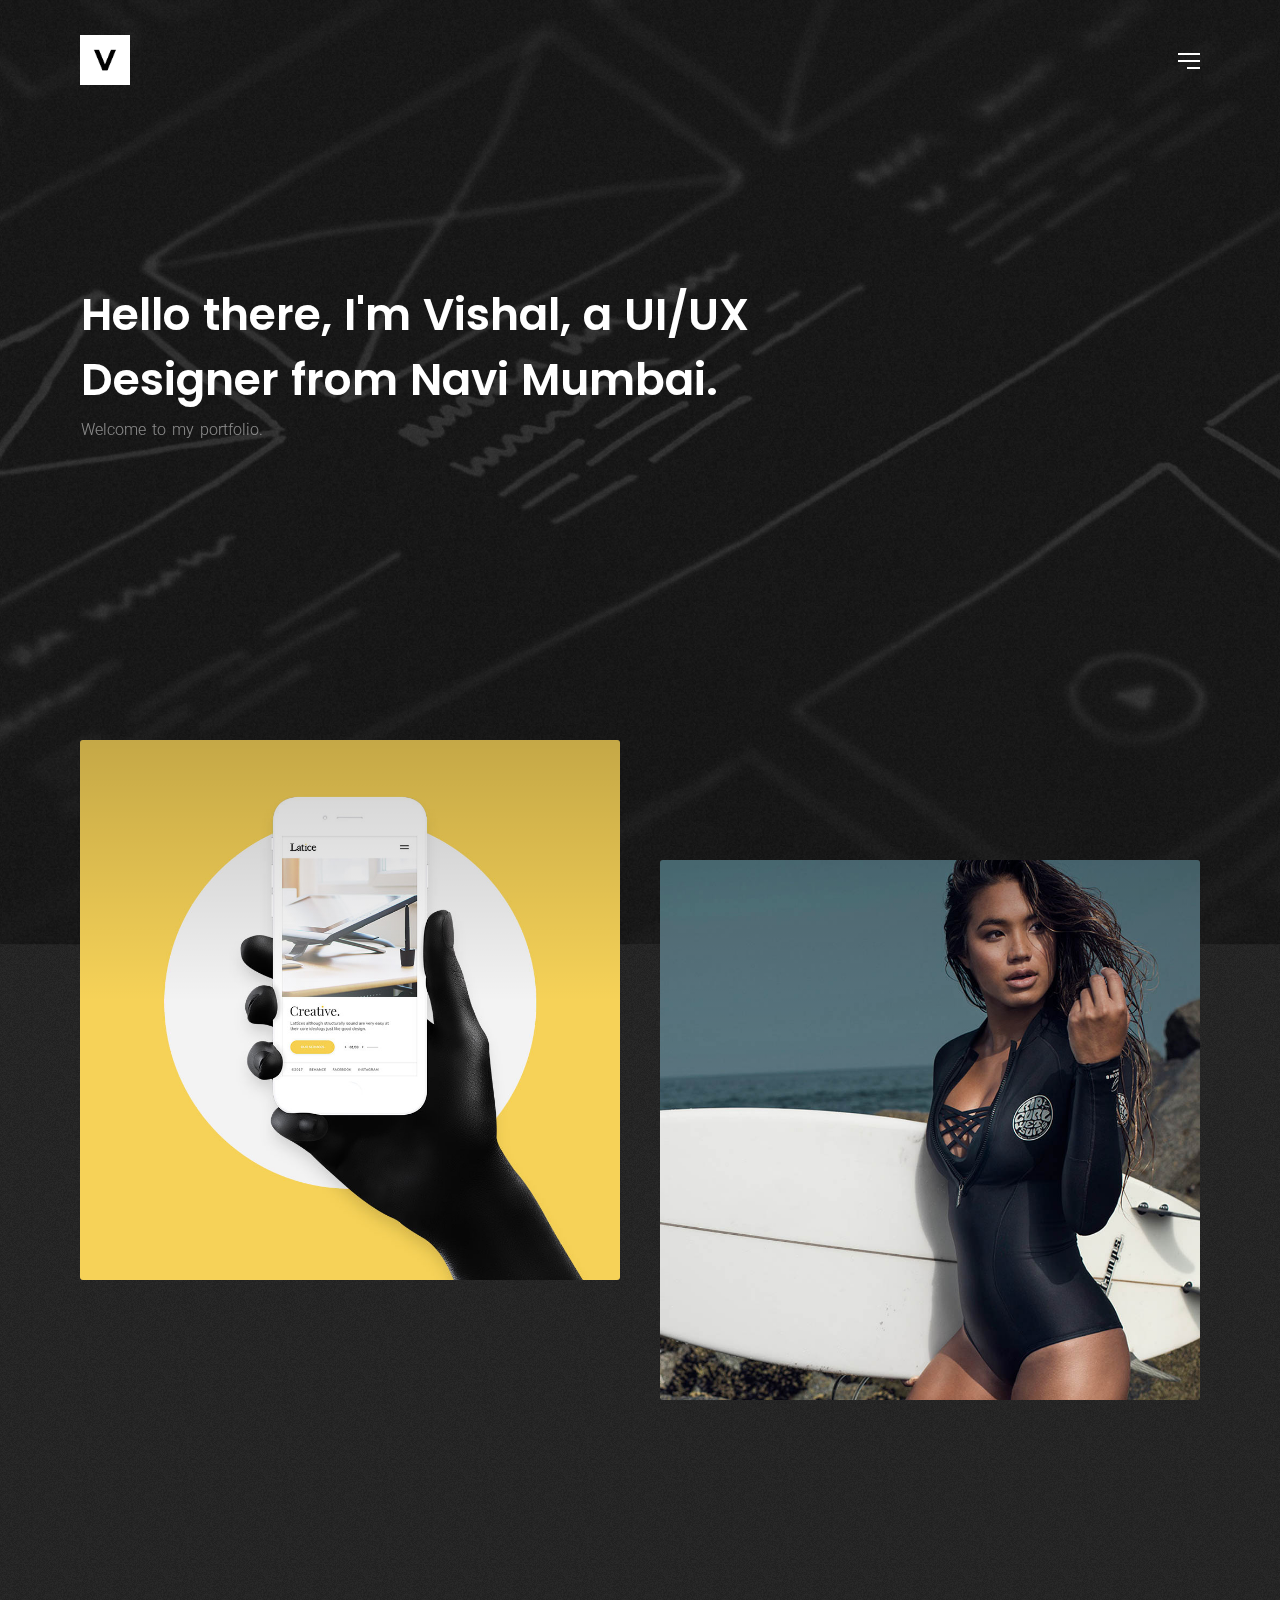
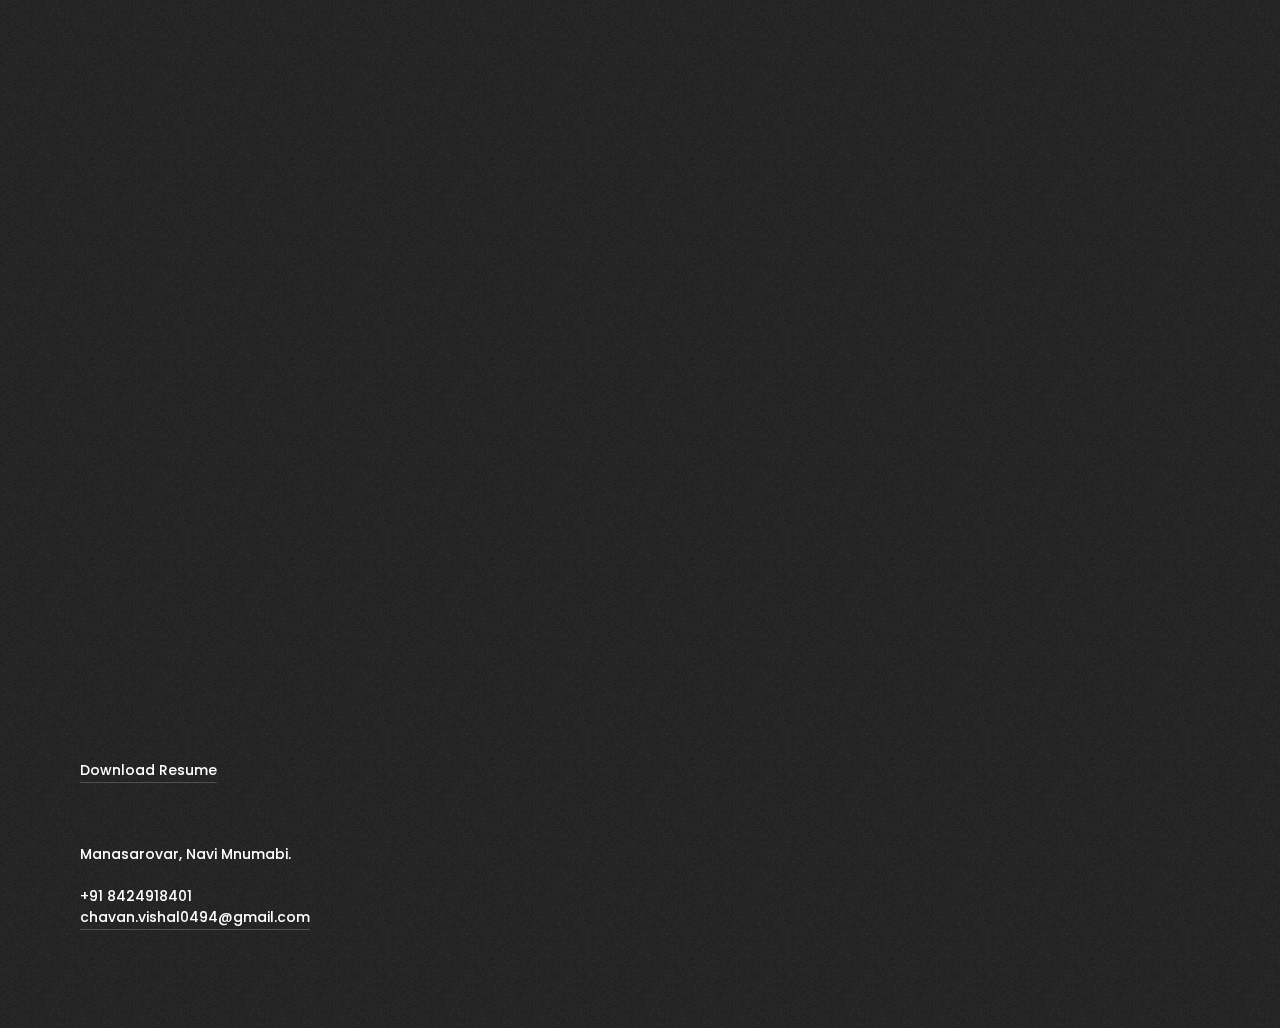
<file: index.html>
<!DOCTYPE html>
<html lang="en">

<head>

    <title>Vishal Chavan - UI/UX Designer</title>
    <meta name="viewport" content="width=device-width, initial-scale=1.0" />
    <meta charset="UTF-8" />
        
    <link rel="icon" type="image/ico" href="favicon.ico" />
    <link href="style.css" rel="stylesheet" />
    <link rel="stylesheet" href="css/font-awesome.min.css">
    <link href='https://fonts.googleapis.com/css?family=Roboto:400,300' rel='stylesheet' type='text/css'>
    <link href="https://fonts.googleapis.com/css?family=Poppins:500,600" rel="stylesheet">    
   <style type="text/css">
   	.loading-dot {
    border-radius:100%;
    height:10px;
    width:10px;
    background-color: #292929;
    position:absolute;
    left:0;
    right:0;
    margin:auto;
    top:0;
    bottom:0;
    box-shadow: 0px 40px 0px 0px #292929,0px -40px 0px 0px #292929,40px 0px 0px 0px #292929,-40px 0px 0px 0px #292929,
    40px 40px 0px 0px #292929,-40px -40px 0px 0px #292929,40px -40px 0px 0px #292929,-40px 40px 0px 0px #292929;
    -webkit-animation: load 2s infinite linear;
    -moz-animation: load 2s infinite linear;
    -o-animation: load 3s infinite linear;
    animation:load 2.6s infinite linear;
}


@-webkit-keyframes load {
  0%   {
    -webkit-transform: translate(0px,0px),rotate(0deg); 
    box-shadow: 0px 40px 0px 0px #292929,0px -40px 0px 0px #292929,40px 0px 0px 0px #292929,-40px 0px 0px 0px #292929,
    40px 40px 0px 0px #292929,-40px -40px 0px 0px #292929,40px -40px 0px 0px #292929,-40px 40px 0px 0px #292929;
  }

  25%{
    box-shadow: 0px 40px 0px 0px #292929,0px -40px 0px 0px #292929,40px 0px 0px 0px #292929,-40px 0px 0px 0px #292929,
    -40px -40px 0px 0px #292929,40px 40px 0px 0px #292929,-40px 40px 0px 0px #292929,40px -40px 0px 0px #292929;
  }

  50%{
    box-shadow: 0px -40px 0px 0px #292929,0px 40px 0px 0px #292929,-40px 0px 0px 0px #292929,40px 0px 0px 0px #292929,
    -40px -40px 0px 0px #292929,40px 40px 0px 0px #292929,-40px 40px 0px 0px #292929,40px -40px 0px 0px #292929;
  }

  70%{
    box-shadow: 0px 0px 0px 0px #292929,0px 0px 0px 0px #292929,0px 0px 0px 0px #292929,0px 0px 0px 0px #292929,
    0px 0px 0px 0px #292929,0px 0px 0px 0px #292929,0px 0px 0px 0px #292929,0px 0px 0px 0px #292929;
  }

  75%{
    box-shadow: 0px 0px 0px 0px #292929,0px 0px 0px 0px #292929,0px 0px 0px 0px #292929,0px 0px 0px 0px #292929,
    0px 0px 0px 0px #292929,0px 0px 0px 0px #292929,0px 0px 0px 0px #292929,0px 0px 0px 0px #292929;
    height:10px;
    width:10px;
  }

  80%{
    -webkit-transform: translate(0px,0px) rotate(360deg); 
    box-shadow: 0px 0px 0px 0px #292929,0px 0px 0px 0px #292929,0px 0px 0px 0px #292929,0px 0px 0px 0px #292929,
    0px 0px 0px 0px #292929,0px 0px 0px 0px #292929,0px 0px 0px 0px #292929,0px 0px 0px 0px #292929;
    background-color: #292929;
    height:40px;
    width:40px;
  }

  85%{
    -webkit-transform: translate(0px,0px) rotate(360deg);
    box-shadow: 0px 0px 0px 0px #292929,0px 0px 0px 0px #292929,0px 0px 0px 0px #292929,0px 0px 0px 0px #292929,
    0px 0px 0px 0px #292929,0px 0px 0px 0px #292929,0px 0px 0px 0px #292929,0px 0px 0px 0px #292929;
    background-color: #292929; 
    height:40px;
    width:40px;
  }

  90%{
    -webkit-transform: translate(0px,0px) rotate(360deg); 
    box-shadow: 0px 0px 0px 0px #292929,0px 0px 0px 0px #292929,0px 0px 0px 0px #292929,0px 0px 0px 0px #292929,
    0px 0px 0px 0px #292929,0px 0px 0px 0px #292929,0px 0px 0px 0px #292929,0px 0px 0px 0px #292929;
    background-color: #292929; 
    height:10px;
    width:10px;
  }

  95{
    box-shadow: 0px 40px 0px 0px #292929,0px -40px 0px 0px #292929,40px 0px 0px 0px #292929,-40px 0px 0px 0px #292929,
    40px 40px 0px 0px #292929,-40px -40px 0px 0px #292929,40px -40px 0px 0px #292929,-40px 40px 0px 0px #292929;
  }

  100%{
    -webkit-transform: rotate(360deg);
    box-shadow: 0px 40px 0px 0px #292929,0px -40px 0px 0px #292929,40px 0px 0px 0px #292929,-40px 0px 0px 0px #292929,
    40px 40px 0px 0px #292929,-40px -40px 0px 0px #292929,40px -40px 0px 0px #292929,-40px 40px 0px 0px #292929;
  }

}

@-moz-keyframes load {
  0%   {
    -moz-transform: translate(0px,0px),rotate(0deg); 
    box-shadow: 0px 40px 0px 0px #292929,0px -40px 0px 0px #292929,40px 0px 0px 0px #292929,-40px 0px 0px 0px #292929,
    40px 40px 0px 0px #292929,-40px -40px 0px 0px #292929,40px -40px 0px 0px #292929,-40px 40px 0px 0px #292929;
  }

  25%{
    box-shadow: 0px 40px 0px 0px #292929,0px -40px 0px 0px #292929,40px 0px 0px 0px #292929,-40px 0px 0px 0px #292929,
    -40px -40px 0px 0px #292929,40px 40px 0px 0px #292929,-40px 40px 0px 0px #292929,40px -40px 0px 0px #292929;
  }

  50%{
    box-shadow: 0px -40px 0px 0px #292929,0px 40px 0px 0px #292929,-40px 0px 0px 0px #292929,40px 0px 0px 0px #292929,
    -40px -40px 0px 0px #292929,40px 40px 0px 0px #292929,-40px 40px 0px 0px #292929,40px -40px 0px 0px #292929;
  }

  70%{
    box-shadow: 0px 0px 0px 0px #292929,0px 0px 0px 0px #292929,0px 0px 0px 0px #292929,0px 0px 0px 0px #292929,
    0px 0px 0px 0px #292929,0px 0px 0px 0px #292929,0px 0px 0px 0px #292929,0px 0px 0px 0px #292929;
  }

  75%{
    box-shadow: 0px 0px 0px 0px #292929,0px 0px 0px 0px #292929,0px 0px 0px 0px #292929,0px 0px 0px 0px #292929,
    0px 0px 0px 0px #292929,0px 0px 0px 0px #292929,0px 0px 0px 0px #292929,0px 0px 0px 0px #292929;
    height:10px;
    width:10px;
  }

  80%{
    -moz-transform: translate(0px,0px) rotate(360deg); 
    box-shadow: 0px 0px 0px 0px #292929,0px 0px 0px 0px #292929,0px 0px 0px 0px #292929,0px 0px 0px 0px #292929,
    0px 0px 0px 0px #292929,0px 0px 0px 0px #292929,0px 0px 0px 0px #292929,0px 0px 0px 0px #292929;
    background-color: #292929;
    height:40px;
    width:40px;
  }

  85%{
    -moz-transform: translate(0px,0px) rotate(360deg);
    box-shadow: 0px 0px 0px 0px #292929,0px 0px 0px 0px #292929,0px 0px 0px 0px #292929,0px 0px 0px 0px #292929,
    0px 0px 0px 0px #292929,0px 0px 0px 0px #292929,0px 0px 0px 0px #292929,0px 0px 0px 0px #292929;
    background-color: #292929; 
    height:40px;
    width:40px;
  }

  90%{
    -moz-transform: translate(0px,0px) rotate(360deg); 
    box-shadow: 0px 0px 0px 0px #292929,0px 0px 0px 0px #292929,0px 0px 0px 0px #292929,0px 0px 0px 0px #292929,
    0px 0px 0px 0px #292929,0px 0px 0px 0px #292929,0px 0px 0px 0px #292929,0px 0px 0px 0px #292929;
    background-color: #292929; 
    height:10px;
    width:10px;
  }

  95{
    box-shadow: 0px 40px 0px 0px #292929,0px -40px 0px 0px #292929,40px 0px 0px 0px #292929,-40px 0px 0px 0px #292929,
    40px 40px 0px 0px #292929,-40px -40px 0px 0px #292929,40px -40px 0px 0px #292929,-40px 40px 0px 0px #292929;
  }

  100%{
    -moz-transform: rotate(360deg);
    box-shadow: 0px 40px 0px 0px #292929,0px -40px 0px 0px #292929,40px 0px 0px 0px #292929,-40px 0px 0px 0px #292929,
    40px 40px 0px 0px #292929,-40px -40px 0px 0px #292929,40px -40px 0px 0px #292929,-40px 40px 0px 0px #292929;
  }

}

@keyframes load {
  0%   {
    transform: translate(0px,0px),rotate(0deg); 
    box-shadow: 0px 40px 0px 0px #292929,0px -40px 0px 0px #292929,40px 0px 0px 0px #292929,-40px 0px 0px 0px #292929,
    40px 40px 0px 0px #292929,-40px -40px 0px 0px #292929,40px -40px 0px 0px #292929,-40px 40px 0px 0px #292929;
  }

  25%{
    box-shadow: 0px 40px 0px 0px #292929,0px -40px 0px 0px #292929,40px 0px 0px 0px #292929,-40px 0px 0px 0px #292929,
    -40px -40px 0px 0px #292929,40px 40px 0px 0px #292929,-40px 40px 0px 0px #292929,40px -40px 0px 0px #292929;
  }

  50%{
    box-shadow: 0px -40px 0px 0px #292929,0px 40px 0px 0px #292929,-40px 0px 0px 0px #292929,40px 0px 0px 0px #292929,
    -40px -40px 0px 0px #292929,40px 40px 0px 0px #292929,-40px 40px 0px 0px #292929,40px -40px 0px 0px #292929;
  }

  70%{
    box-shadow: 0px 0px 0px 0px #292929,0px 0px 0px 0px #292929,0px 0px 0px 0px #292929,0px 0px 0px 0px #292929,
    0px 0px 0px 0px #292929,0px 0px 0px 0px #292929,0px 0px 0px 0px #292929,0px 0px 0px 0px #292929;
  }

  75%{
    box-shadow: 0px 0px 0px 0px #292929,0px 0px 0px 0px #292929,0px 0px 0px 0px #292929,0px 0px 0px 0px #292929,
    0px 0px 0px 0px #292929,0px 0px 0px 0px #292929,0px 0px 0px 0px #292929,0px 0px 0px 0px #292929;
    height:10px;
    width:10px;
  }

  80%{
    transform: translate(0px,0px) rotate(360deg); 
    box-shadow: 0px 0px 0px 0px #292929,0px 0px 0px 0px #292929,0px 0px 0px 0px #292929,0px 0px 0px 0px #292929,
    0px 0px 0px 0px #292929,0px 0px 0px 0px #292929,0px 0px 0px 0px #292929,0px 0px 0px 0px #292929;
    background-color: #292929;
    height:40px;
    width:40px;
  }

  85%{
    transform: translate(0px,0px) rotate(360deg);
    box-shadow: 0px 0px 0px 0px #292929,0px 0px 0px 0px #292929,0px 0px 0px 0px #292929,0px 0px 0px 0px #292929,
    0px 0px 0px 0px #292929,0px 0px 0px 0px #292929,0px 0px 0px 0px #292929,0px 0px 0px 0px #292929;
    background-color: #292929; 
    height:40px;
    width:40px;
  }

  90%{
    transform: translate(0px,0px) rotate(360deg); 
    box-shadow: 0px 0px 0px 0px #292929,0px 0px 0px 0px #292929,0px 0px 0px 0px #292929,0px 0px 0px 0px #292929,
    0px 0px 0px 0px #292929,0px 0px 0px 0px #292929,0px 0px 0px 0px #292929,0px 0px 0px 0px #292929;
    background-color: #292929; 
    height:10px;
    width:10px;
  }

  95{
    box-shadow: 0px 40px 0px 0px #292929,0px -40px 0px 0px #292929,40px 0px 0px 0px #292929,-40px 0px 0px 0px #292929,
    40px 40px 0px 0px #292929,-40px -40px 0px 0px #292929,40px -40px 0px 0px #292929,-40px 40px 0px 0px #292929;
  }

  100%{
    transform: rotate(360deg);
    box-shadow: 0px 40px 0px 0px #292929,0px -40px 0px 0px #292929,40px 0px 0px 0px #292929,-40px 0px 0px 0px #292929,
    40px 40px 0px 0px #292929,-40px -40px 0px 0px #292929,40px -40px 0px 0px #292929,-40px 40px 0px 0px #292929;
  }

}
@-o-keyframes load {
  0%   {
    -o-transforms: translate(0px,0px),rotate(0deg); 
    box-shadow: 0px 40px 0px 0px #292929,0px -40px 0px 0px #292929,40px 0px 0px 0px #292929,-40px 0px 0px 0px #292929,
    40px 40px 0px 0px #292929,-40px -40px 0px 0px #292929,40px -40px 0px 0px #292929,-40px 40px 0px 0px #292929;
  }

  25%{
    box-shadow: 0px 40px 0px 0px #292929,0px -40px 0px 0px #292929,40px 0px 0px 0px #292929,-40px 0px 0px 0px #292929,
    -40px -40px 0px 0px #292929,40px 40px 0px 0px #292929,-40px 40px 0px 0px #292929,40px -40px 0px 0px #292929;
  }

  50%{
    box-shadow: 0px -40px 0px 0px #292929,0px 40px 0px 0px #292929,-40px 0px 0px 0px #292929,40px 0px 0px 0px #292929,
    -40px -40px 0px 0px #292929,40px 40px 0px 0px #292929,-40px 40px 0px 0px #292929,40px -40px 0px 0px #292929;
  }

  70%{
    box-shadow: 0px 0px 0px 0px #292929,0px 0px 0px 0px #292929,0px 0px 0px 0px #292929,0px 0px 0px 0px #292929,
    0px 0px 0px 0px #292929,0px 0px 0px 0px #292929,0px 0px 0px 0px #292929,0px 0px 0px 0px #292929;
  }

  75%{
    box-shadow: 0px 0px 0px 0px #292929,0px 0px 0px 0px #292929,0px 0px 0px 0px #292929,0px 0px 0px 0px #292929,
    0px 0px 0px 0px #292929,0px 0px 0px 0px #292929,0px 0px 0px 0px #292929,0px 0px 0px 0px #292929;
    height:10px;
    width:10px;
  }

  80%{
    -o-transforms: translate(0px,0px) rotate(360deg); 
    box-shadow: 0px 0px 0px 0px #292929,0px 0px 0px 0px #292929,0px 0px 0px 0px #292929,0px 0px 0px 0px #292929,
    0px 0px 0px 0px #292929,0px 0px 0px 0px #292929,0px 0px 0px 0px #292929,0px 0px 0px 0px #292929;
    background-color: #292929;
    height:40px;
    width:40px;
  }

  85%{
    -o-transforms: translate(0px,0px) rotate(360deg);
    box-shadow: 0px 0px 0px 0px #292929,0px 0px 0px 0px #292929,0px 0px 0px 0px #292929,0px 0px 0px 0px #292929,
    0px 0px 0px 0px #292929,0px 0px 0px 0px #292929,0px 0px 0px 0px #292929,0px 0px 0px 0px #292929;
    background-color: #292929; 
    height:40px;
    width:40px;
  }

  90%{
    -o-transforms: translate(0px,0px) rotate(360deg); 
    box-shadow: 0px 0px 0px 0px #292929,0px 0px 0px 0px #292929,0px 0px 0px 0px #292929,0px 0px 0px 0px #292929,
    0px 0px 0px 0px #292929,0px 0px 0px 0px #292929,0px 0px 0px 0px #292929,0px 0px 0px 0px #292929;
    background-color: #292929; 
    height:10px;
    width:10px;
  }

  95{
    box-shadow: 0px 40px 0px 0px #292929,0px -40px 0px 0px #292929,40px 0px 0px 0px #292929,-40px 0px 0px 0px #292929,
    40px 40px 0px 0px #292929,-40px -40px 0px 0px #292929,40px -40px 0px 0px #292929,-40px 40px 0px 0px #292929;
  }

  100%{
    -o-transforms: rotate(360deg);
    box-shadow: 0px 40px 0px 0px #292929,0px -40px 0px 0px #292929,40px 0px 0px 0px #292929,-40px 0px 0px 0px #292929,
    40px 40px 0px 0px #292929,-40px -40px 0px 0px #292929,40px -40px 0px 0px #292929,-40px 40px 0px 0px #292929;
  }

}

   </style>
</head>
    






<body class="hidden">
	
    
    <div class="page-overlay from-bottom">
   
        <div class="animate-box-bottom loader">
        	
        	<div class="loading-dot"></div>
        </div>
        
    </div>
    
	<main>
    
    
	<div class="cd-index cd-main-content">
	
	<!-- Page Content -->
	<div id="page-content" class="light-content color-content grain-page" data-bgcolor="#222" data-textcolor="#fff">
    	
        
    
        <!-- Header -->
        <header class="scroll-hide">
            <div id="header-container">
        
            <!-- Logo -->
            <div id="logo">
                <a class="ajax-link" data-type="page-transition" href="index.html">
                    <img class="black-logo" src="images/logo-black.png" alt="Logo Black">
                    <img class="white-logo" src="images/logo-white.png" alt="Logo White">
                    <img class="color-logo" src="images/logo-white.png" alt="Logo White">
                </a>
            </div>
            <!--/Logo -->
            
            <!-- Menu Burger -->
            <div id="menu-burger">
                <span></span>
                <span></span>
                <span></span>
                <span></span>
            </div>
            <!--/Menu Burger -->
        
            </div>
        </header>
        <!--/Header -->
        
        
        <!-- Menu Overlay -->
        <div id="menu-overlay">
            
            <div class="outer">
                <div class="inner">
                
                    <div id="close-menu"></div>                
                    
                    <nav>                    
                        <ul class="main-menu">
                            <li><a class="ajax-link menu-link" data-type="page-transition" href="#"><span></span>Home</a></li>
                            <li><a class="ajax-link menu-link" data-type="page-transition" href="about.html"><span></span>About Me</a></li>
                        </ul>                
                    </nav>
                    
<!--                     <p class="copyright">2.</p>               
 -->                    
                </div>
            </div>
        
        </div>
        <!-- Menu Overlay -->
        
        
        <!-- Portfolio Filters -->
        <div class="page-action-overlay">
            <div class="outer">
                <div class="inner">
                    <div class="close-page-action"></div>
                    <ul id="filters">
                        <li><a id="all" href="#" data-filter="*" class="active"><span></span>All</a></li>
                       <!--  <li><a href="#" data-filter=".branding"><span></span>Grpahic Design</a></li> -->
                        <li><a href="#" data-filter=".uiux"><span></span>UI/UX</a></li>
                        <li><a href="#" data-filter=".print"><span></span>Print</a></li>
                    </ul>
                </div>
            </div>
        </div>
        <!--/Portfolio Filters -->
        
        
        <!-- Main -->
        <div id="main">
        
        	
            <!-- Hero Section -->
            <div id="hero">
                <div id="hero-styles" class="scale-onscroll opacity-onscroll">
                	<div id="hero-bg-image" class="light-content" style="background-image:url(images/01hero.jpg)"><div id="grain-hero"></div></div>
                
                    <div id="hero-caption">
                        <div class="inner">
                            
                            <div class="hero-title">Hello there, I'm <ins>Vishal</ins>, a UI/UX Designer from Navi Mumbai.</div>    
                            <div class="hero-subtitle">Welcome to my portfolio.</div>                    
                        </div>
                    </div>
                
                </div>
            </div>            
            <div id="hero-height" class="hidden"></div>
            <!--/Hero Section -->
            
            
            <!-- Main Content -->
            <div id="main-content" class="boxed-portfolio">
                           
                
                <!-- Portfolio Wrap -->
                <div id="portfolio-wrap" class="bricks">
                	
                    <!-- Portfolio Columns -->
                    <div id="portfolio" data-col="2">
                  
                  	<div class="item wide uiux">
                    	<div class="item-transform">
                            <div class="item-rotate">
                                <a href="project01.html" class="ajax-link" data-type="page-transition">
                                    <div class="item-content light-content">
                                        <div class="item-image" data-src="images/1.jpg"></div>
                                        <div class="item-caption">
                                            <div class="item-overlay">
                                            	<div class="item-sub-mask">
                                                    <div class="item-cat">UI/UX</div>
                                                    <div class="item-case">View Project</div>
                                                </div>
                                                <div class="item-title">Latice</div>
                                                <div class="svg-circle">                                                    
                                                    <svg version="1.1" xmlns="http://www.w3.org/2000/svg" x="0px" y="0px" width="50px" height="50px" viewBox="0 0 80 80" xml:space="preserve">
                                                        <circle class="circle is-inner" cx="40" cy="40" r="36" />
                                                        <circle class="circle is-outer" cx="40" cy="40" r="36" />
                                                    </svg>
                                                    <i class="fa fa-arrow-right" aria-hidden="true"></i>
                                                </div>                                                
                                            </div>
                                        </div>
                                    </div>
                                </a>
                            </div>
                        </div>
                    </div>

                    <div class="item wide uiux">
                    	<div class="item-transform">
                            <div class="item-rotate">
                                <a href="project05.html" class="ajax-link item-down" data-type="page-transition">
                                    <div class="item-content light-content">
                                        <div class="item-image" data-src="images/5.jpg"></div>
                                        <div class="item-caption">
                                            <div class="item-overlay">
                                            	<div class="item-sub-mask">
                                                    <div class="item-cat">UI/UX</div>
                                                    <div class="item-case">View Project</div>
                                                </div>
                                                <div class="item-title">Latice Store</div>
                                                <div class="svg-circle">                                                    
                                                    <svg version="1.1" xmlns="http://www.w3.org/2000/svg" x="0px" y="0px" width="50px" height="50px" viewBox="0 0 80 80" xml:space="preserve">
                                                        <circle class="circle is-inner" cx="40" cy="40" r="36" />
                                                        <circle class="circle is-outer" cx="40" cy="40" r="36" />
                                                    </svg>
                                                    <i class="fa fa-arrow-right" aria-hidden="true"></i>
                                                </div>                                                
                                            </div>
                                        </div>
                                    </div>
                                </a>
                        	</div>
                        </div>
                    </div>
                    
                    <div class="item wide uiux">
                    	<div class="item-transform">
                            <div class="item-rotate">
                                <a href="project02.html" class="ajax-link" data-type="page-transition">
                                    <div class="item-content light-content">
                                        <div class="item-image" data-src="images/2.jpg"></div>
                                        <div class="item-caption">
                                            <div class="item-overlay">
                                            	<div class="item-sub-mask">
                                                    <div class="item-cat">UI/UX</div>
                                                    <div class="item-case">View Project</div>
                                                </div>
                                                <div class="item-title">Interprint Dashboard</div>
                                                <div class="svg-circle">                                                    
                                                    <svg version="1.1" xmlns="http://www.w3.org/2000/svg" x="0px" y="0px" width="50px" height="50px" viewBox="0 0 80 80" xml:space="preserve">
                                                        <circle class="circle is-inner" cx="40" cy="40" r="36" />
                                                        <circle class="circle is-outer" cx="40" cy="40" r="36" />
                                                    </svg>
                                                    <i class="fa fa-arrow-right" aria-hidden="true"></i>
                                                </div>                                                
                                            </div>
                                        </div>
                                    </div>
                                </a>
                        	</div>
                        </div>
                    </div>

                    <div class="item wide uiux">
                    	<div class="item-transform">
                            <div class="item-rotate">
                                <a href="project03.html" class="ajax-link item-down" data-type="page-transition">
                                    <div class="item-content light-content">
                                        <div class="item-image" data-src="images/3.jpg"></div>
                                        <div class="item-caption">
                                            <div class="item-overlay">
                                            	<div class="item-sub-mask">
                                                    <div class="item-cat">UI/UX</div>
                                                    <div class="item-case">View Project</div>
                                                </div>
                                                <div class="item-title">New Era Machines</div>
                                                <div class="svg-circle">                                                    
                                                    <svg version="1.1" xmlns="http://www.w3.org/2000/svg" x="0px" y="0px" width="50px" height="50px" viewBox="0 0 80 80" xml:space="preserve">
                                                        <circle class="circle is-inner" cx="40" cy="40" r="36" />
                                                        <circle class="circle is-outer" cx="40" cy="40" r="36" />
                                                    </svg>
                                                    <i class="fa fa-arrow-right" aria-hidden="true"></i>
                                                </div>                                                
                                            </div>
                                        </div>
                                    </div>
                                </a>
                        	</div>
                        </div>
                    </div>
               

                      <div class="item print">
                    	<div class="item-transform">
                            <div class="item-rotate">
                                <a href="project04.html" class="ajax-link" data-type="page-transition">
                                    <div class="item-content light-content">
                                        <div class="item-image" data-src="images/4.jpg"></div>
                                        <div class="item-caption">
                                            <div class="item-overlay">
                                            	<div class="item-sub-mask">
                                                    <div class="item-cat">Print</div>
                                                    <div class="item-case">View Project</div>
                                                </div>
                                                <div class="item-title">NEM Brochure</div>
                                                <div class="svg-circle">                                                    
                                                    <svg version="1.1" xmlns="http://www.w3.org/2000/svg" x="0px" y="0px" width="50px" height="50px" viewBox="0 0 80 80" xml:space="preserve">
                                                        <circle class="circle is-inner" cx="40" cy="40" r="36" />
                                                        <circle class="circle is-outer" cx="40" cy="40" r="36" />
                                                    </svg>
                                                    <i class="fa fa-arrow-right" aria-hidden="true"></i>
                                                </div>                                                
                                            </div>
                                        </div>
                                    </div>
                                </a>
                        	</div>
                        </div>
                    </div>
                    
                    
                   
                   <!--  <div class="item web">
                    	<div class="item-transform">
                            <div class="item-rotate">
                                <a href="project04.html" class="ajax-link" data-type="page-transition">
                                    <div class="item-content light-content">
                                        <div class="item-image" data-src="images/4.jpg"></div>
                                        <div class="item-caption">
                                            <div class="item-overlay">                                                
                                                <div class="item-sub-mask">
                                                    <div class="item-cat">Web Design</div>
                                                    <div class="item-case">View Project</div>
                                                </div>
                                                <div class="item-title">Cool Blonde</div>
                                                <div class="svg-circle">                                                    
                                                    <svg version="1.1" xmlns="http://www.w3.org/2000/svg" x="0px" y="0px" width="50px" height="50px" viewBox="0 0 80 80" xml:space="preserve">
                                                        <circle class="circle is-inner" cx="40" cy="40" r="36" />
                                                        <circle class="circle is-outer" cx="40" cy="40" r="36" />
                                                    </svg>
                                                    <i class="fa fa-arrow-right" aria-hidden="true"></i>
                                                </div>
                                            </div>
                                        </div>
                                    </div>
                                </a>
							</div>
						</div>
                    </div>
                    
                    <div class="item wide design">
                    	<div class="item-transform">
                            <div class="item-rotate">
                                <a href="project05.html" class="ajax-link item-down" data-type="page-transition">
                                    <div class="item-content light-content">
                                        <div class="item-image" data-src="images/5.jpg"></div>
                                        <div class="item-caption">
                                            <div class="item-overlay">                                                
                                                <div class="item-sub-mask">
                                                    <div class="item-cat">Art Direction</div>
                                                    <div class="item-case">View Project</div>
                                                </div>
                                                <div class="item-title">Miami Vice</div>
                                                <div class="svg-circle">                                                    
                                                    <svg version="1.1" xmlns="http://www.w3.org/2000/svg" x="0px" y="0px" width="50px" height="50px" viewBox="0 0 80 80" xml:space="preserve">
                                                        <circle class="circle is-inner" cx="40" cy="40" r="36" />
                                                        <circle class="circle is-outer" cx="40" cy="40" r="36" />
                                                    </svg>
                                                    <i class="fa fa-arrow-right" aria-hidden="true"></i>
                                                </div>
                                            </div>
                                        </div>
                                    </div>
                                </a>
                            </div>
                        </div>
                    </div>
                    
                    <div class="item wide web">
                    	<div class="item-transform">
                            <div class="item-rotate">
                                <a href="project06.html" class="ajax-link" data-type="page-transition">
                                    <div class="item-content light-content">
                                        <div class="item-image" data-src="images/6.jpg"></div>
                                        <div class="item-caption">
                                            <div class="item-overlay">                                                
                                                <div class="item-sub-mask">
                                                    <div class="item-cat">Web Design</div>
                                                    <div class="item-case">View Project</div>
                                                </div>
                                                <div class="item-title">Golden Lion</div>
                                                <div class="svg-circle">                                                    
                                                    <svg version="1.1" xmlns="http://www.w3.org/2000/svg" x="0px" y="0px" width="50px" height="50px" viewBox="0 0 80 80" xml:space="preserve">
                                                        <circle class="circle is-inner" cx="40" cy="40" r="36" />
                                                        <circle class="circle is-outer" cx="40" cy="40" r="36" />
                                                    </svg>
                                                    <i class="fa fa-arrow-right" aria-hidden="true"></i>
                                                </div>
                                            </div>
                                        </div>
                                    </div>
                    			</a>
                            </div>
						</div>
                    </div>
                    
                    <div class="item branding">
                    	<div class="item-transform">
                            <div class="item-rotate">
                                <a href="project07.html" class="ajax-link item-down" data-type="page-transition">
                                    <div class="item-content light-content">
                                        <div class="item-image" data-src="images/7.jpg"></div>
                                        <div class="item-caption">
                                            <div class="item-overlay">                                                
                                                <div class="item-sub-mask">
                                                    <div class="item-cat">Branding</div>
                                                    <div class="item-case">View Project</div>
                                                </div>
                                                <div class="item-title">Badoo</div>
                                                <div class="svg-circle">                                                    
                                                    <svg version="1.1" xmlns="http://www.w3.org/2000/svg" x="0px" y="0px" width="50px" height="50px" viewBox="0 0 80 80" xml:space="preserve">
                                                        <circle class="circle is-inner" cx="40" cy="40" r="36" />
                                                        <circle class="circle is-outer" cx="40" cy="40" r="36" />
                                                    </svg>
                                                    <i class="fa fa-arrow-right" aria-hidden="true"></i>
                                                </div>
                                            </div>
                                        </div>
                                    </div>
                                </a>
                        	</div>
                        </div>
                    </div>
                    
                    <div class="item design">
                    	<div class="item-transform">
                            <div class="item-rotate">
                                <a href="project08.html" class="ajax-link item-down" data-type="page-transition">
                                    <div class="item-content light-content">
                                        <div class="item-image" data-src="images/8.jpg"></div>
                                        <div class="item-caption">
                                            <div class="item-overlay">                                                
                                                <div class="item-sub-mask">
                                                    <div class="item-cat">Art Direction</div>
                                                    <div class="item-case">View Project</div>
                                                </div>
                                                <div class="item-title">Tosca Blue</div>
                                                <div class="svg-circle">                                                    
                                                    <svg version="1.1" xmlns="http://www.w3.org/2000/svg" x="0px" y="0px" width="50px" height="50px" viewBox="0 0 80 80" xml:space="preserve">
                                                        <circle class="circle is-inner" cx="40" cy="40" r="36" />
                                                        <circle class="circle is-outer" cx="40" cy="40" r="36" />
                                                    </svg>
                                                    <i class="fa fa-arrow-right" aria-hidden="true"></i>
                                                </div>
                                            </div>
                                        </div>
                                    </div>
                                </a>
                        	</div>
                        </div>
                    </div> -->
                                        
                    
                  </div>
                  <!--/Portfolio -->
                  
                </div>
                <!--/Portfolio Wrap -->
            
                        
            </div>
            <!--/Main Content -->
            
            
            
            <!-- Footer -->
            <footer id="grain-footear" class="hidden">                
                
                <div id="page-action-holder" data-tooltip="View Filters" data-placement="top">
                    <div id="open-filters">                                                    
						<svg version="1.1" xmlns="http://www.w3.org/2000/svg" x="0px" y="0px" width="50px" height="50px" viewBox="0 0 80 80" xml:space="preserve">
                            <circle class="circle-action is-inner" cx="40" cy="40" r="36" />
                            <circle class="circle-action is-outer" cx="40" cy="40" r="36" />
                        </svg>
                        <i class="fa fa-eye" aria-hidden="true"></i>
                    </div>                        	
                </div>
                
                <div id="socials-holder">
                    <ul class="socials-text">                  
                        <li><a href="https://www.linkedin.com/in/vch0494/" target="_blank">LinkedIn</a></li>
                        <li><a href="https://dribbble.com/Vishal_Chavan" target="_blank">Dribbble</a></li>
                        <li><a href="https://www.behance.net/VishalChavan" target="_blank">Behance</a></li>
                    </ul>
                </div>
                
                
                <div class="footer-info">
                	<a class="link" href="https://github.com/VishalCh1/portfolio/raw/master/files/VishalChavanResume.pdf" target="_blank">Download Resume</a>
                	<br><br>
                	<br><br>
                    Manasarovar, Navi Mnumabi.
                    <br><br>
                    +91 8424918401<br>
                    <a class="link" href="mailto:chavan.vishal0494@gmail.com">chavan.vishal0494@gmail.com</a>  
                </div>            
            
            </footer>
            <!--/Footer -->
            
        </div>
        <!--/Main -->  
 
 
	</div>    
	<!--/Page Content -->
    
    </div>
</main>
    
    
    <div class="cd-cover-layer"></div>
    
		
    <script src="js/jquery.min.js"></script>
    <script src="js/plugins.js"></script>
    <script src="js/scripts.js"></script>



</body>

</html>
</file>
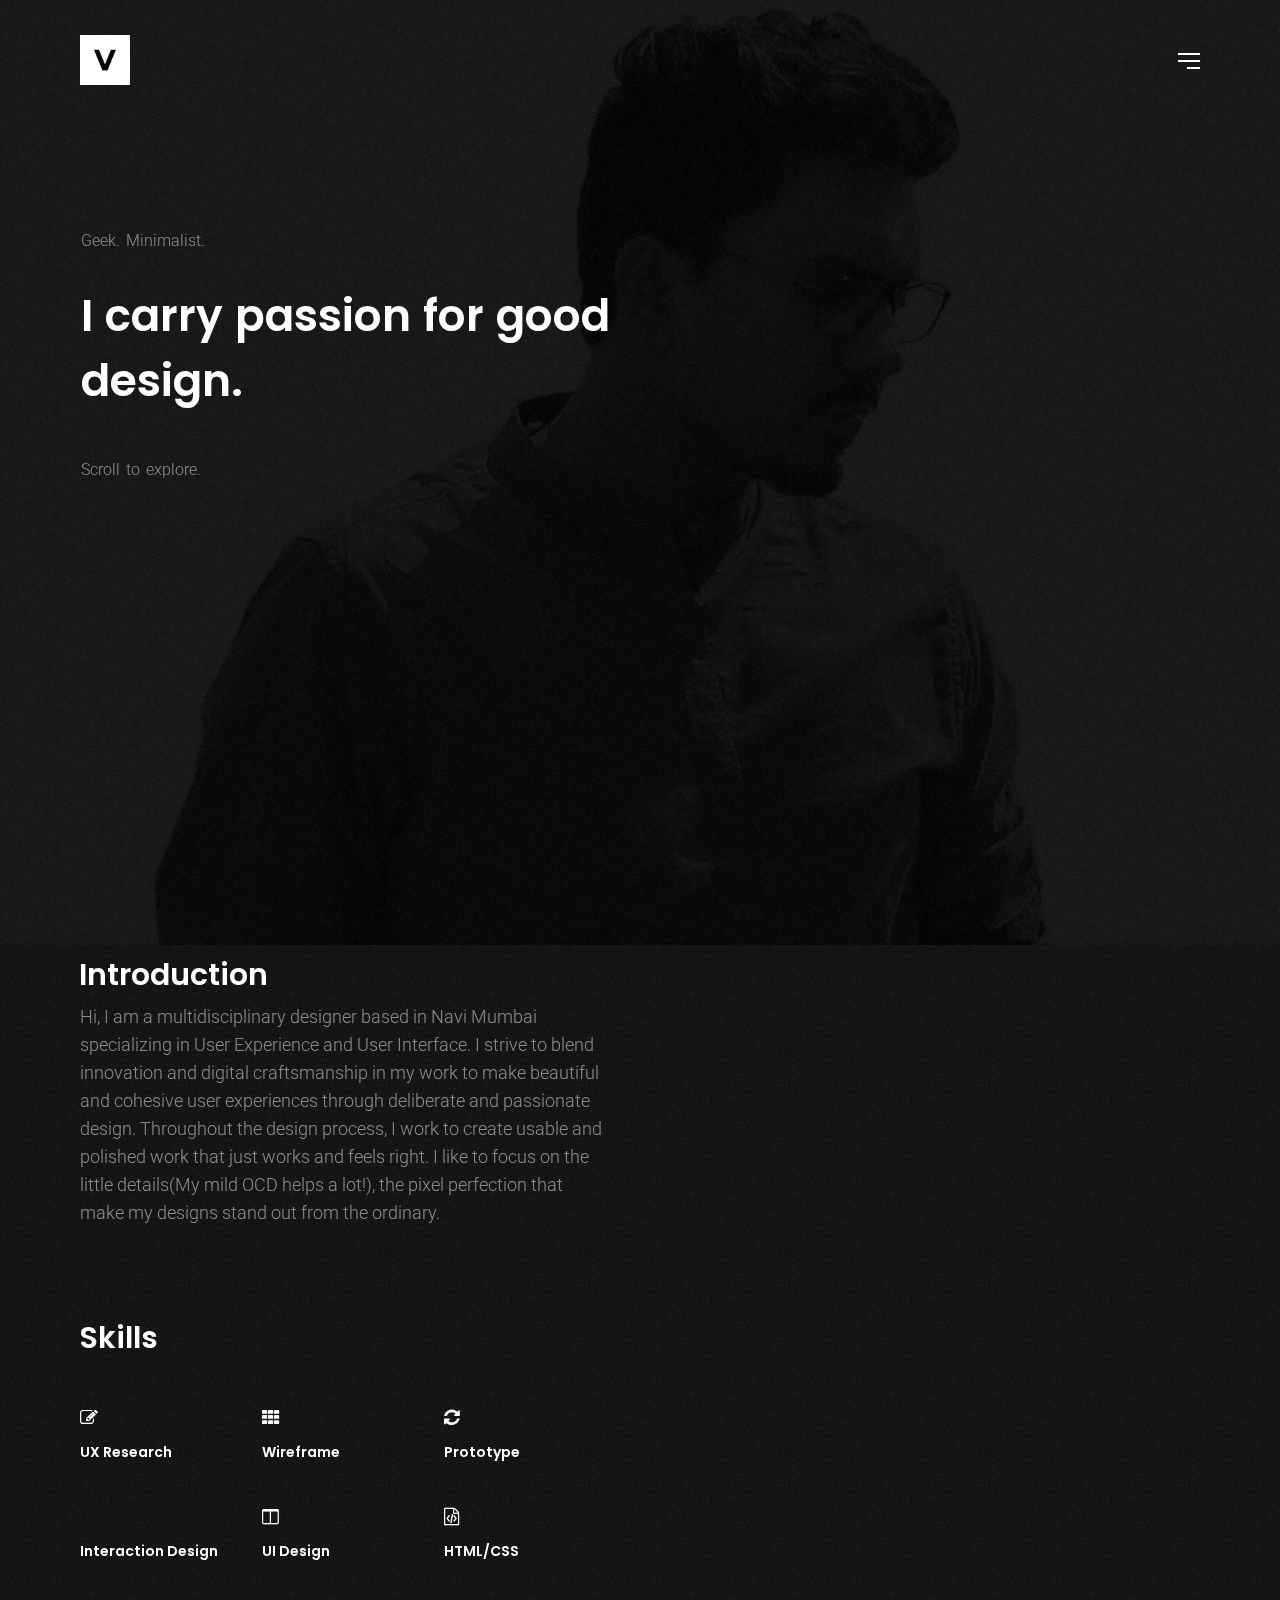
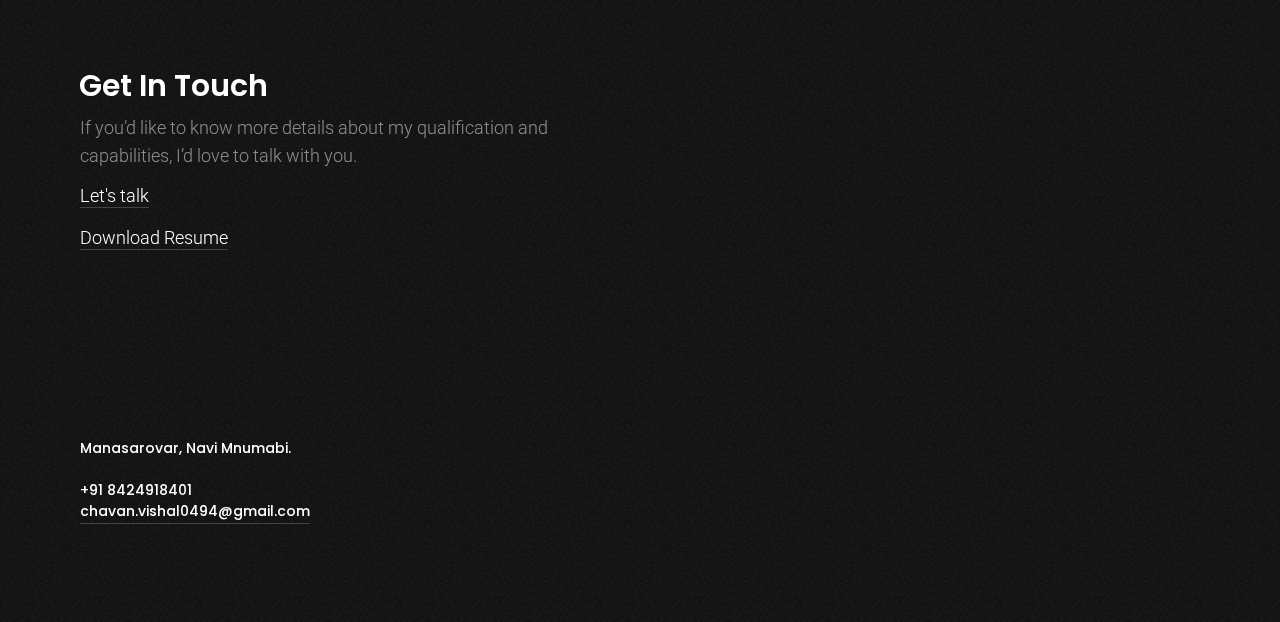
<file: about.html>
<!DOCTYPE html>
<html lang="en">
<head>

    <title>Vishal Chavan - About Me</title>
    <meta name="viewport" content="width=device-width, initial-scale=1.0" />
    <meta charset="UTF-8" />
        
    <link rel="icon" type="image/ico" href="favicon.ico" />
    <link href="style.css" rel="stylesheet" />
    <link rel="stylesheet" href="css/font-awesome.min.css">
    <link href='https://fonts.googleapis.com/css?family=Roboto:400,300' rel='stylesheet' type='text/css'>
    <link href="https://fonts.googleapis.com/css?family=Poppins:500,600" rel="stylesheet"> 
    <style type="text/css">
        .loading-dot {
    border-radius:100%;
    height:10px;
    width:10px;
    background-color: #292929;
    position:absolute;
    left:0;
    right:0;
    margin:auto;
    top:0;
    bottom:0;
    box-shadow: 0px 40px 0px 0px #292929,0px -40px 0px 0px #292929,40px 0px 0px 0px #292929,-40px 0px 0px 0px #292929,
    40px 40px 0px 0px #292929,-40px -40px 0px 0px #292929,40px -40px 0px 0px #292929,-40px 40px 0px 0px #292929;
    -webkit-animation: load 2s infinite linear;
    -moz-animation: load 2s infinite linear;
    -o-animation: load 3s infinite linear;
    animation:load 2.6s infinite linear;
}


@-webkit-keyframes load {
  0%   {
    -webkit-transform: translate(0px,0px),rotate(0deg); 
    box-shadow: 0px 40px 0px 0px #292929,0px -40px 0px 0px #292929,40px 0px 0px 0px #292929,-40px 0px 0px 0px #292929,
    40px 40px 0px 0px #292929,-40px -40px 0px 0px #292929,40px -40px 0px 0px #292929,-40px 40px 0px 0px #292929;
  }

  25%{
    box-shadow: 0px 40px 0px 0px #292929,0px -40px 0px 0px #292929,40px 0px 0px 0px #292929,-40px 0px 0px 0px #292929,
    -40px -40px 0px 0px #292929,40px 40px 0px 0px #292929,-40px 40px 0px 0px #292929,40px -40px 0px 0px #292929;
  }

  50%{
    box-shadow: 0px -40px 0px 0px #292929,0px 40px 0px 0px #292929,-40px 0px 0px 0px #292929,40px 0px 0px 0px #292929,
    -40px -40px 0px 0px #292929,40px 40px 0px 0px #292929,-40px 40px 0px 0px #292929,40px -40px 0px 0px #292929;
  }

  70%{
    box-shadow: 0px 0px 0px 0px #292929,0px 0px 0px 0px #292929,0px 0px 0px 0px #292929,0px 0px 0px 0px #292929,
    0px 0px 0px 0px #292929,0px 0px 0px 0px #292929,0px 0px 0px 0px #292929,0px 0px 0px 0px #292929;
  }

  75%{
    box-shadow: 0px 0px 0px 0px #292929,0px 0px 0px 0px #292929,0px 0px 0px 0px #292929,0px 0px 0px 0px #292929,
    0px 0px 0px 0px #292929,0px 0px 0px 0px #292929,0px 0px 0px 0px #292929,0px 0px 0px 0px #292929;
    height:10px;
    width:10px;
  }

  80%{
    -webkit-transform: translate(0px,0px) rotate(360deg); 
    box-shadow: 0px 0px 0px 0px #292929,0px 0px 0px 0px #292929,0px 0px 0px 0px #292929,0px 0px 0px 0px #292929,
    0px 0px 0px 0px #292929,0px 0px 0px 0px #292929,0px 0px 0px 0px #292929,0px 0px 0px 0px #292929;
    background-color: #292929;
    height:40px;
    width:40px;
  }

  85%{
    -webkit-transform: translate(0px,0px) rotate(360deg);
    box-shadow: 0px 0px 0px 0px #292929,0px 0px 0px 0px #292929,0px 0px 0px 0px #292929,0px 0px 0px 0px #292929,
    0px 0px 0px 0px #292929,0px 0px 0px 0px #292929,0px 0px 0px 0px #292929,0px 0px 0px 0px #292929;
    background-color: #292929; 
    height:40px;
    width:40px;
  }

  90%{
    -webkit-transform: translate(0px,0px) rotate(360deg); 
    box-shadow: 0px 0px 0px 0px #292929,0px 0px 0px 0px #292929,0px 0px 0px 0px #292929,0px 0px 0px 0px #292929,
    0px 0px 0px 0px #292929,0px 0px 0px 0px #292929,0px 0px 0px 0px #292929,0px 0px 0px 0px #292929;
    background-color: #292929; 
    height:10px;
    width:10px;
  }

  95{
    box-shadow: 0px 40px 0px 0px #292929,0px -40px 0px 0px #292929,40px 0px 0px 0px #292929,-40px 0px 0px 0px #292929,
    40px 40px 0px 0px #292929,-40px -40px 0px 0px #292929,40px -40px 0px 0px #292929,-40px 40px 0px 0px #292929;
  }

  100%{
    -webkit-transform: rotate(360deg);
    box-shadow: 0px 40px 0px 0px #292929,0px -40px 0px 0px #292929,40px 0px 0px 0px #292929,-40px 0px 0px 0px #292929,
    40px 40px 0px 0px #292929,-40px -40px 0px 0px #292929,40px -40px 0px 0px #292929,-40px 40px 0px 0px #292929;
  }

}

@-moz-keyframes load {
  0%   {
    -moz-transform: translate(0px,0px),rotate(0deg); 
    box-shadow: 0px 40px 0px 0px #292929,0px -40px 0px 0px #292929,40px 0px 0px 0px #292929,-40px 0px 0px 0px #292929,
    40px 40px 0px 0px #292929,-40px -40px 0px 0px #292929,40px -40px 0px 0px #292929,-40px 40px 0px 0px #292929;
  }

  25%{
    box-shadow: 0px 40px 0px 0px #292929,0px -40px 0px 0px #292929,40px 0px 0px 0px #292929,-40px 0px 0px 0px #292929,
    -40px -40px 0px 0px #292929,40px 40px 0px 0px #292929,-40px 40px 0px 0px #292929,40px -40px 0px 0px #292929;
  }

  50%{
    box-shadow: 0px -40px 0px 0px #292929,0px 40px 0px 0px #292929,-40px 0px 0px 0px #292929,40px 0px 0px 0px #292929,
    -40px -40px 0px 0px #292929,40px 40px 0px 0px #292929,-40px 40px 0px 0px #292929,40px -40px 0px 0px #292929;
  }

  70%{
    box-shadow: 0px 0px 0px 0px #292929,0px 0px 0px 0px #292929,0px 0px 0px 0px #292929,0px 0px 0px 0px #292929,
    0px 0px 0px 0px #292929,0px 0px 0px 0px #292929,0px 0px 0px 0px #292929,0px 0px 0px 0px #292929;
  }

  75%{
    box-shadow: 0px 0px 0px 0px #292929,0px 0px 0px 0px #292929,0px 0px 0px 0px #292929,0px 0px 0px 0px #292929,
    0px 0px 0px 0px #292929,0px 0px 0px 0px #292929,0px 0px 0px 0px #292929,0px 0px 0px 0px #292929;
    height:10px;
    width:10px;
  }

  80%{
    -moz-transform: translate(0px,0px) rotate(360deg); 
    box-shadow: 0px 0px 0px 0px #292929,0px 0px 0px 0px #292929,0px 0px 0px 0px #292929,0px 0px 0px 0px #292929,
    0px 0px 0px 0px #292929,0px 0px 0px 0px #292929,0px 0px 0px 0px #292929,0px 0px 0px 0px #292929;
    background-color: #292929;
    height:40px;
    width:40px;
  }

  85%{
    -moz-transform: translate(0px,0px) rotate(360deg);
    box-shadow: 0px 0px 0px 0px #292929,0px 0px 0px 0px #292929,0px 0px 0px 0px #292929,0px 0px 0px 0px #292929,
    0px 0px 0px 0px #292929,0px 0px 0px 0px #292929,0px 0px 0px 0px #292929,0px 0px 0px 0px #292929;
    background-color: #292929; 
    height:40px;
    width:40px;
  }

  90%{
    -moz-transform: translate(0px,0px) rotate(360deg); 
    box-shadow: 0px 0px 0px 0px #292929,0px 0px 0px 0px #292929,0px 0px 0px 0px #292929,0px 0px 0px 0px #292929,
    0px 0px 0px 0px #292929,0px 0px 0px 0px #292929,0px 0px 0px 0px #292929,0px 0px 0px 0px #292929;
    background-color: #292929; 
    height:10px;
    width:10px;
  }

  95{
    box-shadow: 0px 40px 0px 0px #292929,0px -40px 0px 0px #292929,40px 0px 0px 0px #292929,-40px 0px 0px 0px #292929,
    40px 40px 0px 0px #292929,-40px -40px 0px 0px #292929,40px -40px 0px 0px #292929,-40px 40px 0px 0px #292929;
  }

  100%{
    -moz-transform: rotate(360deg);
    box-shadow: 0px 40px 0px 0px #292929,0px -40px 0px 0px #292929,40px 0px 0px 0px #292929,-40px 0px 0px 0px #292929,
    40px 40px 0px 0px #292929,-40px -40px 0px 0px #292929,40px -40px 0px 0px #292929,-40px 40px 0px 0px #292929;
  }

}

@keyframes load {
  0%   {
    transform: translate(0px,0px),rotate(0deg); 
    box-shadow: 0px 40px 0px 0px #292929,0px -40px 0px 0px #292929,40px 0px 0px 0px #292929,-40px 0px 0px 0px #292929,
    40px 40px 0px 0px #292929,-40px -40px 0px 0px #292929,40px -40px 0px 0px #292929,-40px 40px 0px 0px #292929;
  }

  25%{
    box-shadow: 0px 40px 0px 0px #292929,0px -40px 0px 0px #292929,40px 0px 0px 0px #292929,-40px 0px 0px 0px #292929,
    -40px -40px 0px 0px #292929,40px 40px 0px 0px #292929,-40px 40px 0px 0px #292929,40px -40px 0px 0px #292929;
  }

  50%{
    box-shadow: 0px -40px 0px 0px #292929,0px 40px 0px 0px #292929,-40px 0px 0px 0px #292929,40px 0px 0px 0px #292929,
    -40px -40px 0px 0px #292929,40px 40px 0px 0px #292929,-40px 40px 0px 0px #292929,40px -40px 0px 0px #292929;
  }

  70%{
    box-shadow: 0px 0px 0px 0px #292929,0px 0px 0px 0px #292929,0px 0px 0px 0px #292929,0px 0px 0px 0px #292929,
    0px 0px 0px 0px #292929,0px 0px 0px 0px #292929,0px 0px 0px 0px #292929,0px 0px 0px 0px #292929;
  }

  75%{
    box-shadow: 0px 0px 0px 0px #292929,0px 0px 0px 0px #292929,0px 0px 0px 0px #292929,0px 0px 0px 0px #292929,
    0px 0px 0px 0px #292929,0px 0px 0px 0px #292929,0px 0px 0px 0px #292929,0px 0px 0px 0px #292929;
    height:10px;
    width:10px;
  }

  80%{
    transform: translate(0px,0px) rotate(360deg); 
    box-shadow: 0px 0px 0px 0px #292929,0px 0px 0px 0px #292929,0px 0px 0px 0px #292929,0px 0px 0px 0px #292929,
    0px 0px 0px 0px #292929,0px 0px 0px 0px #292929,0px 0px 0px 0px #292929,0px 0px 0px 0px #292929;
    background-color: #292929;
    height:40px;
    width:40px;
  }

  85%{
    transform: translate(0px,0px) rotate(360deg);
    box-shadow: 0px 0px 0px 0px #292929,0px 0px 0px 0px #292929,0px 0px 0px 0px #292929,0px 0px 0px 0px #292929,
    0px 0px 0px 0px #292929,0px 0px 0px 0px #292929,0px 0px 0px 0px #292929,0px 0px 0px 0px #292929;
    background-color: #292929; 
    height:40px;
    width:40px;
  }

  90%{
    transform: translate(0px,0px) rotate(360deg); 
    box-shadow: 0px 0px 0px 0px #292929,0px 0px 0px 0px #292929,0px 0px 0px 0px #292929,0px 0px 0px 0px #292929,
    0px 0px 0px 0px #292929,0px 0px 0px 0px #292929,0px 0px 0px 0px #292929,0px 0px 0px 0px #292929;
    background-color: #292929; 
    height:10px;
    width:10px;
  }

  95{
    box-shadow: 0px 40px 0px 0px #292929,0px -40px 0px 0px #292929,40px 0px 0px 0px #292929,-40px 0px 0px 0px #292929,
    40px 40px 0px 0px #292929,-40px -40px 0px 0px #292929,40px -40px 0px 0px #292929,-40px 40px 0px 0px #292929;
  }

  100%{
    transform: rotate(360deg);
    box-shadow: 0px 40px 0px 0px #292929,0px -40px 0px 0px #292929,40px 0px 0px 0px #292929,-40px 0px 0px 0px #292929,
    40px 40px 0px 0px #292929,-40px -40px 0px 0px #292929,40px -40px 0px 0px #292929,-40px 40px 0px 0px #292929;
  }

}
@-o-keyframes load {
  0%   {
    -o-transforms: translate(0px,0px),rotate(0deg); 
    box-shadow: 0px 40px 0px 0px #292929,0px -40px 0px 0px #292929,40px 0px 0px 0px #292929,-40px 0px 0px 0px #292929,
    40px 40px 0px 0px #292929,-40px -40px 0px 0px #292929,40px -40px 0px 0px #292929,-40px 40px 0px 0px #292929;
  }

  25%{
    box-shadow: 0px 40px 0px 0px #292929,0px -40px 0px 0px #292929,40px 0px 0px 0px #292929,-40px 0px 0px 0px #292929,
    -40px -40px 0px 0px #292929,40px 40px 0px 0px #292929,-40px 40px 0px 0px #292929,40px -40px 0px 0px #292929;
  }

  50%{
    box-shadow: 0px -40px 0px 0px #292929,0px 40px 0px 0px #292929,-40px 0px 0px 0px #292929,40px 0px 0px 0px #292929,
    -40px -40px 0px 0px #292929,40px 40px 0px 0px #292929,-40px 40px 0px 0px #292929,40px -40px 0px 0px #292929;
  }

  70%{
    box-shadow: 0px 0px 0px 0px #292929,0px 0px 0px 0px #292929,0px 0px 0px 0px #292929,0px 0px 0px 0px #292929,
    0px 0px 0px 0px #292929,0px 0px 0px 0px #292929,0px 0px 0px 0px #292929,0px 0px 0px 0px #292929;
  }

  75%{
    box-shadow: 0px 0px 0px 0px #292929,0px 0px 0px 0px #292929,0px 0px 0px 0px #292929,0px 0px 0px 0px #292929,
    0px 0px 0px 0px #292929,0px 0px 0px 0px #292929,0px 0px 0px 0px #292929,0px 0px 0px 0px #292929;
    height:10px;
    width:10px;
  }

  80%{
    -o-transforms: translate(0px,0px) rotate(360deg); 
    box-shadow: 0px 0px 0px 0px #292929,0px 0px 0px 0px #292929,0px 0px 0px 0px #292929,0px 0px 0px 0px #292929,
    0px 0px 0px 0px #292929,0px 0px 0px 0px #292929,0px 0px 0px 0px #292929,0px 0px 0px 0px #292929;
    background-color: #292929;
    height:40px;
    width:40px;
  }

  85%{
    -o-transforms: translate(0px,0px) rotate(360deg);
    box-shadow: 0px 0px 0px 0px #292929,0px 0px 0px 0px #292929,0px 0px 0px 0px #292929,0px 0px 0px 0px #292929,
    0px 0px 0px 0px #292929,0px 0px 0px 0px #292929,0px 0px 0px 0px #292929,0px 0px 0px 0px #292929;
    background-color: #292929; 
    height:40px;
    width:40px;
  }

  90%{
    -o-transforms: translate(0px,0px) rotate(360deg); 
    box-shadow: 0px 0px 0px 0px #292929,0px 0px 0px 0px #292929,0px 0px 0px 0px #292929,0px 0px 0px 0px #292929,
    0px 0px 0px 0px #292929,0px 0px 0px 0px #292929,0px 0px 0px 0px #292929,0px 0px 0px 0px #292929;
    background-color: #292929; 
    height:10px;
    width:10px;
  }

  95{
    box-shadow: 0px 40px 0px 0px #292929,0px -40px 0px 0px #292929,40px 0px 0px 0px #292929,-40px 0px 0px 0px #292929,
    40px 40px 0px 0px #292929,-40px -40px 0px 0px #292929,40px -40px 0px 0px #292929,-40px 40px 0px 0px #292929;
  }

  100%{
    -o-transforms: rotate(360deg);
    box-shadow: 0px 40px 0px 0px #292929,0px -40px 0px 0px #292929,40px 0px 0px 0px #292929,-40px 0px 0px 0px #292929,
    40px 40px 0px 0px #292929,-40px -40px 0px 0px #292929,40px -40px 0px 0px #292929,-40px 40px 0px 0px #292929;
  }

}

    </style>
   
</head>
    






<body class="hidden">
	
     <div class="page-overlay from-bottom">
   
        <div class="animate-box-bottom">
            <div class="loading-dot"></div>
        </div>     
    </div>
    
	<main>
    
    
	<div class="cd-index cd-main-content">
	
	<!-- Page Content -->
	<div id="page-content" class="light-content grain-page" data-bgcolor="#111" data-textcolor="#fff">
    	
        
    
        <!-- Header -->
        <header class="scroll-hide">
            <div id="header-container">
        
            <!-- Logo -->
            <div id="logo">
                <a class="ajax-link" data-type="page-transition" href="index.html">
                    <img class="black-logo" src="images/logo-black.png" alt="Logo Black">
                    <img class="white-logo" src="images/logo-white.png" alt="Logo White">
                    <img class="color-logo" src="images/logo-white.png" alt="Logo White">
                </a>
            </div>
            <!--/Logo -->
            
            <!-- Menu Burger -->
            <div id="menu-burger">
                <span></span>
                <span></span>
                <span></span>
                <span></span>
            </div>
            <!--/Menu Burger -->
        
            </div>
        </header>
        <!--/Header -->
        
        
        <!-- Menu Overlay -->
        <div id="menu-overlay">
            
            <div class="outer">
                <div class="inner">
                
                    <div id="close-menu"></div>                
                    
                     <nav>                    
                        <ul class="main-menu">
                            <li><a class="ajax-link menu-link" data-type="page-transition" href="index.html"><span></span>Home</a></li>
                            <li><a class="ajax-link menu-link" data-type="page-transition" href="#"><span></span>About Me</a></li>
                        </ul>                
                    </nav>
                     
                    
                </div>
            </div>
        
        </div>
        <!-- Menu Overlay -->
        
        
        <!-- Share Project -->
        <div class="page-action-overlay">
            <div class="outer">
                <div class="inner">
                    <div class="close-page-action"></div>
                    
                </div>
            </div>
        </div>
        <!--/Share Project -->
        
        
        <!-- Main -->
        <div id="main">
        
        	
            <!-- Hero Section -->
            <div id="hero">
                <div id="hero-styles" class="opacity-onscroll scale-onscroll">
                	<div id="hero-bg-image" class="light-content" style="background-image:url(images/about.jpg)"><div id="grain-hero"></div></div>
                
                    <div id="hero-caption">
                        <div class="inner">
                            <div class="hero-subtitle">Geek. Minimalist.</div>
                            <div class="hero-title">I carry passion for good design.</div>
                            <hr>
                             <div class="hero-subtitle">Scroll to explore.</div>                        
                        </div>
                    </div>
                
                </div>
            </div>            
            <div id="hero-height" class="hidden"></div>
            <!--/Hero Section -->
            
            
            <!-- Main Content -->
            <div id="main-content" style="">
                           
                
                <!-- Row -->
                <div class="vc_row full row_padding_top row_padding_bottom">
                    
                    <div class="container">
                    
                        <hr><hr><hr>
                        
                        <div class="one_half">
                        
                        <h3>Introduction</h3>
                        
                        <p>Hi, I am a multidisciplinary designer based in Navi Mumbai specializing in User Experience and User Interface. I strive to blend innovation and digital craftsmanship in my work to make beautiful and cohesive user experiences through deliberate and passionate design. Throughout the design process, I work to create usable and polished work that just works and feels right. I like to focus on the little details(My mild OCD helps a lot!), the pixel perfection that make my designs stand out from the ordinary.</p>
                        
                        <hr><hr>
                        
                        <h3>Skills</h3>
                        <p> </p>
                        
                        <br>
                        
                        <div class="one_third">
                            <div class="clapat-icon">
                                <i class="fa fa-pencil-square-o" aria-hidden="true"></i>
                            </div>
                        
                            <h6>UX Research</h6>                        
                        </div>
                        
                        <div class="one_third">
                            <div class="clapat-icon">
                                <i class="fa fa-th" aria-hidden="true"></i>
                            </div>
                        
                            <h6>Wireframe</h6>                        
                        </div>
                        
                        <div class=" one_third last">
                            <div class="clapat-icon">
                                <i class="fa fa-refresh" aria-hidden="true"></i>
                            </div>
                        
                            <h6>Prototype</h6>
                        </div>
                        
                        <div class="one_third">
                            <div class="clapat-icon">
                                <i class="fa fa-hand-pointer-o" aria-hidden="true"></i>
                            </div>
                        
                            <h6>Interaction Design</h6>                        
                        </div>
                        
                        <div class="one_third">
                            <div class="clapat-icon">
                                <i class="fa fa-columns" aria-hidden="true"></i>
                            </div>
                        
                            <h6>UI Design</h6>                        
                        </div>
                        
                        <div class=" one_third last">
                            <div class="clapat-icon">
                                <i class="fa fa-file-code-o" aria-hidden="true"></i>
                            </div>
                        
                            <h6>HTML/CSS</h6>
                        </div>
                        
                        <hr><hr>
                        
                        <h3>Get In Touch</h3>
                        
                        <p>If you’d like to know more details about my qualification and capabilities, I’d love to talk with you.</p>
                        <a href="mailto:chavan.vishal0494@gmail.com" class="ajax-link link" data-type="page-transition" ><span>Let's talk</span></a>
                        <br><br>
                        <a class="link" href="https://github.com/VishalCh1/portfolio/raw/master/files/VishalChavanResume.pdf">Download Resume</a>
                    
                        </div>
                        
                    </div>
                    
                </div>
            	<!--/Row -->
            
                        
            </div>
            <!--/Main Content -->
            
            
            
            <!-- Footer -->
            <footer id="grain-footear" class="hidden">                
                
               <!--  <div id="page-action-holder" data-tooltip="View Filters" data-placement="top">
                    <div id="open-filters">                                                    
						<svg version="1.1" xmlns="http://www.w3.org/2000/svg" x="0px" y="0px" width="50px" height="50px" viewBox="0 0 80 80" xml:space="preserve">
                            <circle class="circle-action is-inner" cx="40" cy="40" r="36" />
                            <circle class="circle-action is-outer" cx="40" cy="40" r="36" />
                        </svg>
                        <i class="fa fa-eye" aria-hidden="true"></i>
                    </div>                        	
                </div> -->
                
                <div id="socials-holder">
                    <ul class="socials-text">                  
                        <li><a href="https://www.linkedin.com/in/vch0494/" target="_blank">LinkedIn</a></li>
                        <li><a href="https://dribbble.com/Vishal_Chavan" target="_blank">Dribbble</a></li>
                        <li><a href="https://www.behance.net/VishalChavan" target="_blank">Behance</a></li>
                    </ul>
                </div>
                
                
                <div class="footer-info">
                    Manasarovar, Navi Mnumabi.
                    <br><br>
                    +91 8424918401<br>
                    <a class="link" href="mailto:chavan.vishal0494@gmail.com">chavan.vishal0494@gmail.com</a>  
                </div>            
            
            </footer>
            <!--/Footer -->
            
        </div>
        <!--/Main -->  
 
 
	</div>    
	<!--/Page Content -->
    
    </div>
</main>
    
    
    <div class="cd-cover-layer"></div>
    
		
    <script src="js/jquery.min.js"></script>
    <script src="js/plugins.js"></script>
    <script src="js/scripts.js"></script>



</body>


<!-- Mirrored from clapat.ro/themes/cubez/about.html by HTTrack Website Copier/3.x [XR&CO'2014], Fri, 22 Dec 2017 18:12:42 GMT -->
</html>
</file>
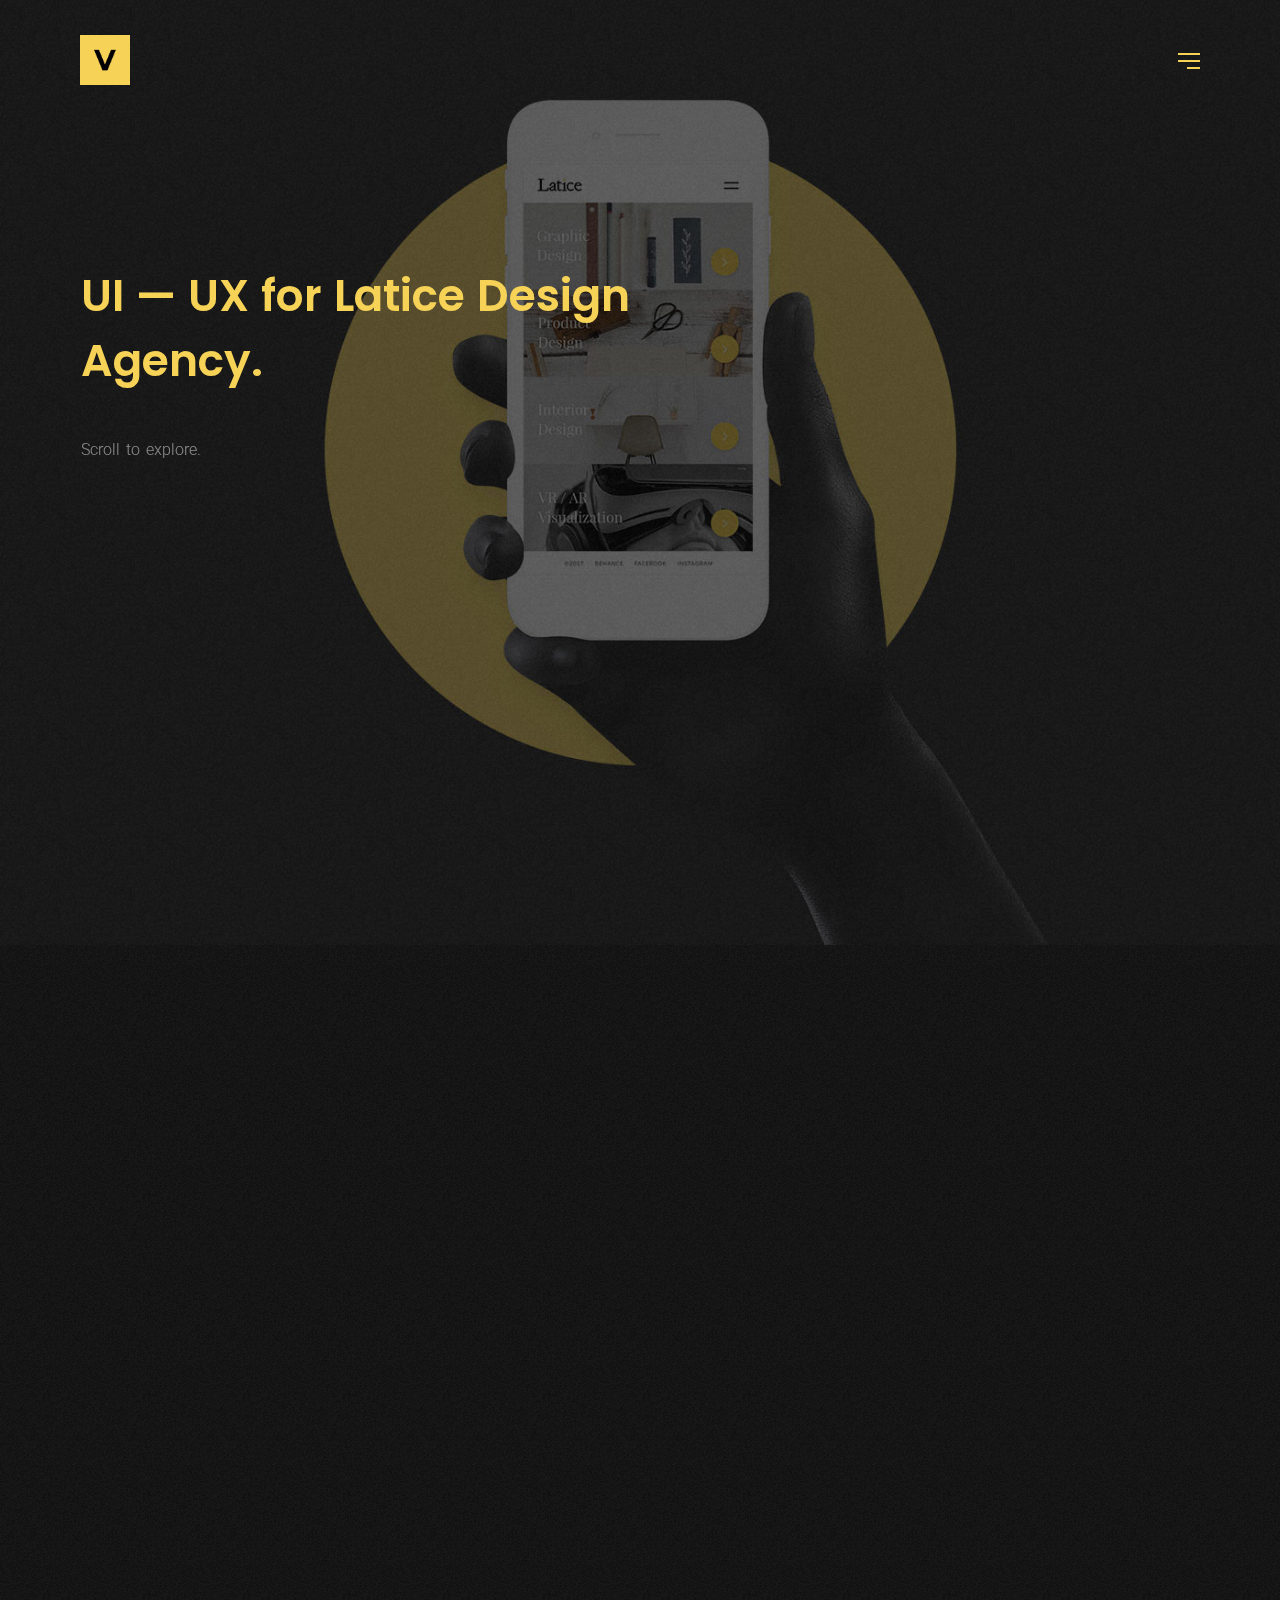
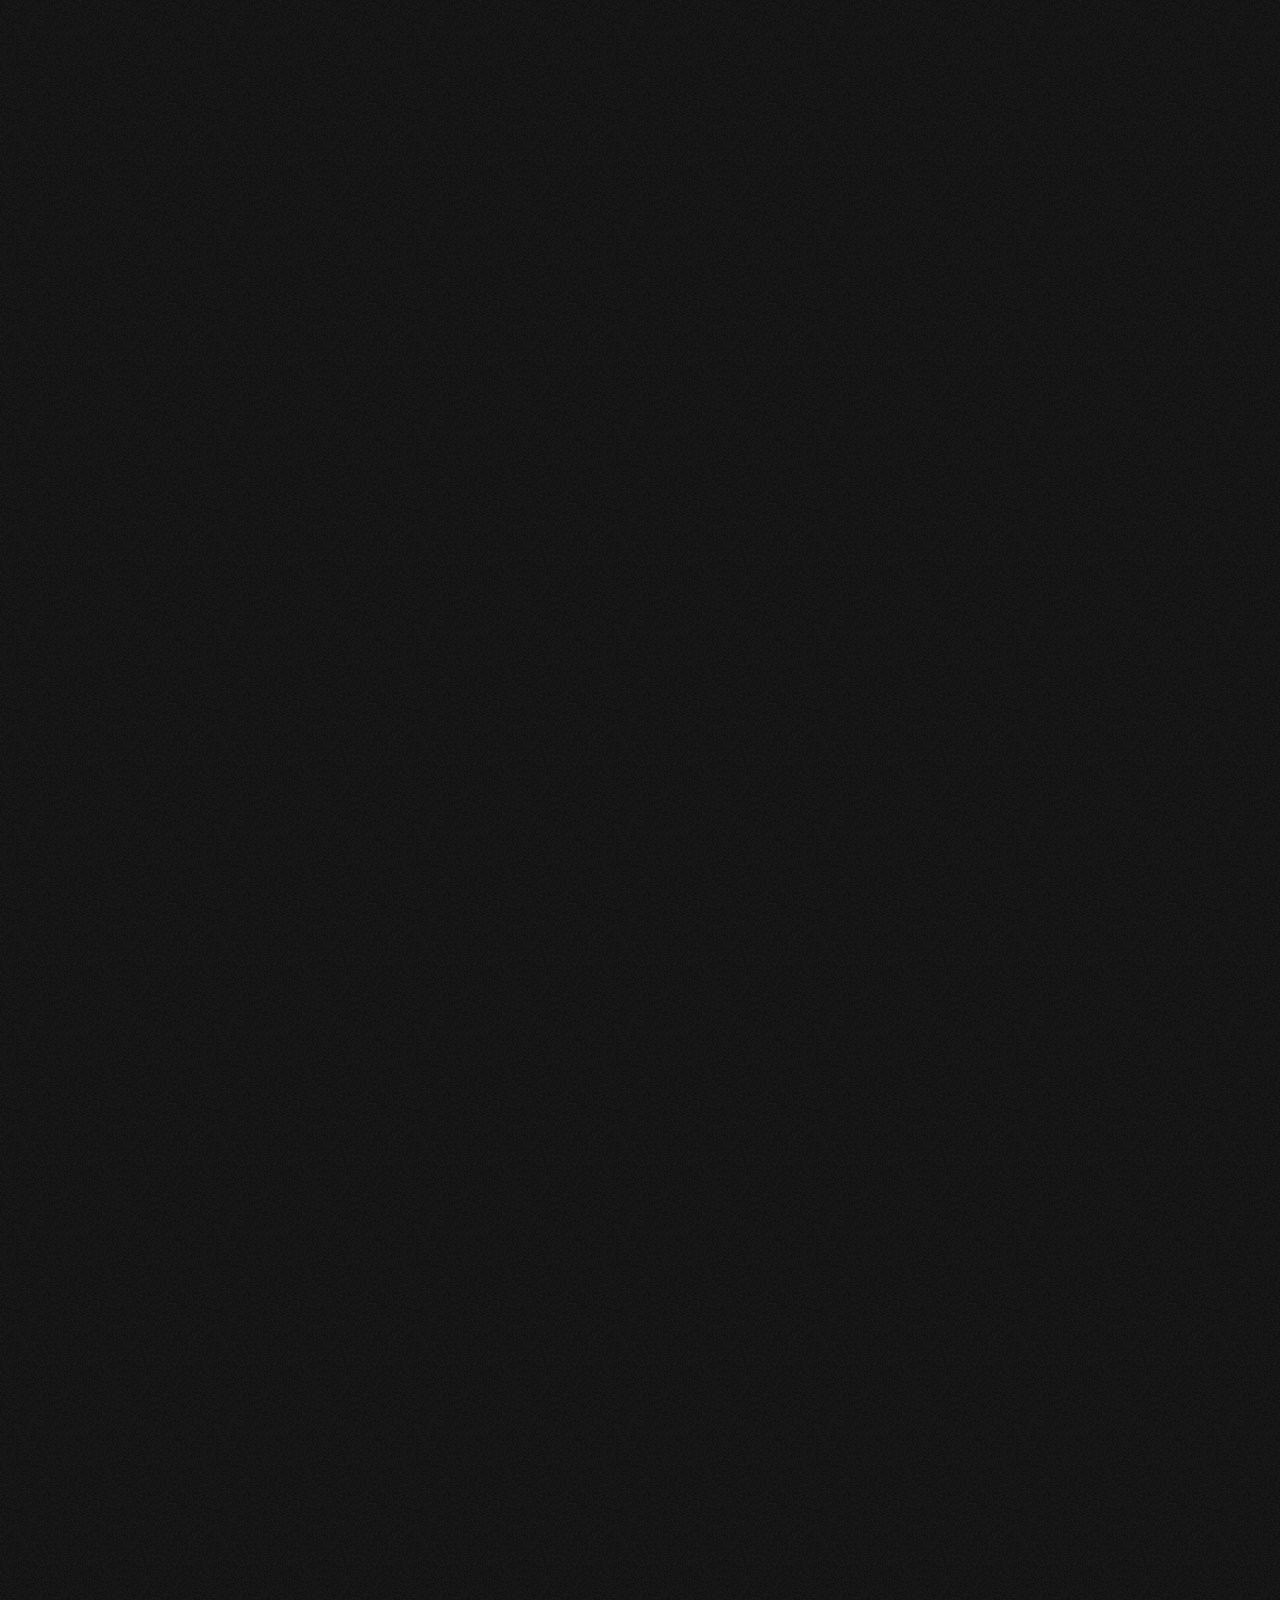
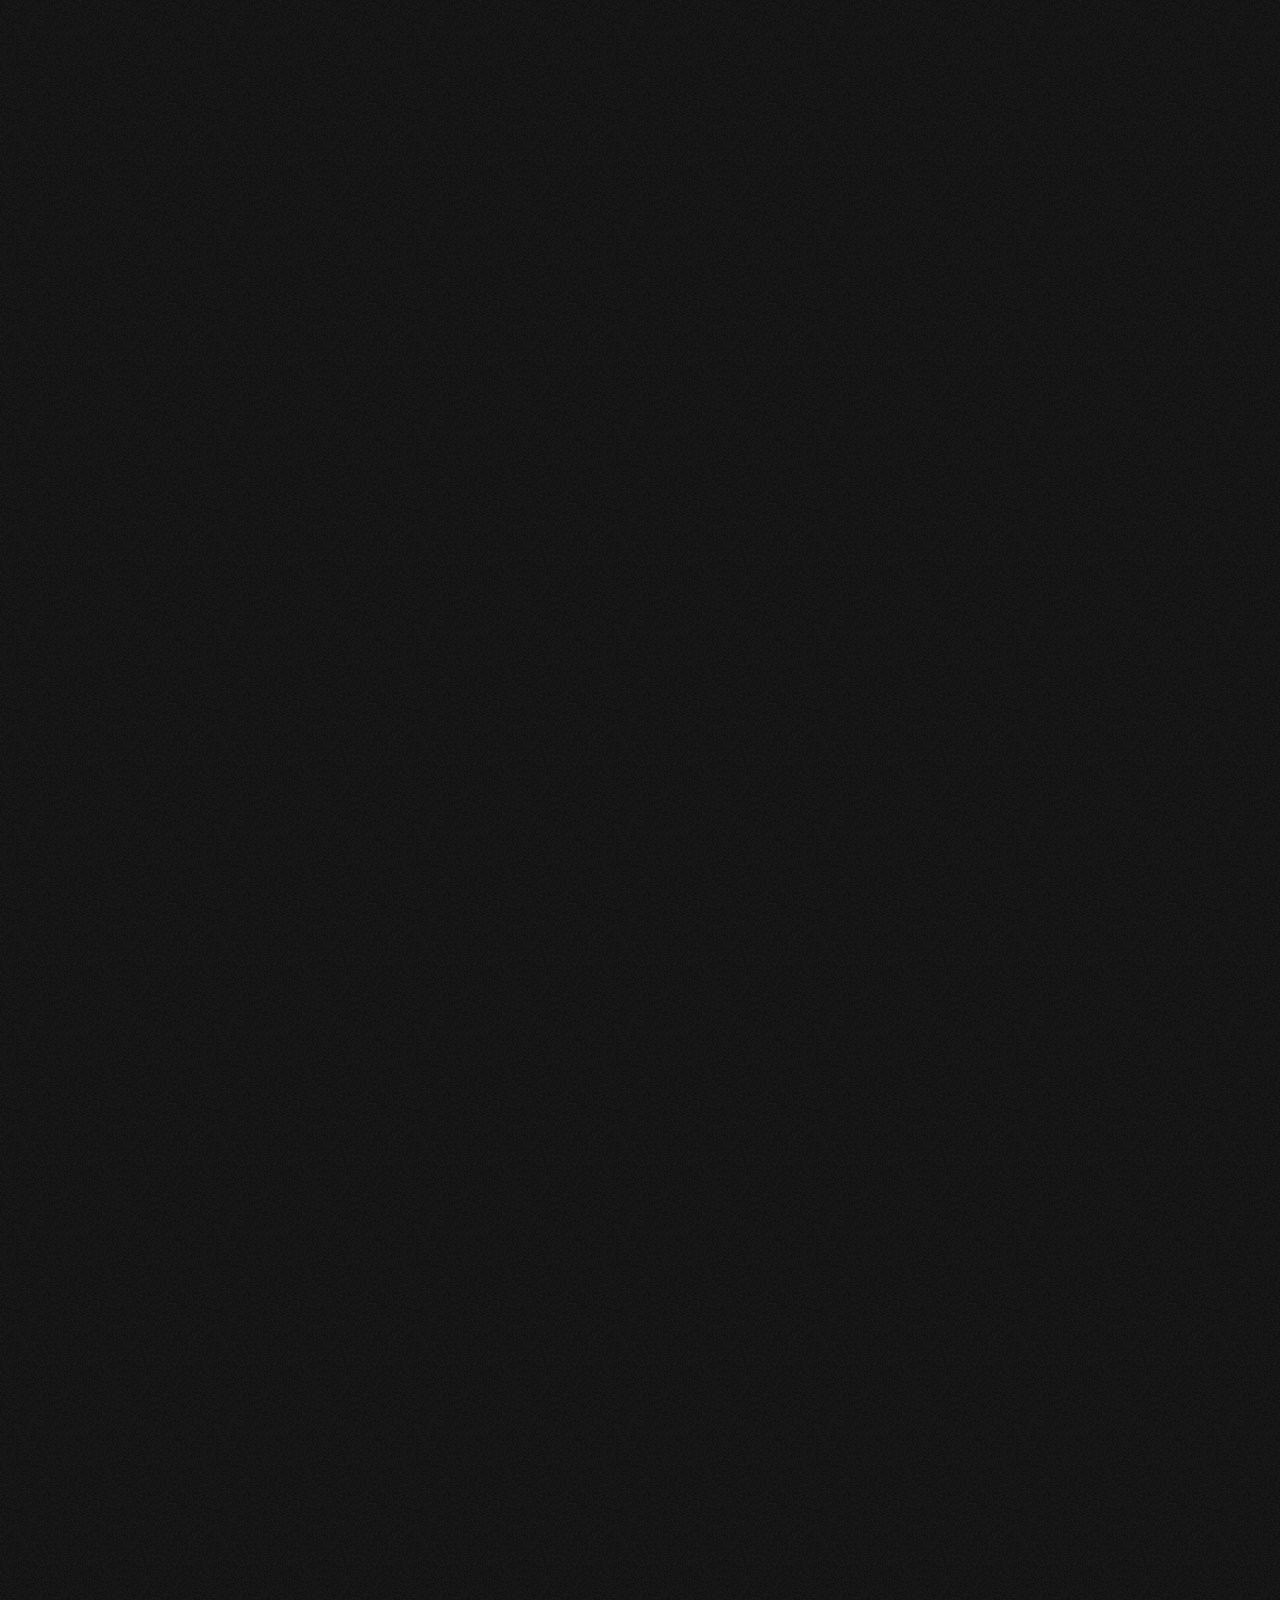
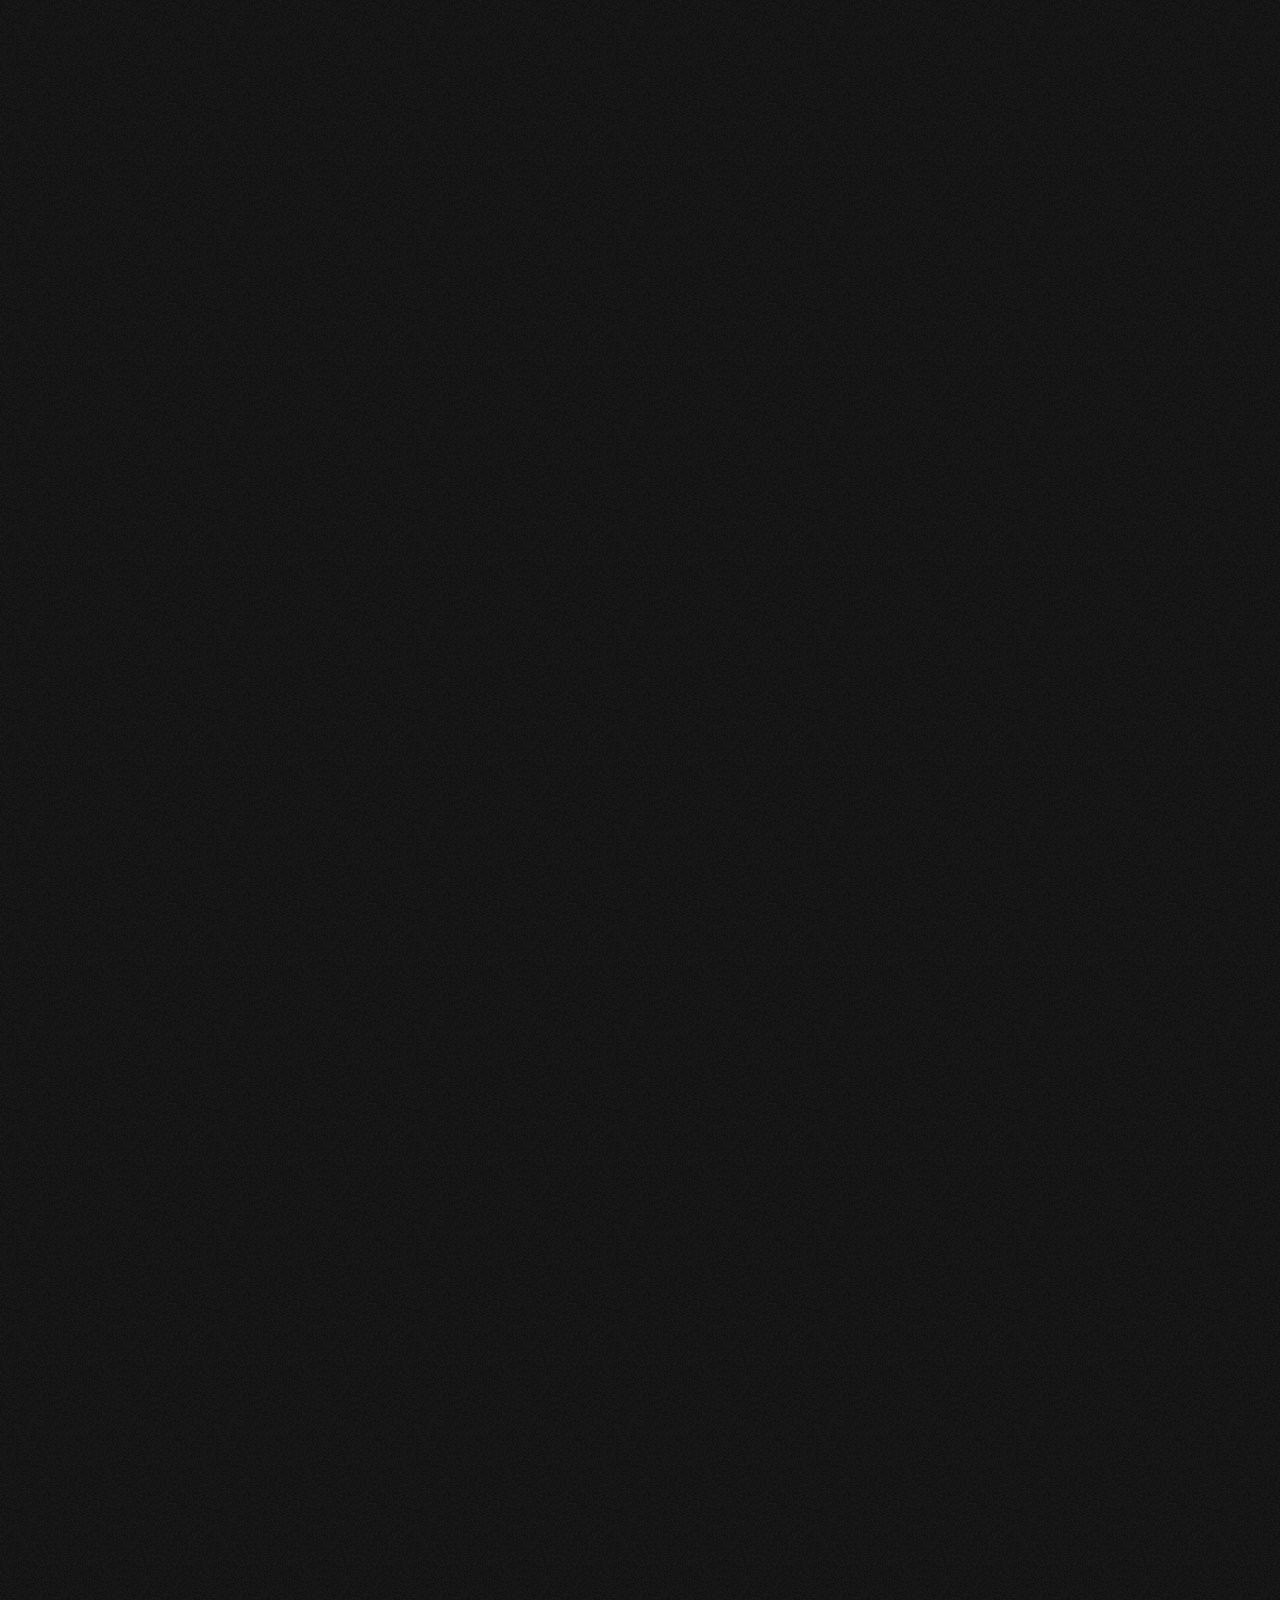
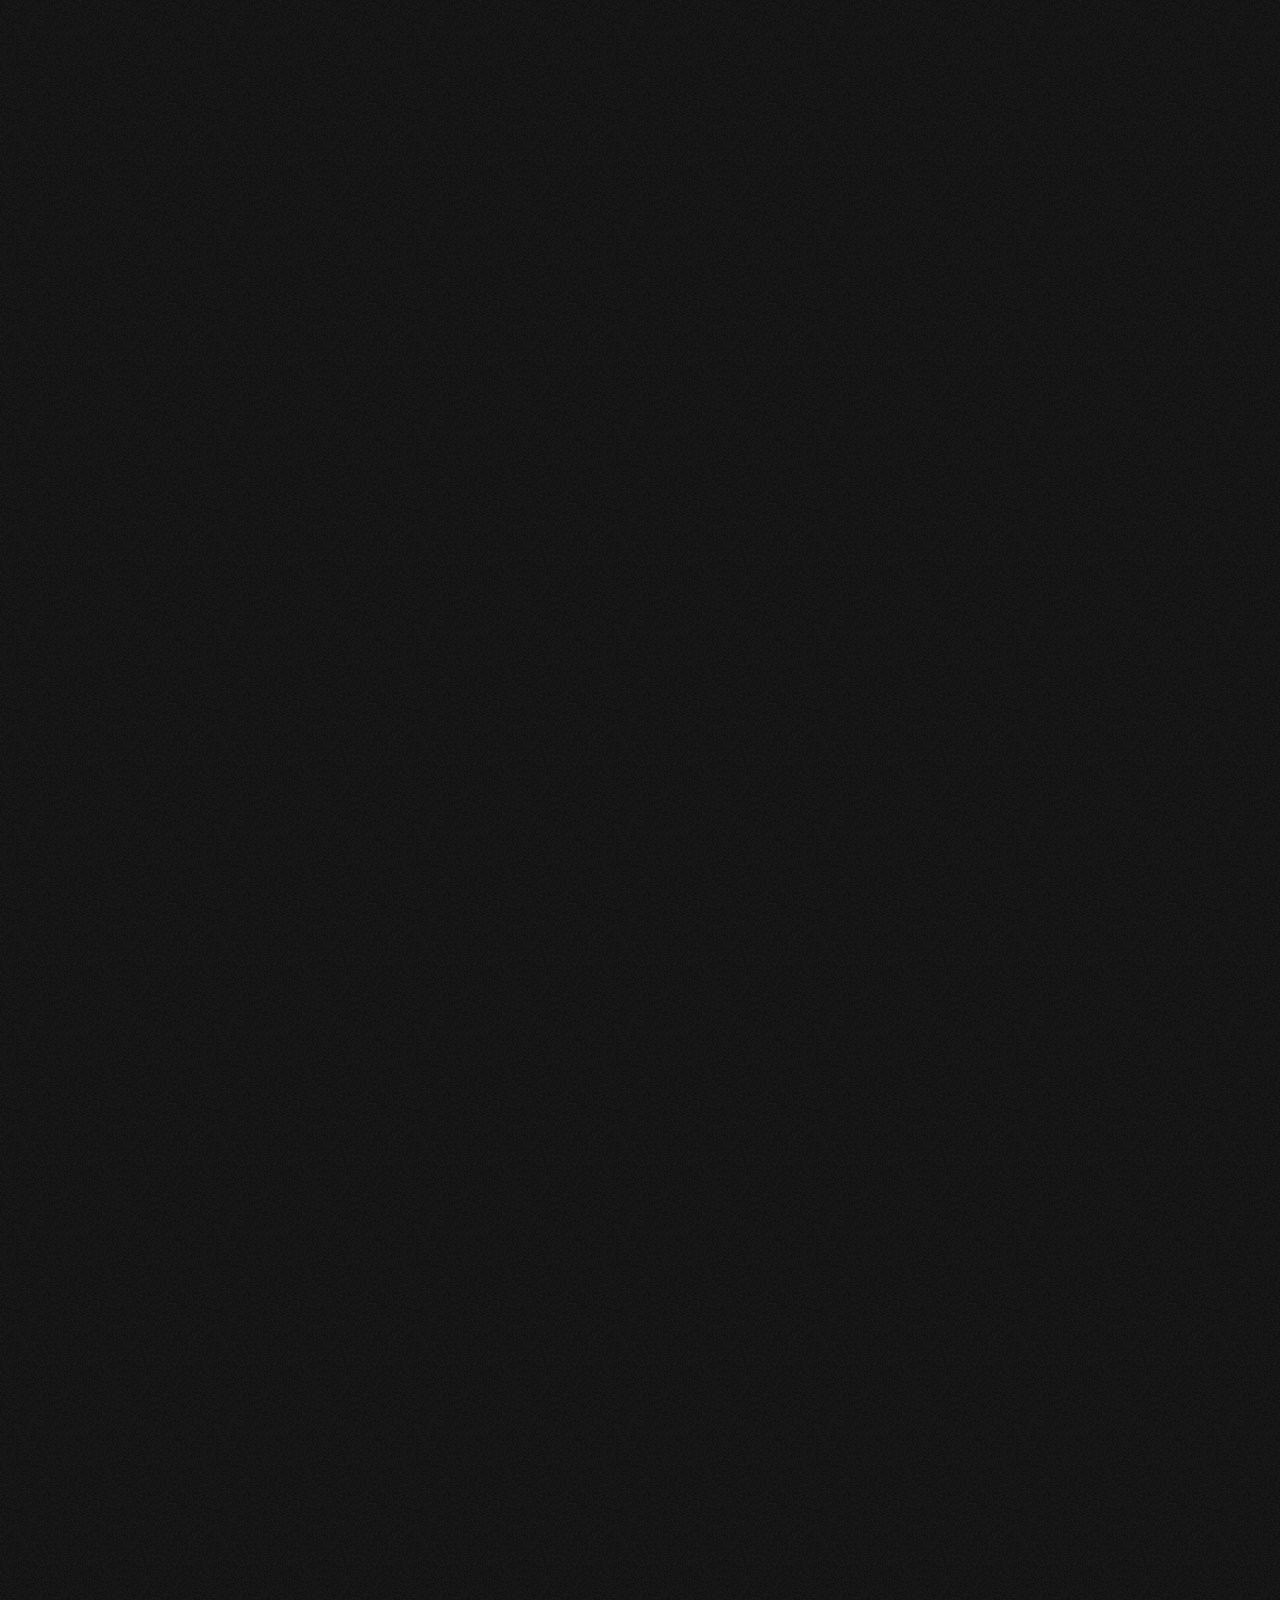
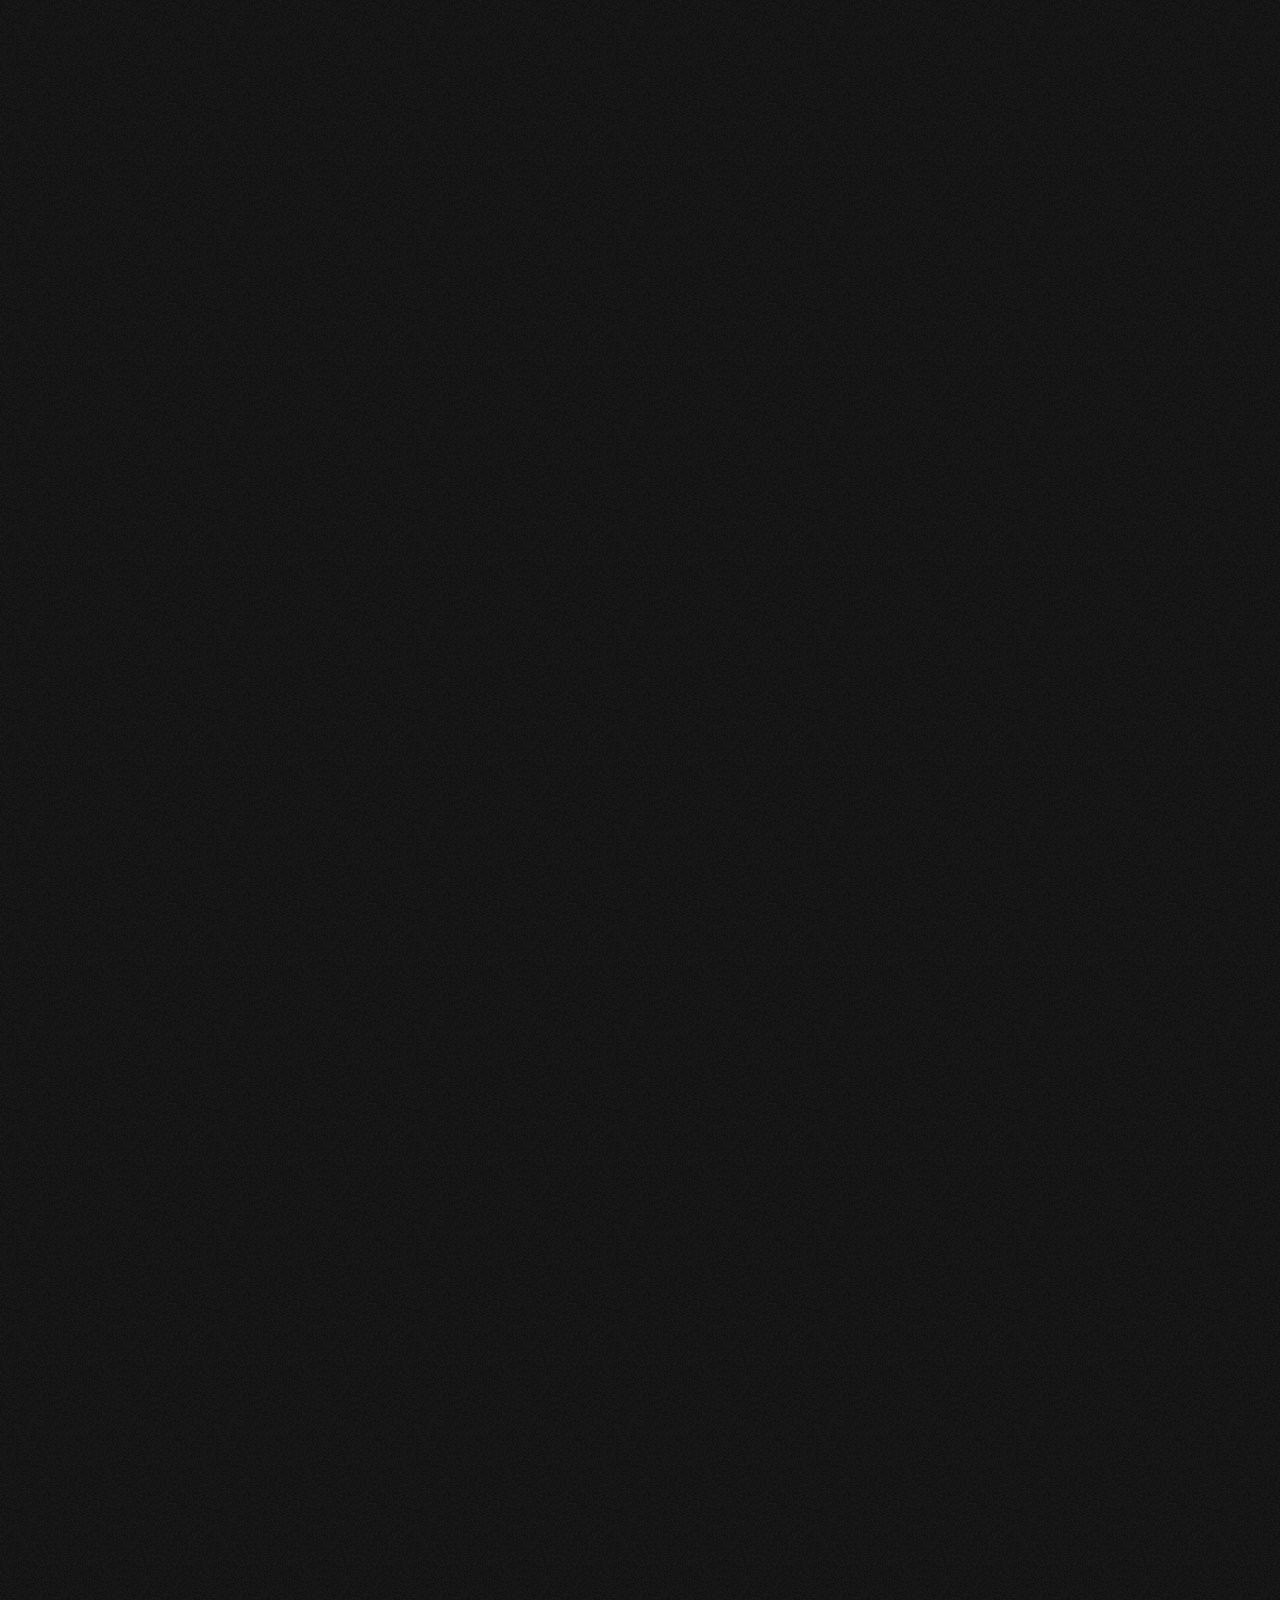
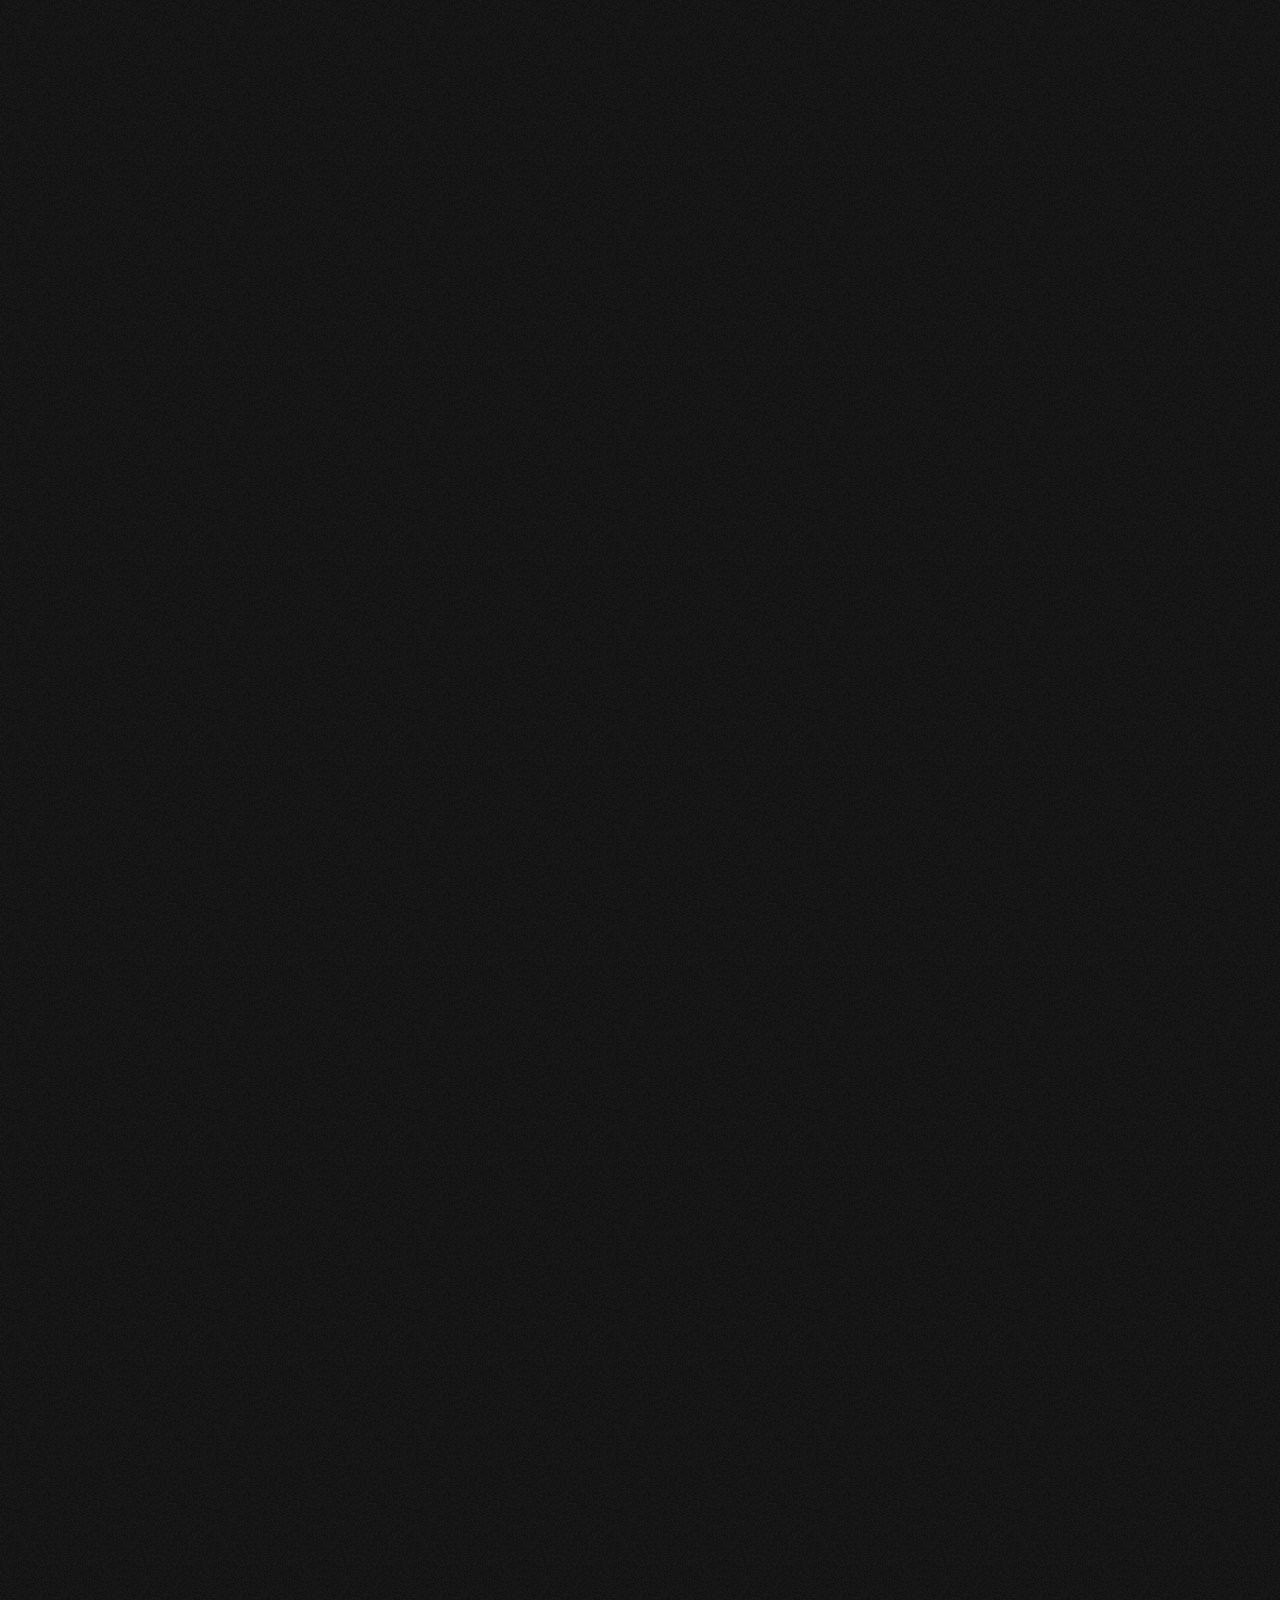
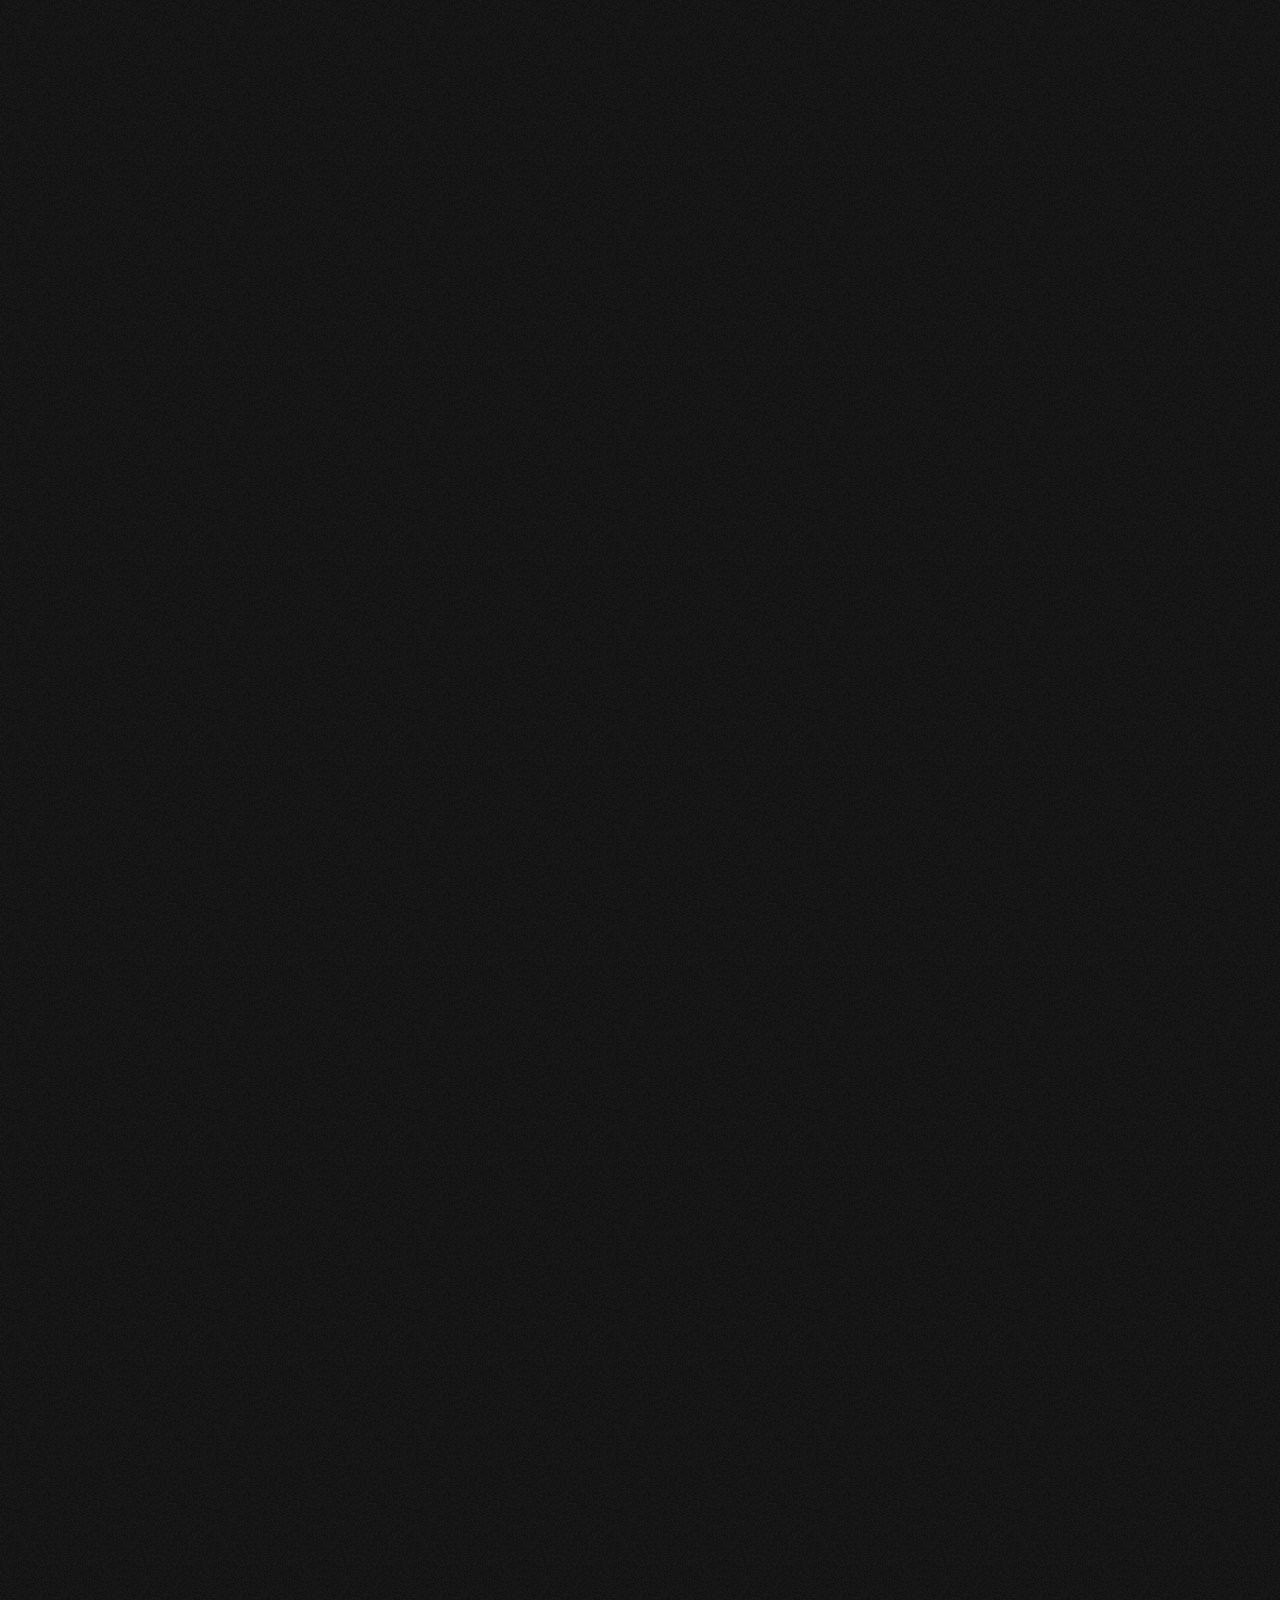
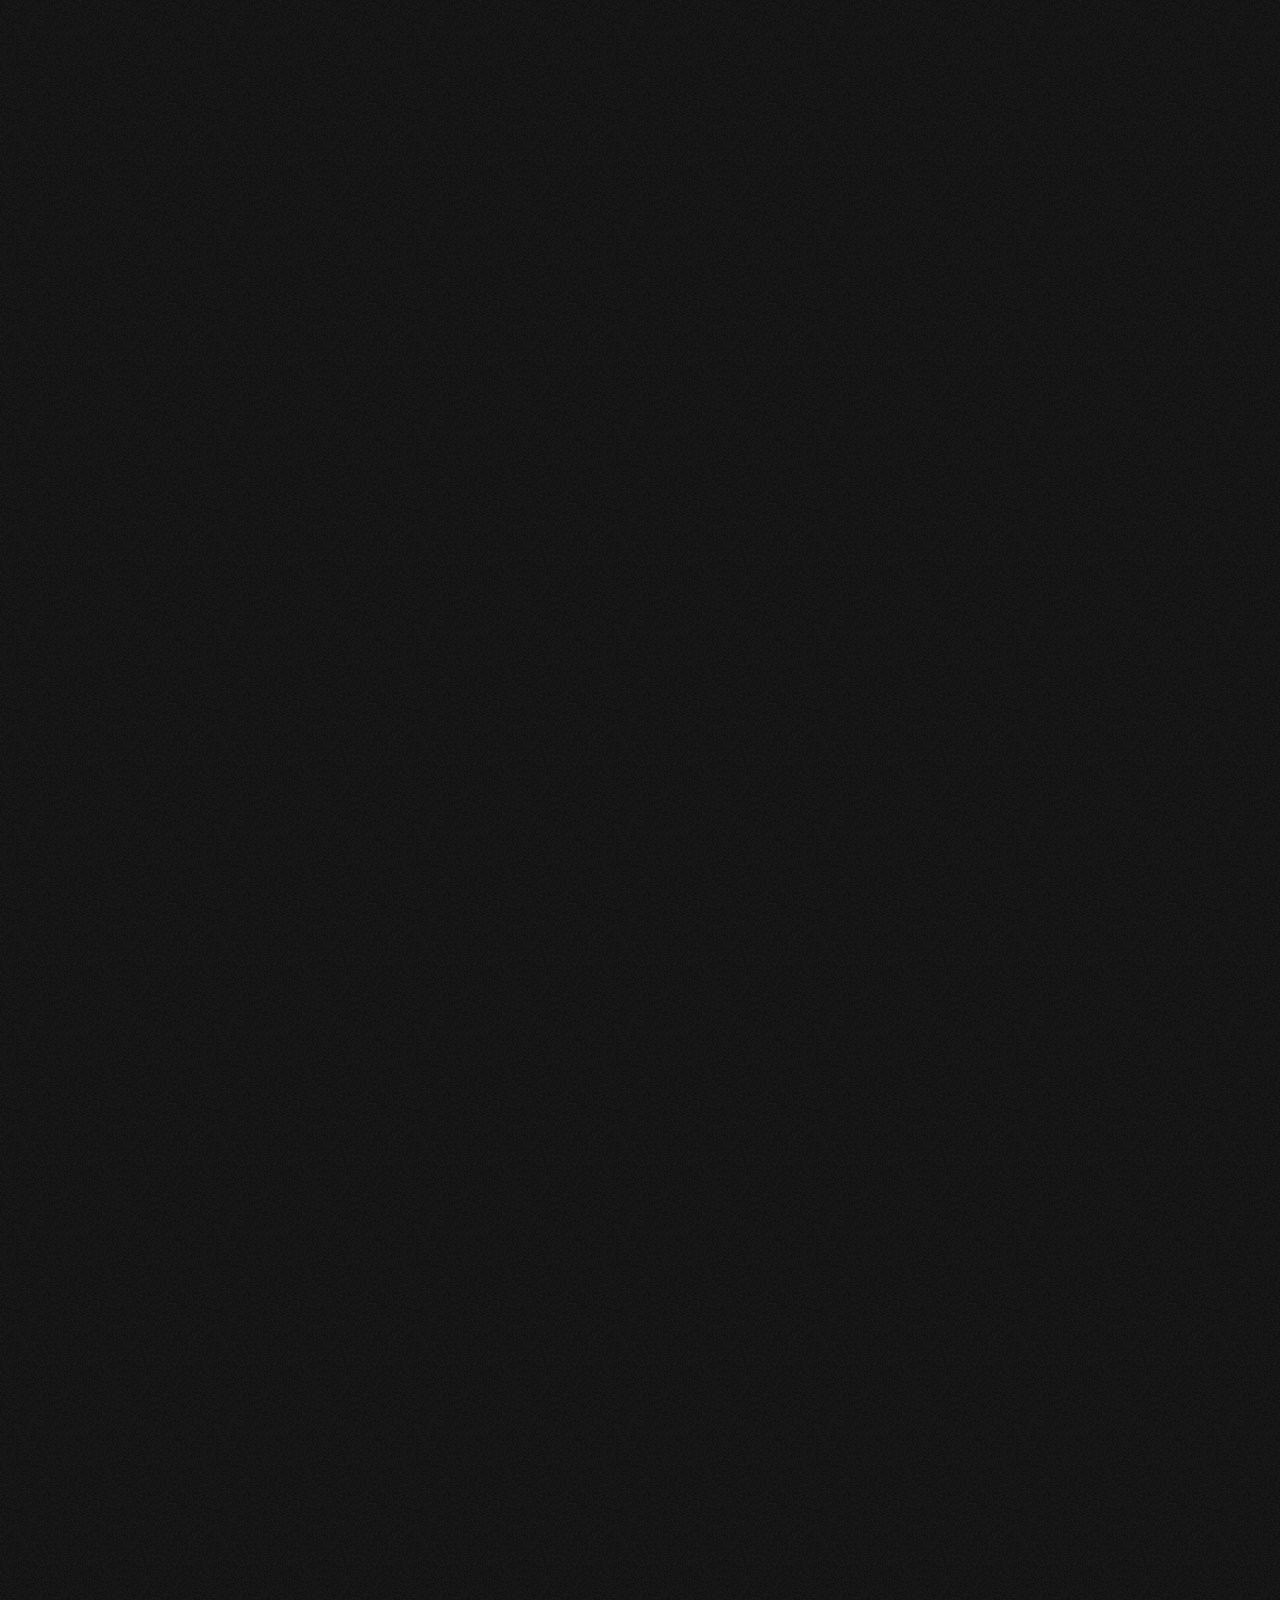
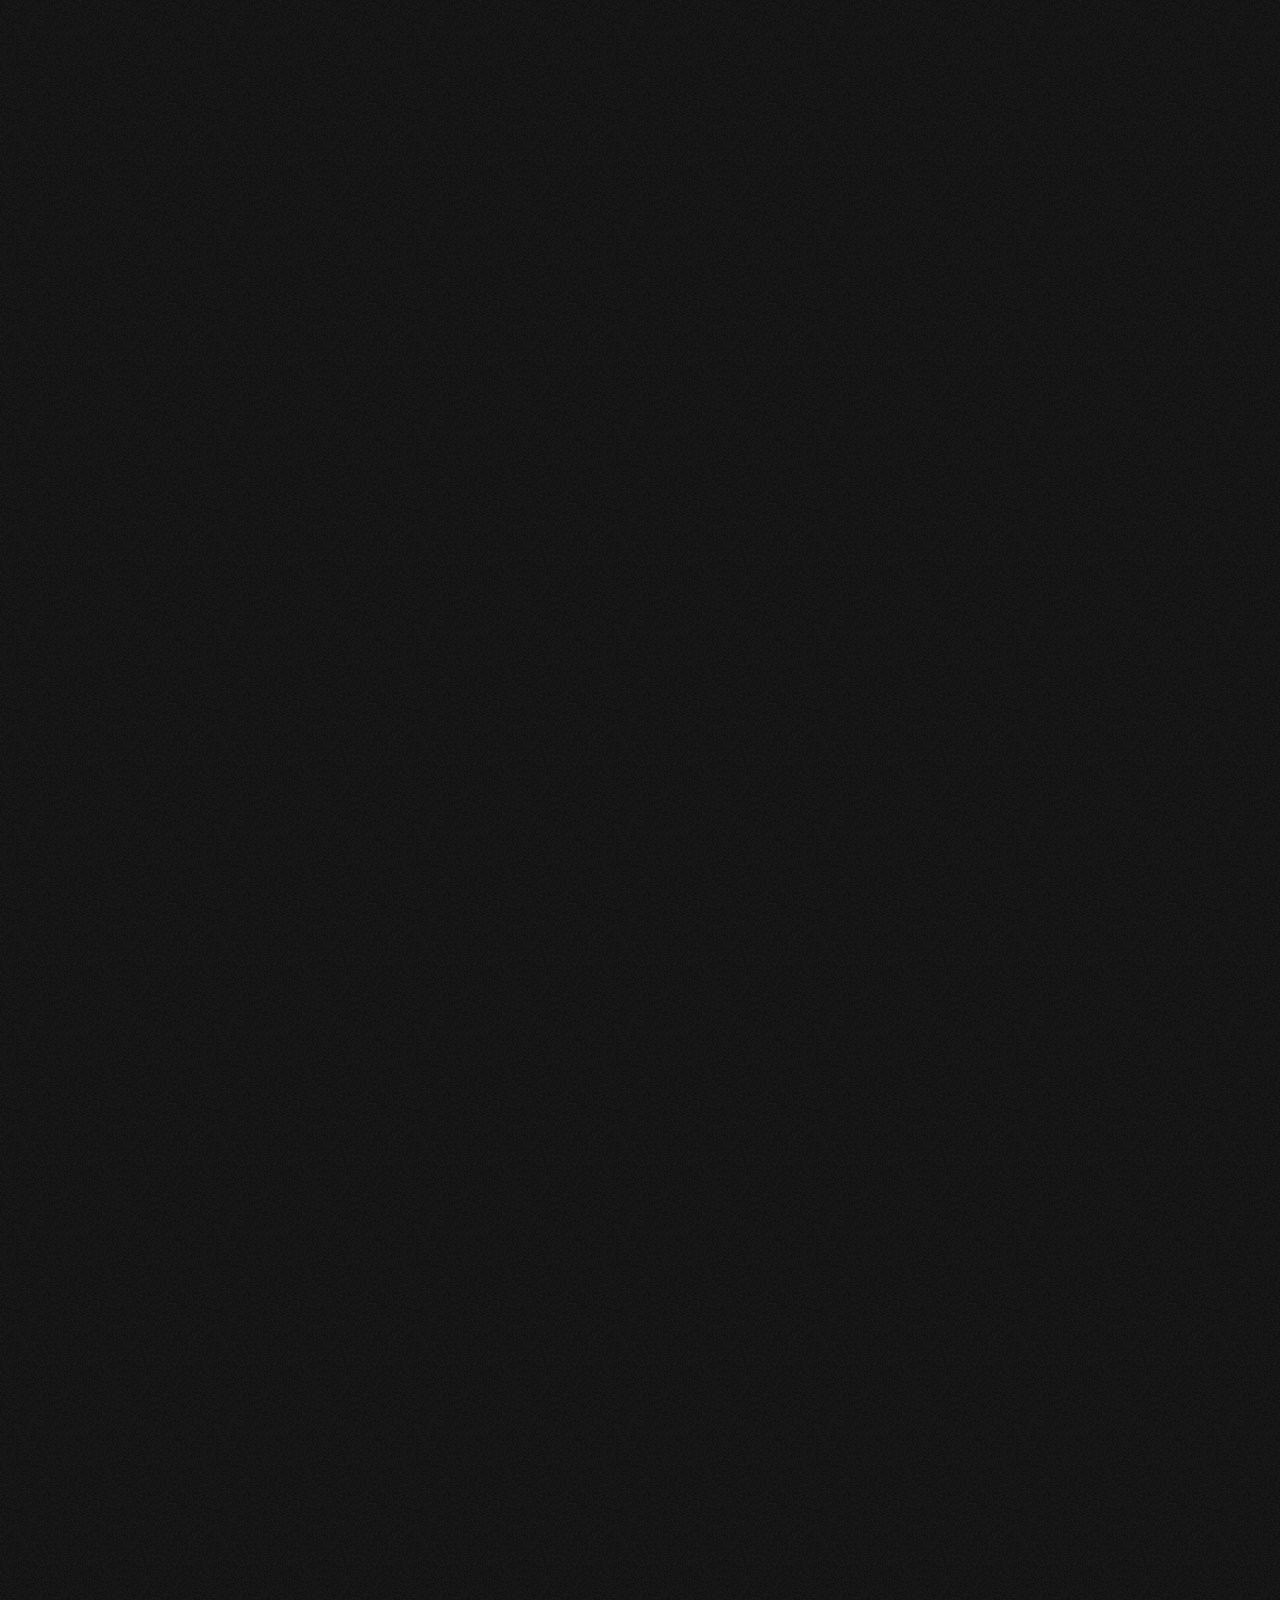
<file: project01.html>
<!DOCTYPE html>
<html lang="en">

<head>

    <title>Project - Latice Design Studio</title>
    <meta name="viewport" content="width=device-width, initial-scale=1.0" />
    <meta charset="UTF-8" />
        
    <link rel="icon" type="image/ico" href="favicon.ico" />
    <link href="style.css" rel="stylesheet" />
    <link rel="stylesheet" href="css/font-awesome.min.css">
    <link href='https://fonts.googleapis.com/css?family=Roboto:400,300' rel='stylesheet' type='text/css'>
    <link href="https://fonts.googleapis.com/css?family=Poppins:500,600" rel="stylesheet">    
    <style type="text/css">
    	/* -- Loading thingy --*/
.loading-dot {
    border-radius:100%;
    height:10px;
    width:10px;
    background-color: #292929;
    position:absolute;
    left:0;
    right:0;
    margin:auto;
    top:0;
    bottom:0;
    box-shadow: 0px 40px 0px 0px #292929,0px -40px 0px 0px #292929,40px 0px 0px 0px #292929,-40px 0px 0px 0px #292929,
    40px 40px 0px 0px #292929,-40px -40px 0px 0px #292929,40px -40px 0px 0px #292929,-40px 40px 0px 0px #292929;
    -webkit-animation: load 2s infinite linear;
    -moz-animation: load 2s infinite linear;
    -o-animation: load 3s infinite linear;
    animation:load 2.6s infinite linear;
}


@-webkit-keyframes load {
  0%   {
    -webkit-transform: translate(0px,0px),rotate(0deg); 
    box-shadow: 0px 40px 0px 0px #292929,0px -40px 0px 0px #292929,40px 0px 0px 0px #292929,-40px 0px 0px 0px #292929,
    40px 40px 0px 0px #292929,-40px -40px 0px 0px #292929,40px -40px 0px 0px #292929,-40px 40px 0px 0px #292929;
  }

  25%{
    box-shadow: 0px 40px 0px 0px #292929,0px -40px 0px 0px #292929,40px 0px 0px 0px #292929,-40px 0px 0px 0px #292929,
    -40px -40px 0px 0px #292929,40px 40px 0px 0px #292929,-40px 40px 0px 0px #292929,40px -40px 0px 0px #292929;
  }

  50%{
    box-shadow: 0px -40px 0px 0px #292929,0px 40px 0px 0px #292929,-40px 0px 0px 0px #292929,40px 0px 0px 0px #292929,
    -40px -40px 0px 0px #292929,40px 40px 0px 0px #292929,-40px 40px 0px 0px #292929,40px -40px 0px 0px #292929;
  }

  70%{
    box-shadow: 0px 0px 0px 0px #292929,0px 0px 0px 0px #292929,0px 0px 0px 0px #292929,0px 0px 0px 0px #292929,
    0px 0px 0px 0px #292929,0px 0px 0px 0px #292929,0px 0px 0px 0px #292929,0px 0px 0px 0px #292929;
  }

  75%{
    box-shadow: 0px 0px 0px 0px #292929,0px 0px 0px 0px #292929,0px 0px 0px 0px #292929,0px 0px 0px 0px #292929,
    0px 0px 0px 0px #292929,0px 0px 0px 0px #292929,0px 0px 0px 0px #292929,0px 0px 0px 0px #292929;
    height:10px;
    width:10px;
  }

  80%{
    -webkit-transform: translate(0px,0px) rotate(360deg); 
    box-shadow: 0px 0px 0px 0px #292929,0px 0px 0px 0px #292929,0px 0px 0px 0px #292929,0px 0px 0px 0px #292929,
    0px 0px 0px 0px #292929,0px 0px 0px 0px #292929,0px 0px 0px 0px #292929,0px 0px 0px 0px #292929;
    background-color: #292929;
    height:40px;
    width:40px;
  }

  85%{
    -webkit-transform: translate(0px,0px) rotate(360deg);
    box-shadow: 0px 0px 0px 0px #292929,0px 0px 0px 0px #292929,0px 0px 0px 0px #292929,0px 0px 0px 0px #292929,
    0px 0px 0px 0px #292929,0px 0px 0px 0px #292929,0px 0px 0px 0px #292929,0px 0px 0px 0px #292929;
    background-color: #292929; 
    height:40px;
    width:40px;
  }

  90%{
    -webkit-transform: translate(0px,0px) rotate(360deg); 
    box-shadow: 0px 0px 0px 0px #292929,0px 0px 0px 0px #292929,0px 0px 0px 0px #292929,0px 0px 0px 0px #292929,
    0px 0px 0px 0px #292929,0px 0px 0px 0px #292929,0px 0px 0px 0px #292929,0px 0px 0px 0px #292929;
    background-color: #292929; 
    height:10px;
    width:10px;
  }

  95{
    box-shadow: 0px 40px 0px 0px #292929,0px -40px 0px 0px #292929,40px 0px 0px 0px #292929,-40px 0px 0px 0px #292929,
    40px 40px 0px 0px #292929,-40px -40px 0px 0px #292929,40px -40px 0px 0px #292929,-40px 40px 0px 0px #292929;
  }

  100%{
    -webkit-transform: rotate(360deg);
    box-shadow: 0px 40px 0px 0px #292929,0px -40px 0px 0px #292929,40px 0px 0px 0px #292929,-40px 0px 0px 0px #292929,
    40px 40px 0px 0px #292929,-40px -40px 0px 0px #292929,40px -40px 0px 0px #292929,-40px 40px 0px 0px #292929;
  }

}

@-moz-keyframes load {
  0%   {
    -moz-transform: translate(0px,0px),rotate(0deg); 
    box-shadow: 0px 40px 0px 0px #292929,0px -40px 0px 0px #292929,40px 0px 0px 0px #292929,-40px 0px 0px 0px #292929,
    40px 40px 0px 0px #292929,-40px -40px 0px 0px #292929,40px -40px 0px 0px #292929,-40px 40px 0px 0px #292929;
  }

  25%{
    box-shadow: 0px 40px 0px 0px #292929,0px -40px 0px 0px #292929,40px 0px 0px 0px #292929,-40px 0px 0px 0px #292929,
    -40px -40px 0px 0px #292929,40px 40px 0px 0px #292929,-40px 40px 0px 0px #292929,40px -40px 0px 0px #292929;
  }

  50%{
    box-shadow: 0px -40px 0px 0px #292929,0px 40px 0px 0px #292929,-40px 0px 0px 0px #292929,40px 0px 0px 0px #292929,
    -40px -40px 0px 0px #292929,40px 40px 0px 0px #292929,-40px 40px 0px 0px #292929,40px -40px 0px 0px #292929;
  }

  70%{
    box-shadow: 0px 0px 0px 0px #292929,0px 0px 0px 0px #292929,0px 0px 0px 0px #292929,0px 0px 0px 0px #292929,
    0px 0px 0px 0px #292929,0px 0px 0px 0px #292929,0px 0px 0px 0px #292929,0px 0px 0px 0px #292929;
  }

  75%{
    box-shadow: 0px 0px 0px 0px #292929,0px 0px 0px 0px #292929,0px 0px 0px 0px #292929,0px 0px 0px 0px #292929,
    0px 0px 0px 0px #292929,0px 0px 0px 0px #292929,0px 0px 0px 0px #292929,0px 0px 0px 0px #292929;
    height:10px;
    width:10px;
  }

  80%{
    -moz-transform: translate(0px,0px) rotate(360deg); 
    box-shadow: 0px 0px 0px 0px #292929,0px 0px 0px 0px #292929,0px 0px 0px 0px #292929,0px 0px 0px 0px #292929,
    0px 0px 0px 0px #292929,0px 0px 0px 0px #292929,0px 0px 0px 0px #292929,0px 0px 0px 0px #292929;
    background-color: #292929;
    height:40px;
    width:40px;
  }

  85%{
    -moz-transform: translate(0px,0px) rotate(360deg);
    box-shadow: 0px 0px 0px 0px #292929,0px 0px 0px 0px #292929,0px 0px 0px 0px #292929,0px 0px 0px 0px #292929,
    0px 0px 0px 0px #292929,0px 0px 0px 0px #292929,0px 0px 0px 0px #292929,0px 0px 0px 0px #292929;
    background-color: #292929; 
    height:40px;
    width:40px;
  }

  90%{
    -moz-transform: translate(0px,0px) rotate(360deg); 
    box-shadow: 0px 0px 0px 0px #292929,0px 0px 0px 0px #292929,0px 0px 0px 0px #292929,0px 0px 0px 0px #292929,
    0px 0px 0px 0px #292929,0px 0px 0px 0px #292929,0px 0px 0px 0px #292929,0px 0px 0px 0px #292929;
    background-color: #292929; 
    height:10px;
    width:10px;
  }

  95{
    box-shadow: 0px 40px 0px 0px #292929,0px -40px 0px 0px #292929,40px 0px 0px 0px #292929,-40px 0px 0px 0px #292929,
    40px 40px 0px 0px #292929,-40px -40px 0px 0px #292929,40px -40px 0px 0px #292929,-40px 40px 0px 0px #292929;
  }

  100%{
    -moz-transform: rotate(360deg);
    box-shadow: 0px 40px 0px 0px #292929,0px -40px 0px 0px #292929,40px 0px 0px 0px #292929,-40px 0px 0px 0px #292929,
    40px 40px 0px 0px #292929,-40px -40px 0px 0px #292929,40px -40px 0px 0px #292929,-40px 40px 0px 0px #292929;
  }

}

@keyframes load {
  0%   {
    transform: translate(0px,0px),rotate(0deg); 
    box-shadow: 0px 40px 0px 0px #292929,0px -40px 0px 0px #292929,40px 0px 0px 0px #292929,-40px 0px 0px 0px #292929,
    40px 40px 0px 0px #292929,-40px -40px 0px 0px #292929,40px -40px 0px 0px #292929,-40px 40px 0px 0px #292929;
  }

  25%{
    box-shadow: 0px 40px 0px 0px #292929,0px -40px 0px 0px #292929,40px 0px 0px 0px #292929,-40px 0px 0px 0px #292929,
    -40px -40px 0px 0px #292929,40px 40px 0px 0px #292929,-40px 40px 0px 0px #292929,40px -40px 0px 0px #292929;
  }

  50%{
    box-shadow: 0px -40px 0px 0px #292929,0px 40px 0px 0px #292929,-40px 0px 0px 0px #292929,40px 0px 0px 0px #292929,
    -40px -40px 0px 0px #292929,40px 40px 0px 0px #292929,-40px 40px 0px 0px #292929,40px -40px 0px 0px #292929;
  }

  70%{
    box-shadow: 0px 0px 0px 0px #292929,0px 0px 0px 0px #292929,0px 0px 0px 0px #292929,0px 0px 0px 0px #292929,
    0px 0px 0px 0px #292929,0px 0px 0px 0px #292929,0px 0px 0px 0px #292929,0px 0px 0px 0px #292929;
  }

  75%{
    box-shadow: 0px 0px 0px 0px #292929,0px 0px 0px 0px #292929,0px 0px 0px 0px #292929,0px 0px 0px 0px #292929,
    0px 0px 0px 0px #292929,0px 0px 0px 0px #292929,0px 0px 0px 0px #292929,0px 0px 0px 0px #292929;
    height:10px;
    width:10px;
  }

  80%{
    transform: translate(0px,0px) rotate(360deg); 
    box-shadow: 0px 0px 0px 0px #292929,0px 0px 0px 0px #292929,0px 0px 0px 0px #292929,0px 0px 0px 0px #292929,
    0px 0px 0px 0px #292929,0px 0px 0px 0px #292929,0px 0px 0px 0px #292929,0px 0px 0px 0px #292929;
    background-color: #292929;
    height:40px;
    width:40px;
  }

  85%{
    transform: translate(0px,0px) rotate(360deg);
    box-shadow: 0px 0px 0px 0px #292929,0px 0px 0px 0px #292929,0px 0px 0px 0px #292929,0px 0px 0px 0px #292929,
    0px 0px 0px 0px #292929,0px 0px 0px 0px #292929,0px 0px 0px 0px #292929,0px 0px 0px 0px #292929;
    background-color: #292929; 
    height:40px;
    width:40px;
  }

  90%{
    transform: translate(0px,0px) rotate(360deg); 
    box-shadow: 0px 0px 0px 0px #292929,0px 0px 0px 0px #292929,0px 0px 0px 0px #292929,0px 0px 0px 0px #292929,
    0px 0px 0px 0px #292929,0px 0px 0px 0px #292929,0px 0px 0px 0px #292929,0px 0px 0px 0px #292929;
    background-color: #292929; 
    height:10px;
    width:10px;
  }

  95{
    box-shadow: 0px 40px 0px 0px #292929,0px -40px 0px 0px #292929,40px 0px 0px 0px #292929,-40px 0px 0px 0px #292929,
    40px 40px 0px 0px #292929,-40px -40px 0px 0px #292929,40px -40px 0px 0px #292929,-40px 40px 0px 0px #292929;
  }

  100%{
    transform: rotate(360deg);
    box-shadow: 0px 40px 0px 0px #292929,0px -40px 0px 0px #292929,40px 0px 0px 0px #292929,-40px 0px 0px 0px #292929,
    40px 40px 0px 0px #292929,-40px -40px 0px 0px #292929,40px -40px 0px 0px #292929,-40px 40px 0px 0px #292929;
  }

}
@-o-keyframes load {
  0%   {
    -o-transforms: translate(0px,0px),rotate(0deg); 
    box-shadow: 0px 40px 0px 0px #292929,0px -40px 0px 0px #292929,40px 0px 0px 0px #292929,-40px 0px 0px 0px #292929,
    40px 40px 0px 0px #292929,-40px -40px 0px 0px #292929,40px -40px 0px 0px #292929,-40px 40px 0px 0px #292929;
  }

  25%{
    box-shadow: 0px 40px 0px 0px #292929,0px -40px 0px 0px #292929,40px 0px 0px 0px #292929,-40px 0px 0px 0px #292929,
    -40px -40px 0px 0px #292929,40px 40px 0px 0px #292929,-40px 40px 0px 0px #292929,40px -40px 0px 0px #292929;
  }

  50%{
    box-shadow: 0px -40px 0px 0px #292929,0px 40px 0px 0px #292929,-40px 0px 0px 0px #292929,40px 0px 0px 0px #292929,
    -40px -40px 0px 0px #292929,40px 40px 0px 0px #292929,-40px 40px 0px 0px #292929,40px -40px 0px 0px #292929;
  }

  70%{
    box-shadow: 0px 0px 0px 0px #292929,0px 0px 0px 0px #292929,0px 0px 0px 0px #292929,0px 0px 0px 0px #292929,
    0px 0px 0px 0px #292929,0px 0px 0px 0px #292929,0px 0px 0px 0px #292929,0px 0px 0px 0px #292929;
  }

  75%{
    box-shadow: 0px 0px 0px 0px #292929,0px 0px 0px 0px #292929,0px 0px 0px 0px #292929,0px 0px 0px 0px #292929,
    0px 0px 0px 0px #292929,0px 0px 0px 0px #292929,0px 0px 0px 0px #292929,0px 0px 0px 0px #292929;
    height:10px;
    width:10px;
  }

  80%{
    -o-transforms: translate(0px,0px) rotate(360deg); 
    box-shadow: 0px 0px 0px 0px #292929,0px 0px 0px 0px #292929,0px 0px 0px 0px #292929,0px 0px 0px 0px #292929,
    0px 0px 0px 0px #292929,0px 0px 0px 0px #292929,0px 0px 0px 0px #292929,0px 0px 0px 0px #292929;
    background-color: #292929;
    height:40px;
    width:40px;
  }

  85%{
    -o-transforms: translate(0px,0px) rotate(360deg);
    box-shadow: 0px 0px 0px 0px #292929,0px 0px 0px 0px #292929,0px 0px 0px 0px #292929,0px 0px 0px 0px #292929,
    0px 0px 0px 0px #292929,0px 0px 0px 0px #292929,0px 0px 0px 0px #292929,0px 0px 0px 0px #292929;
    background-color: #292929; 
    height:40px;
    width:40px;
  }

  90%{
    -o-transforms: translate(0px,0px) rotate(360deg); 
    box-shadow: 0px 0px 0px 0px #292929,0px 0px 0px 0px #292929,0px 0px 0px 0px #292929,0px 0px 0px 0px #292929,
    0px 0px 0px 0px #292929,0px 0px 0px 0px #292929,0px 0px 0px 0px #292929,0px 0px 0px 0px #292929;
    background-color: #292929; 
    height:10px;
    width:10px;
  }

  95{
    box-shadow: 0px 40px 0px 0px #292929,0px -40px 0px 0px #292929,40px 0px 0px 0px #292929,-40px 0px 0px 0px #292929,
    40px 40px 0px 0px #292929,-40px -40px 0px 0px #292929,40px -40px 0px 0px #292929,-40px 40px 0px 0px #292929;
  }

  100%{
    -o-transforms: rotate(360deg);
    box-shadow: 0px 40px 0px 0px #292929,0px -40px 0px 0px #292929,40px 0px 0px 0px #292929,-40px 0px 0px 0px #292929,
    40px 40px 0px 0px #292929,-40px -40px 0px 0px #292929,40px -40px 0px 0px #292929,-40px 40px 0px 0px #292929;
  }

}


    </style>
</head>
    






<body class="hidden">
	
    <div class="page-overlay from-bottom">
   
        <div class="animate-box-bottom loader">
        	<div class="loading-dot"></div>
        </div>
        
    </div>
    
	<main>
    
    
	<div class="cd-index cd-main-content">
	
	<!-- Page Content -->
	<div id="page-content" class="light-content color-content grain-page" data-bgcolor="#111" data-textcolor="#f6d257">
    	
        
    
        <!-- Header -->
        <header class="scroll-hide">
            <div id="header-container">
        
            <!-- Logo -->
            <div id="logo">
                <a class="ajax-link" data-type="page-transition" href="index.html">
                    <img class="black-logo" src="images/logo-yellow.png" alt="Logo Black">
                    <img class="white-logo" src="images/logo-yellow.png" alt="Logo White">
                    <img class="color-logo" src="images/logo-yellow.png" alt="Logo White">
                </a>
            </div>
            <!--/Logo -->
            
            <!-- Menu Burger -->
            <div id="menu-burger">
                <span></span>
                <span></span>
                <span></span>
                <span></span>
            </div>
            <!--/Menu Burger -->
        
            </div>
        </header>
        <!--/Header -->
        
        
        <!-- Menu Overlay -->
        <div id="menu-overlay">
            
            <div class="outer">
                <div class="inner">
                
                    <div id="close-menu"></div>                
                    
                   <nav>                    
                        <ul class="main-menu">
                            <li><a class="ajax-link menu-link" data-type="page-transition" href="index.html"><span></span>Home</a></li>
                            <li><a class="ajax-link menu-link" data-type="page-transition" href="about.html"><span></span>About Me</a></li>
                        </ul>                
                    </nav>
                    
                                
                    
                </div>
            </div>
        
        </div>
        <!-- Menu Overlay -->
        
        
        <!-- Share Project -->
        <div class="page-action-overlay">
            <div class="outer">
                <div class="inner">
                    <div class="close-page-action"></div>
                    
                </div>
            </div>
        </div>
        <!--/Share Project -->
        
        
        <!-- Main -->
        <div id="main">
        
        	
            <!-- Hero Section -->
            <div id="hero">
                <div id="hero-styles" class="opacity-onscroll scale-onscroll">
                	<div id="hero-bg-image" class="light-content" style="background-image:url(images/projects/latice/01slider.jpg)"><div id="grain-hero"></div></div>
                
                    <div id="hero-caption">
                        <div class="inner">
                          
                            <div class="hero-title">UI — UX for Latice Design Agency.</div>
                            <hr>
                            <div class="hero-subtitle">Scroll to explore.</div>                        
                        </div>
                    </div>
                
                </div>
            </div>            
            <div id="hero-height" class="hidden"></div>
            <!--/Hero Section -->
            
            
            <!-- Main Content -->
            <div id="main-content" style="">
                           
                
                <!-- Row --> 
                <div class="vc_row full text-align-center has-animation row_padding_top row_padding_bottom" data-delay="10">
                    
                    <div class="container">
                                  
                        <div class="has-animation" data-delay="100">
                         <!--  <a href="images/projects/Artboard 1.png" > -->
                          	<img src="images/projects/latice/latice_01.jpg" />
                          	<img src="images/projects/latice/latice_02.png" />
                          	<img src="images/projects/latice/latice_03.jpg" />
                          	<img src="images/projects/latice/latice_04.jpg"/>
                          	<img src="images/projects/latice/latice_05.jpg"/>
                          	<img src="images/projects/latice/latice_06.jpg" />
                          	<img src="images/projects/latice/latice_07.jpg" />
                          	<img src="images/projects/latice/latice_08.jpg" />
                          	<img src="images/projects/latice/latice_09.png" />
                          	<img src="images/projects/latice/latice_10.jpg" />
                          	<img src="images/projects/latice/latice_11.jpg" />
                          	<img src="images/projects/latice/latice_12.jpg" />
                          	<img src="images/projects/latice/latice_13.png" />
                          	<img src="images/projects/latice/latice_14.jpg" />
                          	<img src="images/projects/latice/latice_15.jpg" />
                          	<img src="images/projects/latice/latice_16.jpg" />
                          </a>
                        </div>
                       
                        
                    </div>
                    
                </div>
                <!--/Row -->
                
                        
                
                
              
                            
                
                <div id="project-nav" class="has-animation" data-delay="100">
                    
                    <a  class="ajax-link project-next" data-type="page-transition" href="project05.html">
                    <div class="nav-project-title">Latice Store</div>
                    <div class="nav-title">next</div>
                    
                    </a>
                </div>
            
                        
            </div>
            <!--/Main Content -->
            
            
            
            <!-- Footer -->
            <footer id="grain-footear" class="hidden">                
                
                <a id="page-action-holder" class="ajax-link" href="index.html" data-type="page-transition" data-tooltip="Back to Home" data-placement="top">
                    <div id="backtoworks">                                                    
						<svg version="1.1" xmlns="http://www.w3.org/2000/svg" x="0px" y="0px" width="50px" height="50px" viewBox="0 0 80 80" xml:space="preserve">
                            <circle class="circle-action is-inner" cx="40" cy="40" r="36" />
                            <circle class="circle-action is-outer" cx="40" cy="40" r="36" />
                        </svg>
                        <i class="fa fa-times" aria-hidden="true"></i>
                    </div>                        	
                </a>
                
                <div id="socials-holder">
                    <ul class="socials-text">                  
                        <li><a href="https://www.linkedin.com/in/vch0494/" target="_blank">LinkedIn</a></li>
                         <li><a href="https://dribbble.com/Vishal_Chavan" target="_blank">Dribbble</a></li>
                        <li><a href="https://www.behance.net/VishalChavan" target="_blank">Behance</a></li>
                    </ul>
                </div>
                
                
                  <div class="footer-info">
                  	<a class="link" href="https://github.com/VishalCh1/portfolio/raw/master/files/VishalChavanResume.pdf">Download Resume</a>
                  	<br><br>
                  	<br><br>
                    Manasarovar, Navi Mnumabi.
                    <br><br>
                    +91 8424918401<br>
                    <a class="link" href="mailto:chavan.vishal0494@gmail.com">chavan.vishal0494@gmail.com</a>  
                </div>           
            
            </footer>
            <!--/Footer -->
            
        </div>
        <!--/Main -->  
 
 
	</div>    
	<!--/Page Content -->
    
    </div>
</main>
    
    
    <div class="cd-cover-layer"></div>
    
		
    <script src="js/jquery.min.js"></script>
    <script src="js/plugins.js"></script>
    <script src="js/scripts.js"></script>



</body>


<!-- Mirrored from clapat.ro/themes/cubez/project01.html by HTTrack Website Copier/3.x [XR&CO'2014], Fri, 22 Dec 2017 18:12:57 GMT -->
</html>
</file>
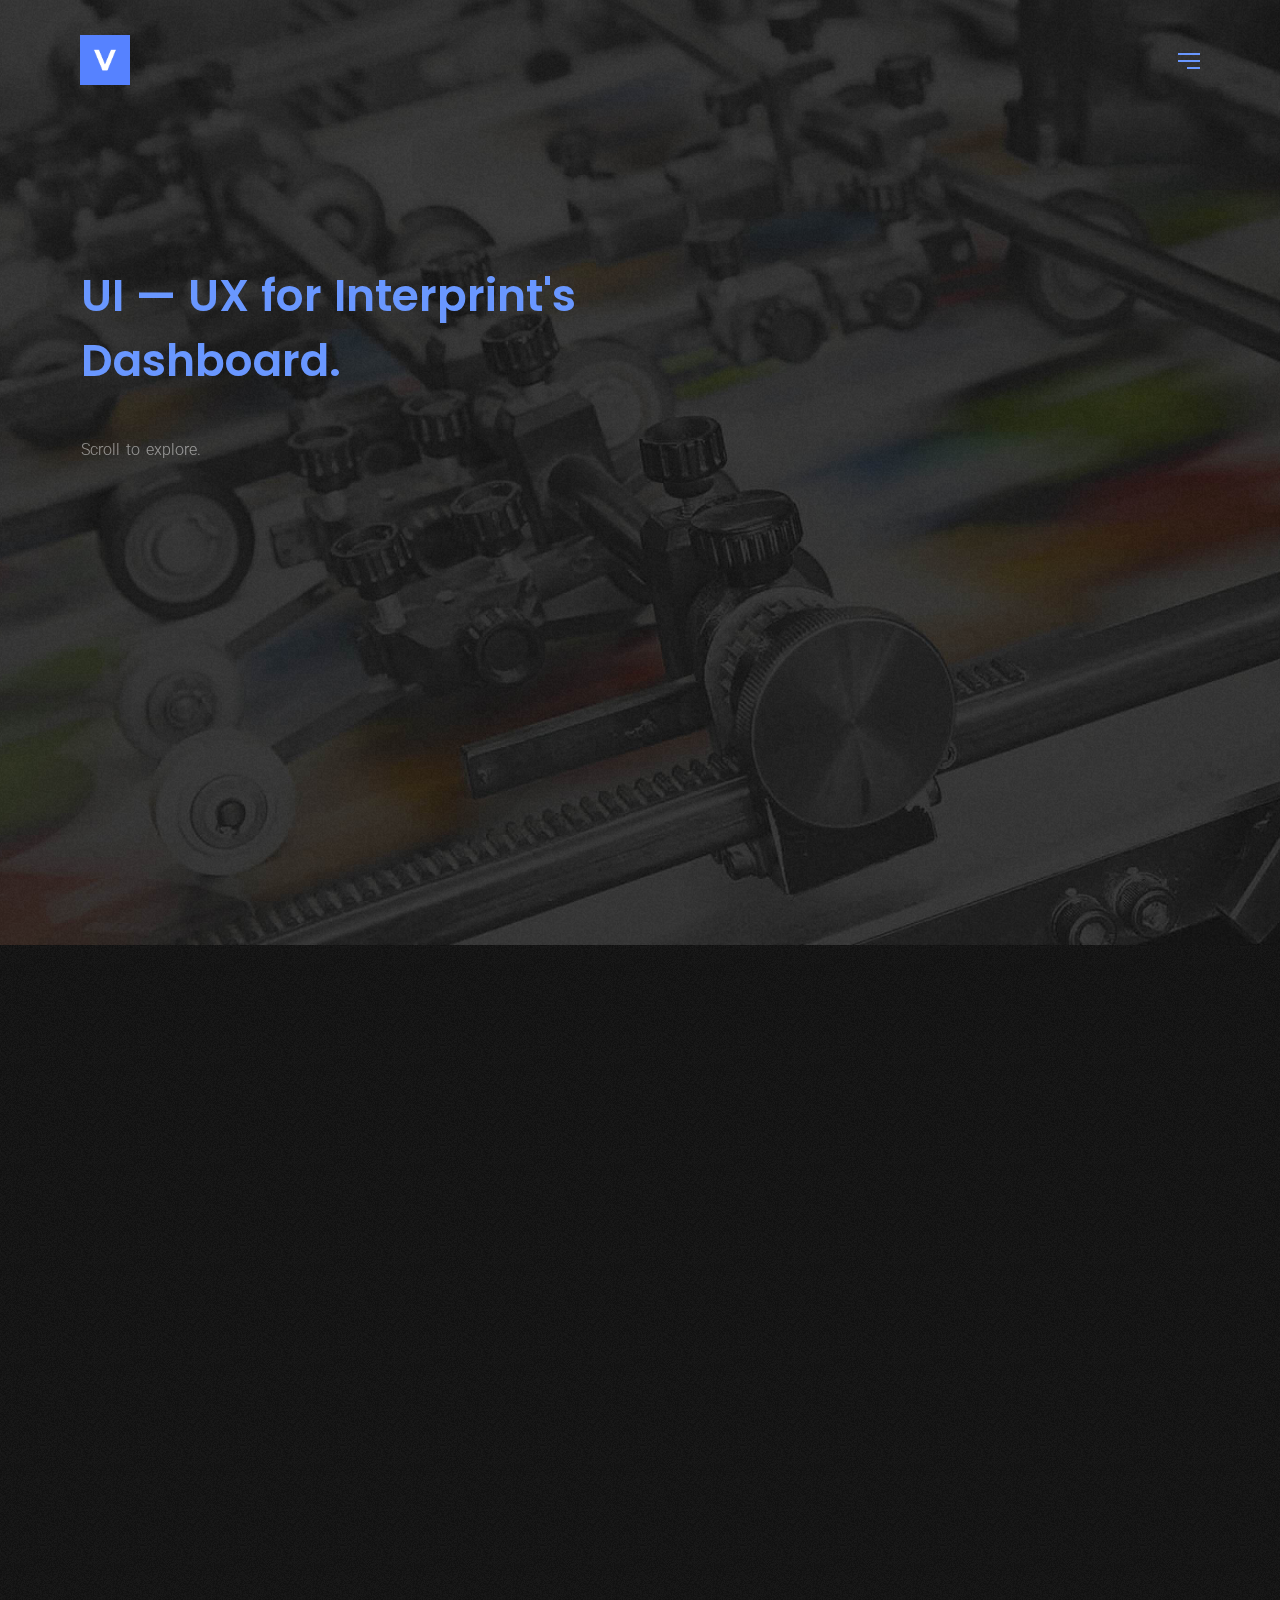
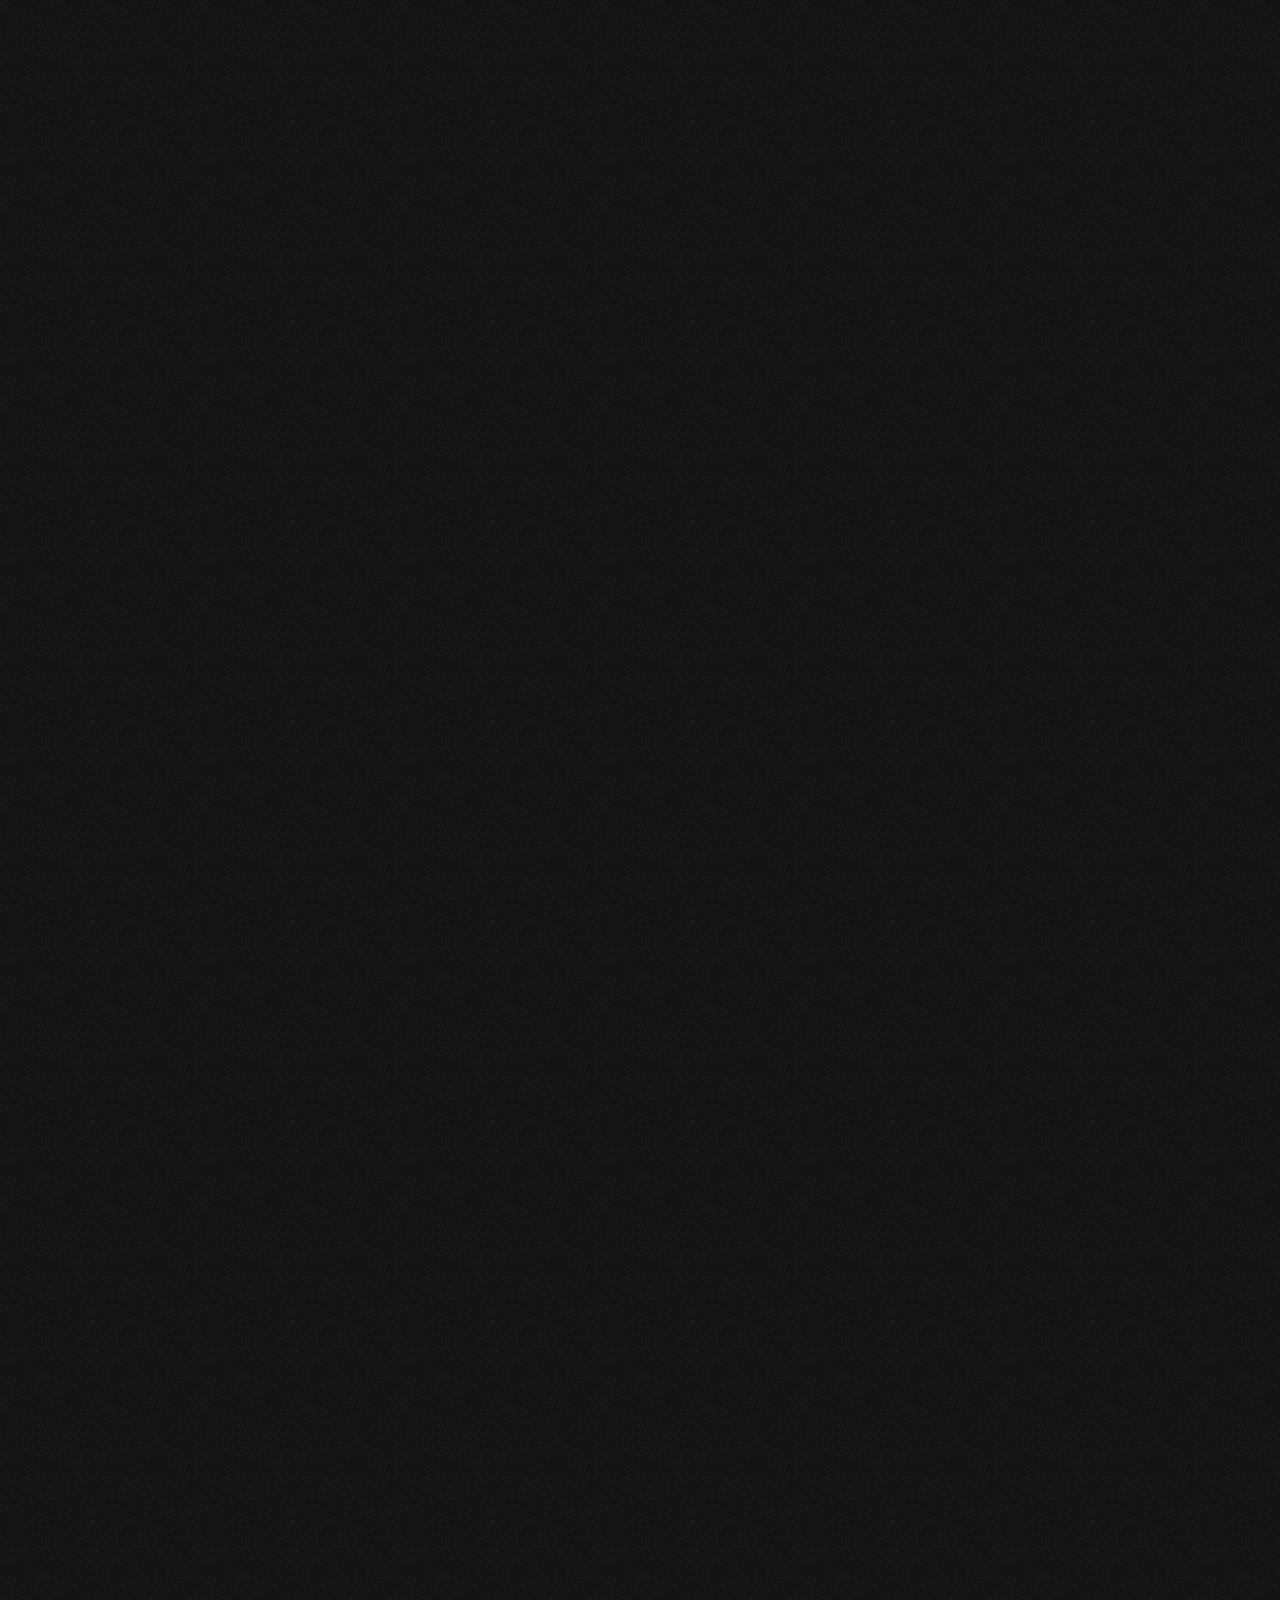
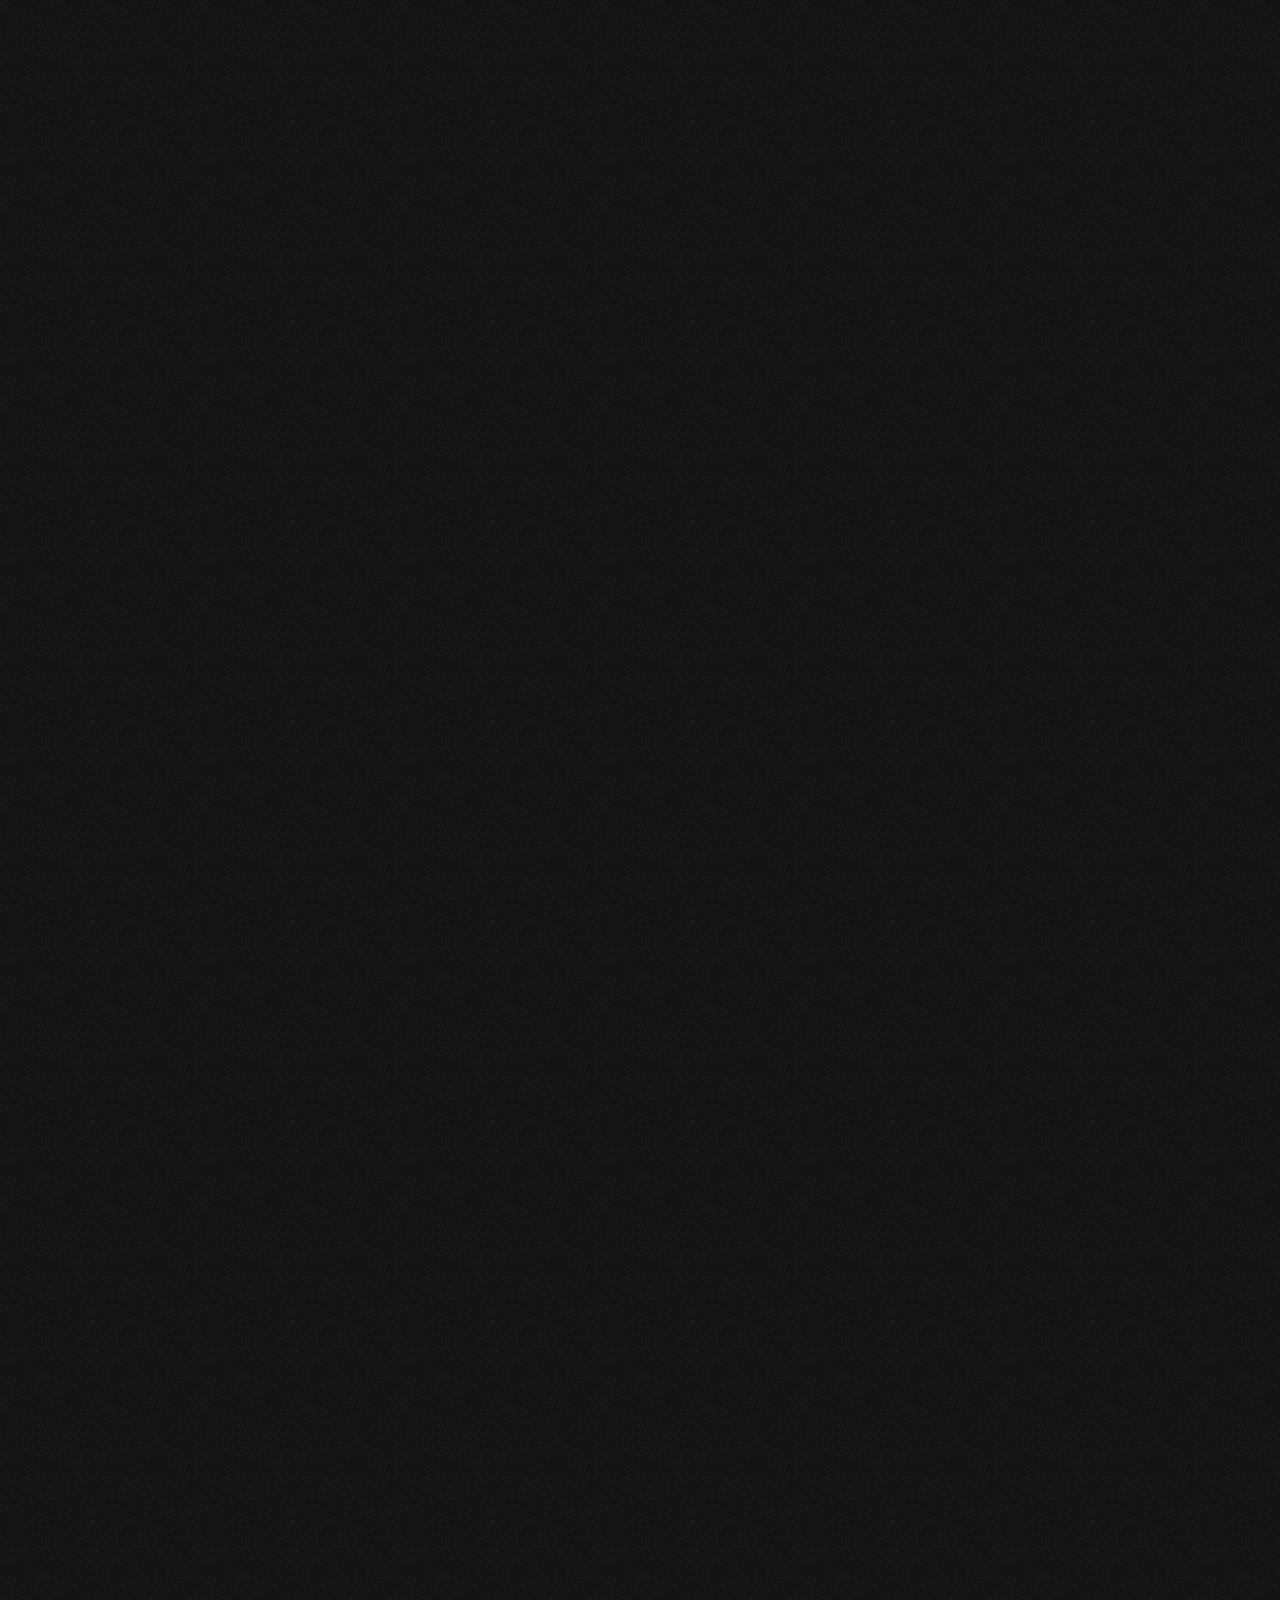
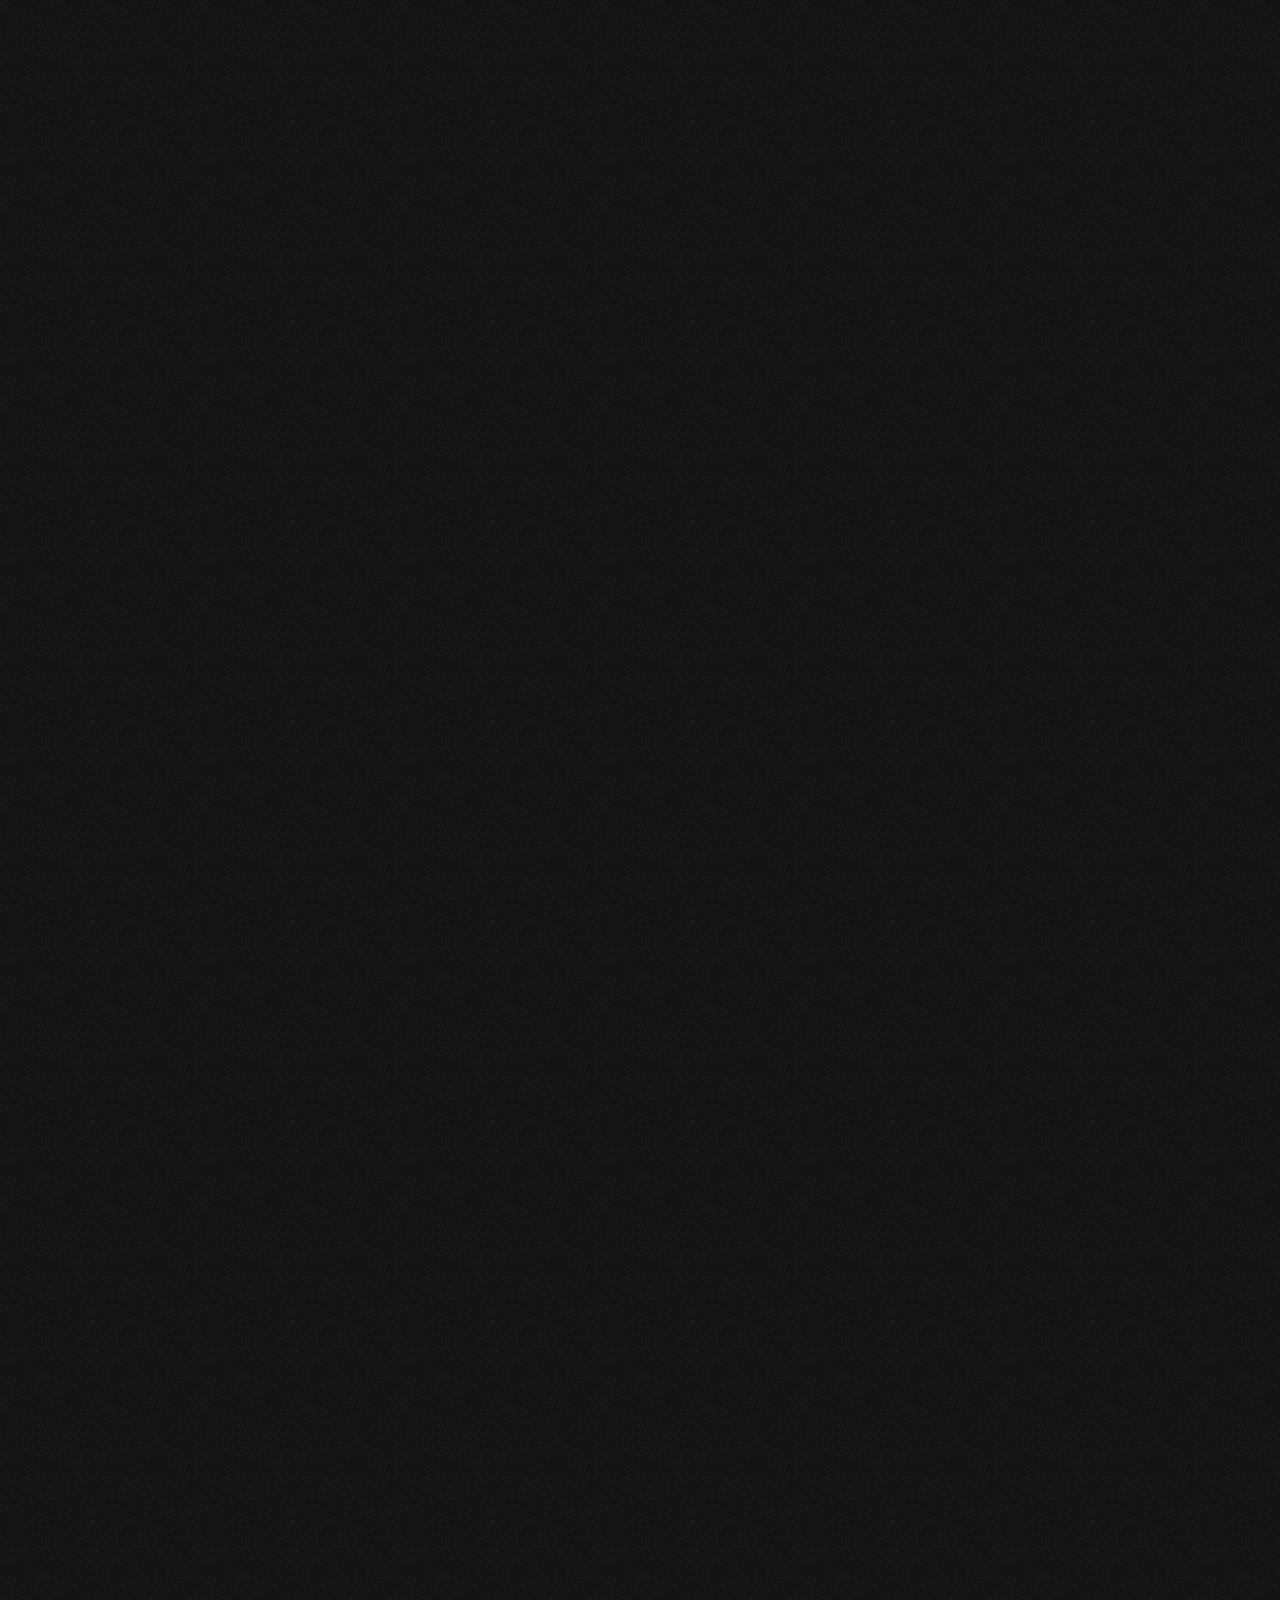
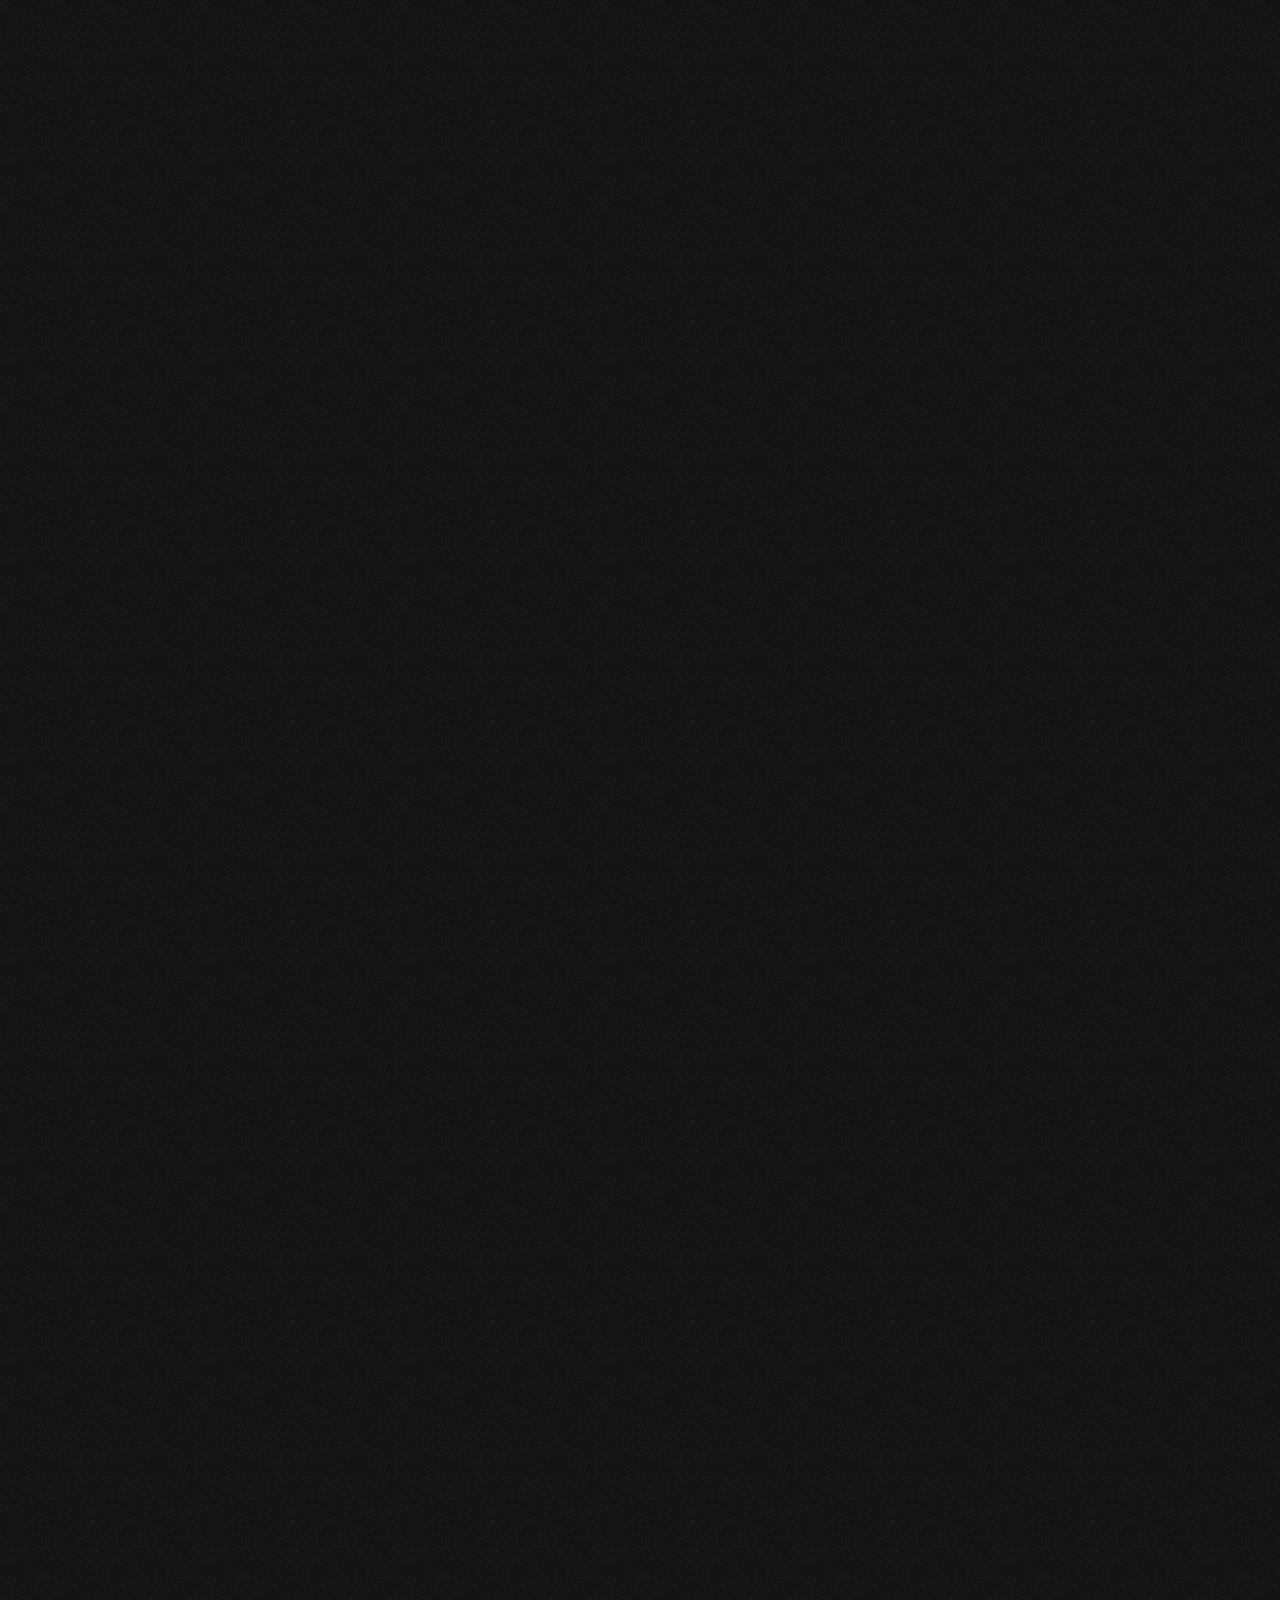
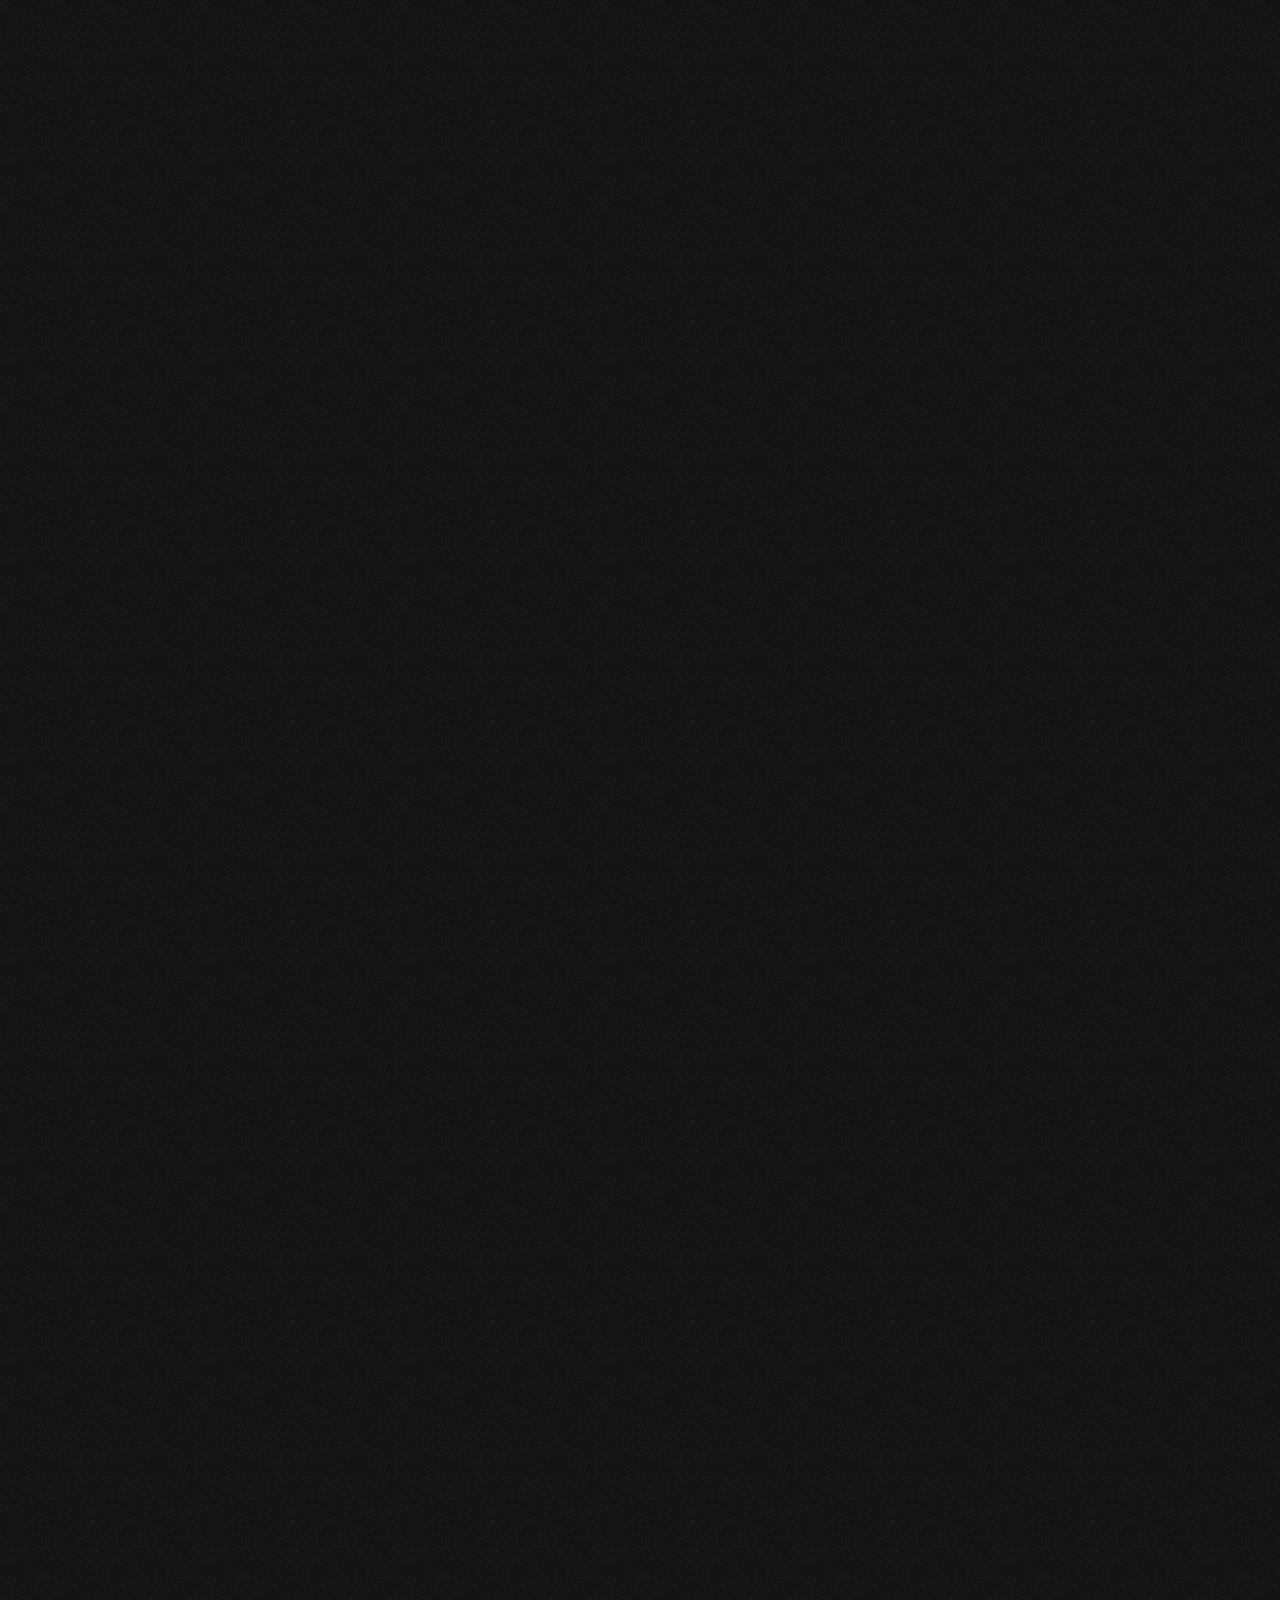
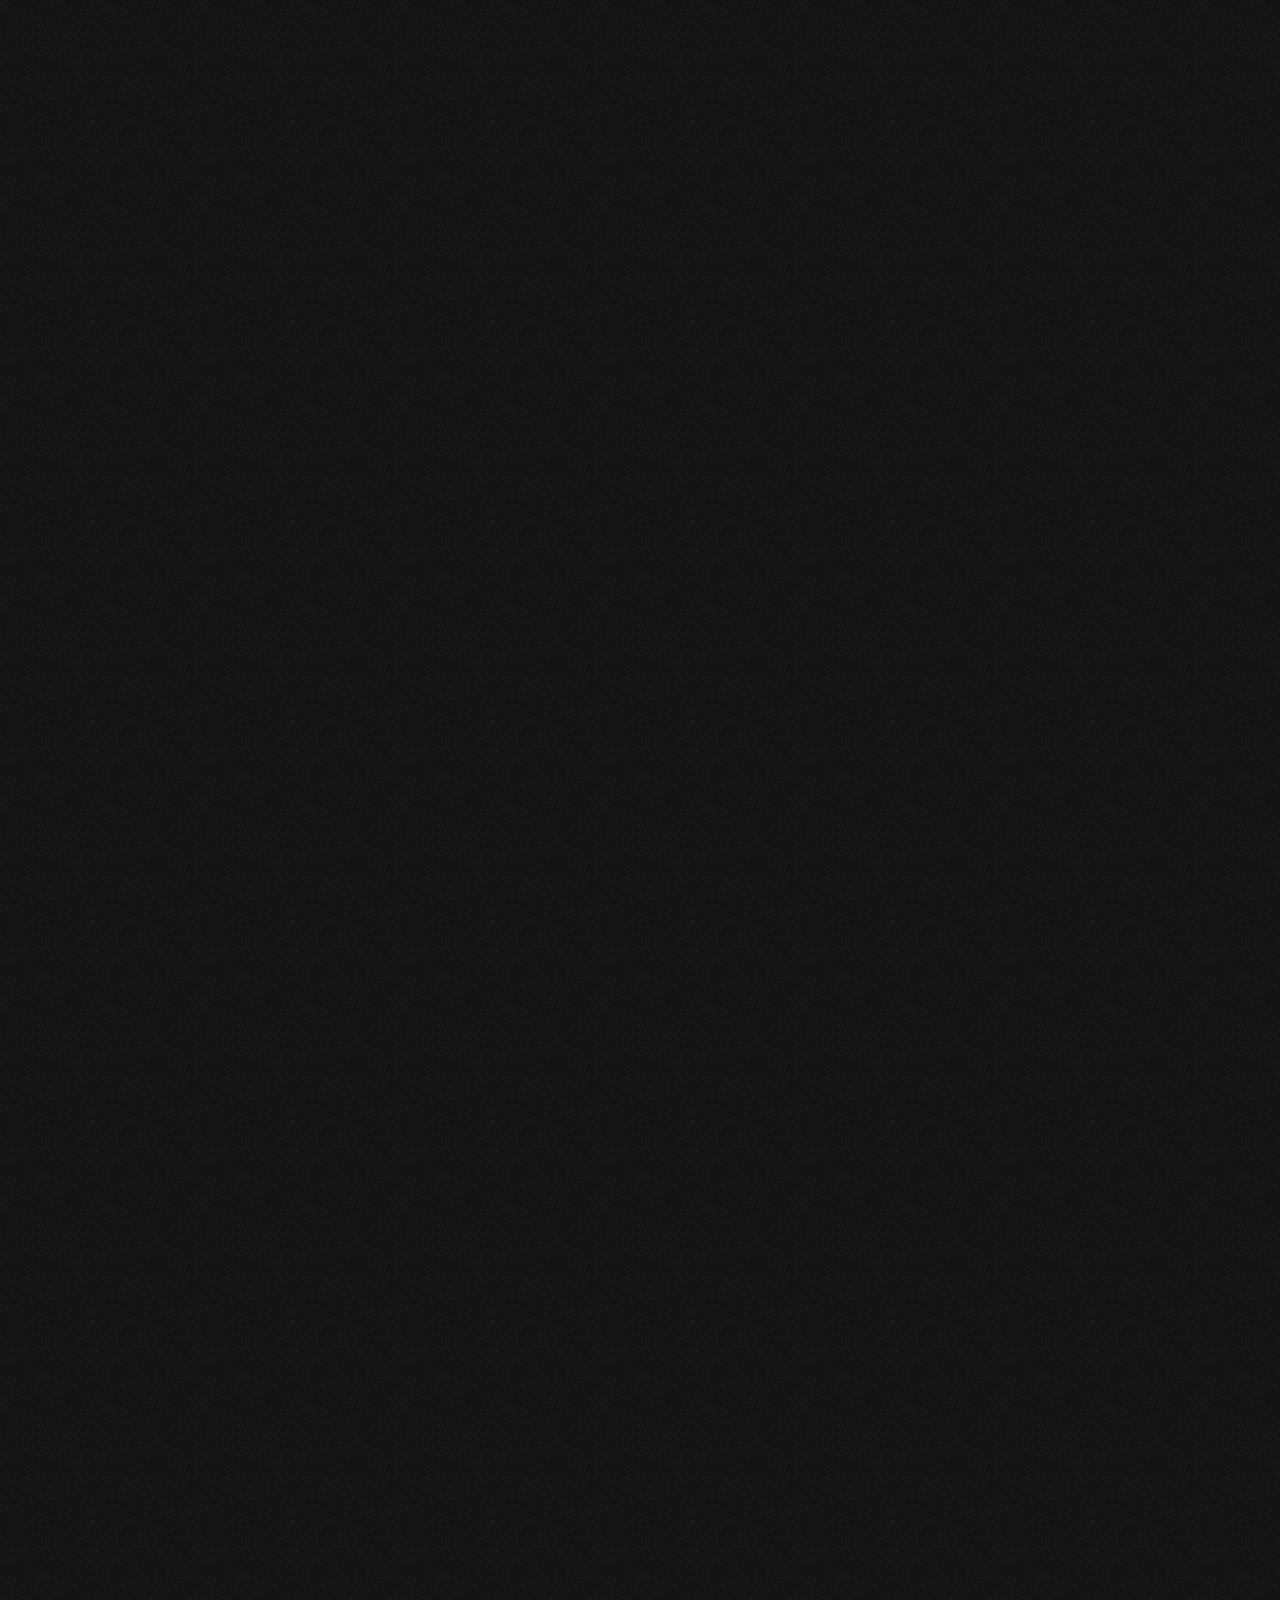
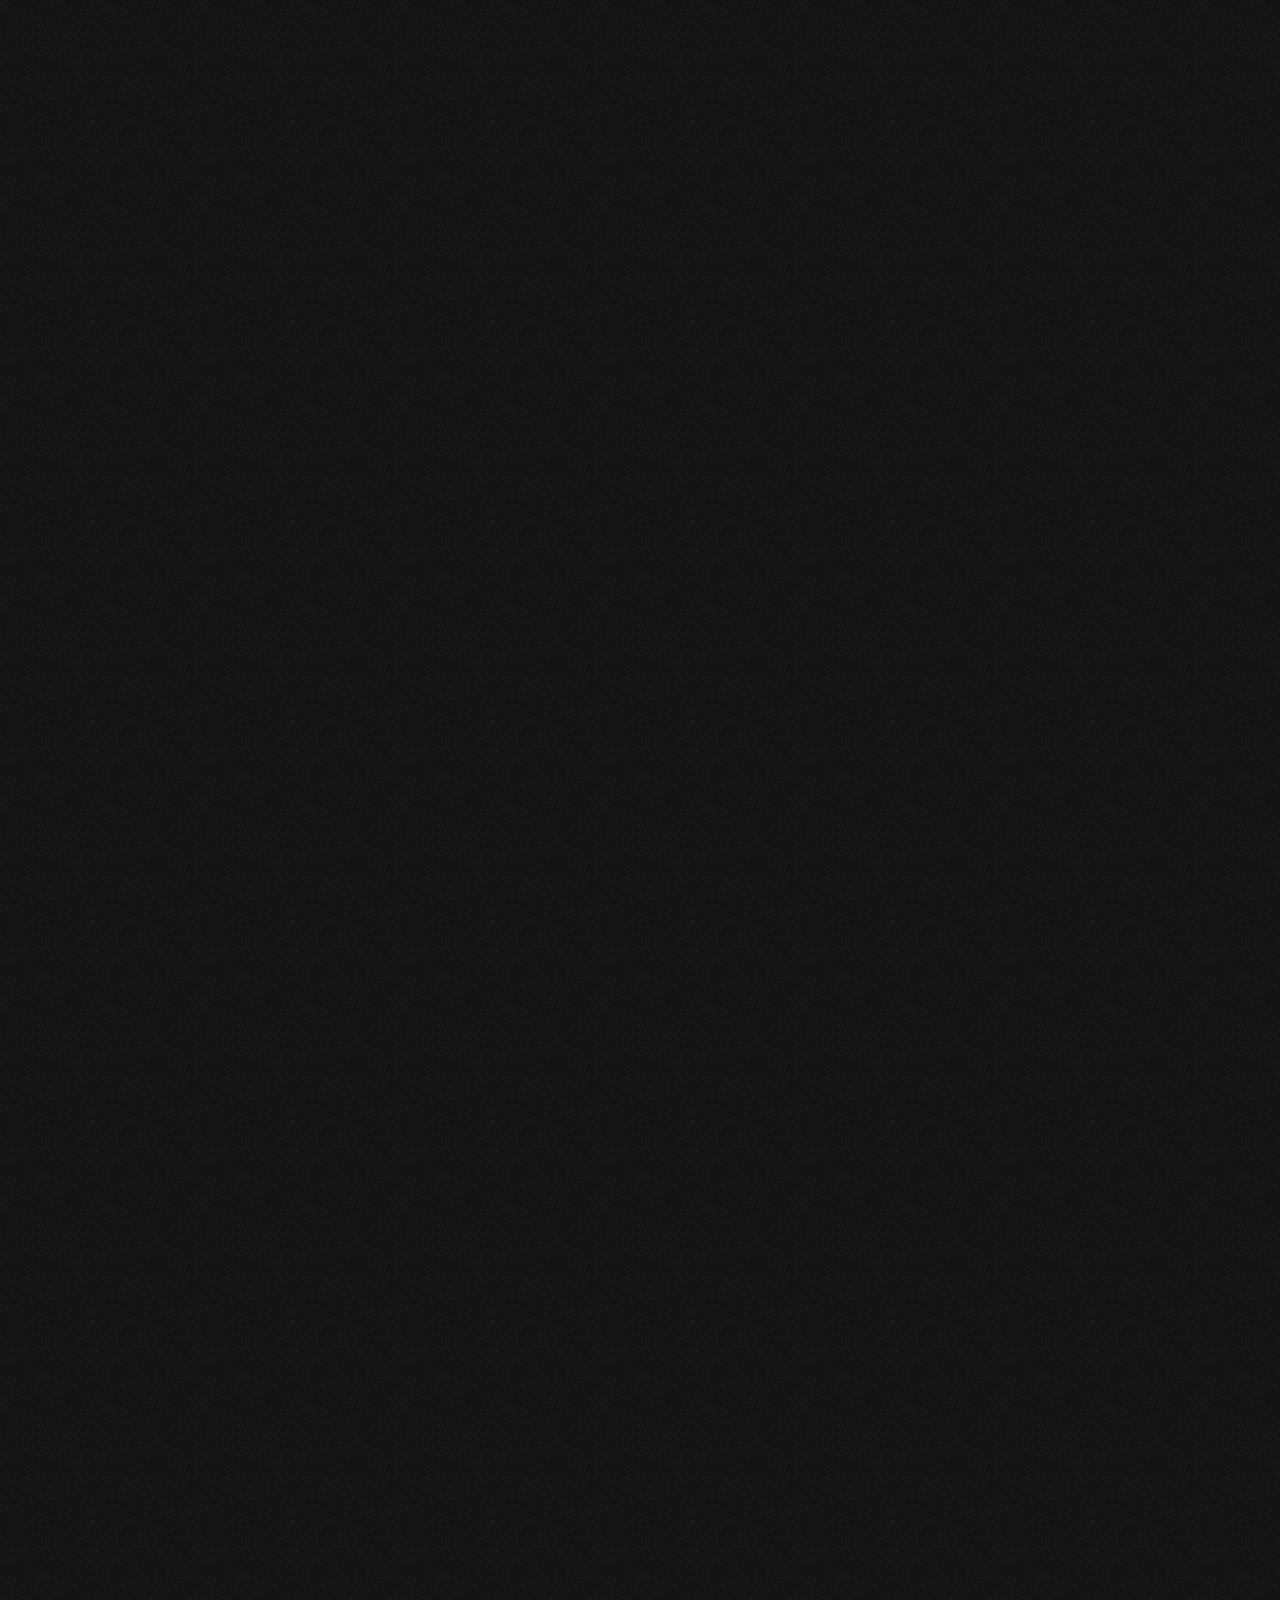
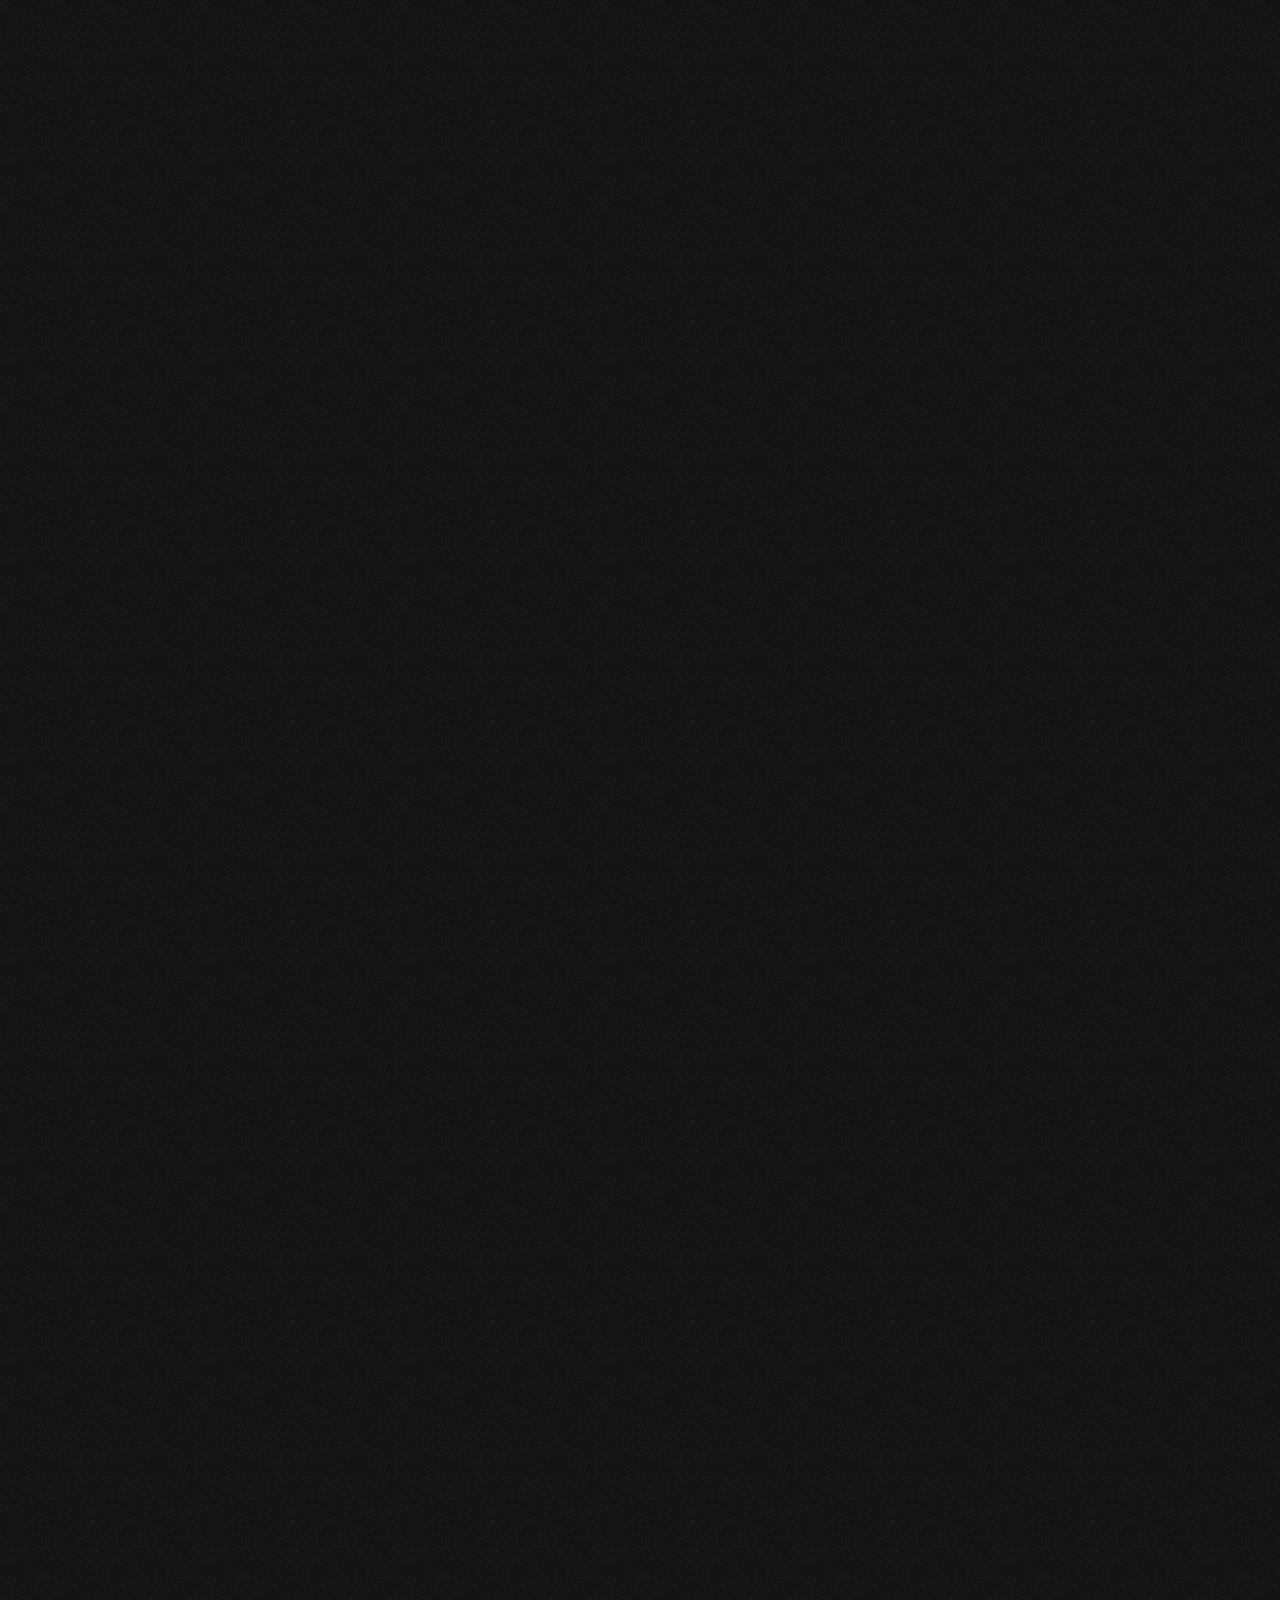
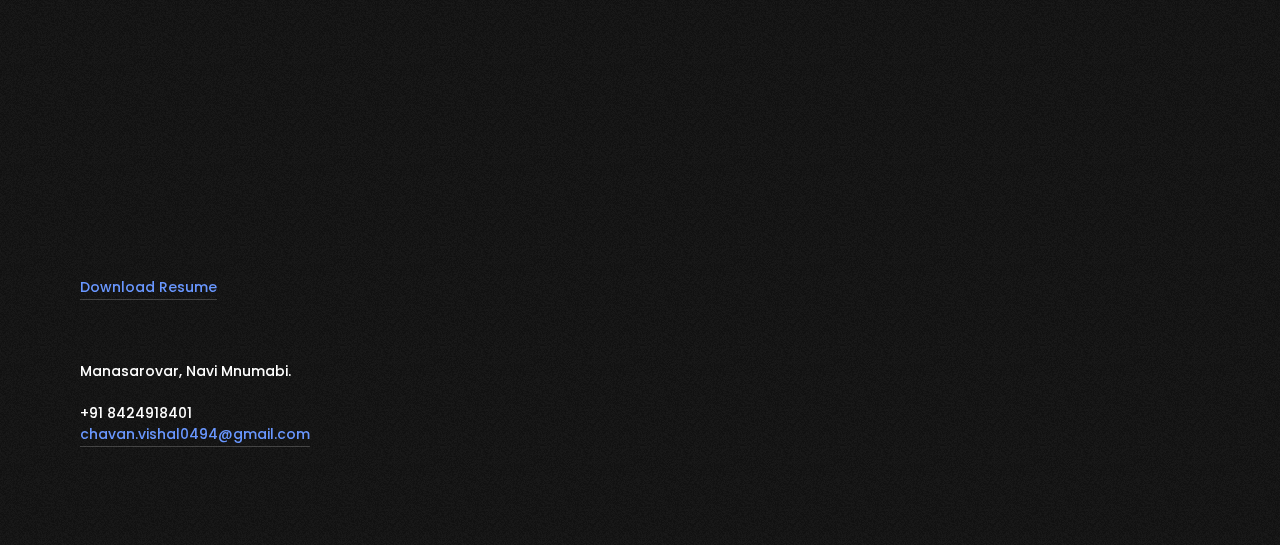
<file: project02.html>
<!DOCTYPE html>
<html lang="en">

<head>

    <title>Project - Interprint Dashboar</title>
    <meta name="viewport" content="width=device-width, initial-scale=1.0" />
    <meta charset="UTF-8" />
        
    <link rel="icon" type="image/ico" href="favicon.ico" />
    <link href="style.css" rel="stylesheet" />
    <link rel="stylesheet" href="css/font-awesome.min.css">
    <link href='https://fonts.googleapis.com/css?family=Roboto:400,300' rel='stylesheet' type='text/css'>
    <link href="https://fonts.googleapis.com/css?family=Poppins:500,600" rel="stylesheet">    
    <style type="text/css">
        .loading-dot {
    border-radius:100%;
    height:10px;
    width:10px;
    background-color: #292929;
    position:absolute;
    left:0;
    right:0;
    margin:auto;
    top:0;
    bottom:0;
    box-shadow: 0px 40px 0px 0px #292929,0px -40px 0px 0px #292929,40px 0px 0px 0px #292929,-40px 0px 0px 0px #292929,
    40px 40px 0px 0px #292929,-40px -40px 0px 0px #292929,40px -40px 0px 0px #292929,-40px 40px 0px 0px #292929;
    -webkit-animation: load 2s infinite linear;
    -moz-animation: load 2s infinite linear;
    -o-animation: load 3s infinite linear;
    animation:load 2.6s infinite linear;
}


@-webkit-keyframes load {
  0%   {
    -webkit-transform: translate(0px,0px),rotate(0deg); 
    box-shadow: 0px 40px 0px 0px #292929,0px -40px 0px 0px #292929,40px 0px 0px 0px #292929,-40px 0px 0px 0px #292929,
    40px 40px 0px 0px #292929,-40px -40px 0px 0px #292929,40px -40px 0px 0px #292929,-40px 40px 0px 0px #292929;
  }

  25%{
    box-shadow: 0px 40px 0px 0px #292929,0px -40px 0px 0px #292929,40px 0px 0px 0px #292929,-40px 0px 0px 0px #292929,
    -40px -40px 0px 0px #292929,40px 40px 0px 0px #292929,-40px 40px 0px 0px #292929,40px -40px 0px 0px #292929;
  }

  50%{
    box-shadow: 0px -40px 0px 0px #292929,0px 40px 0px 0px #292929,-40px 0px 0px 0px #292929,40px 0px 0px 0px #292929,
    -40px -40px 0px 0px #292929,40px 40px 0px 0px #292929,-40px 40px 0px 0px #292929,40px -40px 0px 0px #292929;
  }

  70%{
    box-shadow: 0px 0px 0px 0px #292929,0px 0px 0px 0px #292929,0px 0px 0px 0px #292929,0px 0px 0px 0px #292929,
    0px 0px 0px 0px #292929,0px 0px 0px 0px #292929,0px 0px 0px 0px #292929,0px 0px 0px 0px #292929;
  }

  75%{
    box-shadow: 0px 0px 0px 0px #292929,0px 0px 0px 0px #292929,0px 0px 0px 0px #292929,0px 0px 0px 0px #292929,
    0px 0px 0px 0px #292929,0px 0px 0px 0px #292929,0px 0px 0px 0px #292929,0px 0px 0px 0px #292929;
    height:10px;
    width:10px;
  }

  80%{
    -webkit-transform: translate(0px,0px) rotate(360deg); 
    box-shadow: 0px 0px 0px 0px #292929,0px 0px 0px 0px #292929,0px 0px 0px 0px #292929,0px 0px 0px 0px #292929,
    0px 0px 0px 0px #292929,0px 0px 0px 0px #292929,0px 0px 0px 0px #292929,0px 0px 0px 0px #292929;
    background-color: #292929;
    height:40px;
    width:40px;
  }

  85%{
    -webkit-transform: translate(0px,0px) rotate(360deg);
    box-shadow: 0px 0px 0px 0px #292929,0px 0px 0px 0px #292929,0px 0px 0px 0px #292929,0px 0px 0px 0px #292929,
    0px 0px 0px 0px #292929,0px 0px 0px 0px #292929,0px 0px 0px 0px #292929,0px 0px 0px 0px #292929;
    background-color: #292929; 
    height:40px;
    width:40px;
  }

  90%{
    -webkit-transform: translate(0px,0px) rotate(360deg); 
    box-shadow: 0px 0px 0px 0px #292929,0px 0px 0px 0px #292929,0px 0px 0px 0px #292929,0px 0px 0px 0px #292929,
    0px 0px 0px 0px #292929,0px 0px 0px 0px #292929,0px 0px 0px 0px #292929,0px 0px 0px 0px #292929;
    background-color: #292929; 
    height:10px;
    width:10px;
  }

  95{
    box-shadow: 0px 40px 0px 0px #292929,0px -40px 0px 0px #292929,40px 0px 0px 0px #292929,-40px 0px 0px 0px #292929,
    40px 40px 0px 0px #292929,-40px -40px 0px 0px #292929,40px -40px 0px 0px #292929,-40px 40px 0px 0px #292929;
  }

  100%{
    -webkit-transform: rotate(360deg);
    box-shadow: 0px 40px 0px 0px #292929,0px -40px 0px 0px #292929,40px 0px 0px 0px #292929,-40px 0px 0px 0px #292929,
    40px 40px 0px 0px #292929,-40px -40px 0px 0px #292929,40px -40px 0px 0px #292929,-40px 40px 0px 0px #292929;
  }

}

@-moz-keyframes load {
  0%   {
    -moz-transform: translate(0px,0px),rotate(0deg); 
    box-shadow: 0px 40px 0px 0px #292929,0px -40px 0px 0px #292929,40px 0px 0px 0px #292929,-40px 0px 0px 0px #292929,
    40px 40px 0px 0px #292929,-40px -40px 0px 0px #292929,40px -40px 0px 0px #292929,-40px 40px 0px 0px #292929;
  }

  25%{
    box-shadow: 0px 40px 0px 0px #292929,0px -40px 0px 0px #292929,40px 0px 0px 0px #292929,-40px 0px 0px 0px #292929,
    -40px -40px 0px 0px #292929,40px 40px 0px 0px #292929,-40px 40px 0px 0px #292929,40px -40px 0px 0px #292929;
  }

  50%{
    box-shadow: 0px -40px 0px 0px #292929,0px 40px 0px 0px #292929,-40px 0px 0px 0px #292929,40px 0px 0px 0px #292929,
    -40px -40px 0px 0px #292929,40px 40px 0px 0px #292929,-40px 40px 0px 0px #292929,40px -40px 0px 0px #292929;
  }

  70%{
    box-shadow: 0px 0px 0px 0px #292929,0px 0px 0px 0px #292929,0px 0px 0px 0px #292929,0px 0px 0px 0px #292929,
    0px 0px 0px 0px #292929,0px 0px 0px 0px #292929,0px 0px 0px 0px #292929,0px 0px 0px 0px #292929;
  }

  75%{
    box-shadow: 0px 0px 0px 0px #292929,0px 0px 0px 0px #292929,0px 0px 0px 0px #292929,0px 0px 0px 0px #292929,
    0px 0px 0px 0px #292929,0px 0px 0px 0px #292929,0px 0px 0px 0px #292929,0px 0px 0px 0px #292929;
    height:10px;
    width:10px;
  }

  80%{
    -moz-transform: translate(0px,0px) rotate(360deg); 
    box-shadow: 0px 0px 0px 0px #292929,0px 0px 0px 0px #292929,0px 0px 0px 0px #292929,0px 0px 0px 0px #292929,
    0px 0px 0px 0px #292929,0px 0px 0px 0px #292929,0px 0px 0px 0px #292929,0px 0px 0px 0px #292929;
    background-color: #292929;
    height:40px;
    width:40px;
  }

  85%{
    -moz-transform: translate(0px,0px) rotate(360deg);
    box-shadow: 0px 0px 0px 0px #292929,0px 0px 0px 0px #292929,0px 0px 0px 0px #292929,0px 0px 0px 0px #292929,
    0px 0px 0px 0px #292929,0px 0px 0px 0px #292929,0px 0px 0px 0px #292929,0px 0px 0px 0px #292929;
    background-color: #292929; 
    height:40px;
    width:40px;
  }

  90%{
    -moz-transform: translate(0px,0px) rotate(360deg); 
    box-shadow: 0px 0px 0px 0px #292929,0px 0px 0px 0px #292929,0px 0px 0px 0px #292929,0px 0px 0px 0px #292929,
    0px 0px 0px 0px #292929,0px 0px 0px 0px #292929,0px 0px 0px 0px #292929,0px 0px 0px 0px #292929;
    background-color: #292929; 
    height:10px;
    width:10px;
  }

  95{
    box-shadow: 0px 40px 0px 0px #292929,0px -40px 0px 0px #292929,40px 0px 0px 0px #292929,-40px 0px 0px 0px #292929,
    40px 40px 0px 0px #292929,-40px -40px 0px 0px #292929,40px -40px 0px 0px #292929,-40px 40px 0px 0px #292929;
  }

  100%{
    -moz-transform: rotate(360deg);
    box-shadow: 0px 40px 0px 0px #292929,0px -40px 0px 0px #292929,40px 0px 0px 0px #292929,-40px 0px 0px 0px #292929,
    40px 40px 0px 0px #292929,-40px -40px 0px 0px #292929,40px -40px 0px 0px #292929,-40px 40px 0px 0px #292929;
  }

}

@keyframes load {
  0%   {
    transform: translate(0px,0px),rotate(0deg); 
    box-shadow: 0px 40px 0px 0px #292929,0px -40px 0px 0px #292929,40px 0px 0px 0px #292929,-40px 0px 0px 0px #292929,
    40px 40px 0px 0px #292929,-40px -40px 0px 0px #292929,40px -40px 0px 0px #292929,-40px 40px 0px 0px #292929;
  }

  25%{
    box-shadow: 0px 40px 0px 0px #292929,0px -40px 0px 0px #292929,40px 0px 0px 0px #292929,-40px 0px 0px 0px #292929,
    -40px -40px 0px 0px #292929,40px 40px 0px 0px #292929,-40px 40px 0px 0px #292929,40px -40px 0px 0px #292929;
  }

  50%{
    box-shadow: 0px -40px 0px 0px #292929,0px 40px 0px 0px #292929,-40px 0px 0px 0px #292929,40px 0px 0px 0px #292929,
    -40px -40px 0px 0px #292929,40px 40px 0px 0px #292929,-40px 40px 0px 0px #292929,40px -40px 0px 0px #292929;
  }

  70%{
    box-shadow: 0px 0px 0px 0px #292929,0px 0px 0px 0px #292929,0px 0px 0px 0px #292929,0px 0px 0px 0px #292929,
    0px 0px 0px 0px #292929,0px 0px 0px 0px #292929,0px 0px 0px 0px #292929,0px 0px 0px 0px #292929;
  }

  75%{
    box-shadow: 0px 0px 0px 0px #292929,0px 0px 0px 0px #292929,0px 0px 0px 0px #292929,0px 0px 0px 0px #292929,
    0px 0px 0px 0px #292929,0px 0px 0px 0px #292929,0px 0px 0px 0px #292929,0px 0px 0px 0px #292929;
    height:10px;
    width:10px;
  }

  80%{
    transform: translate(0px,0px) rotate(360deg); 
    box-shadow: 0px 0px 0px 0px #292929,0px 0px 0px 0px #292929,0px 0px 0px 0px #292929,0px 0px 0px 0px #292929,
    0px 0px 0px 0px #292929,0px 0px 0px 0px #292929,0px 0px 0px 0px #292929,0px 0px 0px 0px #292929;
    background-color: #292929;
    height:40px;
    width:40px;
  }

  85%{
    transform: translate(0px,0px) rotate(360deg);
    box-shadow: 0px 0px 0px 0px #292929,0px 0px 0px 0px #292929,0px 0px 0px 0px #292929,0px 0px 0px 0px #292929,
    0px 0px 0px 0px #292929,0px 0px 0px 0px #292929,0px 0px 0px 0px #292929,0px 0px 0px 0px #292929;
    background-color: #292929; 
    height:40px;
    width:40px;
  }

  90%{
    transform: translate(0px,0px) rotate(360deg); 
    box-shadow: 0px 0px 0px 0px #292929,0px 0px 0px 0px #292929,0px 0px 0px 0px #292929,0px 0px 0px 0px #292929,
    0px 0px 0px 0px #292929,0px 0px 0px 0px #292929,0px 0px 0px 0px #292929,0px 0px 0px 0px #292929;
    background-color: #292929; 
    height:10px;
    width:10px;
  }

  95{
    box-shadow: 0px 40px 0px 0px #292929,0px -40px 0px 0px #292929,40px 0px 0px 0px #292929,-40px 0px 0px 0px #292929,
    40px 40px 0px 0px #292929,-40px -40px 0px 0px #292929,40px -40px 0px 0px #292929,-40px 40px 0px 0px #292929;
  }

  100%{
    transform: rotate(360deg);
    box-shadow: 0px 40px 0px 0px #292929,0px -40px 0px 0px #292929,40px 0px 0px 0px #292929,-40px 0px 0px 0px #292929,
    40px 40px 0px 0px #292929,-40px -40px 0px 0px #292929,40px -40px 0px 0px #292929,-40px 40px 0px 0px #292929;
  }

}
@-o-keyframes load {
  0%   {
    -o-transforms: translate(0px,0px),rotate(0deg); 
    box-shadow: 0px 40px 0px 0px #292929,0px -40px 0px 0px #292929,40px 0px 0px 0px #292929,-40px 0px 0px 0px #292929,
    40px 40px 0px 0px #292929,-40px -40px 0px 0px #292929,40px -40px 0px 0px #292929,-40px 40px 0px 0px #292929;
  }

  25%{
    box-shadow: 0px 40px 0px 0px #292929,0px -40px 0px 0px #292929,40px 0px 0px 0px #292929,-40px 0px 0px 0px #292929,
    -40px -40px 0px 0px #292929,40px 40px 0px 0px #292929,-40px 40px 0px 0px #292929,40px -40px 0px 0px #292929;
  }

  50%{
    box-shadow: 0px -40px 0px 0px #292929,0px 40px 0px 0px #292929,-40px 0px 0px 0px #292929,40px 0px 0px 0px #292929,
    -40px -40px 0px 0px #292929,40px 40px 0px 0px #292929,-40px 40px 0px 0px #292929,40px -40px 0px 0px #292929;
  }

  70%{
    box-shadow: 0px 0px 0px 0px #292929,0px 0px 0px 0px #292929,0px 0px 0px 0px #292929,0px 0px 0px 0px #292929,
    0px 0px 0px 0px #292929,0px 0px 0px 0px #292929,0px 0px 0px 0px #292929,0px 0px 0px 0px #292929;
  }

  75%{
    box-shadow: 0px 0px 0px 0px #292929,0px 0px 0px 0px #292929,0px 0px 0px 0px #292929,0px 0px 0px 0px #292929,
    0px 0px 0px 0px #292929,0px 0px 0px 0px #292929,0px 0px 0px 0px #292929,0px 0px 0px 0px #292929;
    height:10px;
    width:10px;
  }

  80%{
    -o-transforms: translate(0px,0px) rotate(360deg); 
    box-shadow: 0px 0px 0px 0px #292929,0px 0px 0px 0px #292929,0px 0px 0px 0px #292929,0px 0px 0px 0px #292929,
    0px 0px 0px 0px #292929,0px 0px 0px 0px #292929,0px 0px 0px 0px #292929,0px 0px 0px 0px #292929;
    background-color: #292929;
    height:40px;
    width:40px;
  }

  85%{
    -o-transforms: translate(0px,0px) rotate(360deg);
    box-shadow: 0px 0px 0px 0px #292929,0px 0px 0px 0px #292929,0px 0px 0px 0px #292929,0px 0px 0px 0px #292929,
    0px 0px 0px 0px #292929,0px 0px 0px 0px #292929,0px 0px 0px 0px #292929,0px 0px 0px 0px #292929;
    background-color: #292929; 
    height:40px;
    width:40px;
  }

  90%{
    -o-transforms: translate(0px,0px) rotate(360deg); 
    box-shadow: 0px 0px 0px 0px #292929,0px 0px 0px 0px #292929,0px 0px 0px 0px #292929,0px 0px 0px 0px #292929,
    0px 0px 0px 0px #292929,0px 0px 0px 0px #292929,0px 0px 0px 0px #292929,0px 0px 0px 0px #292929;
    background-color: #292929; 
    height:10px;
    width:10px;
  }

  95{
    box-shadow: 0px 40px 0px 0px #292929,0px -40px 0px 0px #292929,40px 0px 0px 0px #292929,-40px 0px 0px 0px #292929,
    40px 40px 0px 0px #292929,-40px -40px 0px 0px #292929,40px -40px 0px 0px #292929,-40px 40px 0px 0px #292929;
  }

  100%{
    -o-transforms: rotate(360deg);
    box-shadow: 0px 40px 0px 0px #292929,0px -40px 0px 0px #292929,40px 0px 0px 0px #292929,-40px 0px 0px 0px #292929,
    40px 40px 0px 0px #292929,-40px -40px 0px 0px #292929,40px -40px 0px 0px #292929,-40px 40px 0px 0px #292929;
  }

}

    </style>
</head>
    






<body class="hidden">
    
     <div class="page-overlay from-bottom">
   
        <div class="animate-box-bottom loader">
            <div class="loading-dot"></div>
        </div>     
    </div>
    
    <main>
    
    
    <div class="cd-index cd-main-content">
    
    <!-- Page Content -->
    <div id="page-content" class="light-content color-content grain-page" data-bgcolor="#111" data-textcolor="#6997ff">
        
        
    
        <!-- Header -->
        <header class="scroll-hide">
            <div id="header-container">
        
            <!-- Logo -->
            <div id="logo">
                <a class="ajax-link" data-type="page-transition" href="index.html">
                    <img class="black-logo" src="images/logo-black.png" alt="Logo Black">
                    <img class="white-logo" src="images/logo-white.png" alt="Logo White">
                    <img class="color-logo" src="images/logo-blue.png" alt="Logo White">
                </a>
            </div>
            <!--/Logo -->
            
            <!-- Menu Burger -->
            <div id="menu-burger">
                <span></span>
                <span></span>
                <span></span>
                <span></span>
            </div>
            <!--/Menu Burger -->
        
            </div>
        </header>
        <!--/Header -->
        
        
        <!-- Menu Overlay -->
        <div id="menu-overlay">
            
            <div class="outer">
                <div class="inner">
                
                    <div id="close-menu"></div>                
                    
                   <nav>                    
                        <ul class="main-menu">
                            <li><a class="ajax-link menu-link" data-type="page-transition" href="index.html"><span></span>Home</a></li>
                            <li><a class="ajax-link menu-link" data-type="page-transition" href="about.html"><span></span>About Me</a></li>
                        </ul>                
                    </nav>
                    
                                
                    
                </div>
            </div>
        
        </div>
        <!-- Menu Overlay -->
        
        
        <!-- Share Project -->
        <div class="page-action-overlay">
            <div class="outer">
                <div class="inner">
                    <div class="close-page-action"></div>
                    
                </div>
            </div>
        </div>
        <!--/Share Project -->
        
        
        <!-- Main -->
        <div id="main">
        
        	
            <!-- Hero Section -->
            <div id="hero">
                <div id="hero-styles" class="opacity-onscroll scale-onscroll">
                	<div id="hero-bg-image" class="light-content" style="background-image:url(images/projects/02hero.jpg)"><div id="grain-hero"></div></div>
                
                    <div id="hero-caption">
                        <div class="inner">
                           
                            <div class="hero-title">UI — UX for Interprint's Dashboard.</div>
                             <hr>
                             <div class="hero-subtitle">Scroll to explore.</div>                         
                        </div>
                    </div>
                
                </div>
            </div>            
            <div id="hero-height" class="hidden"></div>
            <!--/Hero Section -->
            
            
            <!-- Main Content -->
            <div id="main-content" style="">
                           
                <!-- Row --> 
                <div class="vc_row full text-align-center has-animation row_padding_top row_padding_bottom" data-delay="10">
                    
                    <div class="container">
                                  
                        <div class="has-animation" data-delay="100">
                         <!--  <a href="images/projects/Artboard 1.png" > -->
                            <img src="images/projects/dashboard/Interprint-Dashboard_03-min.png" />
                           <img src="images/projects/dashboard/Interprint-Dashboard_04-min.png" />
                           <img src="images/projects/dashboard/Interprint-Dashboard_05-min.png" />
                           <img src="images/projects/dashboard/Interprint-Dashboard_06-min.png" />
                           <img src="images/projects/dashboard/Interprint-Dashboard_07-min.png" />
                           <img src="images/projects/dashboard/Interprint-Dashboard_08-min.png" />
                           <img src="images/projects/dashboard/Interprint-Dashboard_09-min.png" />
                           <img src="images/projects/dashboard/Interprint-Dashboard_10-min.png" />
                           <img src="images/projects/dashboard/Interprint-Dashboard_11-min.png" />
                           <img src="images/projects/dashboard/Interprint-Dashboard_12-min.png" />
                           <img src="images/projects/dashboard/Interprint-Dashboard_13-min.png" />
                           <img src="images/projects/dashboard/Interprint-Dashboard_14-min.png" />
                           <img src="images/projects/dashboard/Interprint-Dashboard_15-min.png" />
                           <img src="images/projects/dashboard/Interprint-Dashboard_16-min.png" />
                           
                          </a>
                        </div>
                       
                        
                    </div>
                    
                </div>

                 <div id="project-nav" class="has-animation" data-delay="100">
                    
                    <a  class="ajax-link project-next" data-type="page-transition" href="project03.html">
                    <div class="nav-project-title">New Era Machines</div>
                    <div class="nav-title">next</div>
                    
                    </a>
                </div>
                <!--/Row -->
                        
            </div>
            <!--/Main Content -->
            
            
            
            <!-- Footer -->
            <footer id="grain-footear" class="hidden">                
                
                <a id="page-action-holder" class="ajax-link" href="index.html" data-type="page-transition" data-tooltip="Back to Works" data-placement="top">
                    <div id="backtoworks">                                                    
						<svg version="1.1" xmlns="http://www.w3.org/2000/svg" x="0px" y="0px" width="50px" height="50px" viewBox="0 0 80 80" xml:space="preserve">
                            <circle class="circle-action is-inner" cx="40" cy="40" r="36" />
                            <circle class="circle-action is-outer" cx="40" cy="40" r="36" />
                        </svg>
                        <i class="fa fa-times" aria-hidden="true"></i>
                    </div>                        	
                </a>
                
                <div id="socials-holder">
                    <ul class="socials-text">                  
                        <li><a href="https://www.linkedin.com/in/vch0494/" target="_blank">LinkedIn</a></li>
                         <li><a href="https://dribbble.com/Vishal_Chavan" target="_blank">Dribbble</a></li>
                        <li><a href="https://www.behance.net/VishalChavan" target="_blank">Behance</a></li>
                    </ul>
                </div>
                
                
                  <div class="footer-info">
                      <a class="link" href="https://github.com/VishalCh1/portfolio/raw/master/files/VishalChavanResume.pdf" target="_blank">Download Resume</a>
                    <br><br>
                    <br><br>
                    Manasarovar, Navi Mnumabi.
                    <br><br>
                    +91 8424918401<br>
                    <a class="link" href="mailto:chavan.vishal0494@gmail.com">chavan.vishal0494@gmail.com</a>  
                </div>           
            
            </footer>
            <!--/Footer -->
            
        </div>
        <!--/Main -->  
 
 
	</div>    
	<!--/Page Content -->
    
    </div>
</main>
    
    
    <div class="cd-cover-layer"></div>
    
		
    <script src="js/jquery.min.js"></script>
    <script src="js/plugins.js"></script>
    <script src="js/scripts.js"></script>



</body>


<!-- Mirrored from clapat.ro/themes/cubez/project02.html by HTTrack Website Copier/3.x [XR&CO'2014], Fri, 22 Dec 2017 18:13:30 GMT -->
</html>
</file>
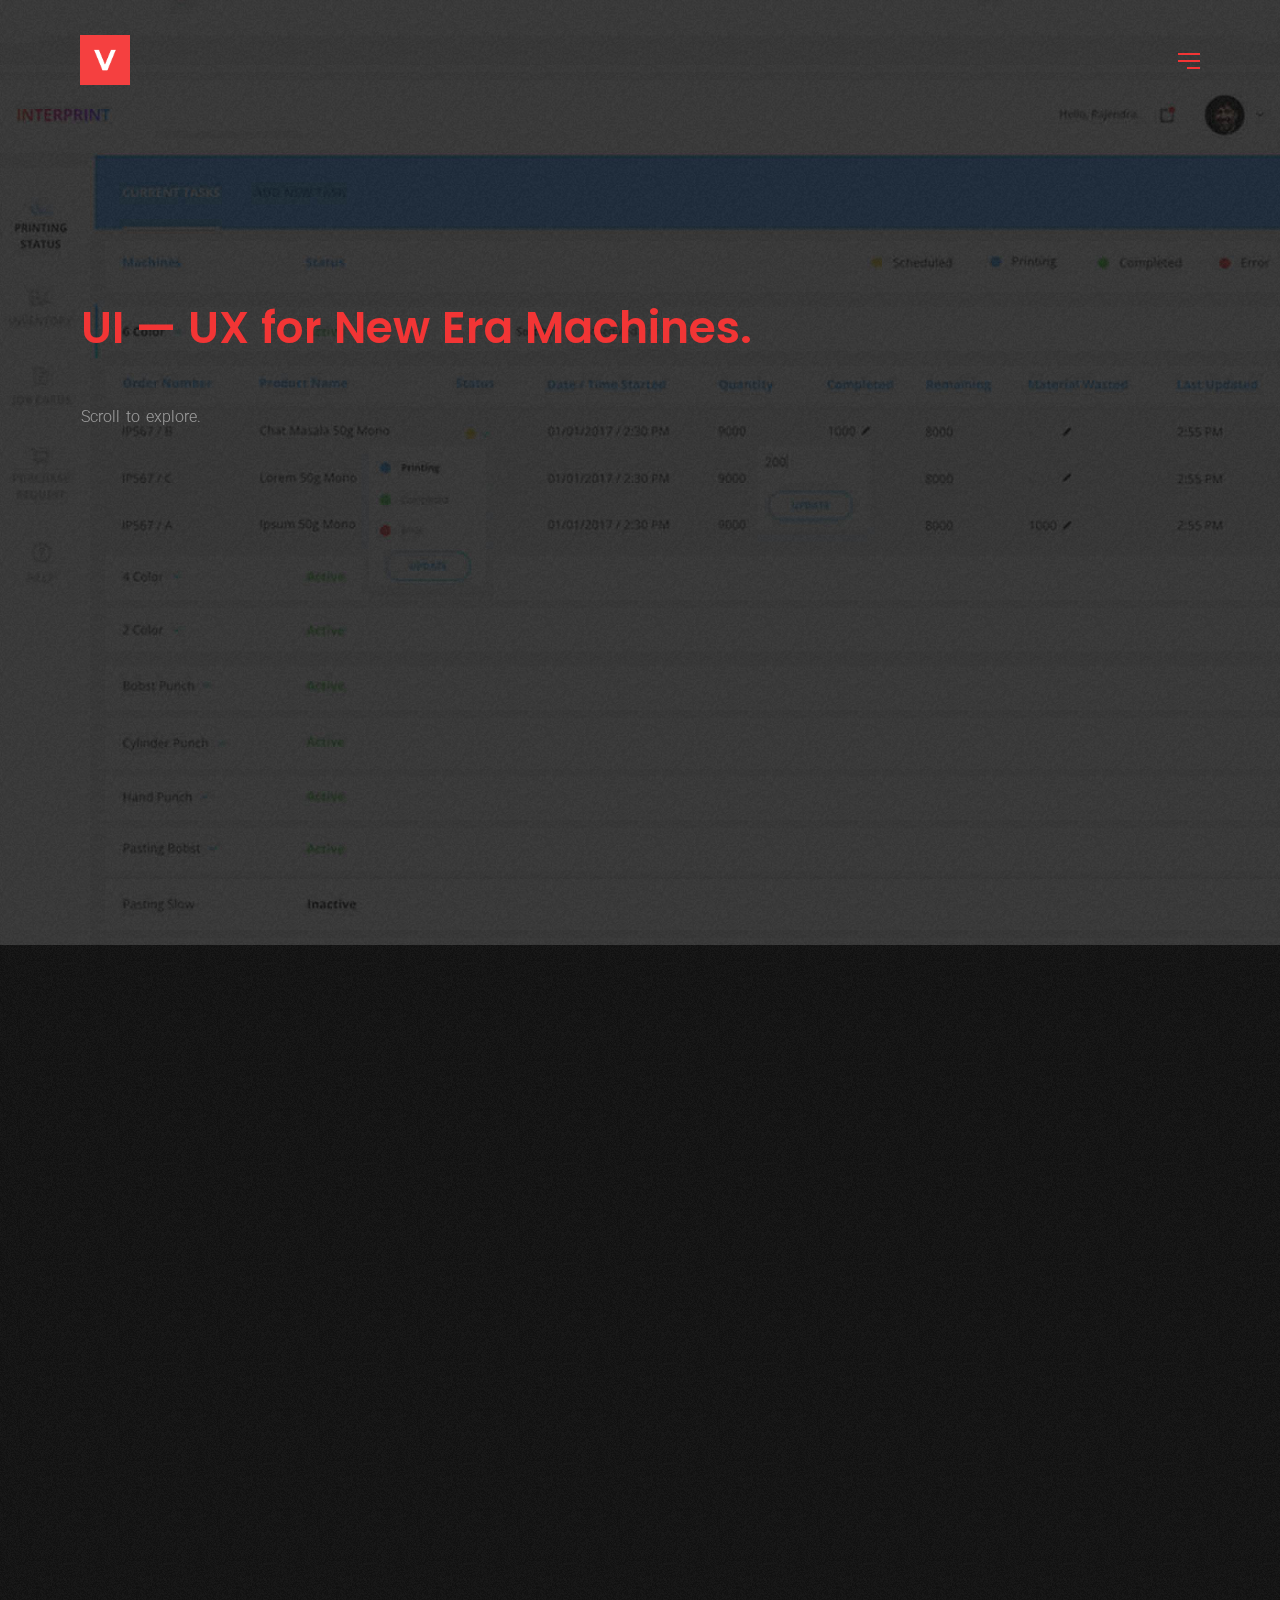
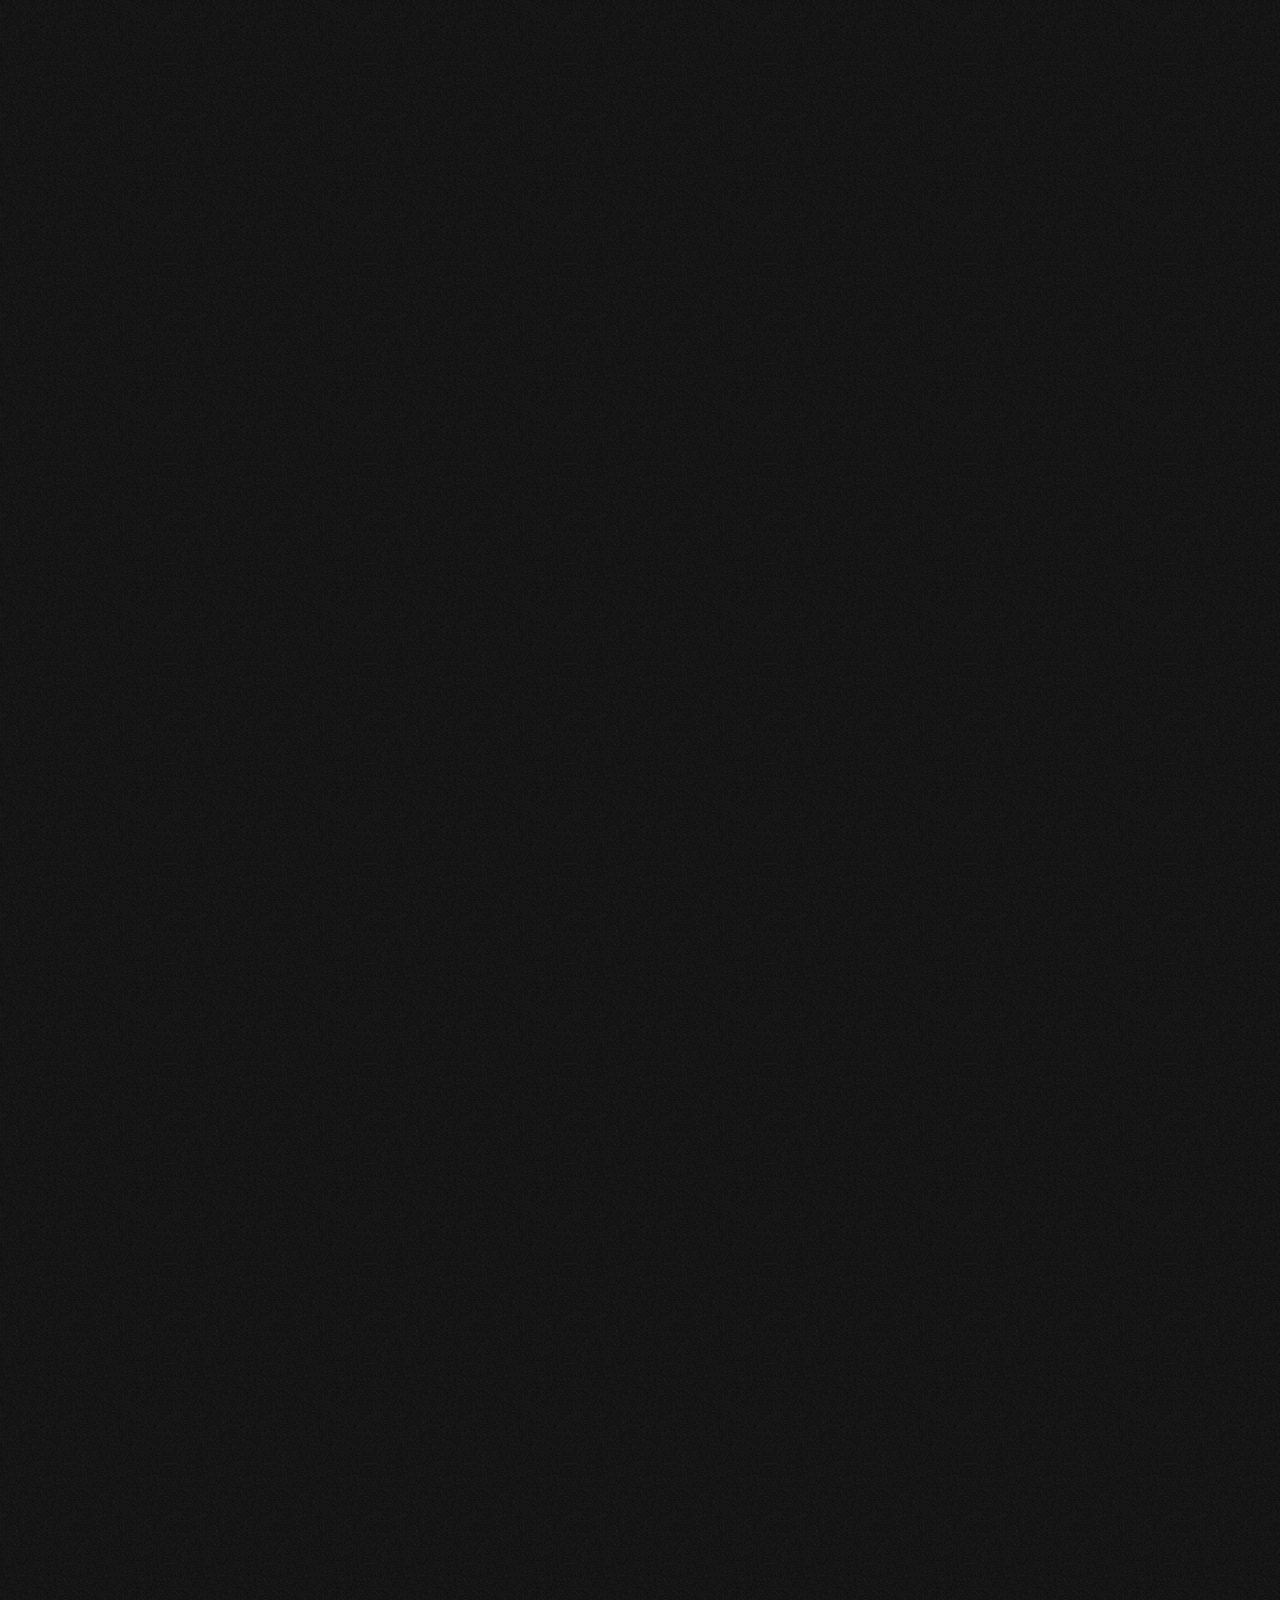
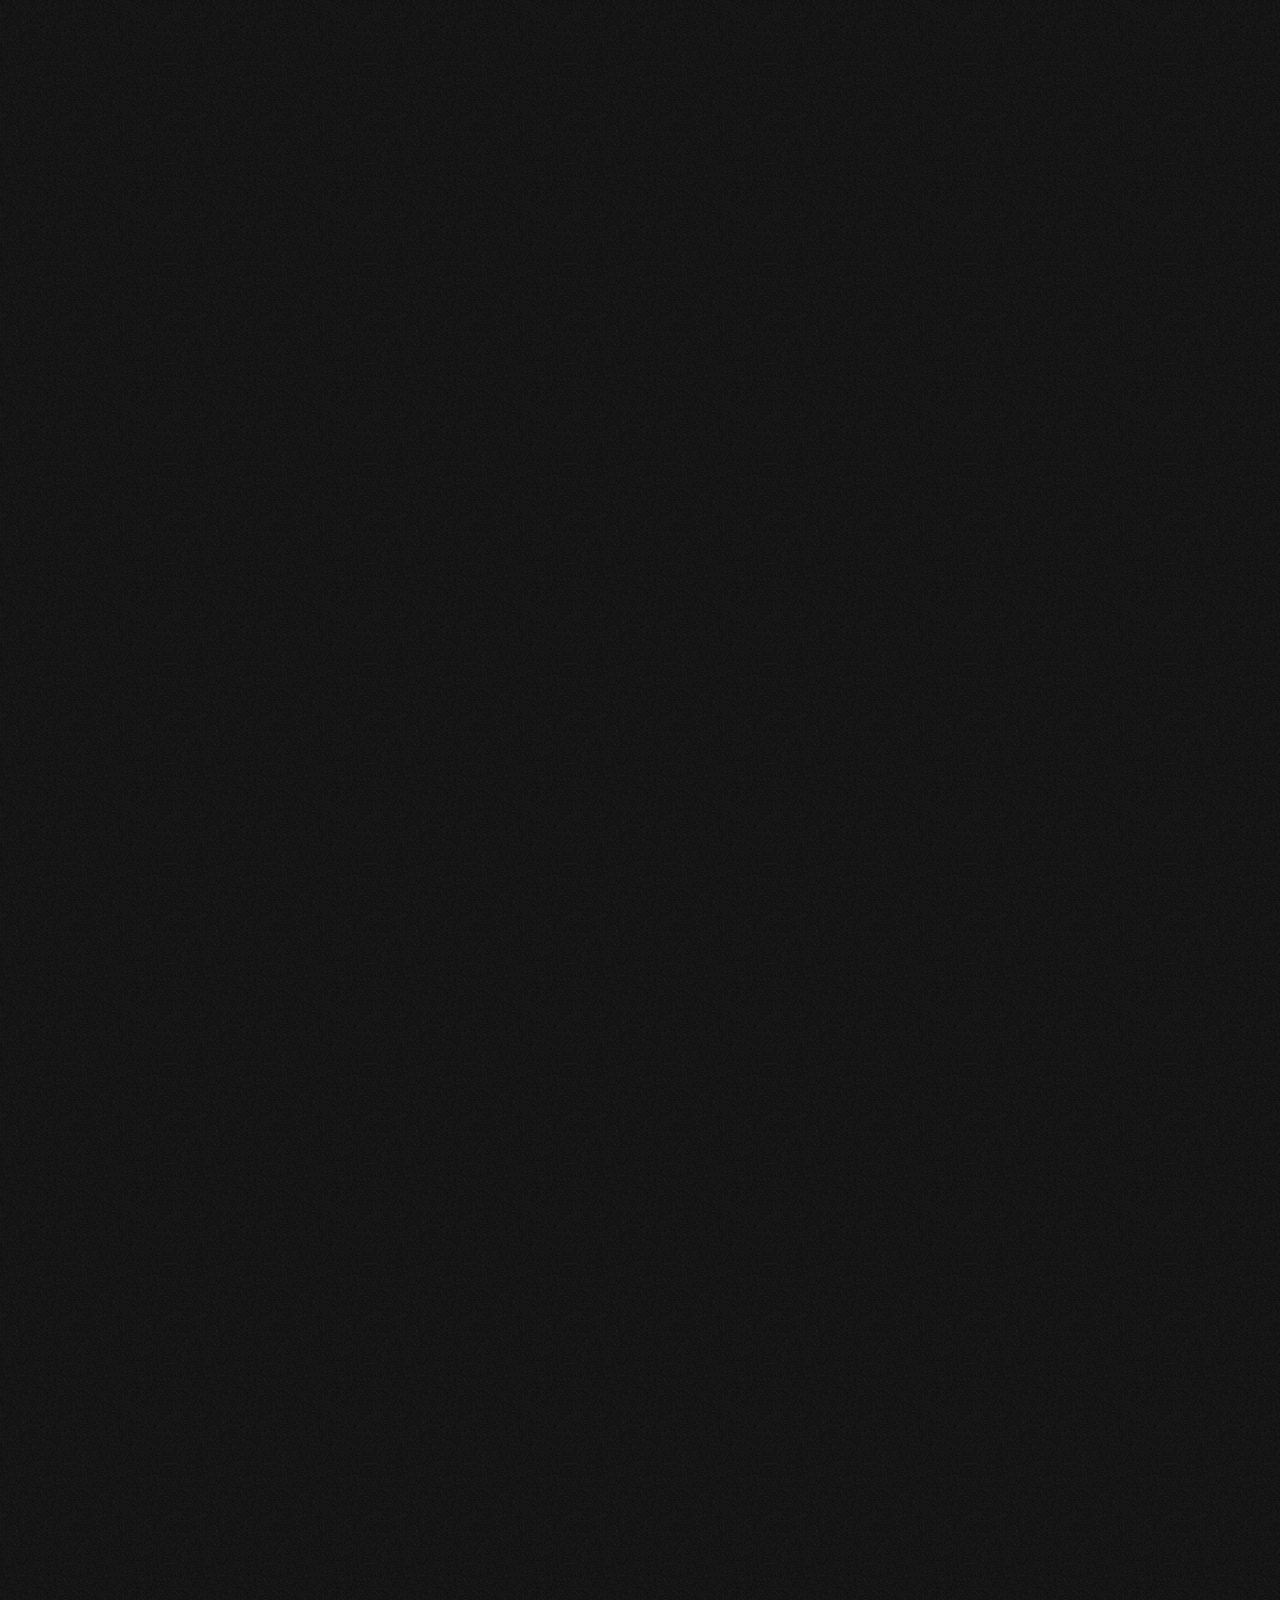
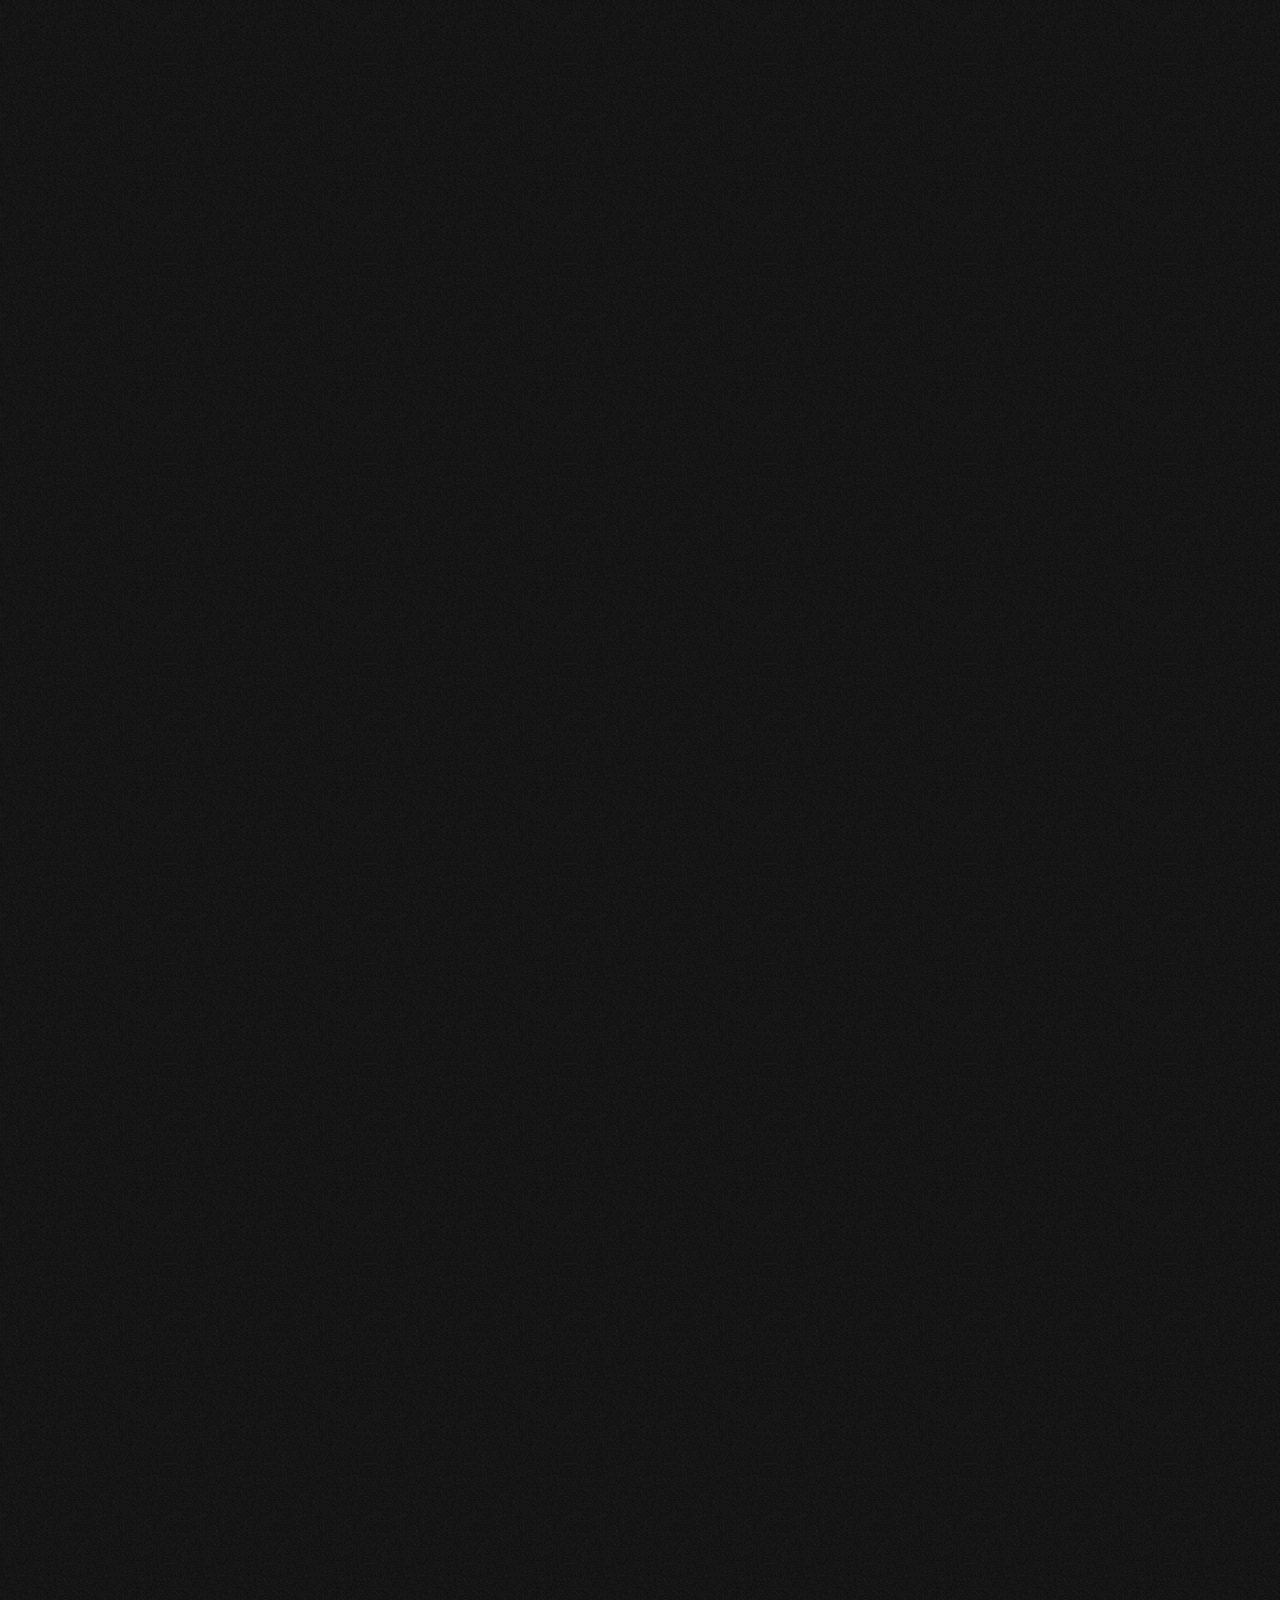
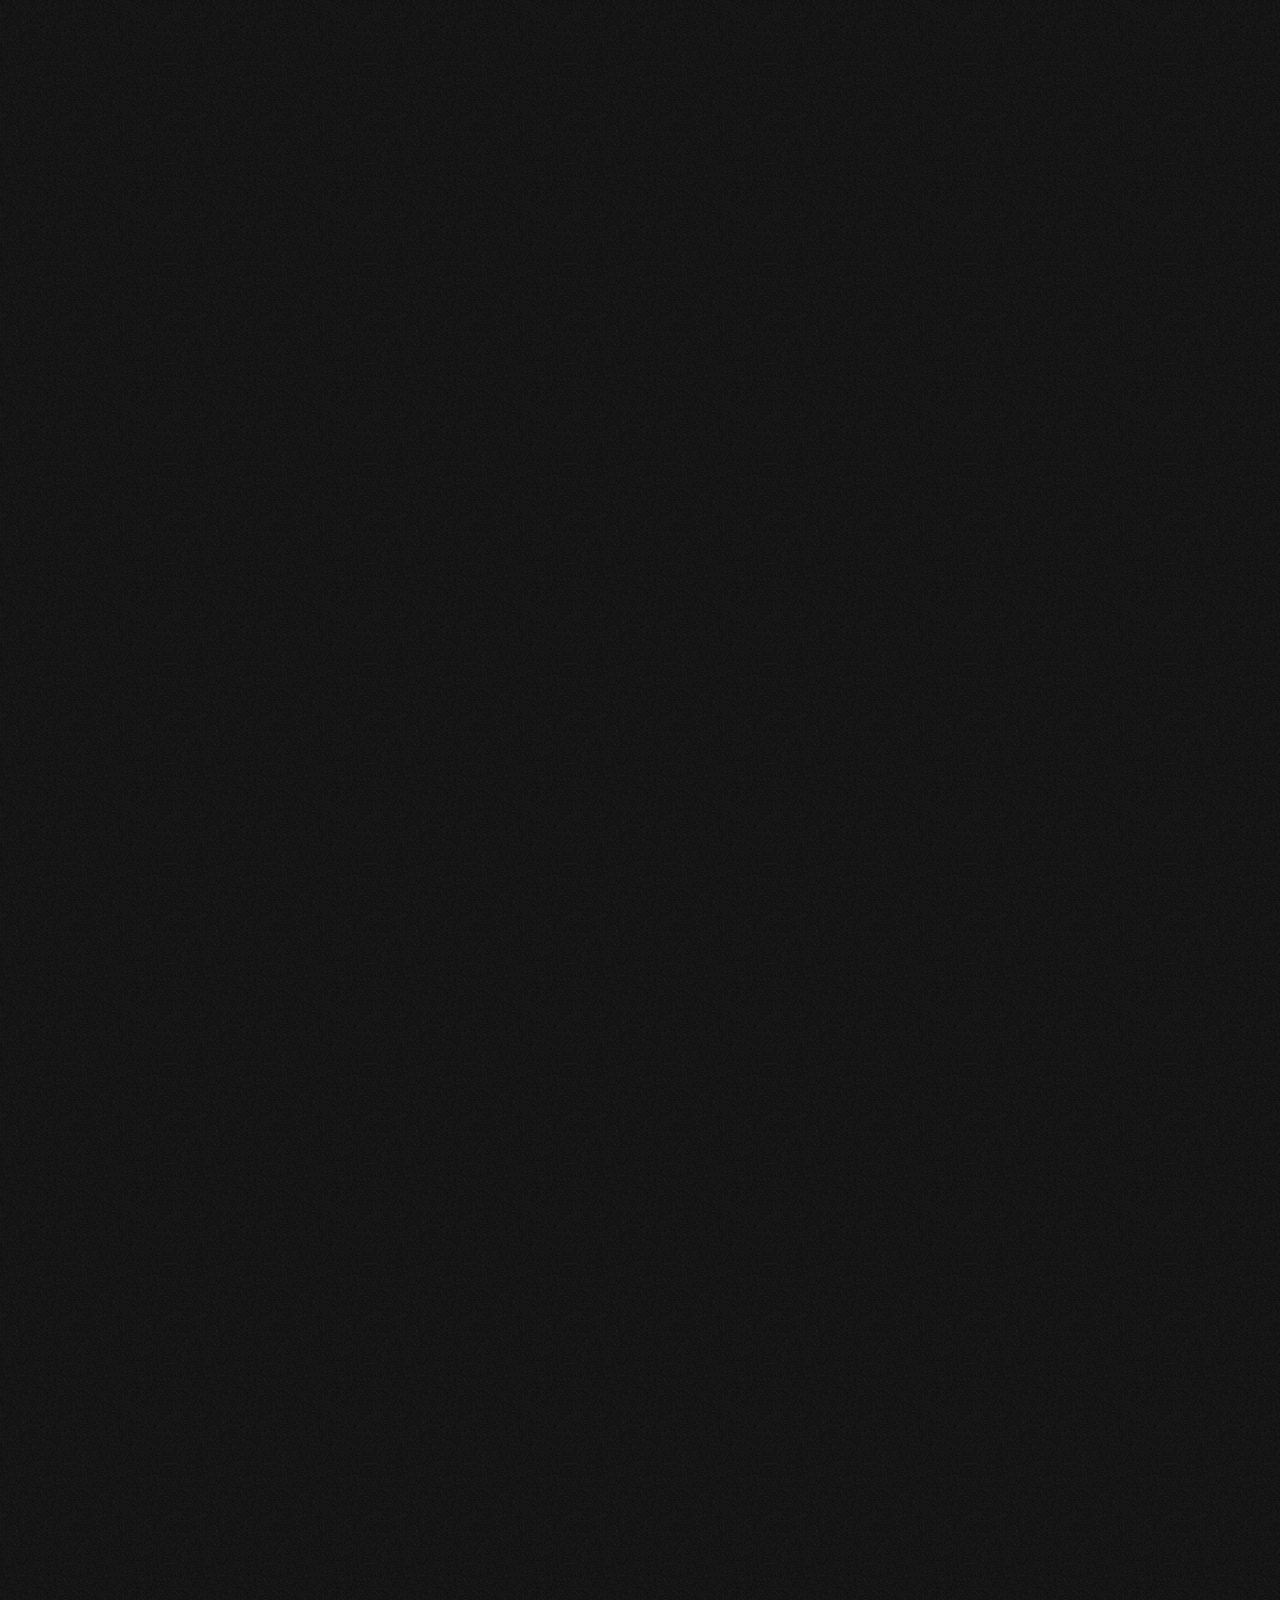
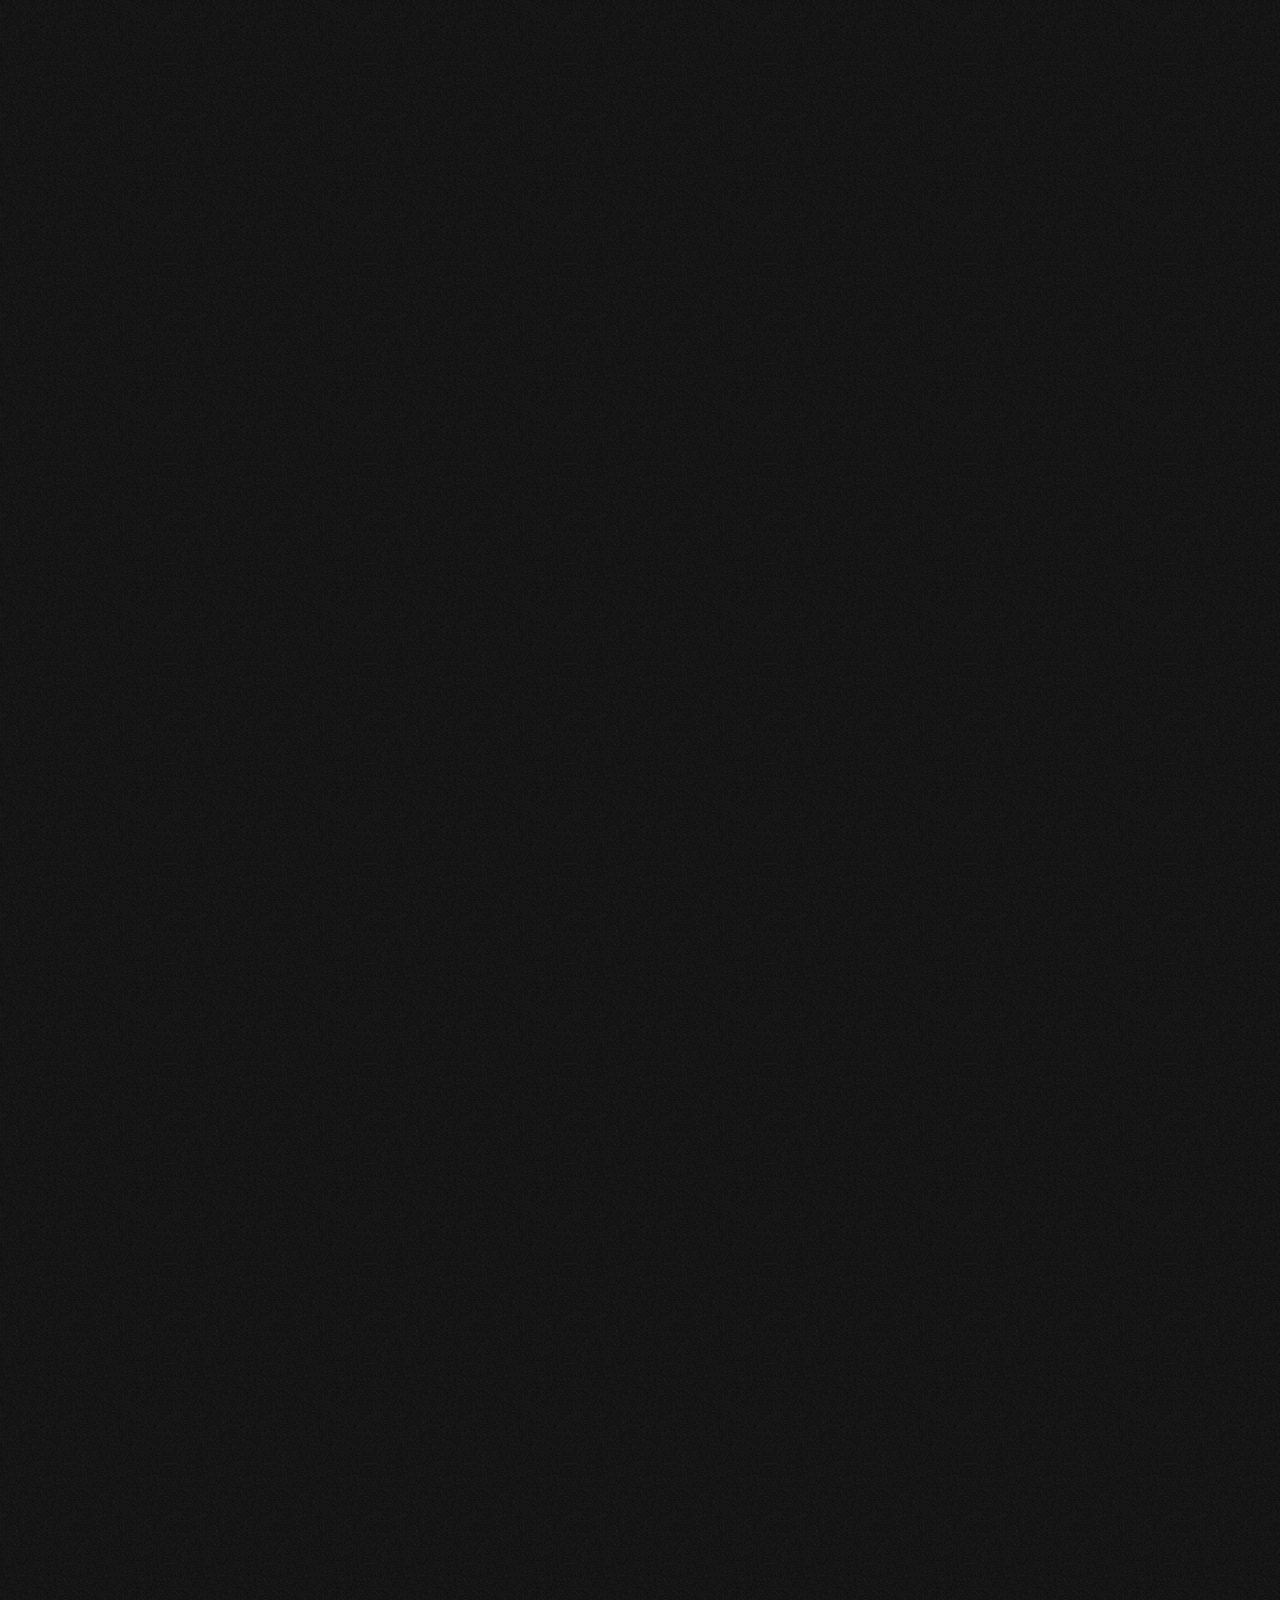
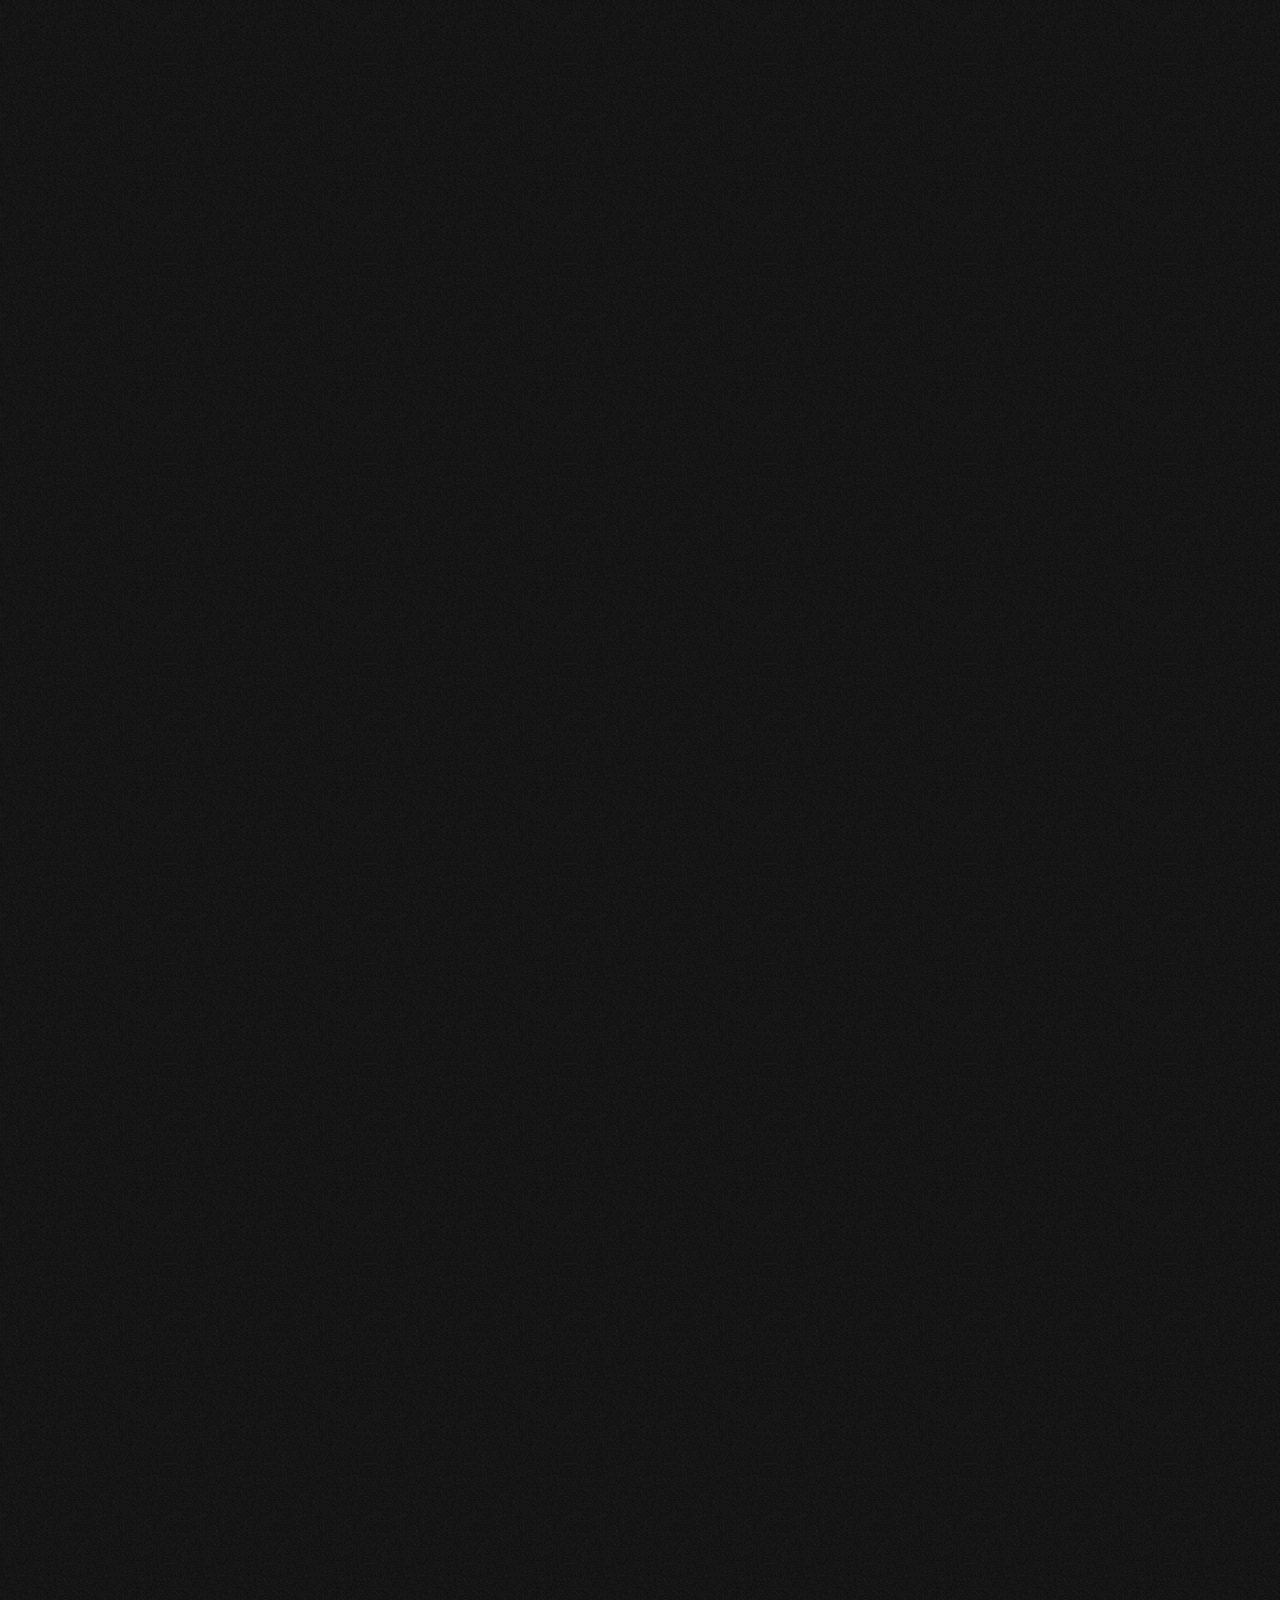
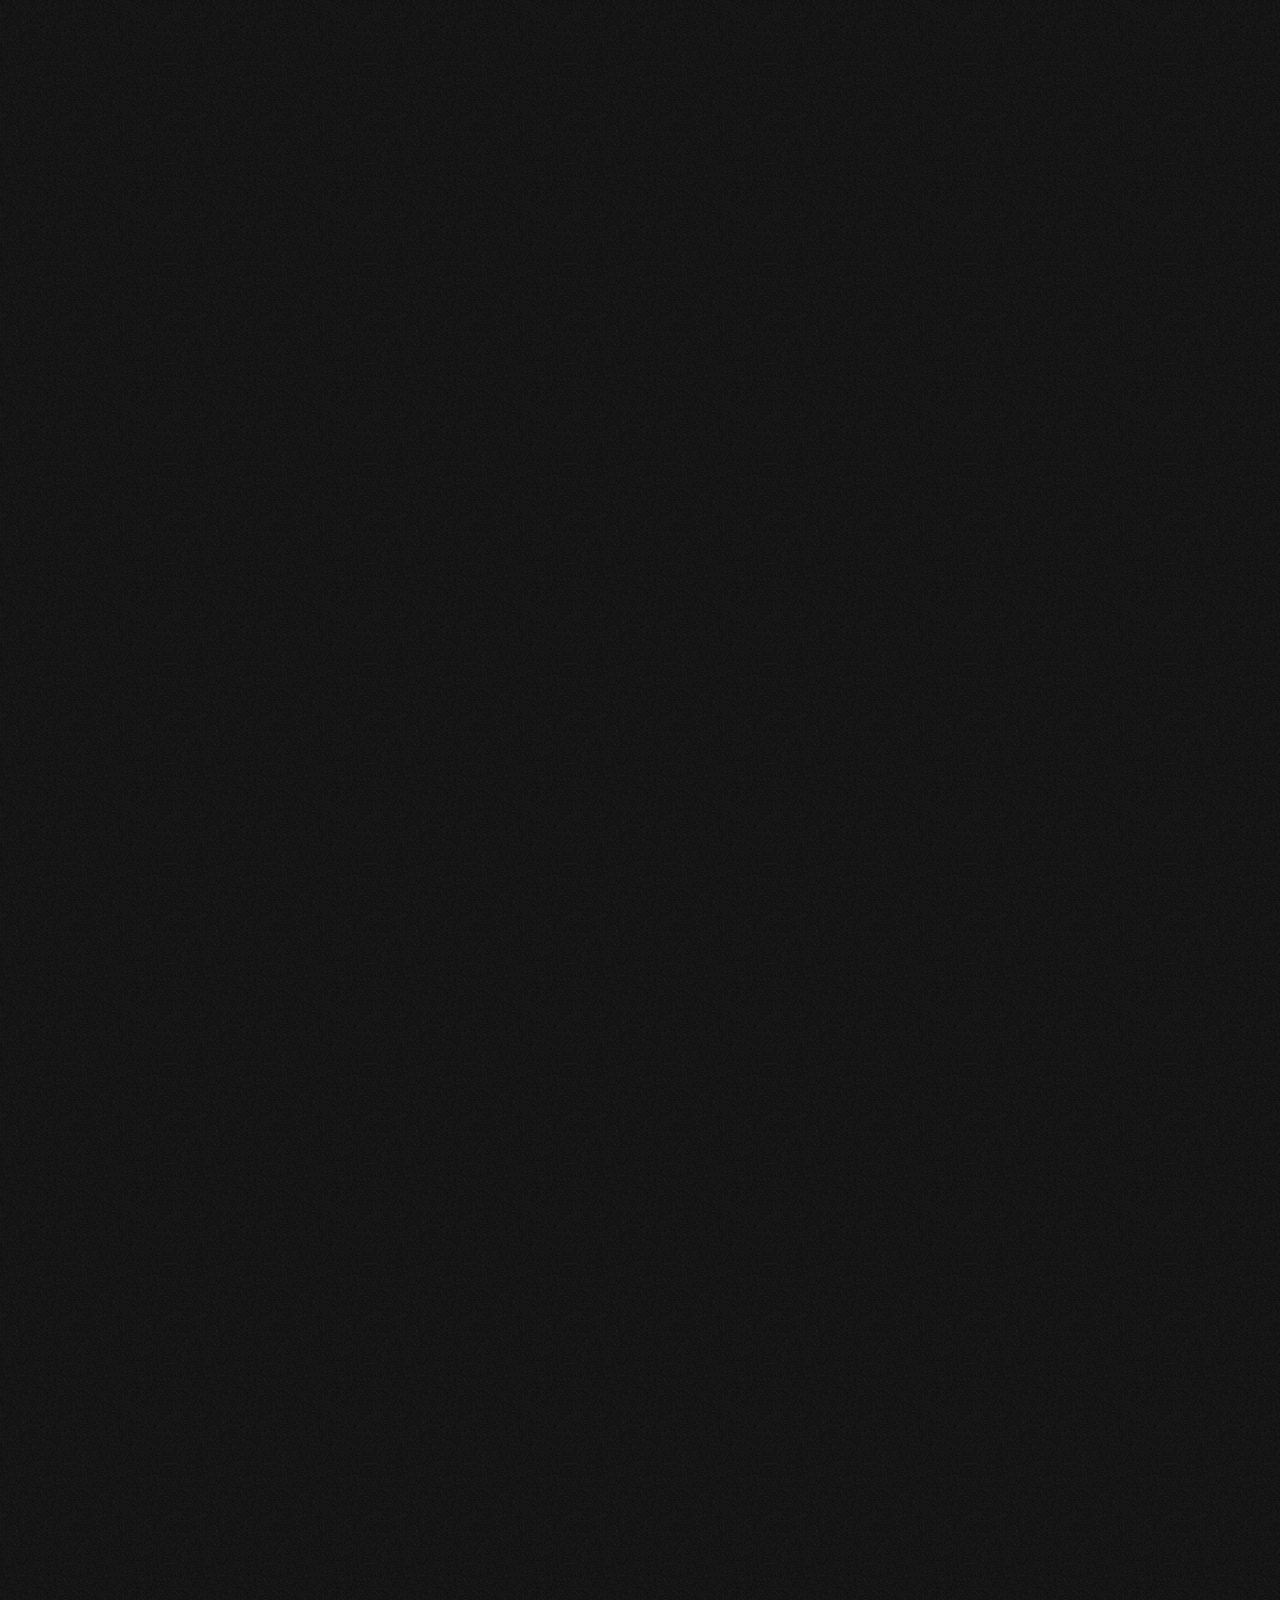
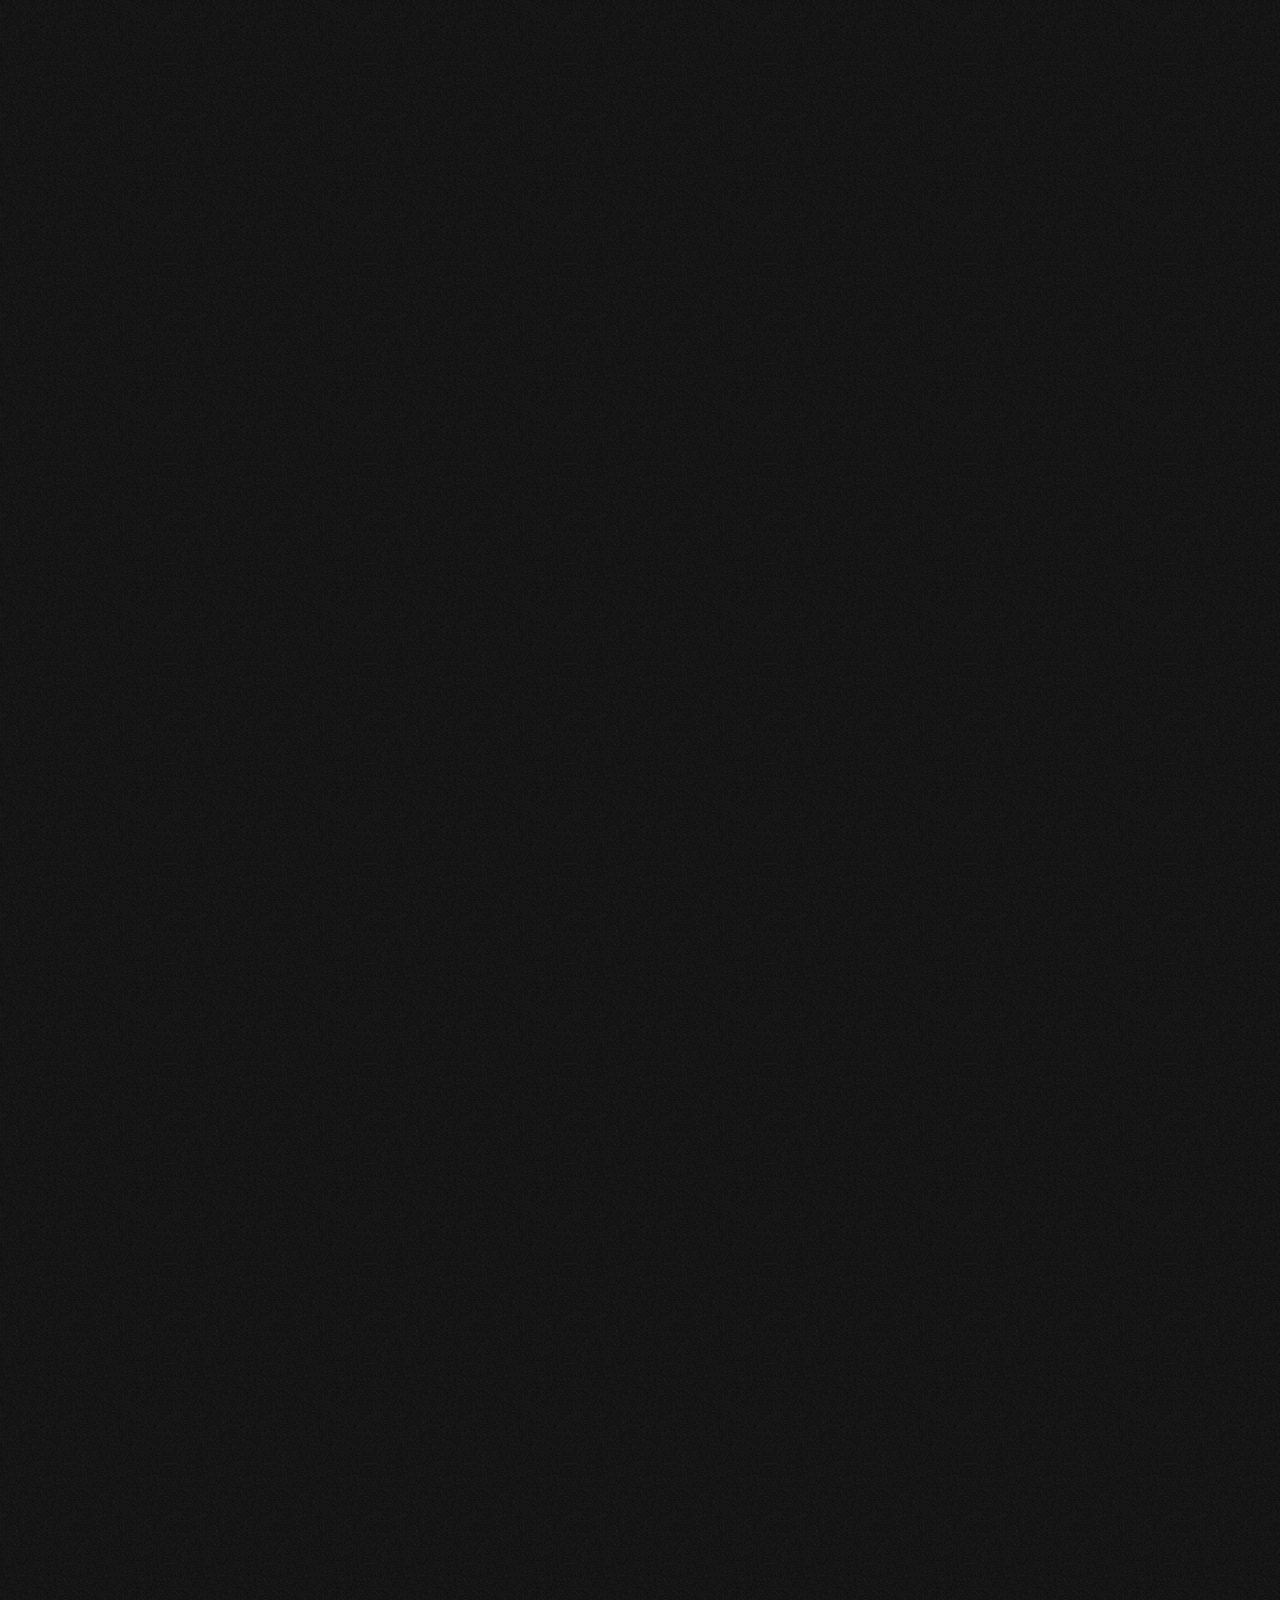
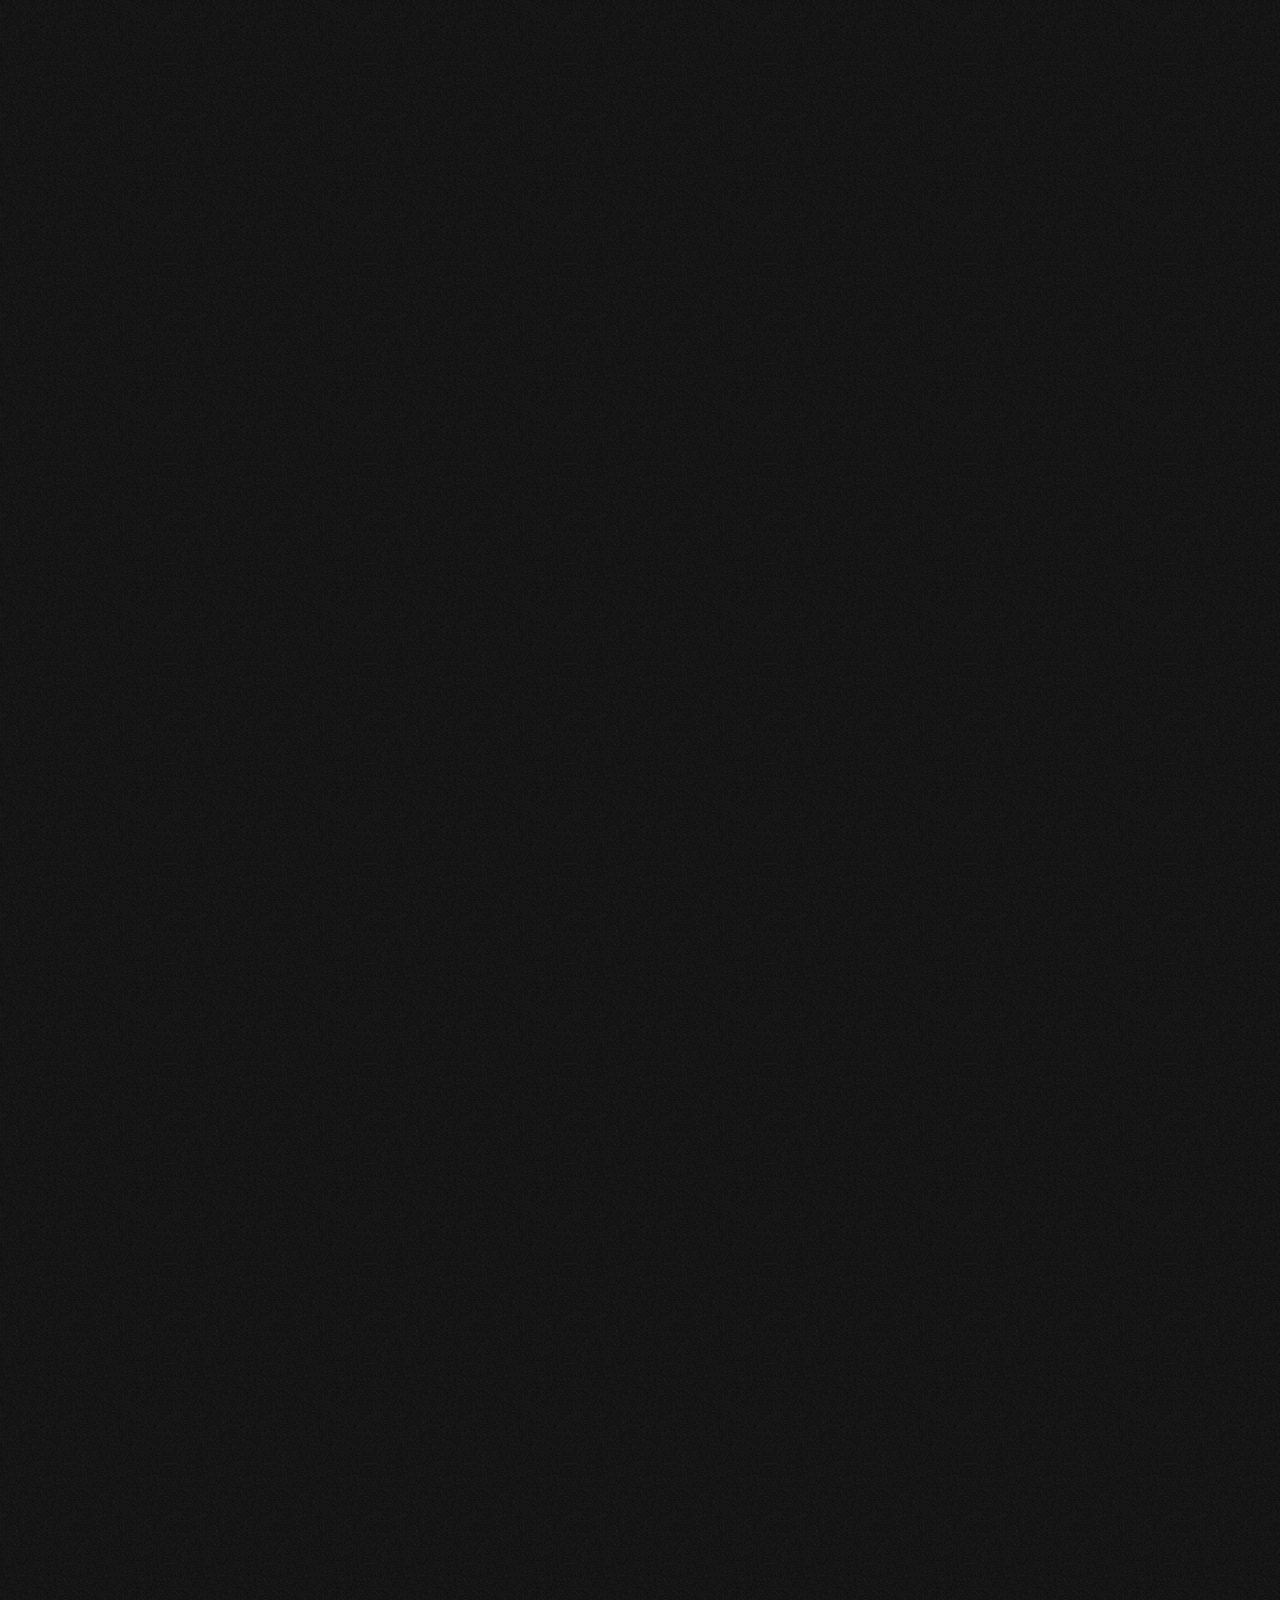
<file: project03.html>
<!DOCTYPE html>
<html lang="en">

<head>

    <title>Project - New Era Machines</title>
    <meta name="viewport" content="width=device-width, initial-scale=1.0" />
    <meta charset="UTF-8" />
        
    <link rel="icon" type="image/ico" href="favicon.ico" />
    <link href="style.css" rel="stylesheet" />
    <link rel="stylesheet" href="css/font-awesome.min.css">
    <link href='https://fonts.googleapis.com/css?family=Roboto:400,300' rel='stylesheet' type='text/css'>
    <link href="https://fonts.googleapis.com/css?family=Poppins:500,600" rel="stylesheet">    
    <style type="text/css">
        .loading-dot {
    border-radius:100%;
    height:10px;
    width:10px;
    background-color: #292929;
    position:absolute;
    left:0;
    right:0;
    margin:auto;
    top:0;
    bottom:0;
    box-shadow: 0px 40px 0px 0px #292929,0px -40px 0px 0px #292929,40px 0px 0px 0px #292929,-40px 0px 0px 0px #292929,
    40px 40px 0px 0px #292929,-40px -40px 0px 0px #292929,40px -40px 0px 0px #292929,-40px 40px 0px 0px #292929;
    -webkit-animation: load 2s infinite linear;
    -moz-animation: load 2s infinite linear;
    -o-animation: load 3s infinite linear;
    animation:load 2.6s infinite linear;
}


@-webkit-keyframes load {
  0%   {
    -webkit-transform: translate(0px,0px),rotate(0deg); 
    box-shadow: 0px 40px 0px 0px #292929,0px -40px 0px 0px #292929,40px 0px 0px 0px #292929,-40px 0px 0px 0px #292929,
    40px 40px 0px 0px #292929,-40px -40px 0px 0px #292929,40px -40px 0px 0px #292929,-40px 40px 0px 0px #292929;
  }

  25%{
    box-shadow: 0px 40px 0px 0px #292929,0px -40px 0px 0px #292929,40px 0px 0px 0px #292929,-40px 0px 0px 0px #292929,
    -40px -40px 0px 0px #292929,40px 40px 0px 0px #292929,-40px 40px 0px 0px #292929,40px -40px 0px 0px #292929;
  }

  50%{
    box-shadow: 0px -40px 0px 0px #292929,0px 40px 0px 0px #292929,-40px 0px 0px 0px #292929,40px 0px 0px 0px #292929,
    -40px -40px 0px 0px #292929,40px 40px 0px 0px #292929,-40px 40px 0px 0px #292929,40px -40px 0px 0px #292929;
  }

  70%{
    box-shadow: 0px 0px 0px 0px #292929,0px 0px 0px 0px #292929,0px 0px 0px 0px #292929,0px 0px 0px 0px #292929,
    0px 0px 0px 0px #292929,0px 0px 0px 0px #292929,0px 0px 0px 0px #292929,0px 0px 0px 0px #292929;
  }

  75%{
    box-shadow: 0px 0px 0px 0px #292929,0px 0px 0px 0px #292929,0px 0px 0px 0px #292929,0px 0px 0px 0px #292929,
    0px 0px 0px 0px #292929,0px 0px 0px 0px #292929,0px 0px 0px 0px #292929,0px 0px 0px 0px #292929;
    height:10px;
    width:10px;
  }

  80%{
    -webkit-transform: translate(0px,0px) rotate(360deg); 
    box-shadow: 0px 0px 0px 0px #292929,0px 0px 0px 0px #292929,0px 0px 0px 0px #292929,0px 0px 0px 0px #292929,
    0px 0px 0px 0px #292929,0px 0px 0px 0px #292929,0px 0px 0px 0px #292929,0px 0px 0px 0px #292929;
    background-color: #292929;
    height:40px;
    width:40px;
  }

  85%{
    -webkit-transform: translate(0px,0px) rotate(360deg);
    box-shadow: 0px 0px 0px 0px #292929,0px 0px 0px 0px #292929,0px 0px 0px 0px #292929,0px 0px 0px 0px #292929,
    0px 0px 0px 0px #292929,0px 0px 0px 0px #292929,0px 0px 0px 0px #292929,0px 0px 0px 0px #292929;
    background-color: #292929; 
    height:40px;
    width:40px;
  }

  90%{
    -webkit-transform: translate(0px,0px) rotate(360deg); 
    box-shadow: 0px 0px 0px 0px #292929,0px 0px 0px 0px #292929,0px 0px 0px 0px #292929,0px 0px 0px 0px #292929,
    0px 0px 0px 0px #292929,0px 0px 0px 0px #292929,0px 0px 0px 0px #292929,0px 0px 0px 0px #292929;
    background-color: #292929; 
    height:10px;
    width:10px;
  }

  95{
    box-shadow: 0px 40px 0px 0px #292929,0px -40px 0px 0px #292929,40px 0px 0px 0px #292929,-40px 0px 0px 0px #292929,
    40px 40px 0px 0px #292929,-40px -40px 0px 0px #292929,40px -40px 0px 0px #292929,-40px 40px 0px 0px #292929;
  }

  100%{
    -webkit-transform: rotate(360deg);
    box-shadow: 0px 40px 0px 0px #292929,0px -40px 0px 0px #292929,40px 0px 0px 0px #292929,-40px 0px 0px 0px #292929,
    40px 40px 0px 0px #292929,-40px -40px 0px 0px #292929,40px -40px 0px 0px #292929,-40px 40px 0px 0px #292929;
  }

}

@-moz-keyframes load {
  0%   {
    -moz-transform: translate(0px,0px),rotate(0deg); 
    box-shadow: 0px 40px 0px 0px #292929,0px -40px 0px 0px #292929,40px 0px 0px 0px #292929,-40px 0px 0px 0px #292929,
    40px 40px 0px 0px #292929,-40px -40px 0px 0px #292929,40px -40px 0px 0px #292929,-40px 40px 0px 0px #292929;
  }

  25%{
    box-shadow: 0px 40px 0px 0px #292929,0px -40px 0px 0px #292929,40px 0px 0px 0px #292929,-40px 0px 0px 0px #292929,
    -40px -40px 0px 0px #292929,40px 40px 0px 0px #292929,-40px 40px 0px 0px #292929,40px -40px 0px 0px #292929;
  }

  50%{
    box-shadow: 0px -40px 0px 0px #292929,0px 40px 0px 0px #292929,-40px 0px 0px 0px #292929,40px 0px 0px 0px #292929,
    -40px -40px 0px 0px #292929,40px 40px 0px 0px #292929,-40px 40px 0px 0px #292929,40px -40px 0px 0px #292929;
  }

  70%{
    box-shadow: 0px 0px 0px 0px #292929,0px 0px 0px 0px #292929,0px 0px 0px 0px #292929,0px 0px 0px 0px #292929,
    0px 0px 0px 0px #292929,0px 0px 0px 0px #292929,0px 0px 0px 0px #292929,0px 0px 0px 0px #292929;
  }

  75%{
    box-shadow: 0px 0px 0px 0px #292929,0px 0px 0px 0px #292929,0px 0px 0px 0px #292929,0px 0px 0px 0px #292929,
    0px 0px 0px 0px #292929,0px 0px 0px 0px #292929,0px 0px 0px 0px #292929,0px 0px 0px 0px #292929;
    height:10px;
    width:10px;
  }

  80%{
    -moz-transform: translate(0px,0px) rotate(360deg); 
    box-shadow: 0px 0px 0px 0px #292929,0px 0px 0px 0px #292929,0px 0px 0px 0px #292929,0px 0px 0px 0px #292929,
    0px 0px 0px 0px #292929,0px 0px 0px 0px #292929,0px 0px 0px 0px #292929,0px 0px 0px 0px #292929;
    background-color: #292929;
    height:40px;
    width:40px;
  }

  85%{
    -moz-transform: translate(0px,0px) rotate(360deg);
    box-shadow: 0px 0px 0px 0px #292929,0px 0px 0px 0px #292929,0px 0px 0px 0px #292929,0px 0px 0px 0px #292929,
    0px 0px 0px 0px #292929,0px 0px 0px 0px #292929,0px 0px 0px 0px #292929,0px 0px 0px 0px #292929;
    background-color: #292929; 
    height:40px;
    width:40px;
  }

  90%{
    -moz-transform: translate(0px,0px) rotate(360deg); 
    box-shadow: 0px 0px 0px 0px #292929,0px 0px 0px 0px #292929,0px 0px 0px 0px #292929,0px 0px 0px 0px #292929,
    0px 0px 0px 0px #292929,0px 0px 0px 0px #292929,0px 0px 0px 0px #292929,0px 0px 0px 0px #292929;
    background-color: #292929; 
    height:10px;
    width:10px;
  }

  95{
    box-shadow: 0px 40px 0px 0px #292929,0px -40px 0px 0px #292929,40px 0px 0px 0px #292929,-40px 0px 0px 0px #292929,
    40px 40px 0px 0px #292929,-40px -40px 0px 0px #292929,40px -40px 0px 0px #292929,-40px 40px 0px 0px #292929;
  }

  100%{
    -moz-transform: rotate(360deg);
    box-shadow: 0px 40px 0px 0px #292929,0px -40px 0px 0px #292929,40px 0px 0px 0px #292929,-40px 0px 0px 0px #292929,
    40px 40px 0px 0px #292929,-40px -40px 0px 0px #292929,40px -40px 0px 0px #292929,-40px 40px 0px 0px #292929;
  }

}

@keyframes load {
  0%   {
    transform: translate(0px,0px),rotate(0deg); 
    box-shadow: 0px 40px 0px 0px #292929,0px -40px 0px 0px #292929,40px 0px 0px 0px #292929,-40px 0px 0px 0px #292929,
    40px 40px 0px 0px #292929,-40px -40px 0px 0px #292929,40px -40px 0px 0px #292929,-40px 40px 0px 0px #292929;
  }

  25%{
    box-shadow: 0px 40px 0px 0px #292929,0px -40px 0px 0px #292929,40px 0px 0px 0px #292929,-40px 0px 0px 0px #292929,
    -40px -40px 0px 0px #292929,40px 40px 0px 0px #292929,-40px 40px 0px 0px #292929,40px -40px 0px 0px #292929;
  }

  50%{
    box-shadow: 0px -40px 0px 0px #292929,0px 40px 0px 0px #292929,-40px 0px 0px 0px #292929,40px 0px 0px 0px #292929,
    -40px -40px 0px 0px #292929,40px 40px 0px 0px #292929,-40px 40px 0px 0px #292929,40px -40px 0px 0px #292929;
  }

  70%{
    box-shadow: 0px 0px 0px 0px #292929,0px 0px 0px 0px #292929,0px 0px 0px 0px #292929,0px 0px 0px 0px #292929,
    0px 0px 0px 0px #292929,0px 0px 0px 0px #292929,0px 0px 0px 0px #292929,0px 0px 0px 0px #292929;
  }

  75%{
    box-shadow: 0px 0px 0px 0px #292929,0px 0px 0px 0px #292929,0px 0px 0px 0px #292929,0px 0px 0px 0px #292929,
    0px 0px 0px 0px #292929,0px 0px 0px 0px #292929,0px 0px 0px 0px #292929,0px 0px 0px 0px #292929;
    height:10px;
    width:10px;
  }

  80%{
    transform: translate(0px,0px) rotate(360deg); 
    box-shadow: 0px 0px 0px 0px #292929,0px 0px 0px 0px #292929,0px 0px 0px 0px #292929,0px 0px 0px 0px #292929,
    0px 0px 0px 0px #292929,0px 0px 0px 0px #292929,0px 0px 0px 0px #292929,0px 0px 0px 0px #292929;
    background-color: #292929;
    height:40px;
    width:40px;
  }

  85%{
    transform: translate(0px,0px) rotate(360deg);
    box-shadow: 0px 0px 0px 0px #292929,0px 0px 0px 0px #292929,0px 0px 0px 0px #292929,0px 0px 0px 0px #292929,
    0px 0px 0px 0px #292929,0px 0px 0px 0px #292929,0px 0px 0px 0px #292929,0px 0px 0px 0px #292929;
    background-color: #292929; 
    height:40px;
    width:40px;
  }

  90%{
    transform: translate(0px,0px) rotate(360deg); 
    box-shadow: 0px 0px 0px 0px #292929,0px 0px 0px 0px #292929,0px 0px 0px 0px #292929,0px 0px 0px 0px #292929,
    0px 0px 0px 0px #292929,0px 0px 0px 0px #292929,0px 0px 0px 0px #292929,0px 0px 0px 0px #292929;
    background-color: #292929; 
    height:10px;
    width:10px;
  }

  95{
    box-shadow: 0px 40px 0px 0px #292929,0px -40px 0px 0px #292929,40px 0px 0px 0px #292929,-40px 0px 0px 0px #292929,
    40px 40px 0px 0px #292929,-40px -40px 0px 0px #292929,40px -40px 0px 0px #292929,-40px 40px 0px 0px #292929;
  }

  100%{
    transform: rotate(360deg);
    box-shadow: 0px 40px 0px 0px #292929,0px -40px 0px 0px #292929,40px 0px 0px 0px #292929,-40px 0px 0px 0px #292929,
    40px 40px 0px 0px #292929,-40px -40px 0px 0px #292929,40px -40px 0px 0px #292929,-40px 40px 0px 0px #292929;
  }

}
@-o-keyframes load {
  0%   {
    -o-transforms: translate(0px,0px),rotate(0deg); 
    box-shadow: 0px 40px 0px 0px #292929,0px -40px 0px 0px #292929,40px 0px 0px 0px #292929,-40px 0px 0px 0px #292929,
    40px 40px 0px 0px #292929,-40px -40px 0px 0px #292929,40px -40px 0px 0px #292929,-40px 40px 0px 0px #292929;
  }

  25%{
    box-shadow: 0px 40px 0px 0px #292929,0px -40px 0px 0px #292929,40px 0px 0px 0px #292929,-40px 0px 0px 0px #292929,
    -40px -40px 0px 0px #292929,40px 40px 0px 0px #292929,-40px 40px 0px 0px #292929,40px -40px 0px 0px #292929;
  }

  50%{
    box-shadow: 0px -40px 0px 0px #292929,0px 40px 0px 0px #292929,-40px 0px 0px 0px #292929,40px 0px 0px 0px #292929,
    -40px -40px 0px 0px #292929,40px 40px 0px 0px #292929,-40px 40px 0px 0px #292929,40px -40px 0px 0px #292929;
  }

  70%{
    box-shadow: 0px 0px 0px 0px #292929,0px 0px 0px 0px #292929,0px 0px 0px 0px #292929,0px 0px 0px 0px #292929,
    0px 0px 0px 0px #292929,0px 0px 0px 0px #292929,0px 0px 0px 0px #292929,0px 0px 0px 0px #292929;
  }

  75%{
    box-shadow: 0px 0px 0px 0px #292929,0px 0px 0px 0px #292929,0px 0px 0px 0px #292929,0px 0px 0px 0px #292929,
    0px 0px 0px 0px #292929,0px 0px 0px 0px #292929,0px 0px 0px 0px #292929,0px 0px 0px 0px #292929;
    height:10px;
    width:10px;
  }

  80%{
    -o-transforms: translate(0px,0px) rotate(360deg); 
    box-shadow: 0px 0px 0px 0px #292929,0px 0px 0px 0px #292929,0px 0px 0px 0px #292929,0px 0px 0px 0px #292929,
    0px 0px 0px 0px #292929,0px 0px 0px 0px #292929,0px 0px 0px 0px #292929,0px 0px 0px 0px #292929;
    background-color: #292929;
    height:40px;
    width:40px;
  }

  85%{
    -o-transforms: translate(0px,0px) rotate(360deg);
    box-shadow: 0px 0px 0px 0px #292929,0px 0px 0px 0px #292929,0px 0px 0px 0px #292929,0px 0px 0px 0px #292929,
    0px 0px 0px 0px #292929,0px 0px 0px 0px #292929,0px 0px 0px 0px #292929,0px 0px 0px 0px #292929;
    background-color: #292929; 
    height:40px;
    width:40px;
  }

  90%{
    -o-transforms: translate(0px,0px) rotate(360deg); 
    box-shadow: 0px 0px 0px 0px #292929,0px 0px 0px 0px #292929,0px 0px 0px 0px #292929,0px 0px 0px 0px #292929,
    0px 0px 0px 0px #292929,0px 0px 0px 0px #292929,0px 0px 0px 0px #292929,0px 0px 0px 0px #292929;
    background-color: #292929; 
    height:10px;
    width:10px;
  }

  95{
    box-shadow: 0px 40px 0px 0px #292929,0px -40px 0px 0px #292929,40px 0px 0px 0px #292929,-40px 0px 0px 0px #292929,
    40px 40px 0px 0px #292929,-40px -40px 0px 0px #292929,40px -40px 0px 0px #292929,-40px 40px 0px 0px #292929;
  }

  100%{
    -o-transforms: rotate(360deg);
    box-shadow: 0px 40px 0px 0px #292929,0px -40px 0px 0px #292929,40px 0px 0px 0px #292929,-40px 0px 0px 0px #292929,
    40px 40px 0px 0px #292929,-40px -40px 0px 0px #292929,40px -40px 0px 0px #292929,-40px 40px 0px 0px #292929;
  }

}

    </style>
</head>
    






<body class="hidden">
	
   <div class="page-overlay from-bottom">
   
        <div class="animate-box-bottom">
            <div class="loading-dot"></div>
        </div>
        
    </div>
	<main>
    
    
	<div class="cd-index cd-main-content">
	
	<!-- Page Content -->
	<div id="page-content" class="light-content color-content grain-page" data-bgcolor="#111" data-textcolor="#f23535">
    	
        
    
        <!-- Header -->
        <header class="scroll-hide">
            <div id="header-container">
        
            <!-- Logo -->
            <div id="logo">
                <a class="ajax-link" data-type="page-transition" href="index.html">
                    <img class="black-logo" src="images/logo-black.png" alt="Logo Black">
                    <img class="white-logo" src="images/logo-white.png" alt="Logo White">
                    <img class="color-logo" src="images/logo-red.png" alt="Logo White">
                </a>
            </div>
            <!--/Logo -->
            
            <!-- Menu Burger -->
            <div id="menu-burger">
                <span></span>
                <span></span>
                <span></span>
                <span></span>
            </div>
            <!--/Menu Burger -->
        
            </div>
        </header>
        <!--/Header -->
        
        
        
        <!-- Menu Overlay -->
        <div id="menu-overlay">
            
            <div class="outer">
                <div class="inner">
                
                    <div id="close-menu"></div>                
                    
                   <nav>                    
                        <ul class="main-menu">
                            <li><a class="ajax-link menu-link" data-type="page-transition" href="index.html"><span></span>Home</a></li>
                            <li><a class="ajax-link menu-link" data-type="page-transition" href="about.html"><span></span>About Me</a></li>
                        </ul>                
                    </nav>
                    
                                
                    
                </div>
            </div>
        
        </div>
        <!-- Menu Overlay -->
        
        
        
        <!-- Share Project -->
        <div class="page-action-overlay">
            <div class="outer">
                <div class="inner">
                    <div class="close-page-action"></div>
                    
                </div>
            </div>
        </div>
        <!--/Share Project -->
        
        
        <!-- Main -->
        <div id="main">
        
        	
            <!-- Hero Section -->
            <div id="hero">
                <div id="hero-styles" class="opacity-onscroll scale-onscroll">
                	<div id="hero-bg-image" class="light-content" style="background-image:url(images/02slider.jpg)"><div id="grain-hero"></div></div>
                
                    <div id="hero-caption">
                        <div class="inner">     
                            <div class="hero-title">UI — UX for New Era Machines.</div> 
                            <hr>
                            <div class="hero-subtitle">Scroll to explore.</div>                        
                        </div>
                    </div>
                
                </div>
            </div>            
            <div id="hero-height" class="hidden"></div>
            <!--/Hero Section -->
            
            
            <!-- Main Content -->
            <div id="main-content" style="">
                           
                
              <!-- Row --> 
                <div class="vc_row full text-align-center has-animation row_padding_top row_padding_bottom" data-delay="10">
                    
                    <div class="container">
                                  
                        <div class="has-animation" data-delay="100">
                         <!--  <a href="images/projects/Artboard 1.png" > -->
                          <img src="images/projects/nemweb/NEM_01.jpg" />
                          <img src="images/projects/nemweb/NEM_02.jpg" />
                          <img src="images/projects/nemweb/NEM_03.jpg" />
                          <img src="images/projects/nemweb/NEM_04.jpg" />
                          <img src="images/projects/nemweb/NEM_05.jpg" />
                          <img src="images/projects/nemweb/NEM_06.jpg" />
                          <img src="images/projects/nemweb/NEM_07.jpg" />
                          <img src="images/projects/nemweb/NEM_08.jpg" />
                          <img src="images/projects/nemweb/NEM_09.jpg" />
                          <img src="images/projects/nemweb/NEM_10.jpg" />
                          <img src="images/projects/nemweb/NEM_11.jpg" />
                          <img src="images/projects/nemweb/NEM_12.jpg" />
                          <img src="images/projects/nemweb/NEM_13.jpg" />
                          <img src="images/projects/nemweb/NEM_14.jpg" />
                           
                          </a>
                        </div>
                       
                        
                    </div>
                    
                </div>
                <!--/Row -->
                            
                
                <div id="project-nav" class="has-animation" data-delay="100">
                    
                    <a  class="ajax-link project-next" data-type="page-transition" href="project04.html">
                    <div class="nav-project-title">NEM Brochure</div>
                    <div class="nav-title">next</div>
                    
                    </a>
                </div>
            
                        
            </div>
            <!--/Main Content -->
            
            
            
            <!-- Footer -->
            <footer id="grain-footear" class="hidden">                
                
                <a id="page-action-holder" class="ajax-link" href="index.html" data-type="page-transition" data-tooltip="Back to Home" data-placement="top">
                    <div id="backtoworks">                                                    
						<svg version="1.1" xmlns="http://www.w3.org/2000/svg" x="0px" y="0px" width="50px" height="50px" viewBox="0 0 80 80" xml:space="preserve">
                            <circle class="circle-action is-inner" cx="40" cy="40" r="36" />
                            <circle class="circle-action is-outer" cx="40" cy="40" r="36" />
                        </svg>
                        <i class="fa fa-times" aria-hidden="true"></i>
                    </div>                        	
                </a>
                
                <div id="socials-holder">
                    <ul class="socials-text">                  
                        <li><a href="https://www.linkedin.com/in/vch0494/" target="_blank">LinkedIn</a></li>
                         <li><a href="https://dribbble.com/Vishal_Chavan" target="_blank">Dribbble</a></li>
                        <li><a href="https://www.behance.net/VishalChavan" target="_blank">Behance</a></li>
                    </ul>
                </div>
                
                
                  <div class="footer-info">
                      <a class="link" href="https://github.com/VishalCh1/portfolio/raw/master/files/VishalChavanResume.pdf" target="_blank">Download Resume</a>
                    <br><br>
                    <br><br>
                    Manasarovar, Navi Mnumabi.
                    <br><br>
                    +91 8424918401<br>
                    <a class="link" href="mailto:chavan.vishal0494@gmail.com">chavan.vishal0494@gmail.com</a>  
                </div>           
            
            </footer>
            <!--/Footer -->
            
        </div>
        <!--/Main -->  
 
 
	</div>    
	<!--/Page Content -->
    
    </div>
</main>
    
    
    <div class="cd-cover-layer"></div>
    
		
    <script src="js/jquery.min.js"></script>
    <script src="js/plugins.js"></script>
    <script src="js/scripts.js"></script>



</body>


</html>
</file>
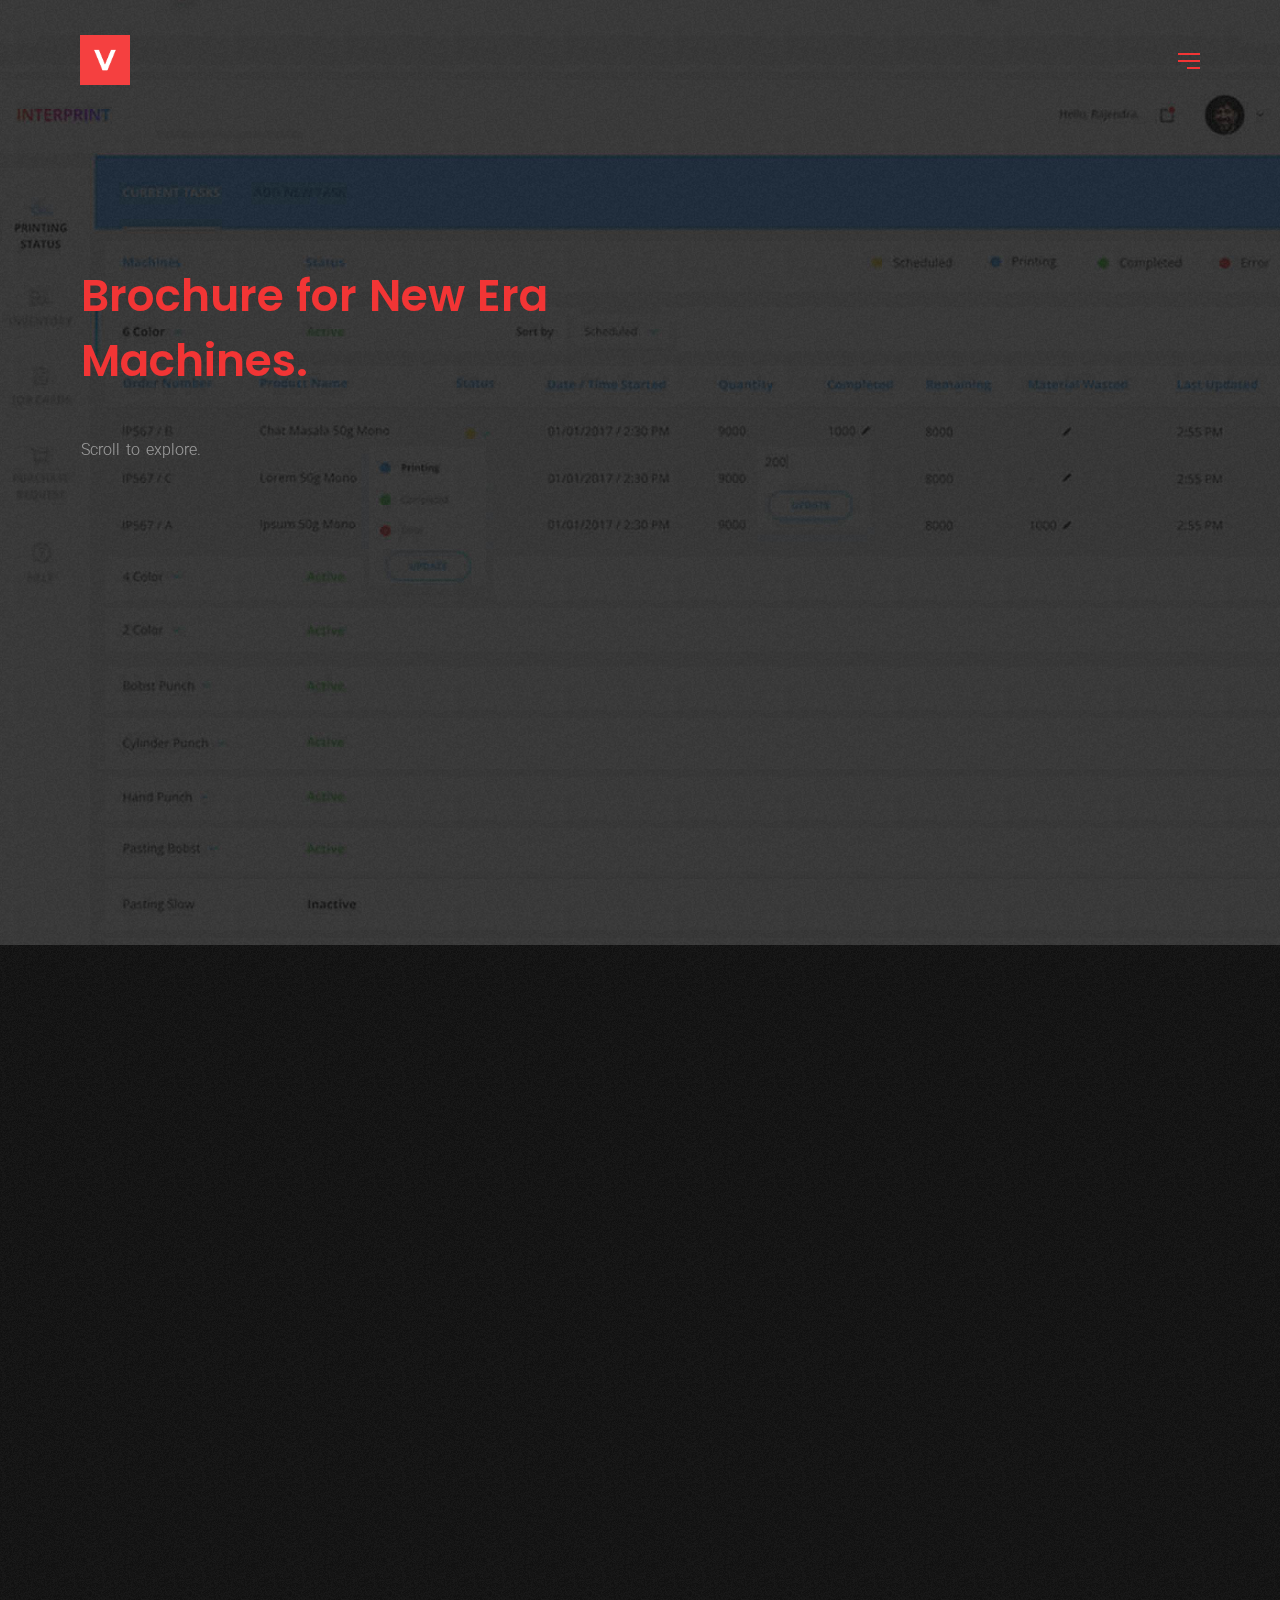
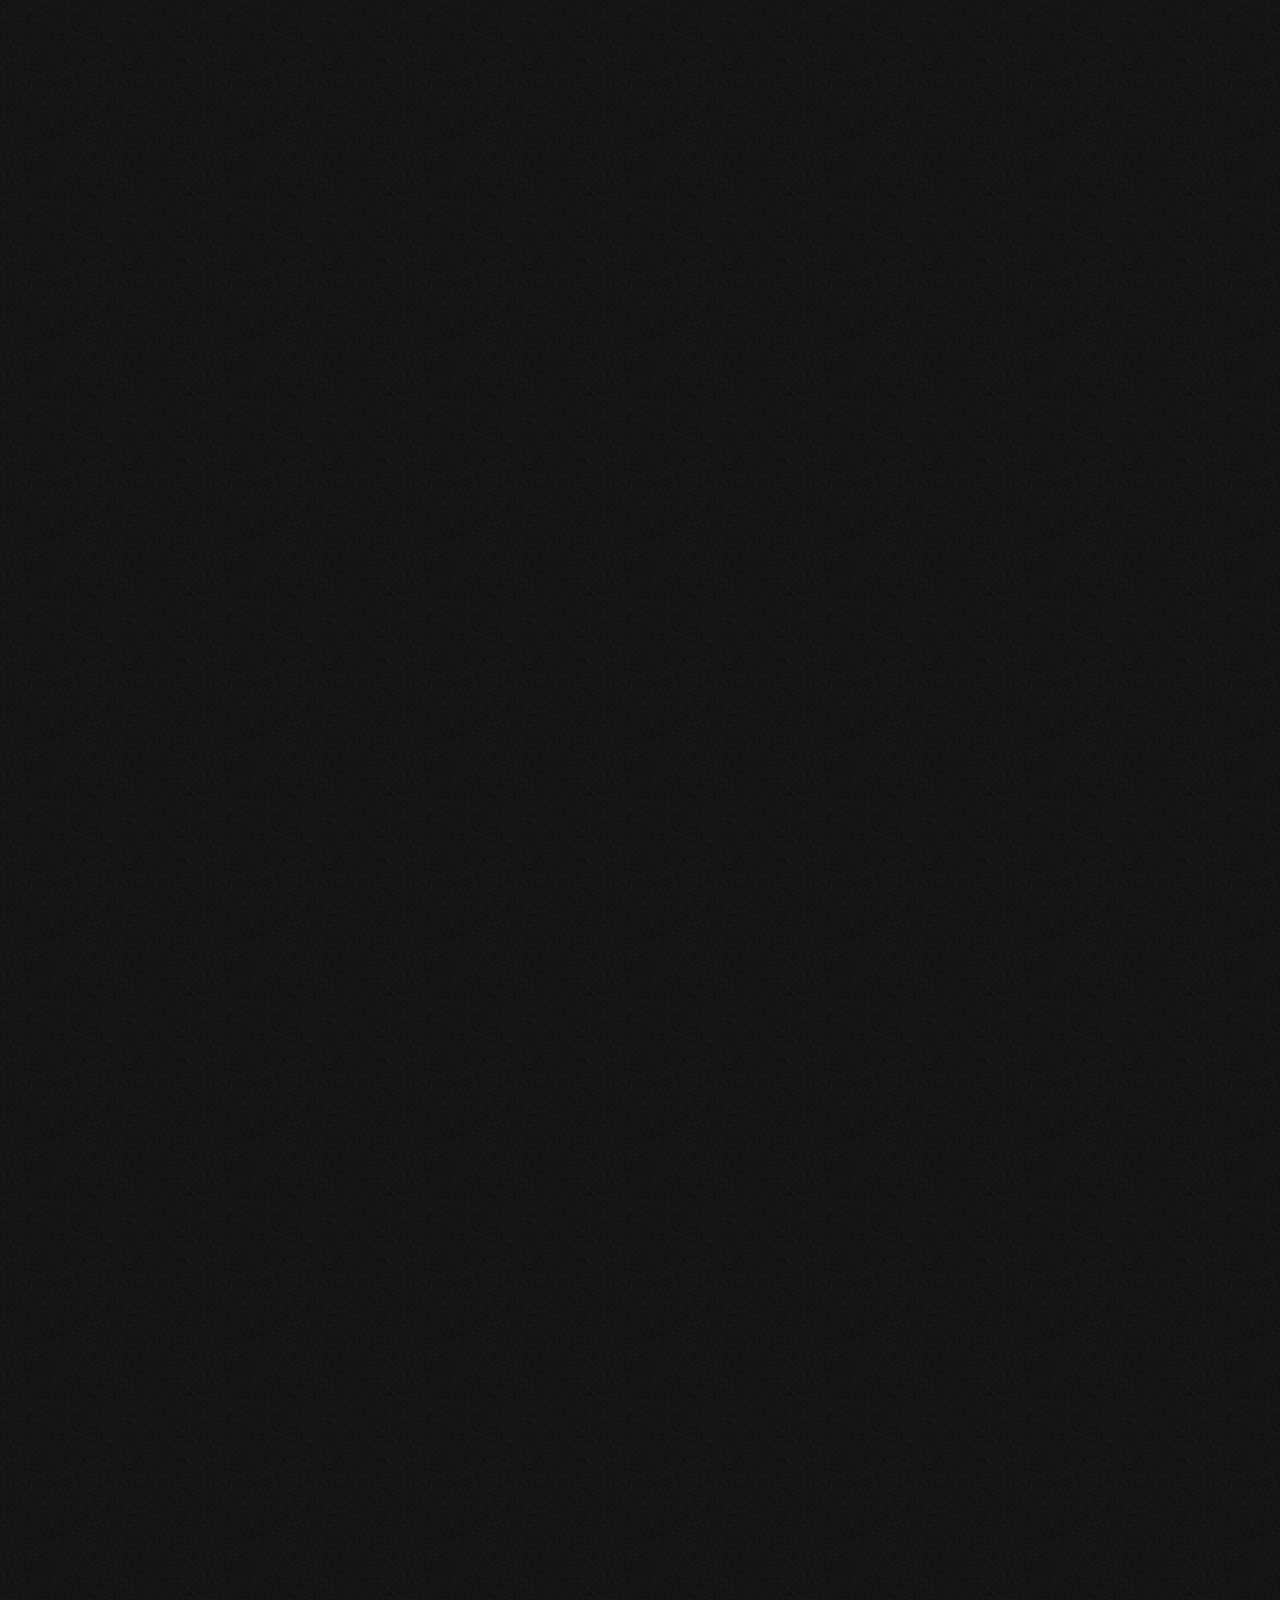
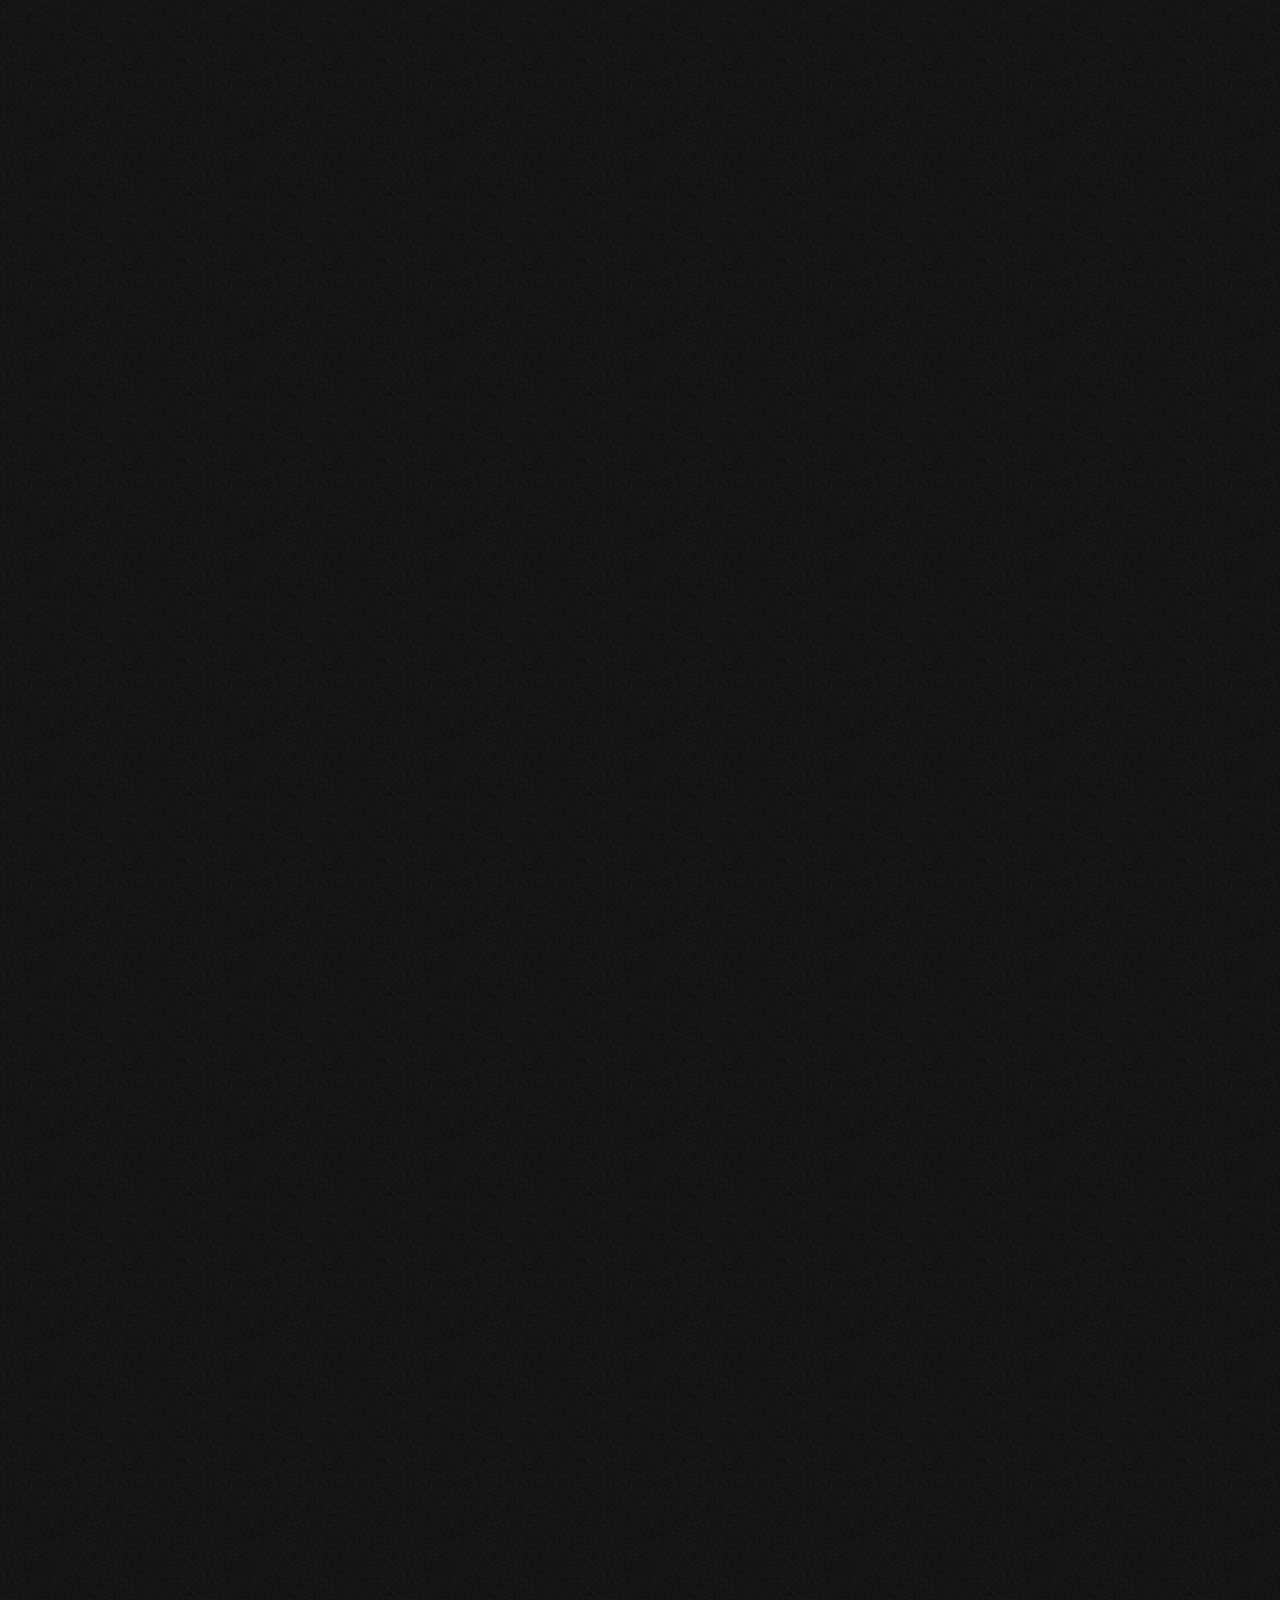
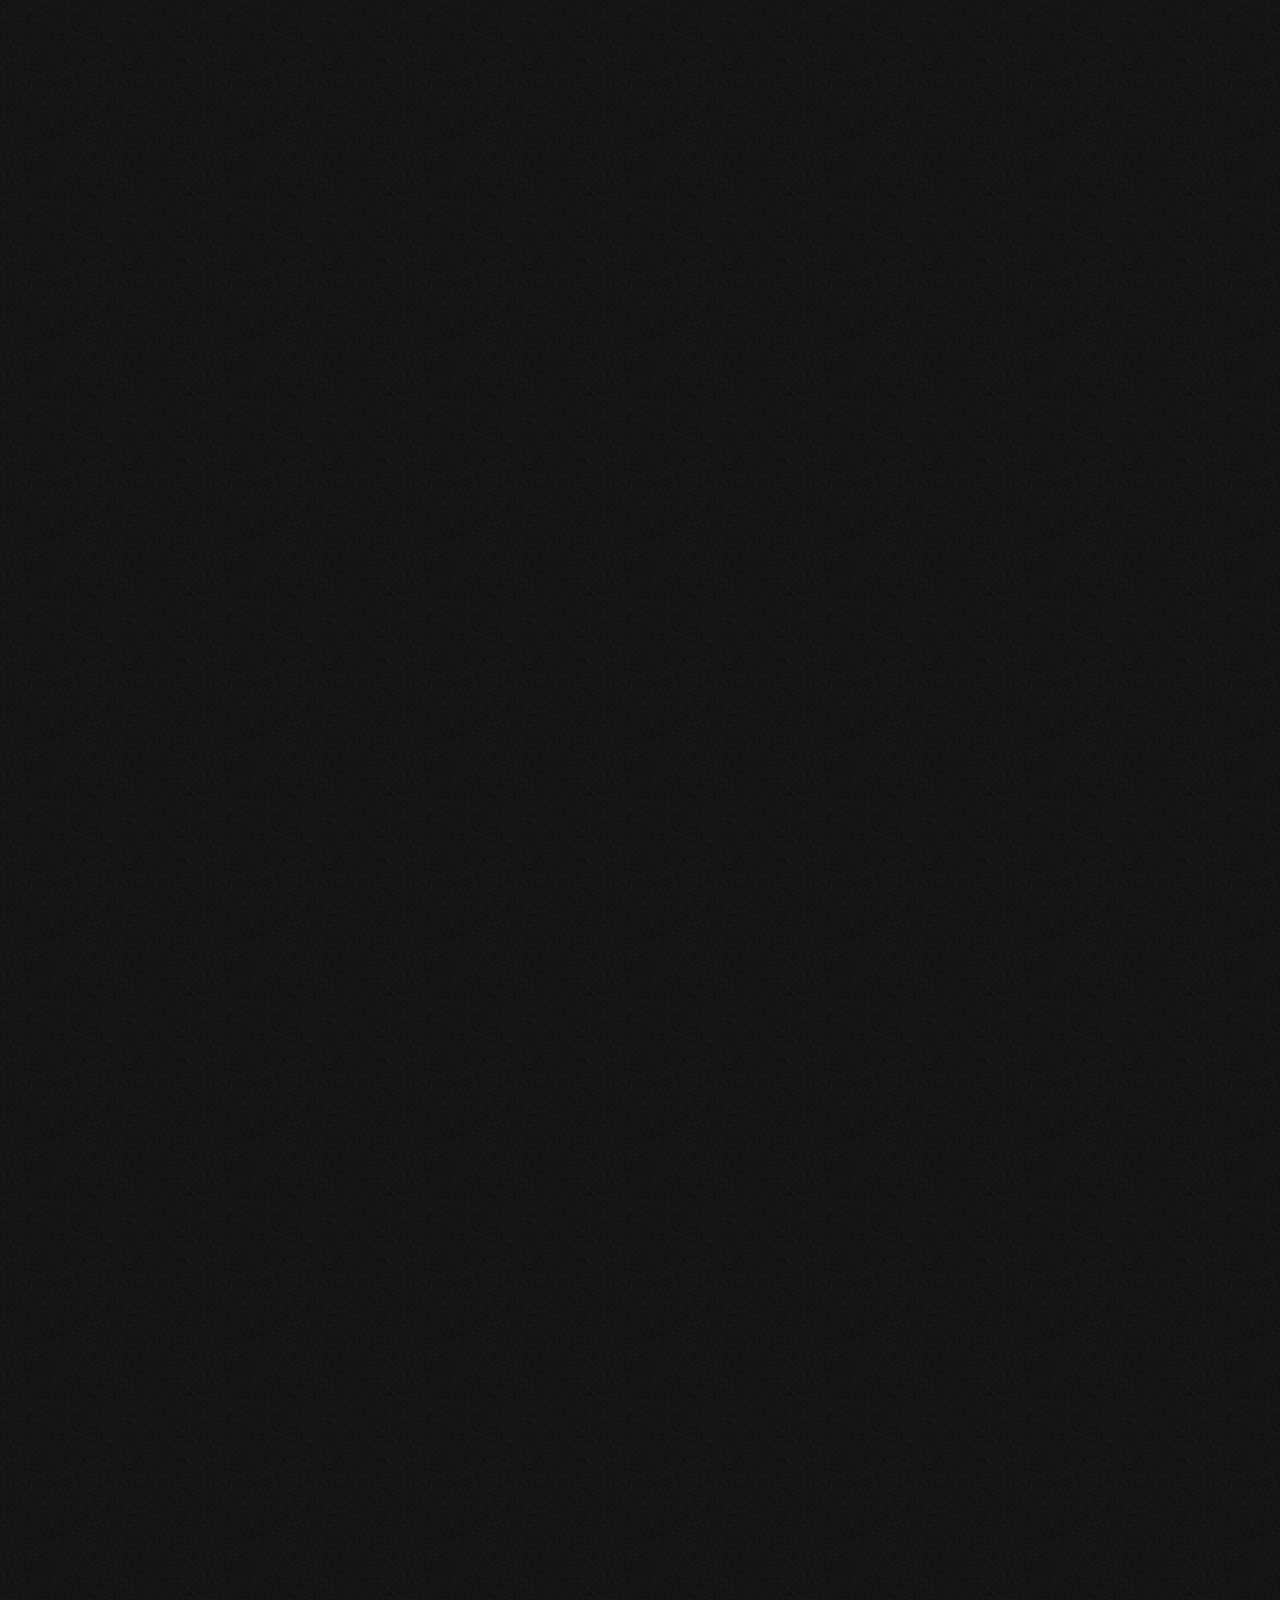
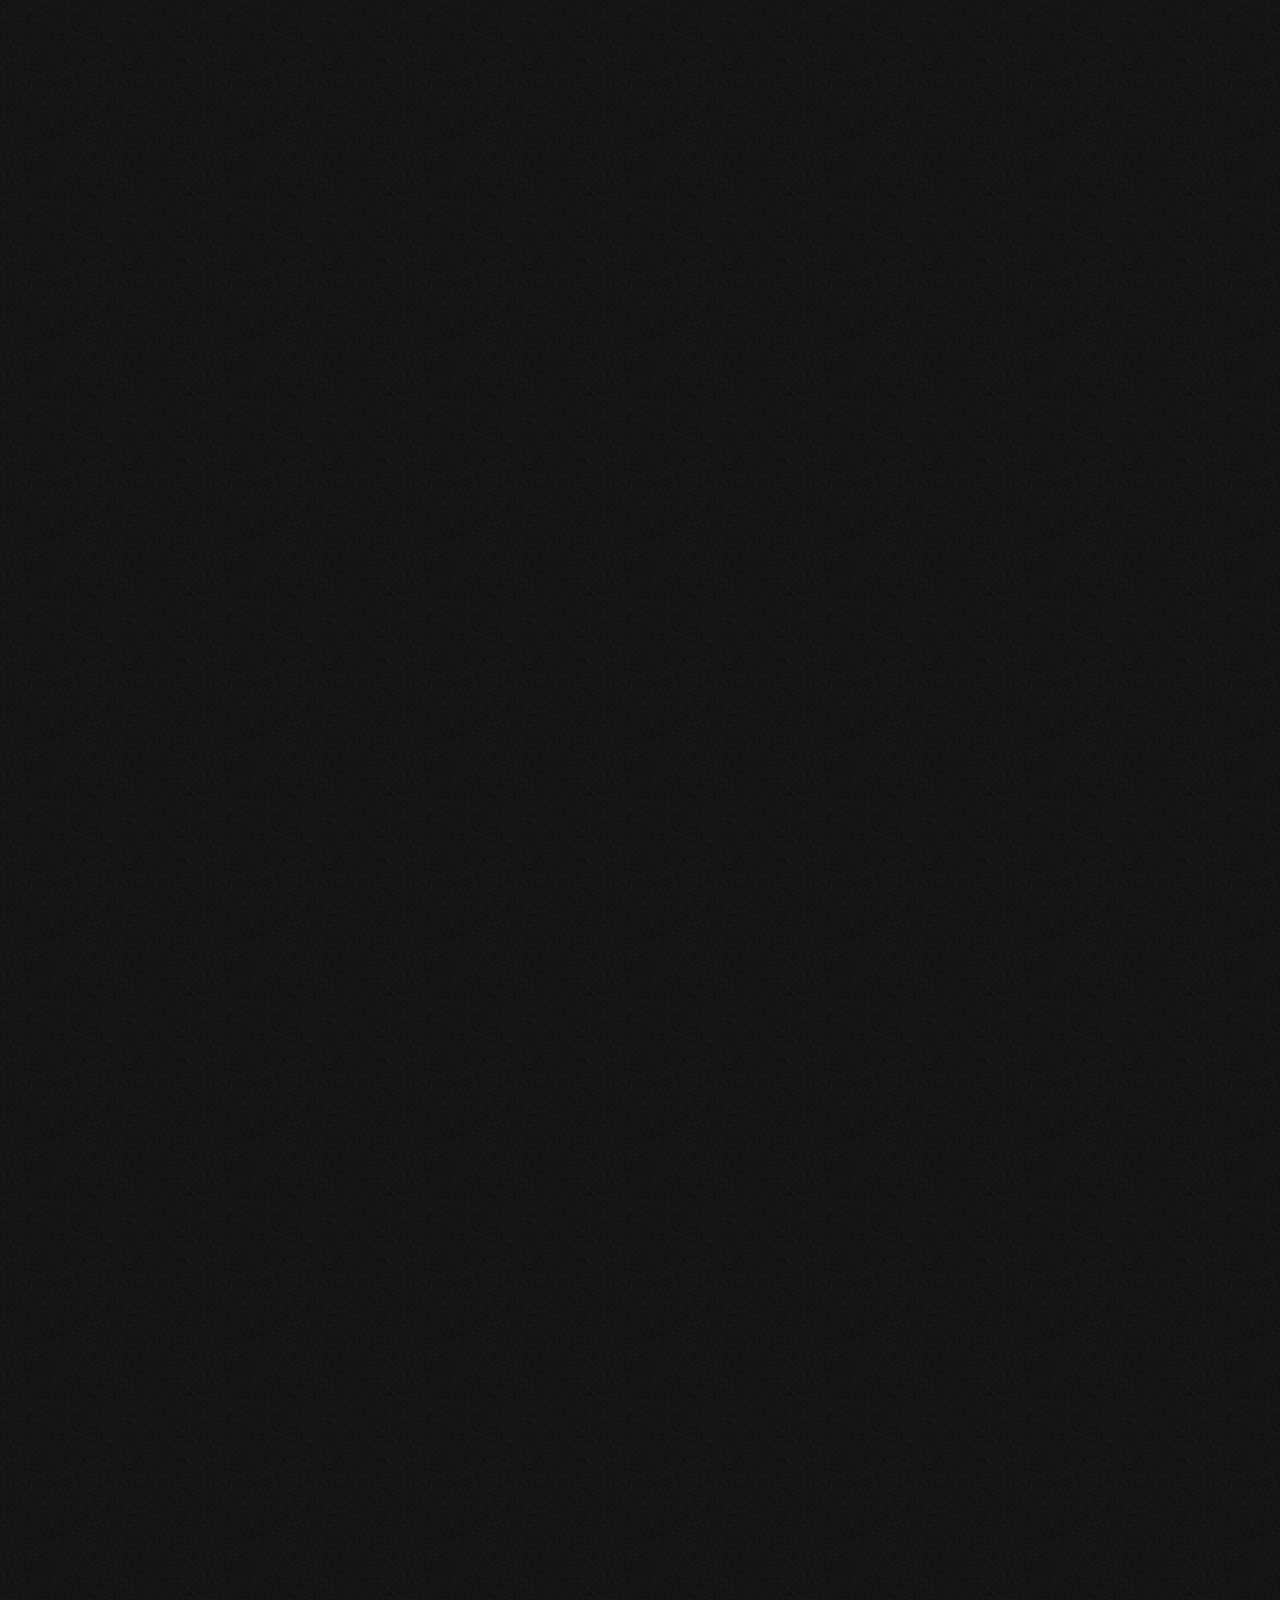
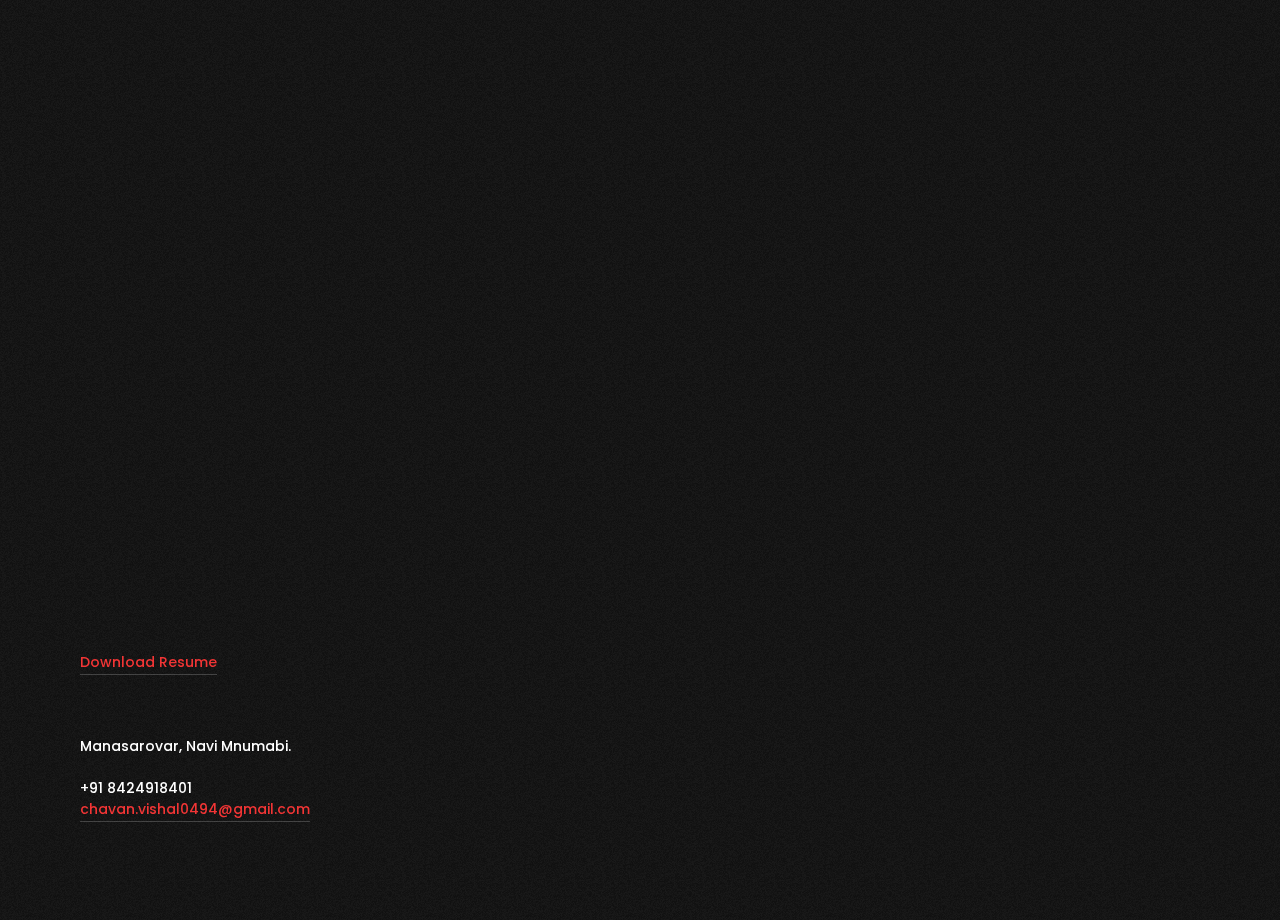
<file: project04.html>
<!DOCTYPE html>
<html lang="en">

<head>

    <title>Project - New Era Machines</title>
    <meta name="viewport" content="width=device-width, initial-scale=1.0" />
    <meta charset="UTF-8" />
        
    <link rel="icon" type="image/ico" href="favicon.ico" />
    <link href="style.css" rel="stylesheet" />
    <link rel="stylesheet" href="css/font-awesome.min.css">
    <link href='https://fonts.googleapis.com/css?family=Roboto:400,300' rel='stylesheet' type='text/css'>
    <link href="https://fonts.googleapis.com/css?family=Poppins:500,600" rel="stylesheet">    
    <style type="text/css">
        .loading-dot {
    border-radius:100%;
    height:10px;
    width:10px;
    background-color: #292929;
    position:absolute;
    left:0;
    right:0;
    margin:auto;
    top:0;
    bottom:0;
    box-shadow: 0px 40px 0px 0px #292929,0px -40px 0px 0px #292929,40px 0px 0px 0px #292929,-40px 0px 0px 0px #292929,
    40px 40px 0px 0px #292929,-40px -40px 0px 0px #292929,40px -40px 0px 0px #292929,-40px 40px 0px 0px #292929;
    -webkit-animation: load 2s infinite linear;
    -moz-animation: load 2s infinite linear;
    -o-animation: load 3s infinite linear;
    animation:load 2.6s infinite linear;
}


@-webkit-keyframes load {
  0%   {
    -webkit-transform: translate(0px,0px),rotate(0deg); 
    box-shadow: 0px 40px 0px 0px #292929,0px -40px 0px 0px #292929,40px 0px 0px 0px #292929,-40px 0px 0px 0px #292929,
    40px 40px 0px 0px #292929,-40px -40px 0px 0px #292929,40px -40px 0px 0px #292929,-40px 40px 0px 0px #292929;
  }

  25%{
    box-shadow: 0px 40px 0px 0px #292929,0px -40px 0px 0px #292929,40px 0px 0px 0px #292929,-40px 0px 0px 0px #292929,
    -40px -40px 0px 0px #292929,40px 40px 0px 0px #292929,-40px 40px 0px 0px #292929,40px -40px 0px 0px #292929;
  }

  50%{
    box-shadow: 0px -40px 0px 0px #292929,0px 40px 0px 0px #292929,-40px 0px 0px 0px #292929,40px 0px 0px 0px #292929,
    -40px -40px 0px 0px #292929,40px 40px 0px 0px #292929,-40px 40px 0px 0px #292929,40px -40px 0px 0px #292929;
  }

  70%{
    box-shadow: 0px 0px 0px 0px #292929,0px 0px 0px 0px #292929,0px 0px 0px 0px #292929,0px 0px 0px 0px #292929,
    0px 0px 0px 0px #292929,0px 0px 0px 0px #292929,0px 0px 0px 0px #292929,0px 0px 0px 0px #292929;
  }

  75%{
    box-shadow: 0px 0px 0px 0px #292929,0px 0px 0px 0px #292929,0px 0px 0px 0px #292929,0px 0px 0px 0px #292929,
    0px 0px 0px 0px #292929,0px 0px 0px 0px #292929,0px 0px 0px 0px #292929,0px 0px 0px 0px #292929;
    height:10px;
    width:10px;
  }

  80%{
    -webkit-transform: translate(0px,0px) rotate(360deg); 
    box-shadow: 0px 0px 0px 0px #292929,0px 0px 0px 0px #292929,0px 0px 0px 0px #292929,0px 0px 0px 0px #292929,
    0px 0px 0px 0px #292929,0px 0px 0px 0px #292929,0px 0px 0px 0px #292929,0px 0px 0px 0px #292929;
    background-color: #292929;
    height:40px;
    width:40px;
  }

  85%{
    -webkit-transform: translate(0px,0px) rotate(360deg);
    box-shadow: 0px 0px 0px 0px #292929,0px 0px 0px 0px #292929,0px 0px 0px 0px #292929,0px 0px 0px 0px #292929,
    0px 0px 0px 0px #292929,0px 0px 0px 0px #292929,0px 0px 0px 0px #292929,0px 0px 0px 0px #292929;
    background-color: #292929; 
    height:40px;
    width:40px;
  }

  90%{
    -webkit-transform: translate(0px,0px) rotate(360deg); 
    box-shadow: 0px 0px 0px 0px #292929,0px 0px 0px 0px #292929,0px 0px 0px 0px #292929,0px 0px 0px 0px #292929,
    0px 0px 0px 0px #292929,0px 0px 0px 0px #292929,0px 0px 0px 0px #292929,0px 0px 0px 0px #292929;
    background-color: #292929; 
    height:10px;
    width:10px;
  }

  95{
    box-shadow: 0px 40px 0px 0px #292929,0px -40px 0px 0px #292929,40px 0px 0px 0px #292929,-40px 0px 0px 0px #292929,
    40px 40px 0px 0px #292929,-40px -40px 0px 0px #292929,40px -40px 0px 0px #292929,-40px 40px 0px 0px #292929;
  }

  100%{
    -webkit-transform: rotate(360deg);
    box-shadow: 0px 40px 0px 0px #292929,0px -40px 0px 0px #292929,40px 0px 0px 0px #292929,-40px 0px 0px 0px #292929,
    40px 40px 0px 0px #292929,-40px -40px 0px 0px #292929,40px -40px 0px 0px #292929,-40px 40px 0px 0px #292929;
  }

}

@-moz-keyframes load {
  0%   {
    -moz-transform: translate(0px,0px),rotate(0deg); 
    box-shadow: 0px 40px 0px 0px #292929,0px -40px 0px 0px #292929,40px 0px 0px 0px #292929,-40px 0px 0px 0px #292929,
    40px 40px 0px 0px #292929,-40px -40px 0px 0px #292929,40px -40px 0px 0px #292929,-40px 40px 0px 0px #292929;
  }

  25%{
    box-shadow: 0px 40px 0px 0px #292929,0px -40px 0px 0px #292929,40px 0px 0px 0px #292929,-40px 0px 0px 0px #292929,
    -40px -40px 0px 0px #292929,40px 40px 0px 0px #292929,-40px 40px 0px 0px #292929,40px -40px 0px 0px #292929;
  }

  50%{
    box-shadow: 0px -40px 0px 0px #292929,0px 40px 0px 0px #292929,-40px 0px 0px 0px #292929,40px 0px 0px 0px #292929,
    -40px -40px 0px 0px #292929,40px 40px 0px 0px #292929,-40px 40px 0px 0px #292929,40px -40px 0px 0px #292929;
  }

  70%{
    box-shadow: 0px 0px 0px 0px #292929,0px 0px 0px 0px #292929,0px 0px 0px 0px #292929,0px 0px 0px 0px #292929,
    0px 0px 0px 0px #292929,0px 0px 0px 0px #292929,0px 0px 0px 0px #292929,0px 0px 0px 0px #292929;
  }

  75%{
    box-shadow: 0px 0px 0px 0px #292929,0px 0px 0px 0px #292929,0px 0px 0px 0px #292929,0px 0px 0px 0px #292929,
    0px 0px 0px 0px #292929,0px 0px 0px 0px #292929,0px 0px 0px 0px #292929,0px 0px 0px 0px #292929;
    height:10px;
    width:10px;
  }

  80%{
    -moz-transform: translate(0px,0px) rotate(360deg); 
    box-shadow: 0px 0px 0px 0px #292929,0px 0px 0px 0px #292929,0px 0px 0px 0px #292929,0px 0px 0px 0px #292929,
    0px 0px 0px 0px #292929,0px 0px 0px 0px #292929,0px 0px 0px 0px #292929,0px 0px 0px 0px #292929;
    background-color: #292929;
    height:40px;
    width:40px;
  }

  85%{
    -moz-transform: translate(0px,0px) rotate(360deg);
    box-shadow: 0px 0px 0px 0px #292929,0px 0px 0px 0px #292929,0px 0px 0px 0px #292929,0px 0px 0px 0px #292929,
    0px 0px 0px 0px #292929,0px 0px 0px 0px #292929,0px 0px 0px 0px #292929,0px 0px 0px 0px #292929;
    background-color: #292929; 
    height:40px;
    width:40px;
  }

  90%{
    -moz-transform: translate(0px,0px) rotate(360deg); 
    box-shadow: 0px 0px 0px 0px #292929,0px 0px 0px 0px #292929,0px 0px 0px 0px #292929,0px 0px 0px 0px #292929,
    0px 0px 0px 0px #292929,0px 0px 0px 0px #292929,0px 0px 0px 0px #292929,0px 0px 0px 0px #292929;
    background-color: #292929; 
    height:10px;
    width:10px;
  }

  95{
    box-shadow: 0px 40px 0px 0px #292929,0px -40px 0px 0px #292929,40px 0px 0px 0px #292929,-40px 0px 0px 0px #292929,
    40px 40px 0px 0px #292929,-40px -40px 0px 0px #292929,40px -40px 0px 0px #292929,-40px 40px 0px 0px #292929;
  }

  100%{
    -moz-transform: rotate(360deg);
    box-shadow: 0px 40px 0px 0px #292929,0px -40px 0px 0px #292929,40px 0px 0px 0px #292929,-40px 0px 0px 0px #292929,
    40px 40px 0px 0px #292929,-40px -40px 0px 0px #292929,40px -40px 0px 0px #292929,-40px 40px 0px 0px #292929;
  }

}

@keyframes load {
  0%   {
    transform: translate(0px,0px),rotate(0deg); 
    box-shadow: 0px 40px 0px 0px #292929,0px -40px 0px 0px #292929,40px 0px 0px 0px #292929,-40px 0px 0px 0px #292929,
    40px 40px 0px 0px #292929,-40px -40px 0px 0px #292929,40px -40px 0px 0px #292929,-40px 40px 0px 0px #292929;
  }

  25%{
    box-shadow: 0px 40px 0px 0px #292929,0px -40px 0px 0px #292929,40px 0px 0px 0px #292929,-40px 0px 0px 0px #292929,
    -40px -40px 0px 0px #292929,40px 40px 0px 0px #292929,-40px 40px 0px 0px #292929,40px -40px 0px 0px #292929;
  }

  50%{
    box-shadow: 0px -40px 0px 0px #292929,0px 40px 0px 0px #292929,-40px 0px 0px 0px #292929,40px 0px 0px 0px #292929,
    -40px -40px 0px 0px #292929,40px 40px 0px 0px #292929,-40px 40px 0px 0px #292929,40px -40px 0px 0px #292929;
  }

  70%{
    box-shadow: 0px 0px 0px 0px #292929,0px 0px 0px 0px #292929,0px 0px 0px 0px #292929,0px 0px 0px 0px #292929,
    0px 0px 0px 0px #292929,0px 0px 0px 0px #292929,0px 0px 0px 0px #292929,0px 0px 0px 0px #292929;
  }

  75%{
    box-shadow: 0px 0px 0px 0px #292929,0px 0px 0px 0px #292929,0px 0px 0px 0px #292929,0px 0px 0px 0px #292929,
    0px 0px 0px 0px #292929,0px 0px 0px 0px #292929,0px 0px 0px 0px #292929,0px 0px 0px 0px #292929;
    height:10px;
    width:10px;
  }

  80%{
    transform: translate(0px,0px) rotate(360deg); 
    box-shadow: 0px 0px 0px 0px #292929,0px 0px 0px 0px #292929,0px 0px 0px 0px #292929,0px 0px 0px 0px #292929,
    0px 0px 0px 0px #292929,0px 0px 0px 0px #292929,0px 0px 0px 0px #292929,0px 0px 0px 0px #292929;
    background-color: #292929;
    height:40px;
    width:40px;
  }

  85%{
    transform: translate(0px,0px) rotate(360deg);
    box-shadow: 0px 0px 0px 0px #292929,0px 0px 0px 0px #292929,0px 0px 0px 0px #292929,0px 0px 0px 0px #292929,
    0px 0px 0px 0px #292929,0px 0px 0px 0px #292929,0px 0px 0px 0px #292929,0px 0px 0px 0px #292929;
    background-color: #292929; 
    height:40px;
    width:40px;
  }

  90%{
    transform: translate(0px,0px) rotate(360deg); 
    box-shadow: 0px 0px 0px 0px #292929,0px 0px 0px 0px #292929,0px 0px 0px 0px #292929,0px 0px 0px 0px #292929,
    0px 0px 0px 0px #292929,0px 0px 0px 0px #292929,0px 0px 0px 0px #292929,0px 0px 0px 0px #292929;
    background-color: #292929; 
    height:10px;
    width:10px;
  }

  95{
    box-shadow: 0px 40px 0px 0px #292929,0px -40px 0px 0px #292929,40px 0px 0px 0px #292929,-40px 0px 0px 0px #292929,
    40px 40px 0px 0px #292929,-40px -40px 0px 0px #292929,40px -40px 0px 0px #292929,-40px 40px 0px 0px #292929;
  }

  100%{
    transform: rotate(360deg);
    box-shadow: 0px 40px 0px 0px #292929,0px -40px 0px 0px #292929,40px 0px 0px 0px #292929,-40px 0px 0px 0px #292929,
    40px 40px 0px 0px #292929,-40px -40px 0px 0px #292929,40px -40px 0px 0px #292929,-40px 40px 0px 0px #292929;
  }

}
@-o-keyframes load {
  0%   {
    -o-transforms: translate(0px,0px),rotate(0deg); 
    box-shadow: 0px 40px 0px 0px #292929,0px -40px 0px 0px #292929,40px 0px 0px 0px #292929,-40px 0px 0px 0px #292929,
    40px 40px 0px 0px #292929,-40px -40px 0px 0px #292929,40px -40px 0px 0px #292929,-40px 40px 0px 0px #292929;
  }

  25%{
    box-shadow: 0px 40px 0px 0px #292929,0px -40px 0px 0px #292929,40px 0px 0px 0px #292929,-40px 0px 0px 0px #292929,
    -40px -40px 0px 0px #292929,40px 40px 0px 0px #292929,-40px 40px 0px 0px #292929,40px -40px 0px 0px #292929;
  }

  50%{
    box-shadow: 0px -40px 0px 0px #292929,0px 40px 0px 0px #292929,-40px 0px 0px 0px #292929,40px 0px 0px 0px #292929,
    -40px -40px 0px 0px #292929,40px 40px 0px 0px #292929,-40px 40px 0px 0px #292929,40px -40px 0px 0px #292929;
  }

  70%{
    box-shadow: 0px 0px 0px 0px #292929,0px 0px 0px 0px #292929,0px 0px 0px 0px #292929,0px 0px 0px 0px #292929,
    0px 0px 0px 0px #292929,0px 0px 0px 0px #292929,0px 0px 0px 0px #292929,0px 0px 0px 0px #292929;
  }

  75%{
    box-shadow: 0px 0px 0px 0px #292929,0px 0px 0px 0px #292929,0px 0px 0px 0px #292929,0px 0px 0px 0px #292929,
    0px 0px 0px 0px #292929,0px 0px 0px 0px #292929,0px 0px 0px 0px #292929,0px 0px 0px 0px #292929;
    height:10px;
    width:10px;
  }

  80%{
    -o-transforms: translate(0px,0px) rotate(360deg); 
    box-shadow: 0px 0px 0px 0px #292929,0px 0px 0px 0px #292929,0px 0px 0px 0px #292929,0px 0px 0px 0px #292929,
    0px 0px 0px 0px #292929,0px 0px 0px 0px #292929,0px 0px 0px 0px #292929,0px 0px 0px 0px #292929;
    background-color: #292929;
    height:40px;
    width:40px;
  }

  85%{
    -o-transforms: translate(0px,0px) rotate(360deg);
    box-shadow: 0px 0px 0px 0px #292929,0px 0px 0px 0px #292929,0px 0px 0px 0px #292929,0px 0px 0px 0px #292929,
    0px 0px 0px 0px #292929,0px 0px 0px 0px #292929,0px 0px 0px 0px #292929,0px 0px 0px 0px #292929;
    background-color: #292929; 
    height:40px;
    width:40px;
  }

  90%{
    -o-transforms: translate(0px,0px) rotate(360deg); 
    box-shadow: 0px 0px 0px 0px #292929,0px 0px 0px 0px #292929,0px 0px 0px 0px #292929,0px 0px 0px 0px #292929,
    0px 0px 0px 0px #292929,0px 0px 0px 0px #292929,0px 0px 0px 0px #292929,0px 0px 0px 0px #292929;
    background-color: #292929; 
    height:10px;
    width:10px;
  }

  95{
    box-shadow: 0px 40px 0px 0px #292929,0px -40px 0px 0px #292929,40px 0px 0px 0px #292929,-40px 0px 0px 0px #292929,
    40px 40px 0px 0px #292929,-40px -40px 0px 0px #292929,40px -40px 0px 0px #292929,-40px 40px 0px 0px #292929;
  }

  100%{
    -o-transforms: rotate(360deg);
    box-shadow: 0px 40px 0px 0px #292929,0px -40px 0px 0px #292929,40px 0px 0px 0px #292929,-40px 0px 0px 0px #292929,
    40px 40px 0px 0px #292929,-40px -40px 0px 0px #292929,40px -40px 0px 0px #292929,-40px 40px 0px 0px #292929;
  }

}

    </style>
</head>
    






<body class="hidden">
    
    <div class="page-overlay from-bottom">
   
        <div class="animate-box-bottom">
            <div class="loading-dot"></div>
        </div>
        
    </div>
    
    <main>
    
    
    <div class="cd-index cd-main-content">
    
    <!-- Page Content -->
    <div id="page-content" class="light-content color-content grain-page" data-bgcolor="#111" data-textcolor="#f23535">
        
        
    
        <!-- Header -->
        <header class="scroll-hide">
            <div id="header-container">
        
            <!-- Logo -->
            <div id="logo">
                <a class="ajax-link" data-type="page-transition" href="index.html">
                    <img class="black-logo" src="images/logo-black.png" alt="Logo Black">
                    <img class="white-logo" src="images/logo-white.png" alt="Logo White">
                    <img class="color-logo" src="images/logo-red.png" alt="Logo White">
                </a>
            </div>
            <!--/Logo -->
            
            <!-- Menu Burger -->
            <div id="menu-burger">
                <span></span>
                <span></span>
                <span></span>
                <span></span>
            </div>
            <!--/Menu Burger -->
        
            </div>
        </header>
        <!--/Header -->
        
        
        
        <!-- Menu Overlay -->
        <div id="menu-overlay">
            
            <div class="outer">
                <div class="inner">
                
                    <div id="close-menu"></div>                
                    
                   <nav>                    
                        <ul class="main-menu">
                            <li><a class="ajax-link menu-link" data-type="page-transition" href="index.html"><span></span>Home</a></li>
                            <li><a class="ajax-link menu-link" data-type="page-transition" href="about.html"><span></span>About Me</a></li>
                        </ul>                
                    </nav>
                    
                                
                    
                </div>
            </div>
        
        </div>
        <!-- Menu Overlay -->
        
        
        
        <!-- Share Project -->
        <div class="page-action-overlay">
            <div class="outer">
                <div class="inner">
                    <div class="close-page-action"></div>
                    
                </div>
            </div>
        </div>
        <!--/Share Project -->
        
        
        <!-- Main -->
        <div id="main">
        
            
            <!-- Hero Section -->
            <div id="hero">
                <div id="hero-styles" class="opacity-onscroll scale-onscroll">
                    <div id="hero-bg-image" class="light-content" style="background-image:url(images/02slider.jpg)"><div id="grain-hero"></div></div>
                
                    <div id="hero-caption">
                        <div class="inner">     
                            <div class="hero-title">Brochure for New Era Machines.</div> 
                            <hr>
                            <div class="hero-subtitle">Scroll to explore.</div>                        
                        </div>
                    </div>
                
                </div>
            </div>            
            <div id="hero-height" class="hidden"></div>
            <!--/Hero Section -->
            
            
            <!-- Main Content -->
            <div id="main-content" style="">
                           
                
              <!-- Row --> 
                <div class="vc_row full text-align-center has-animation row_padding_top row_padding_bottom" data-delay="10">
                    
                    <div class="container">
                                  
                        <div class="has-animation" data-delay="100">
                         <!--  <a href="images/projects/Artboard 1.png" > -->
                          <img src="images/projects/nembrochure/NEM-brochure_01.jpg" />
                          <img src="images/projects/nembrochure/NEM-brochure_02.jpg" />
                          <img src="images/projects/nembrochure/NEM-brochure_03.jpg" />
                          <img src="images/projects/nembrochure/NEM-brochure_04.jpg" />
                          <img src="images/projects/nembrochure/NEM-brochure_06.jpg" />
                          <img src="images/projects/nembrochure/NEM-brochure_07.jpg" />
                          <img src="images/projects/nembrochure/NEM-brochure_08.jpg" />
                          <img src="images/projects/nembrochure/NEM-brochure_09.jpg" />
                          <img src="images/projects/nembrochure/NEM-brochure_10.jpg" />
                          <img src="images/projects/nembrochure/NEM-brochure_11.jpg" />
                          </a>
                        </div>
                       
                        
                    </div>
                    
                </div>
                <!--/Row -->
                            
              <!--   
                <div id="project-nav" class="has-animation" data-delay="100">
                    
                    <a  class="ajax-link project-next" data-type="page-transition" href="project04.html">
                    <div class="nav-project-title">Cool Blonde</div>
                    <div class="nav-title">next</div>
                    
                    </a>
                </div> -->
            
                        
            </div>
            <!--/Main Content -->
            
            
            
            <!-- Footer -->
            <footer id="grain-footear" class="hidden">                
                
                <a id="page-action-holder" class="ajax-link" href="index.html" data-type="page-transition" data-tooltip="Back to Home" data-placement="top">
                    <div id="backtoworks">                                                    
                        <svg version="1.1" xmlns="http://www.w3.org/2000/svg" x="0px" y="0px" width="50px" height="50px" viewBox="0 0 80 80" xml:space="preserve">
                            <circle class="circle-action is-inner" cx="40" cy="40" r="36" />
                            <circle class="circle-action is-outer" cx="40" cy="40" r="36" />
                        </svg>
                        <i class="fa fa-times" aria-hidden="true"></i>
                    </div>                          
                </a>
                
                <div id="socials-holder">
                    <ul class="socials-text">                  
                        <li><a href="https://www.linkedin.com/in/vch0494/" target="_blank">LinkedIn</a></li>
                         <li><a href="https://dribbble.com/Vishal_Chavan" target="_blank">Dribbble</a></li>
                        <li><a href="https://www.behance.net/VishalChavan" target="_blank">Behance</a></li>
                    </ul>
                </div>
                
                
                  <div class="footer-info">
                      <a class="link" href="https://github.com/VishalCh1/portfolio/raw/master/files/VishalChavanResume.pdf" target="_blank">Download Resume</a>
                    <br><br>
                    <br><br>
                    Manasarovar, Navi Mnumabi.
                    <br><br>
                    +91 8424918401<br>
                    <a class="link" href="mailto:chavan.vishal0494@gmail.com">chavan.vishal0494@gmail.com</a>  
                </div>           
            
            </footer>
            <!--/Footer -->
            
        </div>
        <!--/Main -->  
 
 
    </div>    
    <!--/Page Content -->
    
    </div>
</main>
    
    
    <div class="cd-cover-layer"></div>
    
        
    <script src="js/jquery.min.js"></script>
    <script src="js/plugins.js"></script>
    <script src="js/scripts.js"></script>



</body>


</html>
</file>
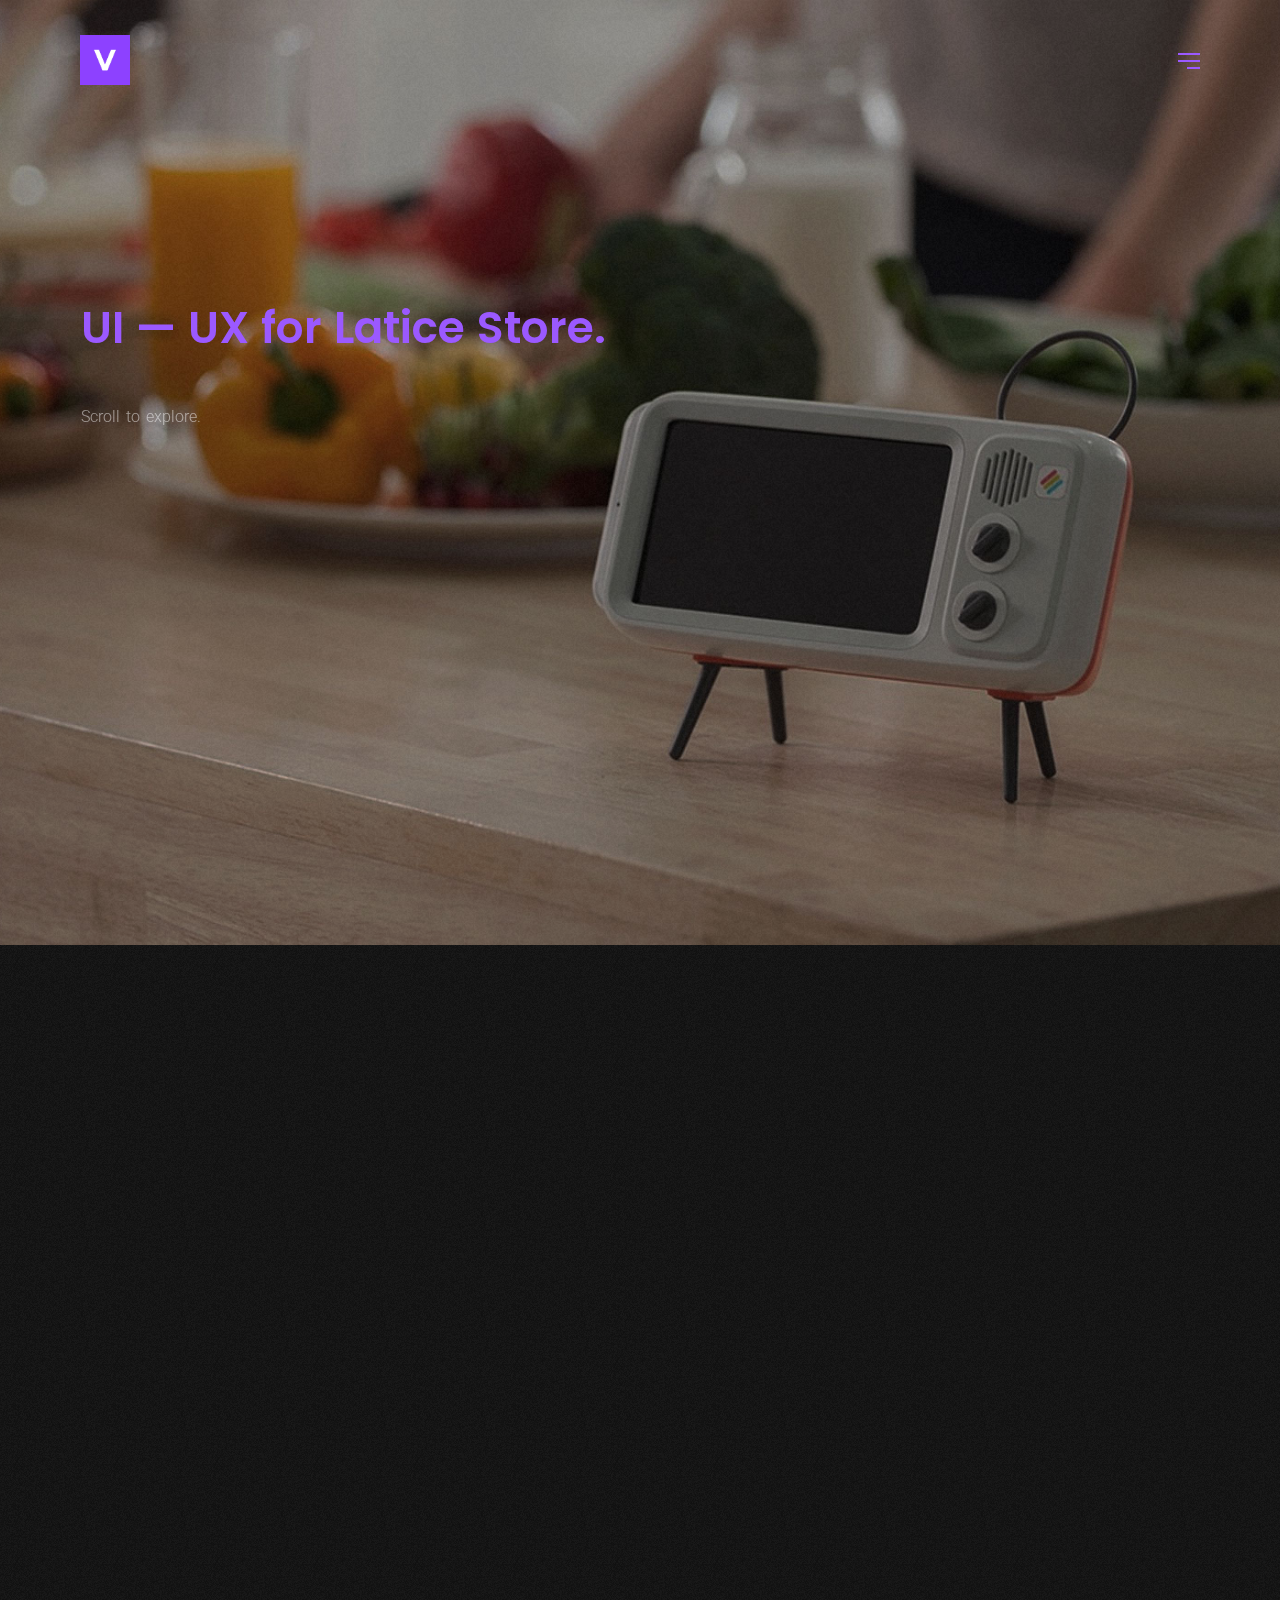
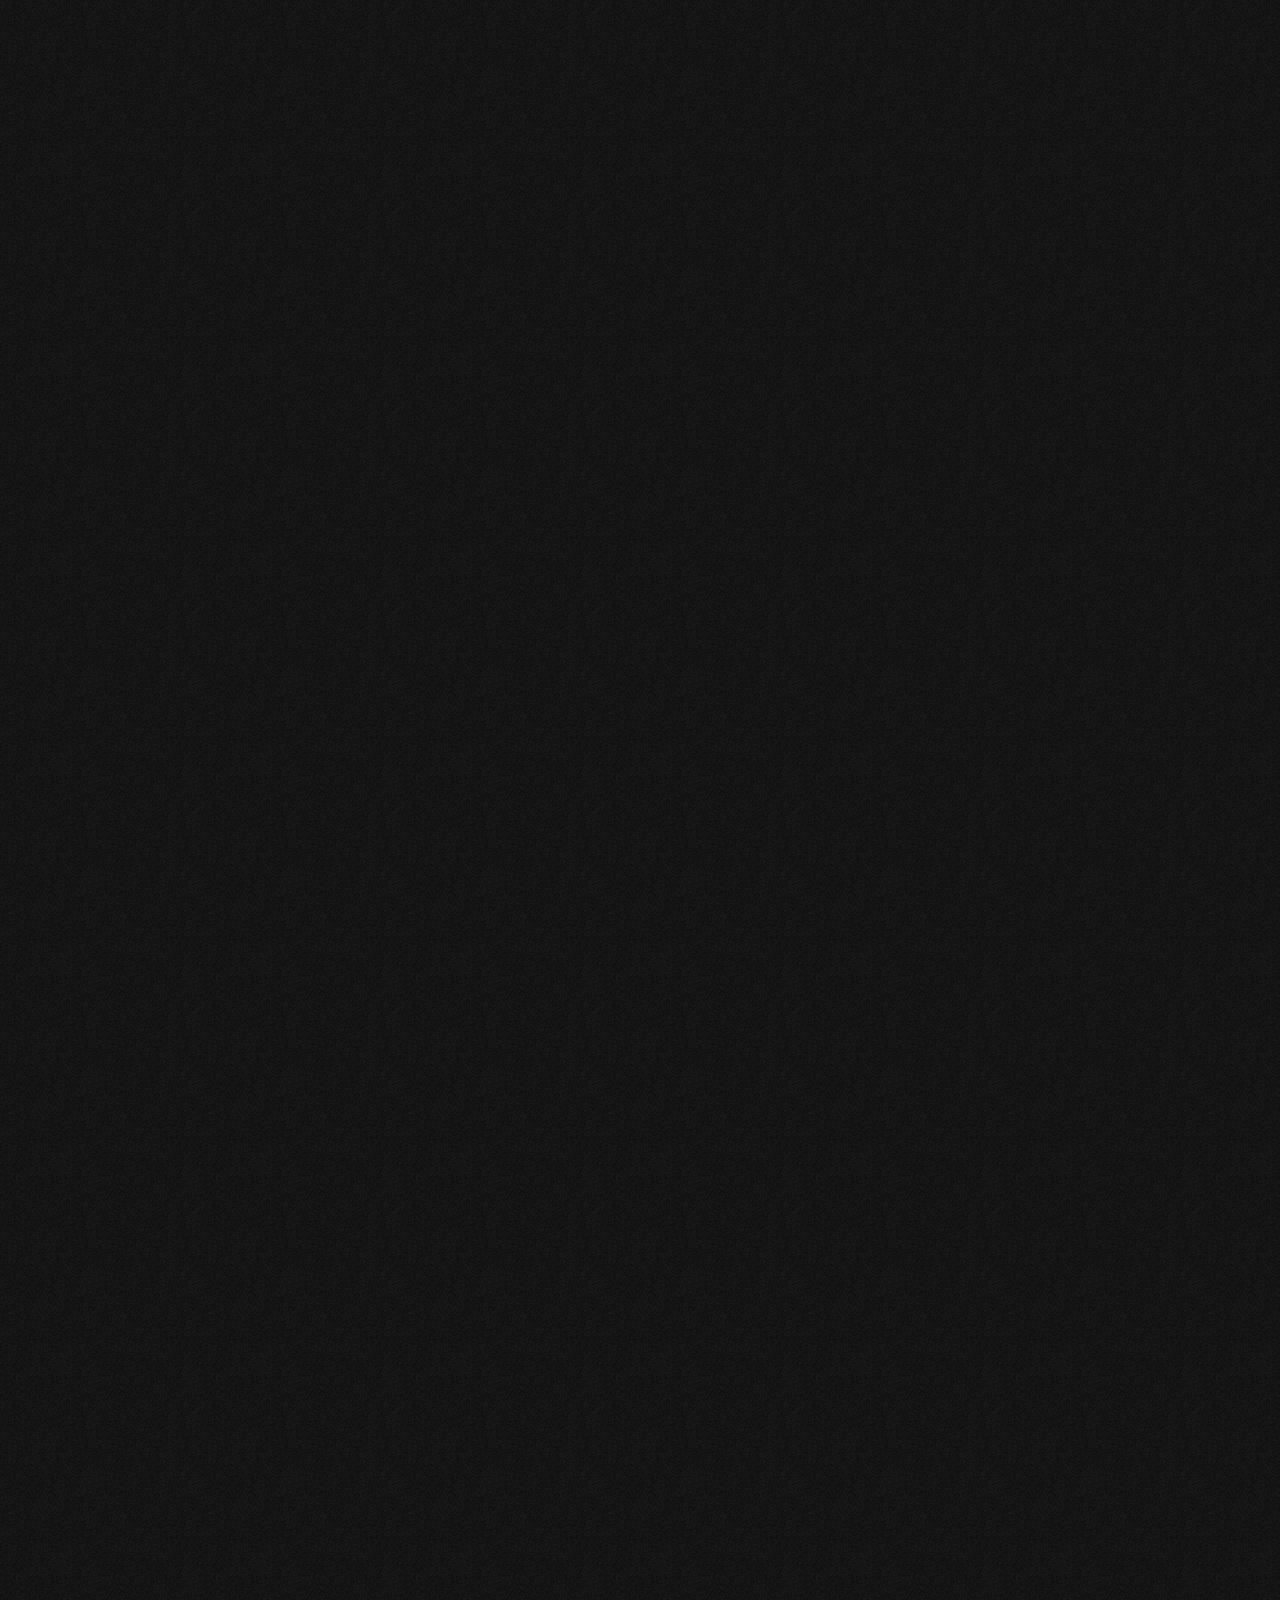
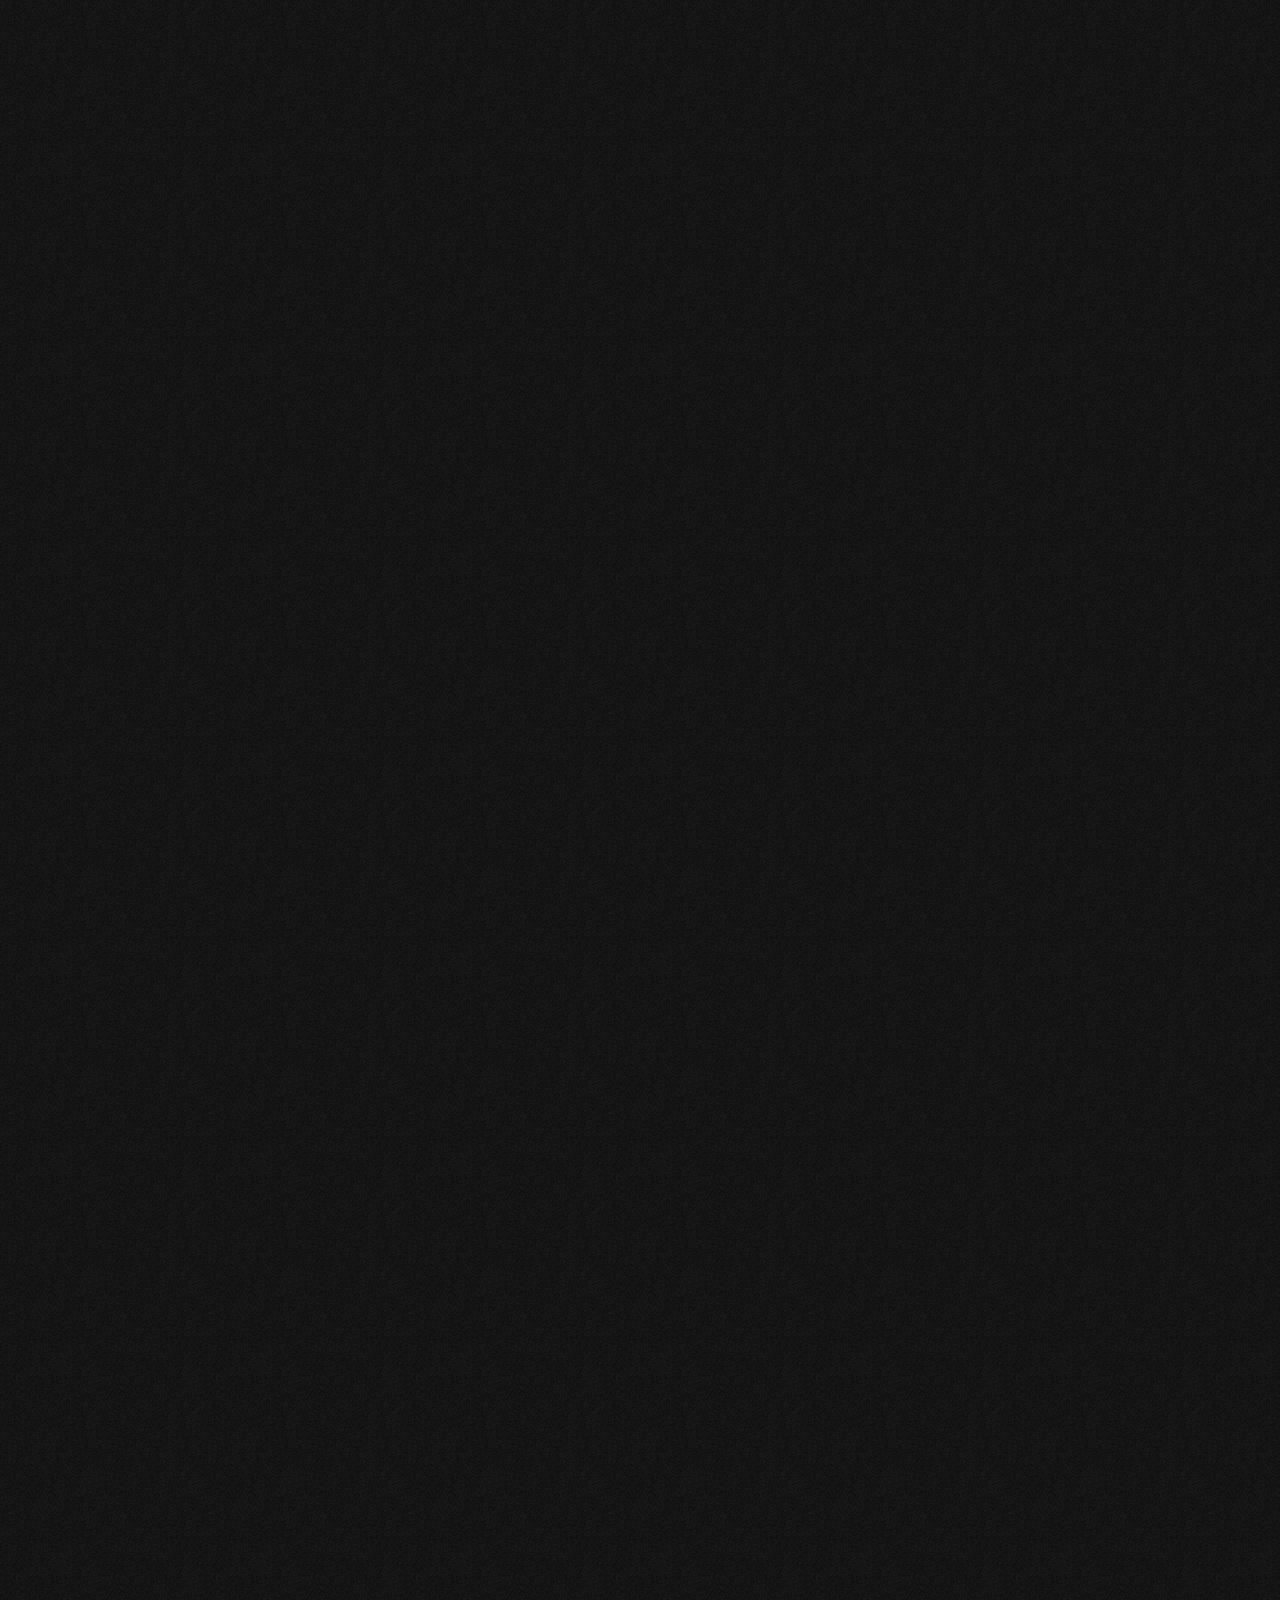
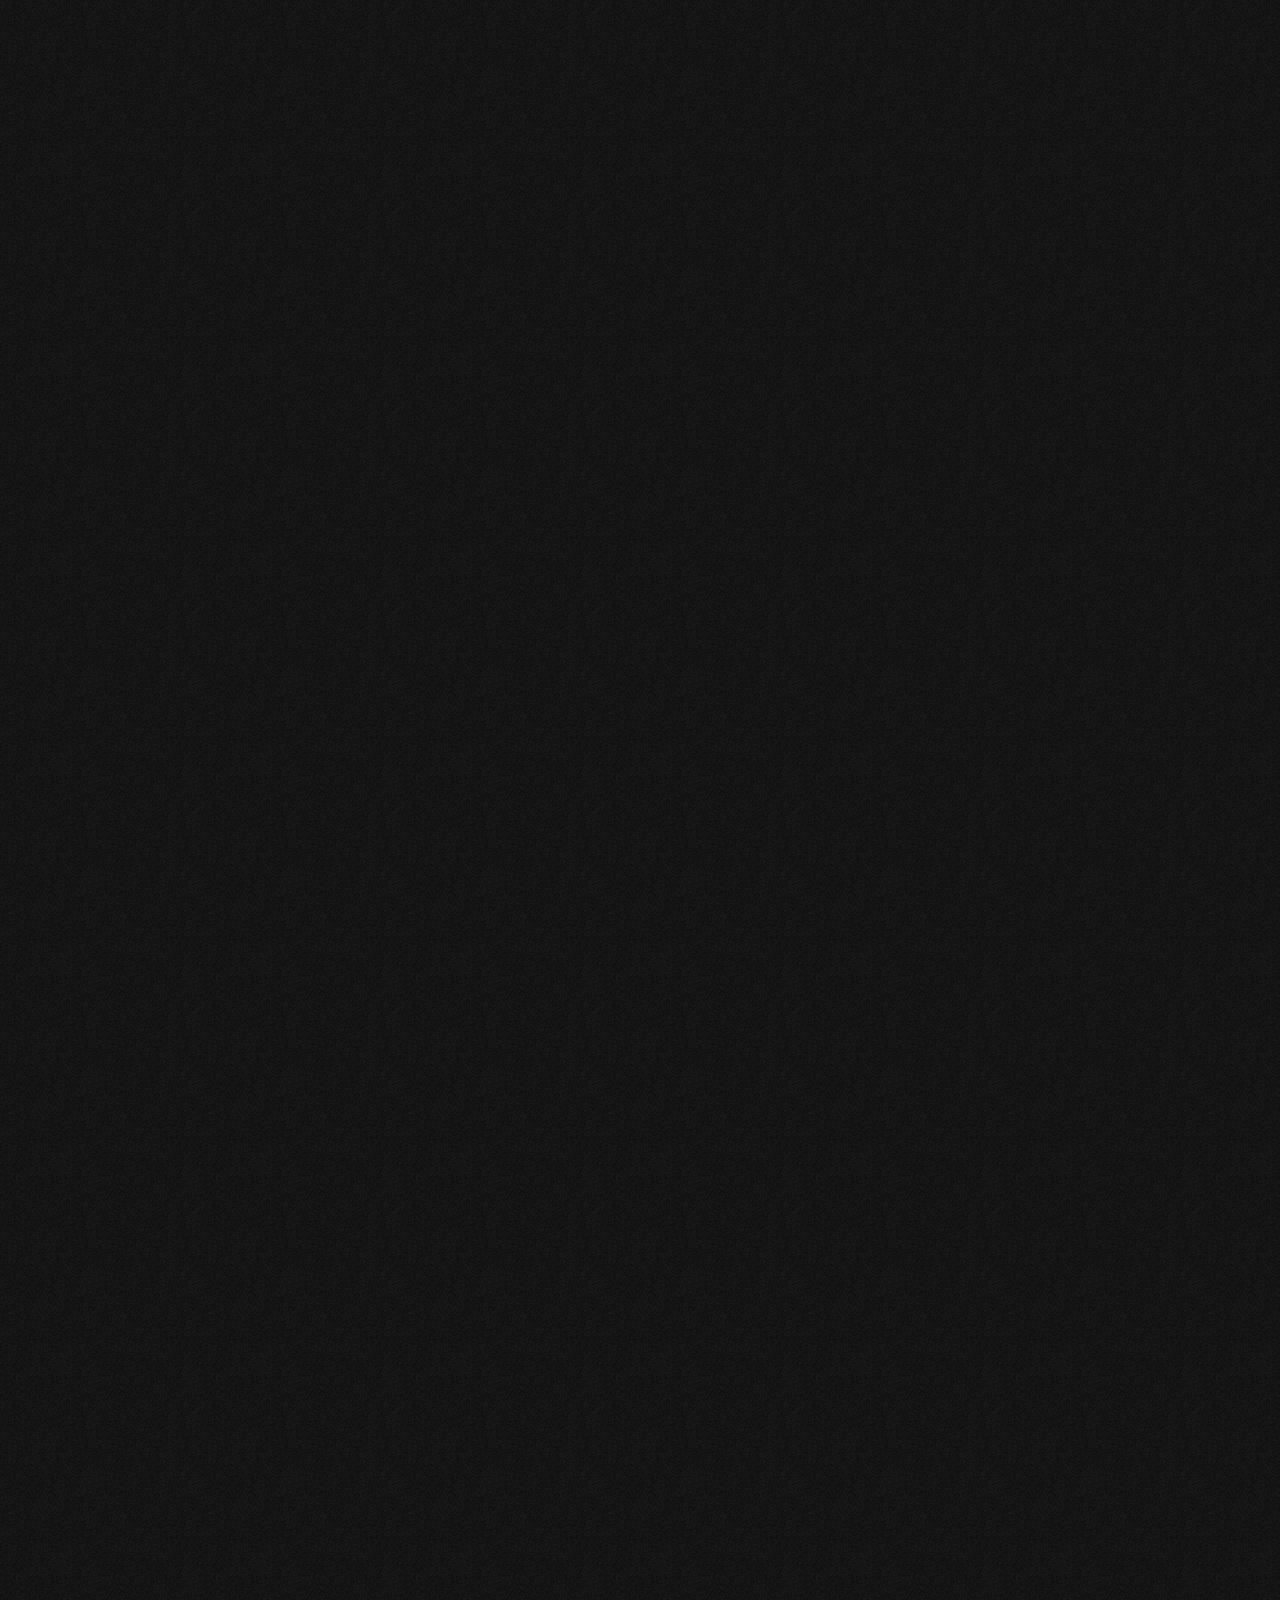
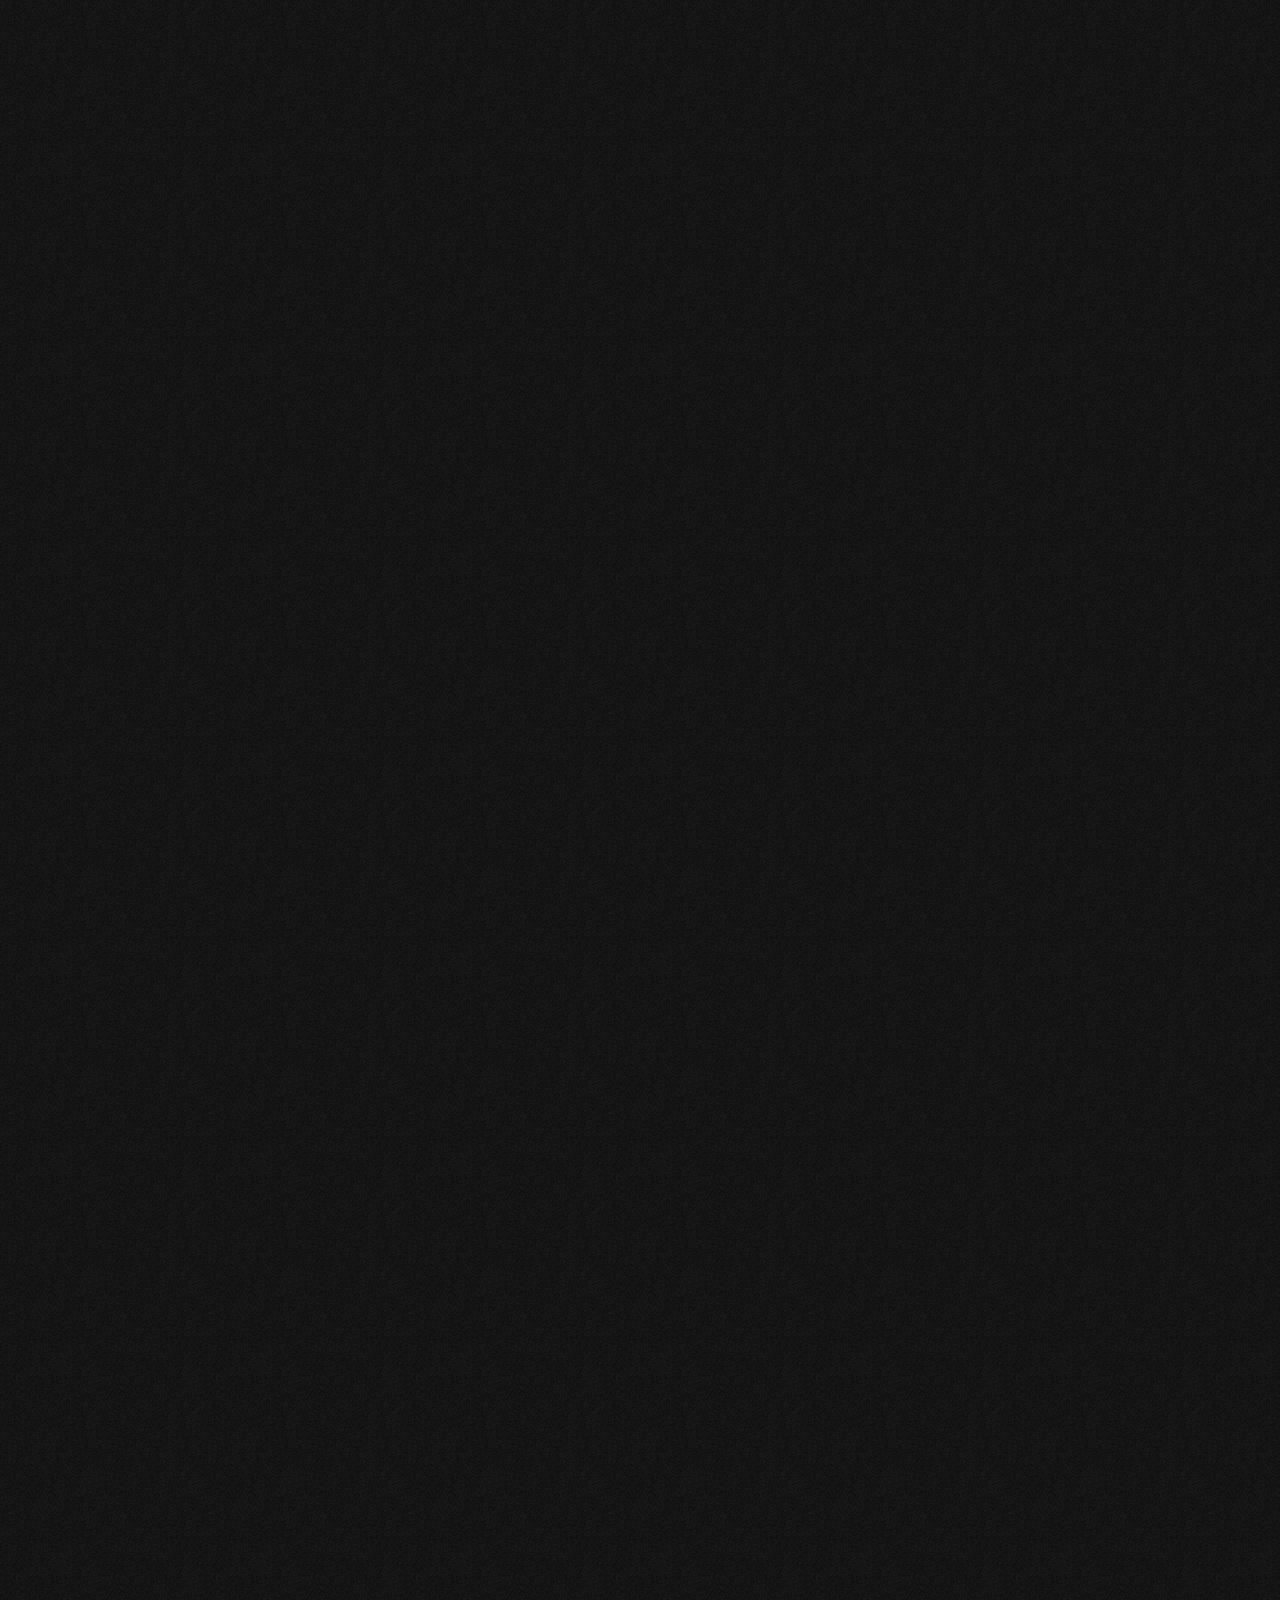
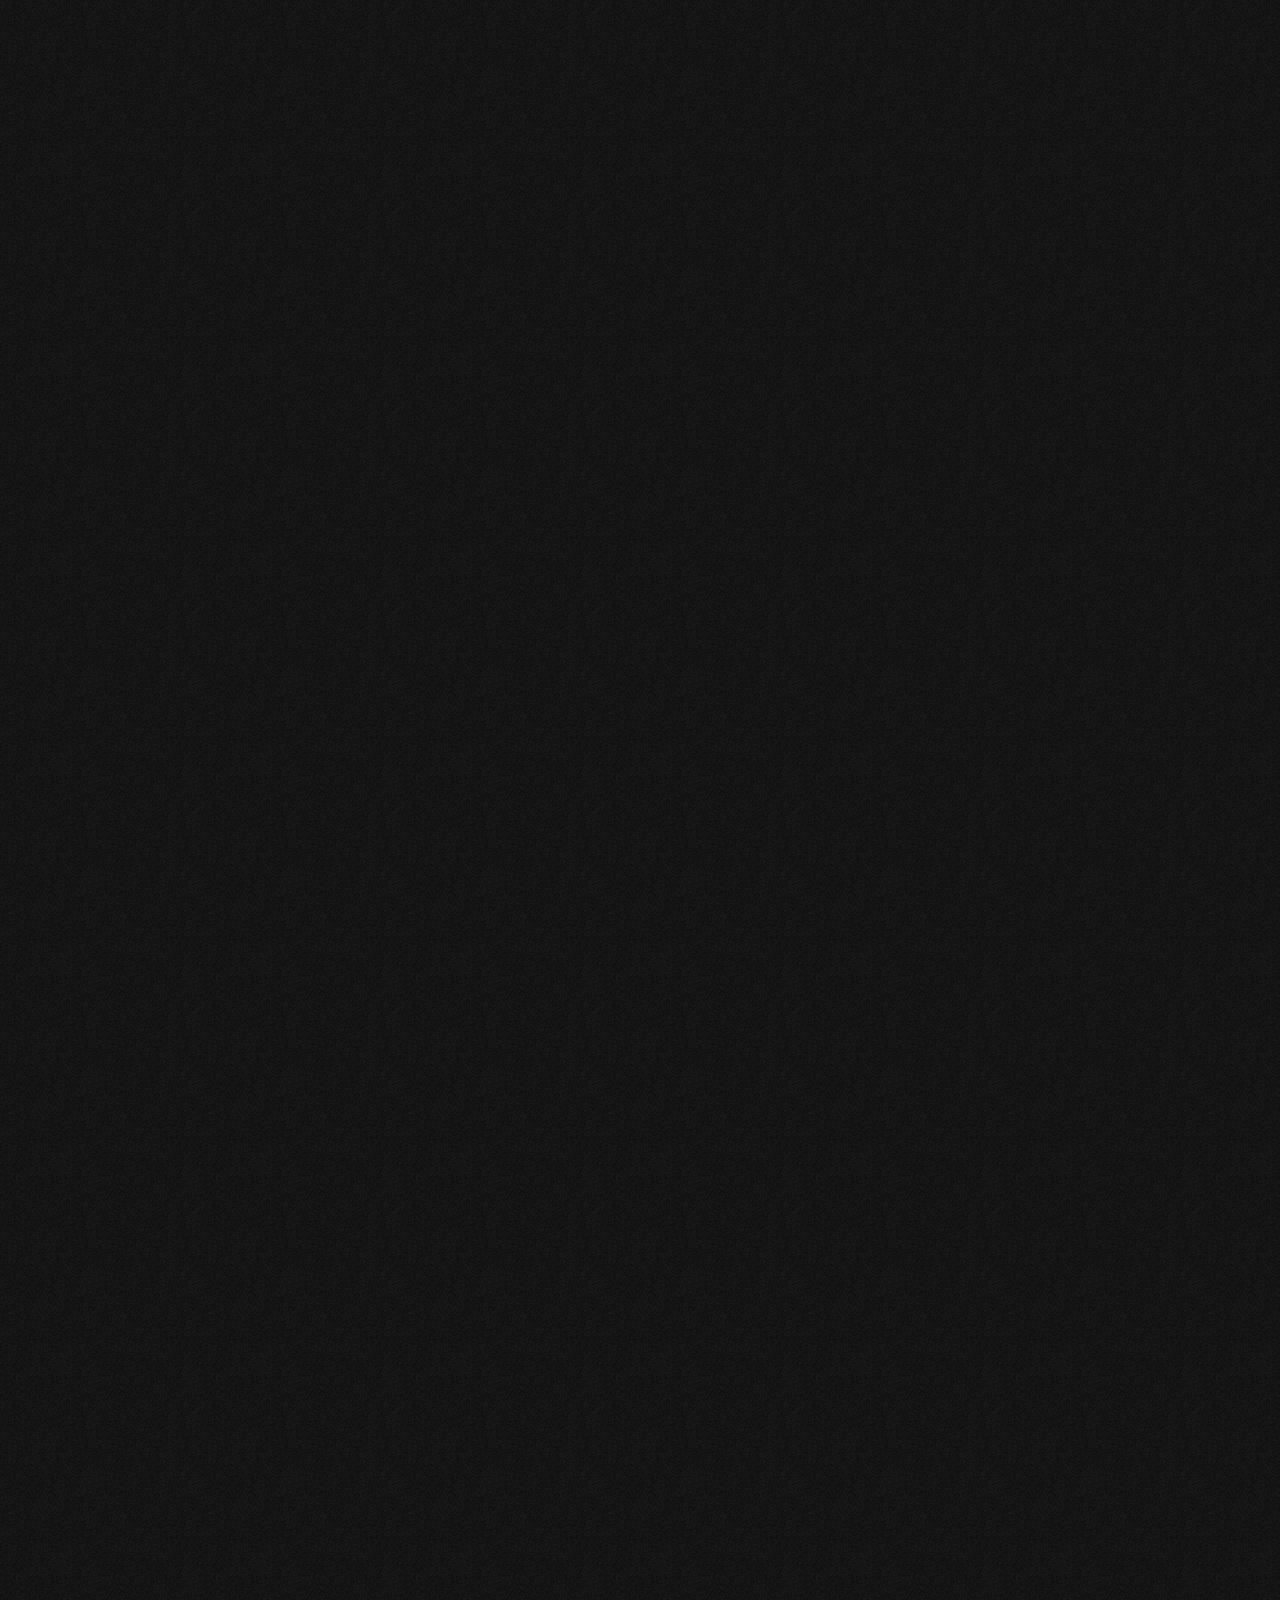
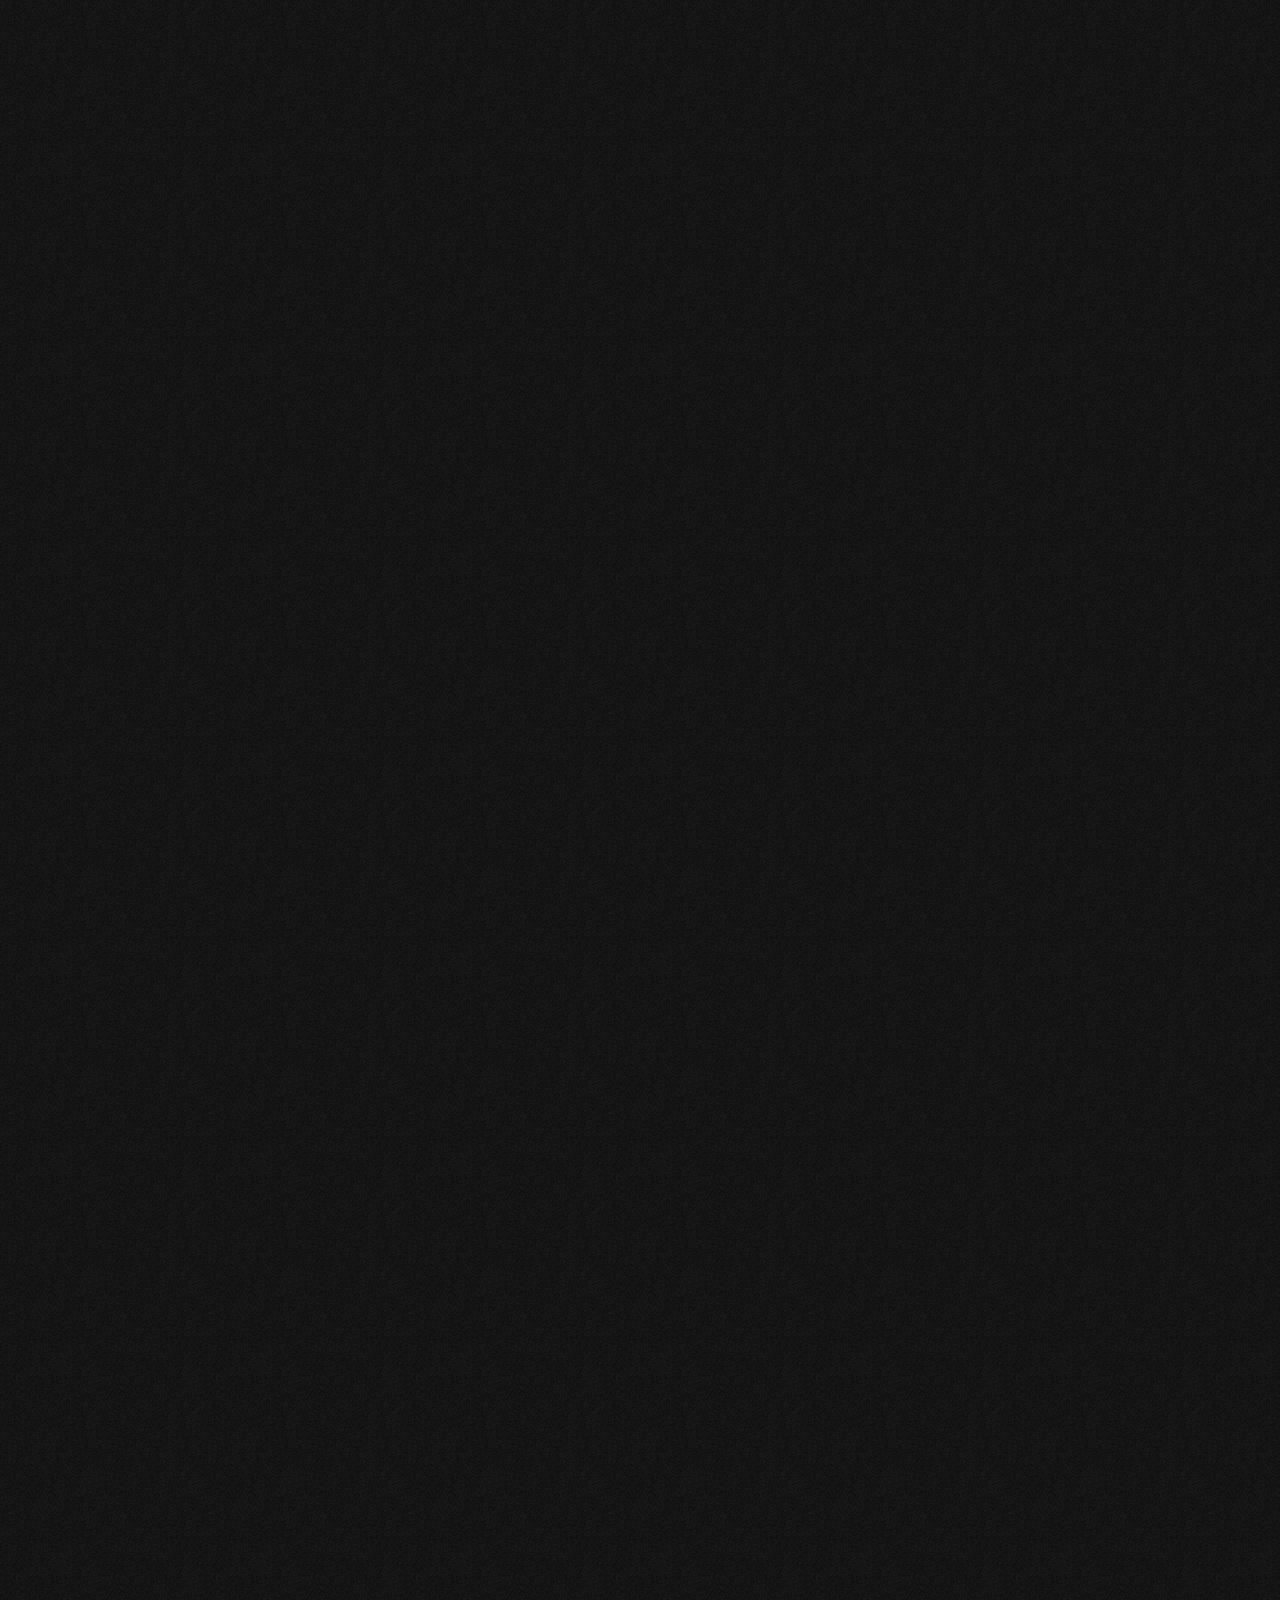
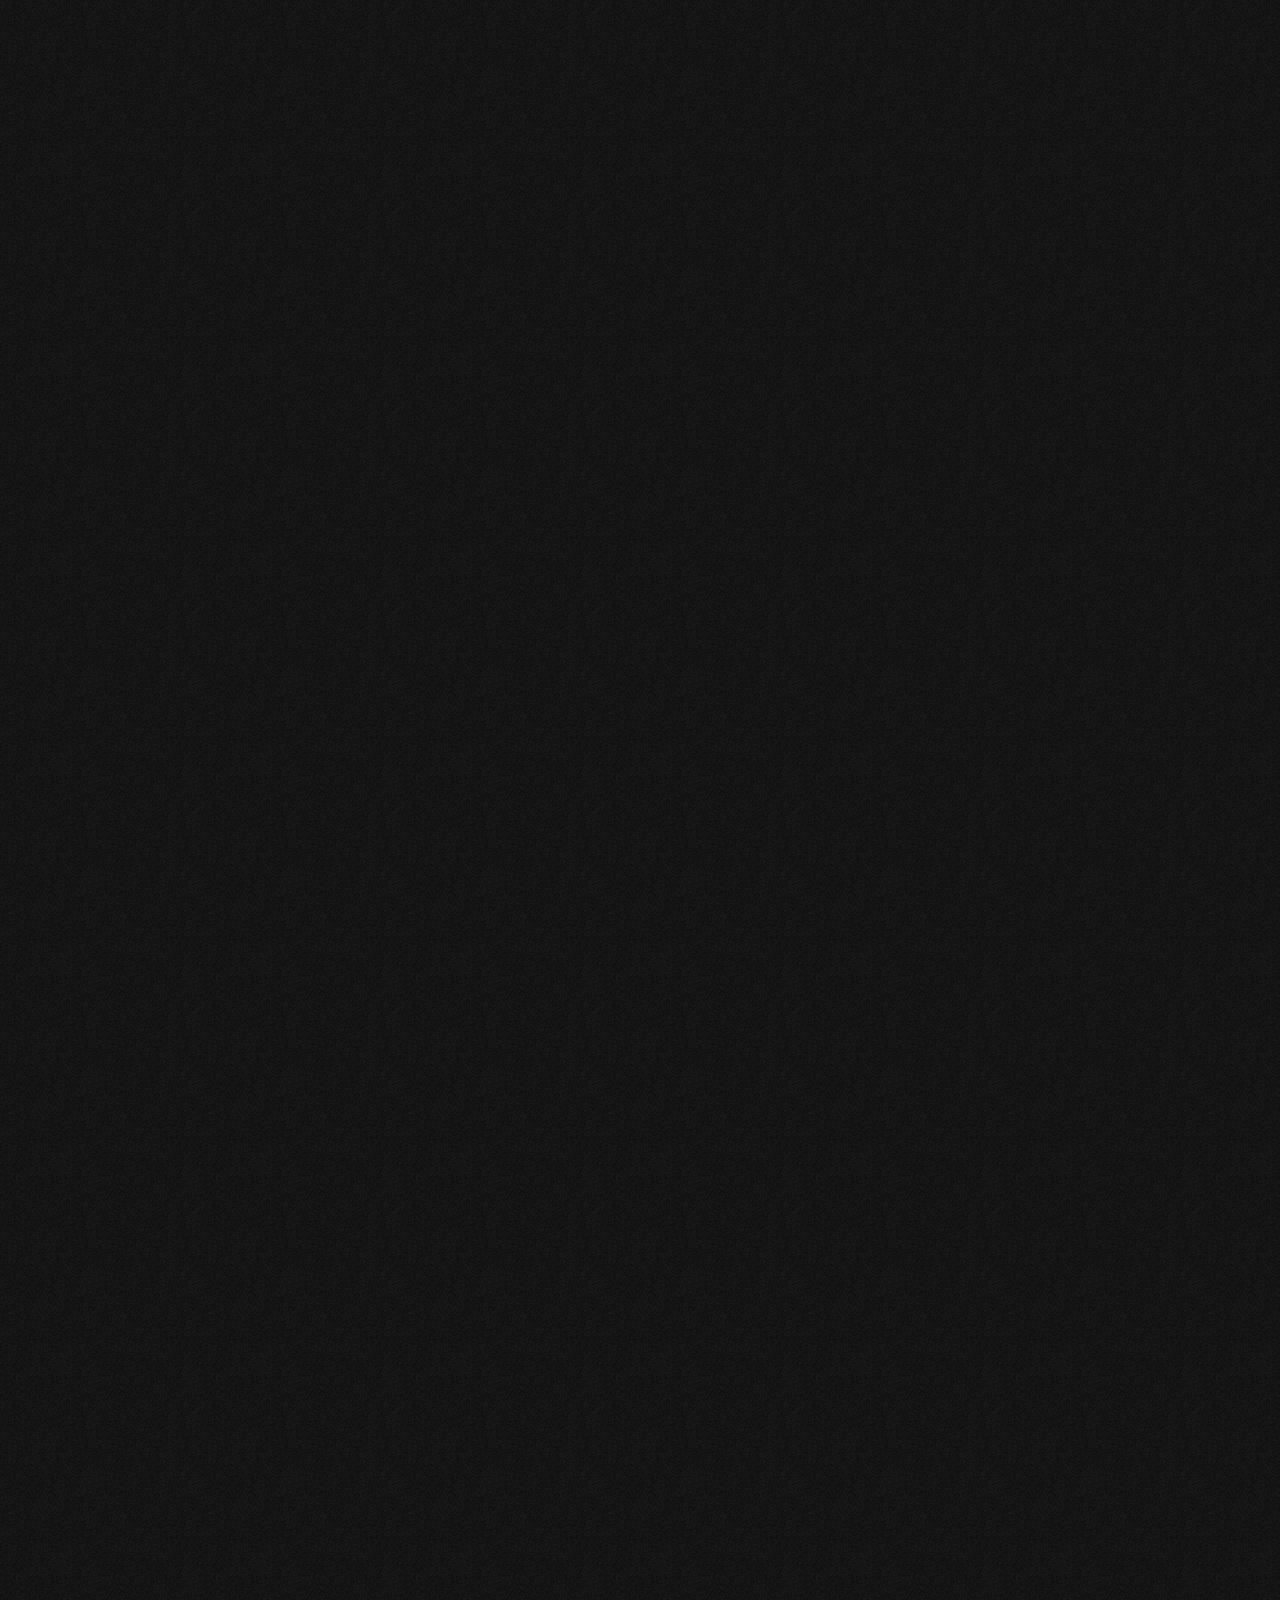
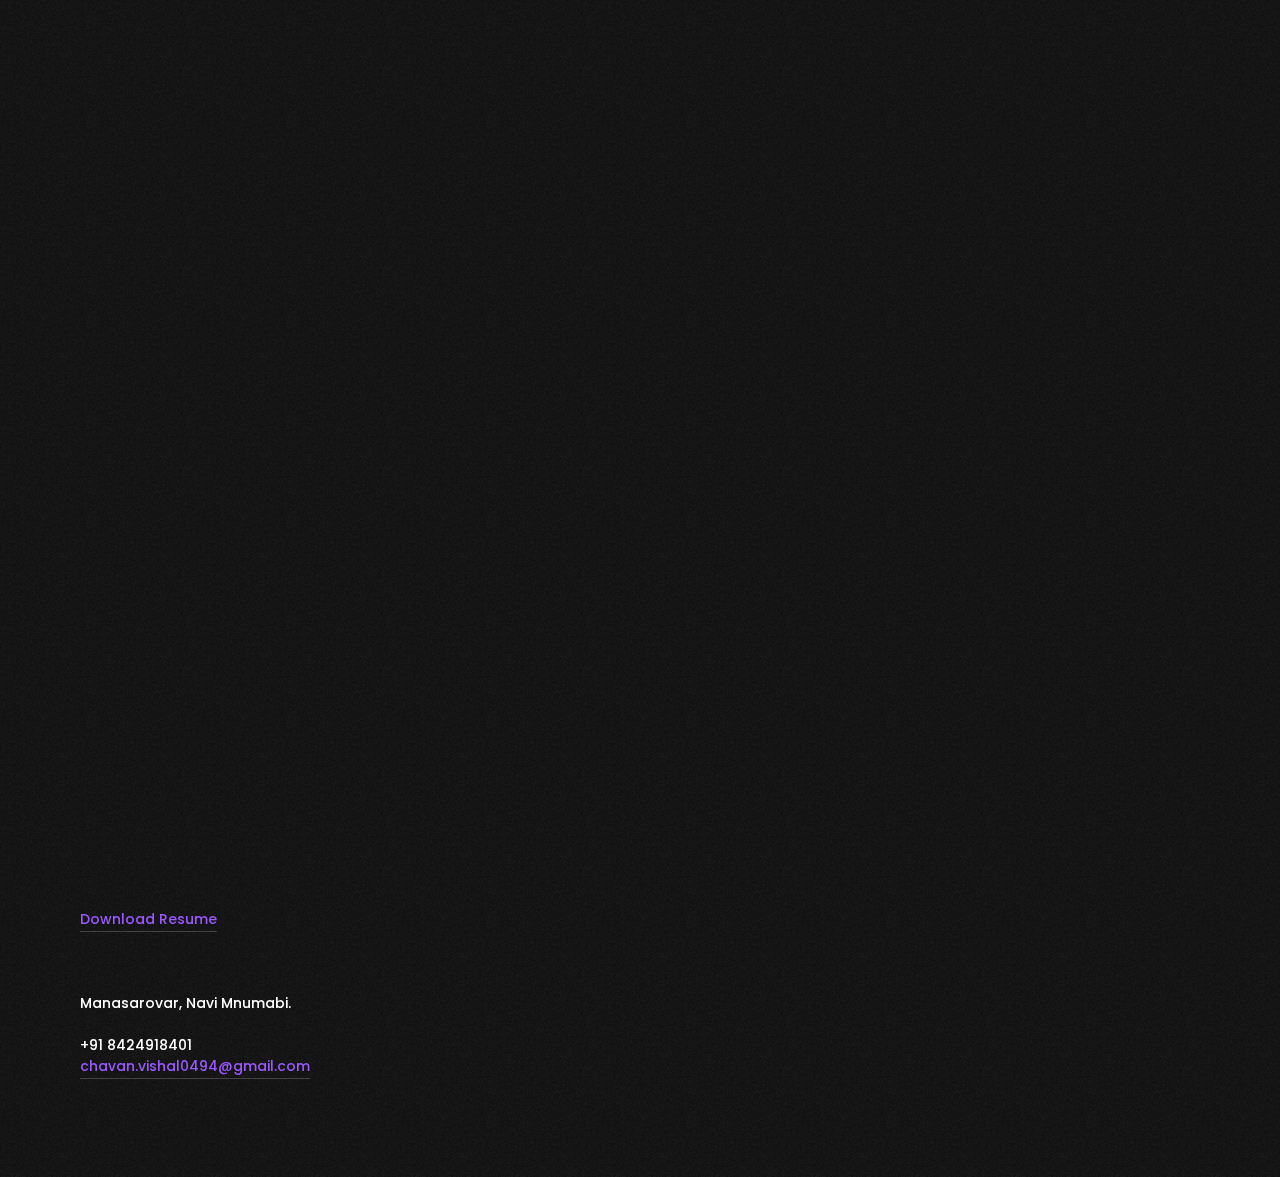
<file: project05.html>
<!DOCTYPE html>
<html lang="en">

<head>

    <title>Project - Latice Store</title>
    <meta name="viewport" content="width=device-width, initial-scale=1.0" />
    <meta charset="UTF-8" />
        
    <link rel="icon" type="image/ico" href="favicon.ico" />
    <link href="style.css" rel="stylesheet" />
    <link rel="stylesheet" href="css/font-awesome.min.css">
    <link href='https://fonts.googleapis.com/css?family=Roboto:400,300' rel='stylesheet' type='text/css'>
    <link href="https://fonts.googleapis.com/css?family=Poppins:500,600" rel="stylesheet">    
    <style type="text/css">
        .loading-dot {
    border-radius:100%;
    height:10px;
    width:10px;
    background-color: #292929;
    position:absolute;
    left:0;
    right:0;
    margin:auto;
    top:0;
    bottom:0;
    box-shadow: 0px 40px 0px 0px #292929,0px -40px 0px 0px #292929,40px 0px 0px 0px #292929,-40px 0px 0px 0px #292929,
    40px 40px 0px 0px #292929,-40px -40px 0px 0px #292929,40px -40px 0px 0px #292929,-40px 40px 0px 0px #292929;
    -webkit-animation: load 2s infinite linear;
    -moz-animation: load 2s infinite linear;
    -o-animation: load 3s infinite linear;
    animation:load 2.6s infinite linear;
}


@-webkit-keyframes load {
  0%   {
    -webkit-transform: translate(0px,0px),rotate(0deg); 
    box-shadow: 0px 40px 0px 0px #292929,0px -40px 0px 0px #292929,40px 0px 0px 0px #292929,-40px 0px 0px 0px #292929,
    40px 40px 0px 0px #292929,-40px -40px 0px 0px #292929,40px -40px 0px 0px #292929,-40px 40px 0px 0px #292929;
  }

  25%{
    box-shadow: 0px 40px 0px 0px #292929,0px -40px 0px 0px #292929,40px 0px 0px 0px #292929,-40px 0px 0px 0px #292929,
    -40px -40px 0px 0px #292929,40px 40px 0px 0px #292929,-40px 40px 0px 0px #292929,40px -40px 0px 0px #292929;
  }

  50%{
    box-shadow: 0px -40px 0px 0px #292929,0px 40px 0px 0px #292929,-40px 0px 0px 0px #292929,40px 0px 0px 0px #292929,
    -40px -40px 0px 0px #292929,40px 40px 0px 0px #292929,-40px 40px 0px 0px #292929,40px -40px 0px 0px #292929;
  }

  70%{
    box-shadow: 0px 0px 0px 0px #292929,0px 0px 0px 0px #292929,0px 0px 0px 0px #292929,0px 0px 0px 0px #292929,
    0px 0px 0px 0px #292929,0px 0px 0px 0px #292929,0px 0px 0px 0px #292929,0px 0px 0px 0px #292929;
  }

  75%{
    box-shadow: 0px 0px 0px 0px #292929,0px 0px 0px 0px #292929,0px 0px 0px 0px #292929,0px 0px 0px 0px #292929,
    0px 0px 0px 0px #292929,0px 0px 0px 0px #292929,0px 0px 0px 0px #292929,0px 0px 0px 0px #292929;
    height:10px;
    width:10px;
  }

  80%{
    -webkit-transform: translate(0px,0px) rotate(360deg); 
    box-shadow: 0px 0px 0px 0px #292929,0px 0px 0px 0px #292929,0px 0px 0px 0px #292929,0px 0px 0px 0px #292929,
    0px 0px 0px 0px #292929,0px 0px 0px 0px #292929,0px 0px 0px 0px #292929,0px 0px 0px 0px #292929;
    background-color: #292929;
    height:40px;
    width:40px;
  }

  85%{
    -webkit-transform: translate(0px,0px) rotate(360deg);
    box-shadow: 0px 0px 0px 0px #292929,0px 0px 0px 0px #292929,0px 0px 0px 0px #292929,0px 0px 0px 0px #292929,
    0px 0px 0px 0px #292929,0px 0px 0px 0px #292929,0px 0px 0px 0px #292929,0px 0px 0px 0px #292929;
    background-color: #292929; 
    height:40px;
    width:40px;
  }

  90%{
    -webkit-transform: translate(0px,0px) rotate(360deg); 
    box-shadow: 0px 0px 0px 0px #292929,0px 0px 0px 0px #292929,0px 0px 0px 0px #292929,0px 0px 0px 0px #292929,
    0px 0px 0px 0px #292929,0px 0px 0px 0px #292929,0px 0px 0px 0px #292929,0px 0px 0px 0px #292929;
    background-color: #292929; 
    height:10px;
    width:10px;
  }

  95{
    box-shadow: 0px 40px 0px 0px #292929,0px -40px 0px 0px #292929,40px 0px 0px 0px #292929,-40px 0px 0px 0px #292929,
    40px 40px 0px 0px #292929,-40px -40px 0px 0px #292929,40px -40px 0px 0px #292929,-40px 40px 0px 0px #292929;
  }

  100%{
    -webkit-transform: rotate(360deg);
    box-shadow: 0px 40px 0px 0px #292929,0px -40px 0px 0px #292929,40px 0px 0px 0px #292929,-40px 0px 0px 0px #292929,
    40px 40px 0px 0px #292929,-40px -40px 0px 0px #292929,40px -40px 0px 0px #292929,-40px 40px 0px 0px #292929;
  }

}

@-moz-keyframes load {
  0%   {
    -moz-transform: translate(0px,0px),rotate(0deg); 
    box-shadow: 0px 40px 0px 0px #292929,0px -40px 0px 0px #292929,40px 0px 0px 0px #292929,-40px 0px 0px 0px #292929,
    40px 40px 0px 0px #292929,-40px -40px 0px 0px #292929,40px -40px 0px 0px #292929,-40px 40px 0px 0px #292929;
  }

  25%{
    box-shadow: 0px 40px 0px 0px #292929,0px -40px 0px 0px #292929,40px 0px 0px 0px #292929,-40px 0px 0px 0px #292929,
    -40px -40px 0px 0px #292929,40px 40px 0px 0px #292929,-40px 40px 0px 0px #292929,40px -40px 0px 0px #292929;
  }

  50%{
    box-shadow: 0px -40px 0px 0px #292929,0px 40px 0px 0px #292929,-40px 0px 0px 0px #292929,40px 0px 0px 0px #292929,
    -40px -40px 0px 0px #292929,40px 40px 0px 0px #292929,-40px 40px 0px 0px #292929,40px -40px 0px 0px #292929;
  }

  70%{
    box-shadow: 0px 0px 0px 0px #292929,0px 0px 0px 0px #292929,0px 0px 0px 0px #292929,0px 0px 0px 0px #292929,
    0px 0px 0px 0px #292929,0px 0px 0px 0px #292929,0px 0px 0px 0px #292929,0px 0px 0px 0px #292929;
  }

  75%{
    box-shadow: 0px 0px 0px 0px #292929,0px 0px 0px 0px #292929,0px 0px 0px 0px #292929,0px 0px 0px 0px #292929,
    0px 0px 0px 0px #292929,0px 0px 0px 0px #292929,0px 0px 0px 0px #292929,0px 0px 0px 0px #292929;
    height:10px;
    width:10px;
  }

  80%{
    -moz-transform: translate(0px,0px) rotate(360deg); 
    box-shadow: 0px 0px 0px 0px #292929,0px 0px 0px 0px #292929,0px 0px 0px 0px #292929,0px 0px 0px 0px #292929,
    0px 0px 0px 0px #292929,0px 0px 0px 0px #292929,0px 0px 0px 0px #292929,0px 0px 0px 0px #292929;
    background-color: #292929;
    height:40px;
    width:40px;
  }

  85%{
    -moz-transform: translate(0px,0px) rotate(360deg);
    box-shadow: 0px 0px 0px 0px #292929,0px 0px 0px 0px #292929,0px 0px 0px 0px #292929,0px 0px 0px 0px #292929,
    0px 0px 0px 0px #292929,0px 0px 0px 0px #292929,0px 0px 0px 0px #292929,0px 0px 0px 0px #292929;
    background-color: #292929; 
    height:40px;
    width:40px;
  }

  90%{
    -moz-transform: translate(0px,0px) rotate(360deg); 
    box-shadow: 0px 0px 0px 0px #292929,0px 0px 0px 0px #292929,0px 0px 0px 0px #292929,0px 0px 0px 0px #292929,
    0px 0px 0px 0px #292929,0px 0px 0px 0px #292929,0px 0px 0px 0px #292929,0px 0px 0px 0px #292929;
    background-color: #292929; 
    height:10px;
    width:10px;
  }

  95{
    box-shadow: 0px 40px 0px 0px #292929,0px -40px 0px 0px #292929,40px 0px 0px 0px #292929,-40px 0px 0px 0px #292929,
    40px 40px 0px 0px #292929,-40px -40px 0px 0px #292929,40px -40px 0px 0px #292929,-40px 40px 0px 0px #292929;
  }

  100%{
    -moz-transform: rotate(360deg);
    box-shadow: 0px 40px 0px 0px #292929,0px -40px 0px 0px #292929,40px 0px 0px 0px #292929,-40px 0px 0px 0px #292929,
    40px 40px 0px 0px #292929,-40px -40px 0px 0px #292929,40px -40px 0px 0px #292929,-40px 40px 0px 0px #292929;
  }

}

@keyframes load {
  0%   {
    transform: translate(0px,0px),rotate(0deg); 
    box-shadow: 0px 40px 0px 0px #292929,0px -40px 0px 0px #292929,40px 0px 0px 0px #292929,-40px 0px 0px 0px #292929,
    40px 40px 0px 0px #292929,-40px -40px 0px 0px #292929,40px -40px 0px 0px #292929,-40px 40px 0px 0px #292929;
  }

  25%{
    box-shadow: 0px 40px 0px 0px #292929,0px -40px 0px 0px #292929,40px 0px 0px 0px #292929,-40px 0px 0px 0px #292929,
    -40px -40px 0px 0px #292929,40px 40px 0px 0px #292929,-40px 40px 0px 0px #292929,40px -40px 0px 0px #292929;
  }

  50%{
    box-shadow: 0px -40px 0px 0px #292929,0px 40px 0px 0px #292929,-40px 0px 0px 0px #292929,40px 0px 0px 0px #292929,
    -40px -40px 0px 0px #292929,40px 40px 0px 0px #292929,-40px 40px 0px 0px #292929,40px -40px 0px 0px #292929;
  }

  70%{
    box-shadow: 0px 0px 0px 0px #292929,0px 0px 0px 0px #292929,0px 0px 0px 0px #292929,0px 0px 0px 0px #292929,
    0px 0px 0px 0px #292929,0px 0px 0px 0px #292929,0px 0px 0px 0px #292929,0px 0px 0px 0px #292929;
  }

  75%{
    box-shadow: 0px 0px 0px 0px #292929,0px 0px 0px 0px #292929,0px 0px 0px 0px #292929,0px 0px 0px 0px #292929,
    0px 0px 0px 0px #292929,0px 0px 0px 0px #292929,0px 0px 0px 0px #292929,0px 0px 0px 0px #292929;
    height:10px;
    width:10px;
  }

  80%{
    transform: translate(0px,0px) rotate(360deg); 
    box-shadow: 0px 0px 0px 0px #292929,0px 0px 0px 0px #292929,0px 0px 0px 0px #292929,0px 0px 0px 0px #292929,
    0px 0px 0px 0px #292929,0px 0px 0px 0px #292929,0px 0px 0px 0px #292929,0px 0px 0px 0px #292929;
    background-color: #292929;
    height:40px;
    width:40px;
  }

  85%{
    transform: translate(0px,0px) rotate(360deg);
    box-shadow: 0px 0px 0px 0px #292929,0px 0px 0px 0px #292929,0px 0px 0px 0px #292929,0px 0px 0px 0px #292929,
    0px 0px 0px 0px #292929,0px 0px 0px 0px #292929,0px 0px 0px 0px #292929,0px 0px 0px 0px #292929;
    background-color: #292929; 
    height:40px;
    width:40px;
  }

  90%{
    transform: translate(0px,0px) rotate(360deg); 
    box-shadow: 0px 0px 0px 0px #292929,0px 0px 0px 0px #292929,0px 0px 0px 0px #292929,0px 0px 0px 0px #292929,
    0px 0px 0px 0px #292929,0px 0px 0px 0px #292929,0px 0px 0px 0px #292929,0px 0px 0px 0px #292929;
    background-color: #292929; 
    height:10px;
    width:10px;
  }

  95{
    box-shadow: 0px 40px 0px 0px #292929,0px -40px 0px 0px #292929,40px 0px 0px 0px #292929,-40px 0px 0px 0px #292929,
    40px 40px 0px 0px #292929,-40px -40px 0px 0px #292929,40px -40px 0px 0px #292929,-40px 40px 0px 0px #292929;
  }

  100%{
    transform: rotate(360deg);
    box-shadow: 0px 40px 0px 0px #292929,0px -40px 0px 0px #292929,40px 0px 0px 0px #292929,-40px 0px 0px 0px #292929,
    40px 40px 0px 0px #292929,-40px -40px 0px 0px #292929,40px -40px 0px 0px #292929,-40px 40px 0px 0px #292929;
  }

}
@-o-keyframes load {
  0%   {
    -o-transforms: translate(0px,0px),rotate(0deg); 
    box-shadow: 0px 40px 0px 0px #292929,0px -40px 0px 0px #292929,40px 0px 0px 0px #292929,-40px 0px 0px 0px #292929,
    40px 40px 0px 0px #292929,-40px -40px 0px 0px #292929,40px -40px 0px 0px #292929,-40px 40px 0px 0px #292929;
  }

  25%{
    box-shadow: 0px 40px 0px 0px #292929,0px -40px 0px 0px #292929,40px 0px 0px 0px #292929,-40px 0px 0px 0px #292929,
    -40px -40px 0px 0px #292929,40px 40px 0px 0px #292929,-40px 40px 0px 0px #292929,40px -40px 0px 0px #292929;
  }

  50%{
    box-shadow: 0px -40px 0px 0px #292929,0px 40px 0px 0px #292929,-40px 0px 0px 0px #292929,40px 0px 0px 0px #292929,
    -40px -40px 0px 0px #292929,40px 40px 0px 0px #292929,-40px 40px 0px 0px #292929,40px -40px 0px 0px #292929;
  }

  70%{
    box-shadow: 0px 0px 0px 0px #292929,0px 0px 0px 0px #292929,0px 0px 0px 0px #292929,0px 0px 0px 0px #292929,
    0px 0px 0px 0px #292929,0px 0px 0px 0px #292929,0px 0px 0px 0px #292929,0px 0px 0px 0px #292929;
  }

  75%{
    box-shadow: 0px 0px 0px 0px #292929,0px 0px 0px 0px #292929,0px 0px 0px 0px #292929,0px 0px 0px 0px #292929,
    0px 0px 0px 0px #292929,0px 0px 0px 0px #292929,0px 0px 0px 0px #292929,0px 0px 0px 0px #292929;
    height:10px;
    width:10px;
  }

  80%{
    -o-transforms: translate(0px,0px) rotate(360deg); 
    box-shadow: 0px 0px 0px 0px #292929,0px 0px 0px 0px #292929,0px 0px 0px 0px #292929,0px 0px 0px 0px #292929,
    0px 0px 0px 0px #292929,0px 0px 0px 0px #292929,0px 0px 0px 0px #292929,0px 0px 0px 0px #292929;
    background-color: #292929;
    height:40px;
    width:40px;
  }

  85%{
    -o-transforms: translate(0px,0px) rotate(360deg);
    box-shadow: 0px 0px 0px 0px #292929,0px 0px 0px 0px #292929,0px 0px 0px 0px #292929,0px 0px 0px 0px #292929,
    0px 0px 0px 0px #292929,0px 0px 0px 0px #292929,0px 0px 0px 0px #292929,0px 0px 0px 0px #292929;
    background-color: #292929; 
    height:40px;
    width:40px;
  }

  90%{
    -o-transforms: translate(0px,0px) rotate(360deg); 
    box-shadow: 0px 0px 0px 0px #292929,0px 0px 0px 0px #292929,0px 0px 0px 0px #292929,0px 0px 0px 0px #292929,
    0px 0px 0px 0px #292929,0px 0px 0px 0px #292929,0px 0px 0px 0px #292929,0px 0px 0px 0px #292929;
    background-color: #292929; 
    height:10px;
    width:10px;
  }

  95{
    box-shadow: 0px 40px 0px 0px #292929,0px -40px 0px 0px #292929,40px 0px 0px 0px #292929,-40px 0px 0px 0px #292929,
    40px 40px 0px 0px #292929,-40px -40px 0px 0px #292929,40px -40px 0px 0px #292929,-40px 40px 0px 0px #292929;
  }

  100%{
    -o-transforms: rotate(360deg);
    box-shadow: 0px 40px 0px 0px #292929,0px -40px 0px 0px #292929,40px 0px 0px 0px #292929,-40px 0px 0px 0px #292929,
    40px 40px 0px 0px #292929,-40px -40px 0px 0px #292929,40px -40px 0px 0px #292929,-40px 40px 0px 0px #292929;
  }

}

    </style>
</head>
    






<body class="hidden">
    
    <div class="page-overlay from-bottom">
   
        <div class="animate-box-bottom">
            <div class="loading-dot"></div>
        </div>
        
    </div>
    
    <main>
    
    
    <div class="cd-index cd-main-content">
    
    <!-- Page Content -->
    <div id="page-content" class="light-content color-content grain-page" data-bgcolor="#111" data-textcolor="#9b59ff">
        
        
    
        <!-- Header -->
        <header class="scroll-hide">
            <div id="header-container">
        
            <!-- Logo -->
            <div id="logo">
                <a class="ajax-link" data-type="page-transition" href="index.html">
                    <img class="black-logo" src="images/logo-black.png" alt="Logo Black">
                    <img class="white-logo" src="images/logo-white.png" alt="Logo White">
                    <img class="color-logo" src="images/logo-purple.png" alt="Logo White">
                </a>
            </div>
            <!--/Logo -->
            
            <!-- Menu Burger -->
            <div id="menu-burger">
                <span></span>
                <span></span>
                <span></span>
                <span></span>
            </div>
            <!--/Menu Burger -->
        
            </div>
        </header>
        <!--/Header -->
        
        
        
        <!-- Menu Overlay -->
        <div id="menu-overlay">
            
            <div class="outer">
                <div class="inner">
                
                    <div id="close-menu"></div>                
                    
                   <nav>                    
                        <ul class="main-menu">
                            <li><a class="ajax-link menu-link" data-type="page-transition" href="index.html"><span></span>Home</a></li>
                            <li><a class="ajax-link menu-link" data-type="page-transition" href="about.html"><span></span>About Me</a></li>
                        </ul>                
                    </nav>
                    
                                
                    
                </div>
            </div>
        
        </div>
        <!-- Menu Overlay -->
        
        
        
        <!-- Share Project -->
        <div class="page-action-overlay">
            <div class="outer">
                <div class="inner">
                    <div class="close-page-action"></div>
                    
                </div>
            </div>
        </div>
        <!--/Share Project -->
        
        
        <!-- Main -->
        <div id="main">
        
            
            <!-- Hero Section -->
            <div id="hero">
                <div id="hero-styles" class="opacity-onscroll scale-onscroll">
                    <div id="hero-bg-image" class="light-content" style="background-image:url(images/03slider.jpg)"><div id="grain-hero"></div></div>
                
                    <div id="hero-caption">
                        <div class="inner">     
                            <div class="hero-title">UI — UX for Latice Store.</div> 
                            <hr>
                            <div class="hero-subtitle">Scroll to explore.</div>                        
                        </div>
                    </div>
                
                </div>
            </div>            
            <div id="hero-height" class="hidden"></div>
            <!--/Hero Section -->
            
            
            <!-- Main Content -->
            <div id="main-content" style="">
                           
                
              <!-- Row --> 
                <div class="vc_row full text-align-center has-animation row_padding_top row_padding_bottom" data-delay="10">
                    
                    <div class="container">
                                  
                        <div class="has-animation" data-delay="100">
                         <!--  <a href="images/projects/Artboard 1.png" > -->
                          <img src="images/projects/laticestore/Latice-Store_03.jpg" />
                          <img src="images/projects/laticestore/Latice-Store_05.jpg" />
                          <img src="images/projects/laticestore/Latice-Store_06.jpg" />
                          <img src="images/projects/laticestore/Latice-Store_08.jpg" />
                          <img src="images/projects/laticestore/Latice-Store_08-05.jpg" />
                          <img src="images/projects/laticestore/Latice-Store_09.jpg" />
                          <img src="images/projects/laticestore/Latice-Store_11.jpg" />
                          <img src="images/projects/laticestore/Latice-Store_11-08.jpg" />
                          <img src="images/projects/laticestore/Latice-Store_12.jpg" />
                          <img src="images/projects/laticestore/Latice-Store_14.jpg" />
                          <img src="images/projects/laticestore/Latice-Store_15.jpg" />
                          <img src="images/projects/laticestore/Latice-Store_15-12.jpg" />
                          <img src="images/projects/laticestore/Latice-Store_17.jpg" />
                          </a>
                        </div>
                       
                        
                    </div>
                    
                </div>
                <!--/Row -->
                            
                
                <div id="project-nav" class="has-animation" data-delay="100">
                    
                    <a  class="ajax-link project-next" data-type="page-transition" href="project02.html">
                    <div class="nav-project-title">Interprint Dashboard</div>
                    <div class="nav-title">next</div>
                    
                    </a>
                </div>
            
                        
            </div>
            <!--/Main Content -->
            
            
            
            <!-- Footer -->
            <footer id="grain-footear" class="hidden">                
                
                <a id="page-action-holder" class="ajax-link" href="index.html" data-type="page-transition" data-tooltip="Back to Home" data-placement="top">
                    <div id="backtoworks">                                                    
                        <svg version="1.1" xmlns="http://www.w3.org/2000/svg" x="0px" y="0px" width="50px" height="50px" viewBox="0 0 80 80" xml:space="preserve">
                            <circle class="circle-action is-inner" cx="40" cy="40" r="36" />
                            <circle class="circle-action is-outer" cx="40" cy="40" r="36" />
                        </svg>
                        <i class="fa fa-times" aria-hidden="true"></i>
                    </div>                          
                </a>
                
                <div id="socials-holder">
                    <ul class="socials-text">                  
                        <li><a href="https://www.linkedin.com/in/vch0494/" target="_blank">LinkedIn</a></li>
                         <li><a href="https://dribbble.com/Vishal_Chavan" target="_blank">Dribbble</a></li>
                        <li><a href="https://www.behance.net/VishalChavan" target="_blank">Behance</a></li>
                    </ul>
                </div>
                
                
                  <div class="footer-info">
                  		<a class="link" href="https://github.com/VishalCh1/portfolio/raw/master/files/VishalChavanResume.pdf" target="_blank">Download Resume</a>
                  	<br><br>
                  	<br><br>
                    Manasarovar, Navi Mnumabi.
                    <br><br>
                    +91 8424918401<br>
                    <a class="link" href="mailto:chavan.vishal0494@gmail.com">chavan.vishal0494@gmail.com</a>  
                </div>           
            
            </footer>
            <!--/Footer -->
            
        </div>
        <!--/Main -->  
 
 
    </div>    
    <!--/Page Content -->
    
    </div>
</main>
    
    
    <div class="cd-cover-layer"></div>
    
        
    <script src="js/jquery.min.js"></script>
    <script src="js/plugins.js"></script>
    <script src="js/scripts.js"></script>



</body>


</html>
</file>
<file: style.css>
@import url("css/showcase.css");
@import url("css/portfolio.css");
@import url("css/shortcodes.css");
@import url("css/assets.css");


/*------------------------------------------------------------------

01. General Styles
02. Page Overlay
03. Header and Menu
04. Hero Section
05. Main Content
06. Footer
07. Responsive
-------------------------------------------------------------------*/

	
/* 1. General Styles */		
	
	html,body{
		font-family: 'Roboto', sans-serif;
		font-weight: 300;
		font-size:18px;
		height:100%;
		width:100%;
		color:#777777;
		background-color:#000;
	}
	
	html {
		box-sizing: border-box;
		margin-right: 0px!important;
		overflow: visible!important;
	}
	
	body {
		overflow-x:hidden;
		overflow-y:scroll!important;
		box-sizing: border-box;
		webkit-transition: opacity 0.2s ease-in-out 0s;
		transition: opacity 0.2s ease-in-out 0s;	
	}
	
	body.hidden {
		opacity:0;
	}	
	
	html, body, div, span, applet, object, iframe, h1, h2, h3, h4, h5, h6, p, blockquote, pre, a, abbr, acronym, address, big, cite, code, del, dfn, em, font, ins, kbd, q, s, samp, small, strike, strong, sub, sup, tt, var, dl, dt, dd, ol, ul, li, fieldset, form, label, legend, table, caption, tbody, tfoot, thead, tr, th, td {
		border: 0;
		margin: 0;
		outline: 0;
		padding: 0;
		vertical-align: baseline;
	}
	
	article,
	aside,
	details,
	figcaption,
	footer,
	header,
	hgroup,
	nav,
	section {
		display: block;
	}
	
	audio,
	canvas,
	 {
		display: inline-block;
		max-width: 100%;
	}	
	
	address {
		font-style: italic;
		margin-bottom: 24px;
	}
	
	abbr[title] {
		border-bottom: 1px dotted #2b2b2b;
		cursor: help;
	}
	
	b,
	strong {
		font-weight: 400;
		color:#000;
	}
	
	cite,
	dfn,
	em,
	i {
		font-style: italic;
	}
	
	mark,
	ins {
		background: none repeat scroll 0 0 #000;
		text-decoration: none;
		color:#fff;
		font-family: "Montserrat",sans-serif;
		font-size: 10px;
		font-weight: 400;
		letter-spacing: 4px;
		text-transform: uppercase;
		padding:2px 5px;
		margin-bottom:10px;
		display:inline-block;
	}
	
	code,
	kbd,
	tt,
	var,
	samp,
	pre {
		font-family: monospace, serif;
		font-size: 15px;
		-webkit-hyphens: none;
		-moz-hyphens:    none;
		-ms-hyphens:     none;
		hyphens:         none;
		line-height: 1.6;
	}
	
	pre {
		border: 1px solid rgba(0, 0, 0, 0.1);
		-webkit-box-sizing: border-box;
		-moz-box-sizing:    border-box;
		box-sizing:         border-box;
		margin-bottom: 24px;
		max-width: 100%;
		overflow: auto;
		padding: 12px;
		white-space: pre;
		white-space: pre-wrap;
		word-wrap: break-word;
	}
	
	blockquote,
	q {
		-webkit-hyphens: none;
		-moz-hyphens:    none;
		-ms-hyphens:     none;
		hyphens:         none;
		quotes: none;
	}
	
	blockquote:before,
	blockquote:after,
	q:before,
	q:after {
		content: "";
		content: none;
	}
	
	blockquote {
		color: #000;
		font-size: 18px;
		font-style: italic;
		font-weight: 300;
		line-height: 30px;
		margin-bottom: 24px;
		font-family:Georgia, "Times New Roman", Times, serif;
		border-left:2px #ddd solid;
		padding:20px 20px 20px 40px;
		letter-spacing: 0.01em;
	}
	
	blockquote span {
		display:block;
		margin-top:20px;
		font-weight:400;
		font-size:12px;
		font-style:normal;
		font-family: Verdana,Geneva,sans-serif;
		color:#999;
	}
	
	blockquote cite,
	blockquote small {
		color: #2b2b2b;
		font-size: 16px;
		font-weight: 400;
		line-height: 1.5;
	}
	
	blockquote em,
	blockquote i,
	blockquote cite {
		font-style: normal;
	}
	
	blockquote strong,
	blockquote b {
		font-weight: 400;
	}
	
	small {
		font-size: smaller;
	}
	
	big {
		font-size: 125%;
	}
	
	sup,
	sub {
		font-size: 75%;
		height: 0;
		line-height: 0;
		position: relative;
		vertical-align: baseline;
	}
	
	sup {
		bottom: 1ex;
	}
	
	sub {
		top: .5ex;
	}
	
	dl {
		margin-bottom: 24px;
	}
	
	dt {
		font-weight: bold;
	}
	
	dd {
		margin-bottom: 24px;
	}
	
	ul,
	ol {
		list-style: none;
		margin: 0 0 24px 20px;
	}
	
	ul {
		list-style: disc;
	}
	
	ol {
		list-style: decimal;
	}
	
	li > ul,
	li > ol {
		margin: 0 0 0 20px;
	}
	
	li {
		line-height: 20px;
		color:#333;
		margin-bottom:10px;
	}
	
	figure {
		margin:0;
		position:relative;
		display: inline-block;
	}
	
	figure img {
		max-width:100%;
	}
	
	fieldset {
		border: 1px solid rgba(0, 0, 0, 0.1);
		margin: 0 0 24px;
		padding: 11px 12px 0;
	}
	
	legend {
		white-space: normal;
	}
	
	button,	input {
		line-height: normal;
	}
	
	input,
	textarea {
		background-image: -webkit-linear-gradient(hsla(0,0%,100%,0), hsla(0,0%,100%,0)); /* Removing the inner shadow, rounded corners on iOS inputs */
	}
	
	button, html input[type="button"], input[type="reset"], input[type="submit"] {
		cursor: pointer;
	}
	
	button[disabled],
	input[disabled] {
		cursor: default;
	}
	
	input[type="checkbox"],
	input[type="radio"] {
		padding: 0;
	}
	
	input[type="search"] {

		-webkit-appearance: textfield;
	}
	
	input[type="search"]::-webkit-search-decoration {
		-webkit-appearance: none;
	}
	
	button::-moz-focus-inner, input::-moz-focus-inner {
		border: 0;
		padding: 0;
	}
	
	textarea {
		overflow: auto;
		vertical-align: top;
	}
	
	table, th, td {
		border: 1px solid rgba(0, 0, 0, 0.1);
	}
	
	table {
		border-collapse: separate;
		border-spacing: 0;
		border-width: 1px 0 0 1px;
		margin-bottom: 24px;	
		width: 100%;
	}
	
	caption, th, td {
		font-weight: normal;
		text-align: left;
	}
	
	th {
		border-width: 0 1px 1px 0;
		font-weight: bold;
	}
	
	td {
		border-width: 0 1px 1px 0;
	}
	
	del {
		color: #767676;
	}
	
	hr {
		border: 0;
		height: 35px;
		width:100%;
		float:none;
		margin:0;
		display:inline-block;
	}
	
	hr.small {
		height:20px;
	}
	
	hr:after {
		clear: both;
		content: " ";
		display: block;
		height: 0;
		visibility: hidden;
	}
	
	::selection {
		background: #000;
		color: #fff;
		text-shadow: none;
	}
	
	::-moz-selection {
		background: #000;
		color: #fff;
		text-shadow: none;
	}
	
	img {
		border: 0 none;
		max-width: 100%;
		vertical-align: middle;
	}
		
	h1, h2, h3, h4, h5, h6 {
		font-weight: 600;
		font-family: 'Poppins', sans-serif;
		color:#000;
		margin-bottom:10px;
	}
	
	h1.big-title{
		font-size: 80px;
		font-style: normal;
		font-weight: 600;
		line-height: 110px;
		margin-left:-7px;
	}	
	
	h1{
		font-size:48px;
		line-height: 60px;
		margin-left:-3px;
	}
	
	h2{
		font-size: 36px;
		line-height: 48px;
		margin-left:-1px;
	}
	
	h3{
		font-size:30px;
		line-height: 36px;
		margin-left:-1px;
	}
	
	h4{
		font-size:24px;
		line-height: 30px;
		margin-left:-1px;	
	}
	
	h5{
		font-size:18px;
		line-height: 24px;
		margin-left:-1px;
	}
	
	h6{
		font-size:14px;
		line-height: 18px;
	}
	
	.col-content.light-content h1, .col-content.light-content h2, .col-content.light-content h3, .col-content.light-content h4, .col-content.light-content h5, .col-content.light-content h6 {
		color: #fff!important;
	}
	
	.light-content p {
		color:rgba(255,255,255,0.5);
	}
	
	.title-has-line {
		position:relative;
		margin-bottom:35px;
	}
	
	.title-has-line:after {
		background: none repeat scroll 0 0 #d28e3d;
		bottom: -15px;
		content: "";
		height: 1px;
		left: 0;
		position: absolute;
		width: 30px;
	}
	
	.text-align-center .title-has-line:after {
		background: none repeat scroll 0 0 #d28e3d;
		bottom: -15px;
		content: "";
		height: 1px;
		left: 50%;
		margin-left: -20px;
		position: absolute;
		width: 30px;
	}
	
	.text-align-right.title-has-line:after {
		background: none repeat scroll 0 0 #d28e3d;
		bottom: -15px;
		content: "";
		height: 1px;
		left: 50%;
		margin-left: -20px;
		position: absolute;
		width: 30px;
	}
	
	p {
		font-size:18px;
		margin-bottom:15px;
		line-height:28px;
		color:#aaa;
	}
	
	p.no-margins {
		margin-bottom:0;
	}
	
	.bigger {
		font-size: 24px;
		font-weight: 400;
		line-height:36px;
		color:#222;
	}
	
	.smaller {
		font-family: "Montserrat",sans-serif;
		font-size: 10px;
		font-weight: 400;
		letter-spacing: 3px;
		color:#777;
		text-transform:uppercase;
	}
	
	.container {
		max-width:1240px;
		width:100%;
		margin:0 auto;
		padding: 0 50px;
		box-sizing:border-box;
	}
	
	.small .container {
		max-width:900px;
		width:100%;
		margin:0 auto;
		padding: 0 50px;
		box-sizing:border-box;
	}
	
	.full .container {
		width: 100%;
		max-width: 100%;
		padding: 0 200px;
	}
	
	.container::after {
		clear: both;
		content: " ";
		display: table;
	}
	
	a:hover, a:active {
	  outline: 0;
	  color: #000;
	}
	
	a {
        text-decoration: none;
        -webkit-transition: background-color .3s ease, border .3s ease, color .3s ease, opacity .3s ease-in-out, outline .3s ease;
           -moz-transition: background-color .3s ease, border .3s ease, color .3s ease, opacity .3s ease-in-out, outline .3s ease;
            -ms-transition: background-color .3s ease, border .3s ease, color .3s ease, opacity .3s ease-in-out, outline .3s ease;
             -o-transition: background-color .3s ease, border .3s ease, color .3s ease, opacity .3s ease-in-out, outline .3s ease;
                transition: background-color .3s ease, border .3s ease, color .3s ease, opacity .3s ease-in-out, outline .3s ease;
    }
	
	a {
		color: #000;
		outline: 0;
	}
	
	a:hover {
		text-decoration:none;
	}
	
	.one_half {
    	width: 47%;
	}	

	.one_third {
		width: 30.6%;
	}	

	.one_fourth {
		width: 22%;
	}	

	.one_fifth {
		width: 16.8%;
	}	

	.one_sixth {
		width: 13.33%;
	}	

	.two_fifth {
		width: 37.6%;
	}	

	.two_fourth {
		width: 48%;
	}		

	.two_third {
		width: 65.33%;
	}	

	.three_fifth {
		width: 58.4%;
	}	

	.three_fourth {
		width: 74%;
	}	

	.four_fifth {
		width: 79.2%;
	}	

	.five_sixth {
		width: 82.67%;
	}	

	.one_third, .two_third, .three_fourth, .one_fourth, .two_fourth, .one_fifth, .two_fifth, .three_fifth, .four_fifth, .one_sixth, .five_sixth {
		float: left;
		margin-bottom: 20px;
		margin-right: 4%;
		position: relative;
	}
	
	.one_half {
		float: left;
		margin-bottom: 20px;
		margin-right: 6%;
		position: relative;
	}

	.last {
		margin-right:0px;
	}
	
	.text-align-center {
		text-align:center;
	}
	
	.text-align-left {
		text-align:left;
	}
	
	.outer {
		display:table;
		width:100%;
		height:100%;
	}
	
	.inner {
		display:table-cell;
		vertical-align:middle;
		-webkit-box-sizing:border-box;
		-moz-box-sizing:border-box;
		box-sizing:border-box;
	}
	
	.vc_row {
		position:relative;
		z-index:1;
	}
	
	.row_padding_top {
		padding-top:120px;
	}
	
	.row_padding_bottom {
		padding-bottom:100px;
	}
	
/*--------------------------------------------------
	02. Page Overlay
---------------------------------------------------*/	
	
	
	.page-overlay {
		position: fixed;
		top: 0;
		left: 0;
		width: 100%;
		height: 100%;
	}

	.loading-dot {
    border-radius:100%;
    height:10px;
    width:10px;
    background-color: #292929;
    position:absolute;
    left:0;
    right:0;
    margin:auto;
    top:0;
    bottom:0;
    box-shadow: 0px 40px 0px 0px #292929,0px -40px 0px 0px #292929,40px 0px 0px 0px #292929,-40px 0px 0px 0px #292929,
    40px 40px 0px 0px #292929,-40px -40px 0px 0px #292929,40px -40px 0px 0px #292929,-40px 40px 0px 0px #292929;
    -webkit-animation: load 2s infinite linear;
    -moz-animation: load 2s infinite linear;
    -o-animation: load 3s infinite linear;
    animation:load 2.6s infinite linear;
}


@-webkit-keyframes load {
  0%   {
    -webkit-transform: translate(0px,0px),rotate(0deg); 
    box-shadow: 0px 40px 0px 0px #292929,0px -40px 0px 0px #292929,40px 0px 0px 0px #292929,-40px 0px 0px 0px #292929,
    40px 40px 0px 0px #292929,-40px -40px 0px 0px #292929,40px -40px 0px 0px #292929,-40px 40px 0px 0px #292929;
  }

  25%{
    box-shadow: 0px 40px 0px 0px #292929,0px -40px 0px 0px #292929,40px 0px 0px 0px #292929,-40px 0px 0px 0px #292929,
    -40px -40px 0px 0px #292929,40px 40px 0px 0px #292929,-40px 40px 0px 0px #292929,40px -40px 0px 0px #292929;
  }

  50%{
    box-shadow: 0px -40px 0px 0px #292929,0px 40px 0px 0px #292929,-40px 0px 0px 0px #292929,40px 0px 0px 0px #292929,
    -40px -40px 0px 0px #292929,40px 40px 0px 0px #292929,-40px 40px 0px 0px #292929,40px -40px 0px 0px #292929;
  }

  70%{
    box-shadow: 0px 0px 0px 0px #292929,0px 0px 0px 0px #292929,0px 0px 0px 0px #292929,0px 0px 0px 0px #292929,
    0px 0px 0px 0px #292929,0px 0px 0px 0px #292929,0px 0px 0px 0px #292929,0px 0px 0px 0px #292929;
  }

  75%{
    box-shadow: 0px 0px 0px 0px #292929,0px 0px 0px 0px #292929,0px 0px 0px 0px #292929,0px 0px 0px 0px #292929,
    0px 0px 0px 0px #292929,0px 0px 0px 0px #292929,0px 0px 0px 0px #292929,0px 0px 0px 0px #292929;
    height:10px;
    width:10px;
  }

  80%{
    -webkit-transform: translate(0px,0px) rotate(360deg); 
    box-shadow: 0px 0px 0px 0px #292929,0px 0px 0px 0px #292929,0px 0px 0px 0px #292929,0px 0px 0px 0px #292929,
    0px 0px 0px 0px #292929,0px 0px 0px 0px #292929,0px 0px 0px 0px #292929,0px 0px 0px 0px #292929;
    background-color: #292929;
    height:40px;
    width:40px;
  }

  85%{
    -webkit-transform: translate(0px,0px) rotate(360deg);
    box-shadow: 0px 0px 0px 0px #292929,0px 0px 0px 0px #292929,0px 0px 0px 0px #292929,0px 0px 0px 0px #292929,
    0px 0px 0px 0px #292929,0px 0px 0px 0px #292929,0px 0px 0px 0px #292929,0px 0px 0px 0px #292929;
    background-color: #292929; 
    height:40px;
    width:40px;
  }

  90%{
    -webkit-transform: translate(0px,0px) rotate(360deg); 
    box-shadow: 0px 0px 0px 0px #292929,0px 0px 0px 0px #292929,0px 0px 0px 0px #292929,0px 0px 0px 0px #292929,
    0px 0px 0px 0px #292929,0px 0px 0px 0px #292929,0px 0px 0px 0px #292929,0px 0px 0px 0px #292929;
    background-color: #292929; 
    height:10px;
    width:10px;
  }

  95{
    box-shadow: 0px 40px 0px 0px #292929,0px -40px 0px 0px #292929,40px 0px 0px 0px #292929,-40px 0px 0px 0px #292929,
    40px 40px 0px 0px #292929,-40px -40px 0px 0px #292929,40px -40px 0px 0px #292929,-40px 40px 0px 0px #292929;
  }

  100%{
    -webkit-transform: rotate(360deg);
    box-shadow: 0px 40px 0px 0px #292929,0px -40px 0px 0px #292929,40px 0px 0px 0px #292929,-40px 0px 0px 0px #292929,
    40px 40px 0px 0px #292929,-40px -40px 0px 0px #292929,40px -40px 0px 0px #292929,-40px 40px 0px 0px #292929;
  }

}

@-moz-keyframes load {
  0%   {
    -moz-transform: translate(0px,0px),rotate(0deg); 
    box-shadow: 0px 40px 0px 0px #292929,0px -40px 0px 0px #292929,40px 0px 0px 0px #292929,-40px 0px 0px 0px #292929,
    40px 40px 0px 0px #292929,-40px -40px 0px 0px #292929,40px -40px 0px 0px #292929,-40px 40px 0px 0px #292929;
  }

  25%{
    box-shadow: 0px 40px 0px 0px #292929,0px -40px 0px 0px #292929,40px 0px 0px 0px #292929,-40px 0px 0px 0px #292929,
    -40px -40px 0px 0px #292929,40px 40px 0px 0px #292929,-40px 40px 0px 0px #292929,40px -40px 0px 0px #292929;
  }

  50%{
    box-shadow: 0px -40px 0px 0px #292929,0px 40px 0px 0px #292929,-40px 0px 0px 0px #292929,40px 0px 0px 0px #292929,
    -40px -40px 0px 0px #292929,40px 40px 0px 0px #292929,-40px 40px 0px 0px #292929,40px -40px 0px 0px #292929;
  }

  70%{
    box-shadow: 0px 0px 0px 0px #292929,0px 0px 0px 0px #292929,0px 0px 0px 0px #292929,0px 0px 0px 0px #292929,
    0px 0px 0px 0px #292929,0px 0px 0px 0px #292929,0px 0px 0px 0px #292929,0px 0px 0px 0px #292929;
  }

  75%{
    box-shadow: 0px 0px 0px 0px #292929,0px 0px 0px 0px #292929,0px 0px 0px 0px #292929,0px 0px 0px 0px #292929,
    0px 0px 0px 0px #292929,0px 0px 0px 0px #292929,0px 0px 0px 0px #292929,0px 0px 0px 0px #292929;
    height:10px;
    width:10px;
  }

  80%{
    -moz-transform: translate(0px,0px) rotate(360deg); 
    box-shadow: 0px 0px 0px 0px #292929,0px 0px 0px 0px #292929,0px 0px 0px 0px #292929,0px 0px 0px 0px #292929,
    0px 0px 0px 0px #292929,0px 0px 0px 0px #292929,0px 0px 0px 0px #292929,0px 0px 0px 0px #292929;
    background-color: #292929;
    height:40px;
    width:40px;
  }

  85%{
    -moz-transform: translate(0px,0px) rotate(360deg);
    box-shadow: 0px 0px 0px 0px #292929,0px 0px 0px 0px #292929,0px 0px 0px 0px #292929,0px 0px 0px 0px #292929,
    0px 0px 0px 0px #292929,0px 0px 0px 0px #292929,0px 0px 0px 0px #292929,0px 0px 0px 0px #292929;
    background-color: #292929; 
    height:40px;
    width:40px;
  }

  90%{
    -moz-transform: translate(0px,0px) rotate(360deg); 
    box-shadow: 0px 0px 0px 0px #292929,0px 0px 0px 0px #292929,0px 0px 0px 0px #292929,0px 0px 0px 0px #292929,
    0px 0px 0px 0px #292929,0px 0px 0px 0px #292929,0px 0px 0px 0px #292929,0px 0px 0px 0px #292929;
    background-color: #292929; 
    height:10px;
    width:10px;
  }

  95{
    box-shadow: 0px 40px 0px 0px #292929,0px -40px 0px 0px #292929,40px 0px 0px 0px #292929,-40px 0px 0px 0px #292929,
    40px 40px 0px 0px #292929,-40px -40px 0px 0px #292929,40px -40px 0px 0px #292929,-40px 40px 0px 0px #292929;
  }

  100%{
    -moz-transform: rotate(360deg);
    box-shadow: 0px 40px 0px 0px #292929,0px -40px 0px 0px #292929,40px 0px 0px 0px #292929,-40px 0px 0px 0px #292929,
    40px 40px 0px 0px #292929,-40px -40px 0px 0px #292929,40px -40px 0px 0px #292929,-40px 40px 0px 0px #292929;
  }

}

@keyframes load {
  0%   {
    transform: translate(0px,0px),rotate(0deg); 
    box-shadow: 0px 40px 0px 0px #292929,0px -40px 0px 0px #292929,40px 0px 0px 0px #292929,-40px 0px 0px 0px #292929,
    40px 40px 0px 0px #292929,-40px -40px 0px 0px #292929,40px -40px 0px 0px #292929,-40px 40px 0px 0px #292929;
  }

  25%{
    box-shadow: 0px 40px 0px 0px #292929,0px -40px 0px 0px #292929,40px 0px 0px 0px #292929,-40px 0px 0px 0px #292929,
    -40px -40px 0px 0px #292929,40px 40px 0px 0px #292929,-40px 40px 0px 0px #292929,40px -40px 0px 0px #292929;
  }

  50%{
    box-shadow: 0px -40px 0px 0px #292929,0px 40px 0px 0px #292929,-40px 0px 0px 0px #292929,40px 0px 0px 0px #292929,
    -40px -40px 0px 0px #292929,40px 40px 0px 0px #292929,-40px 40px 0px 0px #292929,40px -40px 0px 0px #292929;
  }

  70%{
    box-shadow: 0px 0px 0px 0px #292929,0px 0px 0px 0px #292929,0px 0px 0px 0px #292929,0px 0px 0px 0px #292929,
    0px 0px 0px 0px #292929,0px 0px 0px 0px #292929,0px 0px 0px 0px #292929,0px 0px 0px 0px #292929;
  }

  75%{
    box-shadow: 0px 0px 0px 0px #292929,0px 0px 0px 0px #292929,0px 0px 0px 0px #292929,0px 0px 0px 0px #292929,
    0px 0px 0px 0px #292929,0px 0px 0px 0px #292929,0px 0px 0px 0px #292929,0px 0px 0px 0px #292929;
    height:10px;
    width:10px;
  }

  80%{
    transform: translate(0px,0px) rotate(360deg); 
    box-shadow: 0px 0px 0px 0px #292929,0px 0px 0px 0px #292929,0px 0px 0px 0px #292929,0px 0px 0px 0px #292929,
    0px 0px 0px 0px #292929,0px 0px 0px 0px #292929,0px 0px 0px 0px #292929,0px 0px 0px 0px #292929;
    background-color: #292929;
    height:40px;
    width:40px;
  }

  85%{
    transform: translate(0px,0px) rotate(360deg);
    box-shadow: 0px 0px 0px 0px #292929,0px 0px 0px 0px #292929,0px 0px 0px 0px #292929,0px 0px 0px 0px #292929,
    0px 0px 0px 0px #292929,0px 0px 0px 0px #292929,0px 0px 0px 0px #292929,0px 0px 0px 0px #292929;
    background-color: #292929; 
    height:40px;
    width:40px;
  }

  90%{
    transform: translate(0px,0px) rotate(360deg); 
    box-shadow: 0px 0px 0px 0px #292929,0px 0px 0px 0px #292929,0px 0px 0px 0px #292929,0px 0px 0px 0px #292929,
    0px 0px 0px 0px #292929,0px 0px 0px 0px #292929,0px 0px 0px 0px #292929,0px 0px 0px 0px #292929;
    background-color: #292929; 
    height:10px;
    width:10px;
  }

  95{
    box-shadow: 0px 40px 0px 0px #292929,0px -40px 0px 0px #292929,40px 0px 0px 0px #292929,-40px 0px 0px 0px #292929,
    40px 40px 0px 0px #292929,-40px -40px 0px 0px #292929,40px -40px 0px 0px #292929,-40px 40px 0px 0px #292929;
  }

  100%{
    transform: rotate(360deg);
    box-shadow: 0px 40px 0px 0px #292929,0px -40px 0px 0px #292929,40px 0px 0px 0px #292929,-40px 0px 0px 0px #292929,
    40px 40px 0px 0px #292929,-40px -40px 0px 0px #292929,40px -40px 0px 0px #292929,-40px 40px 0px 0px #292929;
  }

}
@-o-keyframes load {
  0%   {
    -o-transforms: translate(0px,0px),rotate(0deg); 
    box-shadow: 0px 40px 0px 0px #292929,0px -40px 0px 0px #292929,40px 0px 0px 0px #292929,-40px 0px 0px 0px #292929,
    40px 40px 0px 0px #292929,-40px -40px 0px 0px #292929,40px -40px 0px 0px #292929,-40px 40px 0px 0px #292929;
  }

  25%{
    box-shadow: 0px 40px 0px 0px #292929,0px -40px 0px 0px #292929,40px 0px 0px 0px #292929,-40px 0px 0px 0px #292929,
    -40px -40px 0px 0px #292929,40px 40px 0px 0px #292929,-40px 40px 0px 0px #292929,40px -40px 0px 0px #292929;
  }

  50%{
    box-shadow: 0px -40px 0px 0px #292929,0px 40px 0px 0px #292929,-40px 0px 0px 0px #292929,40px 0px 0px 0px #292929,
    -40px -40px 0px 0px #292929,40px 40px 0px 0px #292929,-40px 40px 0px 0px #292929,40px -40px 0px 0px #292929;
  }

  70%{
    box-shadow: 0px 0px 0px 0px #292929,0px 0px 0px 0px #292929,0px 0px 0px 0px #292929,0px 0px 0px 0px #292929,
    0px 0px 0px 0px #292929,0px 0px 0px 0px #292929,0px 0px 0px 0px #292929,0px 0px 0px 0px #292929;
  }

  75%{
    box-shadow: 0px 0px 0px 0px #292929,0px 0px 0px 0px #292929,0px 0px 0px 0px #292929,0px 0px 0px 0px #292929,
    0px 0px 0px 0px #292929,0px 0px 0px 0px #292929,0px 0px 0px 0px #292929,0px 0px 0px 0px #292929;
    height:10px;
    width:10px;
  }

  80%{
    -o-transforms: translate(0px,0px) rotate(360deg); 
    box-shadow: 0px 0px 0px 0px #292929,0px 0px 0px 0px #292929,0px 0px 0px 0px #292929,0px 0px 0px 0px #292929,
    0px 0px 0px 0px #292929,0px 0px 0px 0px #292929,0px 0px 0px 0px #292929,0px 0px 0px 0px #292929;
    background-color: #292929;
    height:40px;
    width:40px;
  }

  85%{
    -o-transforms: translate(0px,0px) rotate(360deg);
    box-shadow: 0px 0px 0px 0px #292929,0px 0px 0px 0px #292929,0px 0px 0px 0px #292929,0px 0px 0px 0px #292929,
    0px 0px 0px 0px #292929,0px 0px 0px 0px #292929,0px 0px 0px 0px #292929,0px 0px 0px 0px #292929;
    background-color: #292929; 
    height:40px;
    width:40px;
  }

  90%{
    -o-transforms: translate(0px,0px) rotate(360deg); 
    box-shadow: 0px 0px 0px 0px #292929,0px 0px 0px 0px #292929,0px 0px 0px 0px #292929,0px 0px 0px 0px #292929,
    0px 0px 0px 0px #292929,0px 0px 0px 0px #292929,0px 0px 0px 0px #292929,0px 0px 0px 0px #292929;
    background-color: #292929; 
    height:10px;
    width:10px;
  }

  95{
    box-shadow: 0px 40px 0px 0px #292929,0px -40px 0px 0px #292929,40px 0px 0px 0px #292929,-40px 0px 0px 0px #292929,
    40px 40px 0px 0px #292929,-40px -40px 0px 0px #292929,40px -40px 0px 0px #292929,-40px 40px 0px 0px #292929;
  }

  100%{
    -o-transforms: rotate(360deg);
    box-shadow: 0px 40px 0px 0px #292929,0px -40px 0px 0px #292929,40px 0px 0px 0px #292929,-40px 0px 0px 0px #292929,
    40px 40px 0px 0px #292929,-40px -40px 0px 0px #292929,40px -40px 0px 0px #292929,-40px 40px 0px 0px #292929;
  }

}


	.page-overlay .animate-box-bottom {
		position: absolute;
		width: 100%;
		height: 101%;
		-webkit-transition: -webkit-transform .0s;
		transition: -webkit-transform .0s;
		transition: transform .0s;
		transition: transform .0s, -webkit-transform .0s;
		background-color: #000;
	}
	.page-overlay .animate-box-bottom {
		-webkit-transform: translateX(-101%);
		transform: translateX(-101%);
	}
	
	.page-overlay.from-bottom {
	  	z-index: 120;
	}
	
	.page-overlay.from-bottom .animate-box-bottom {
		transition: transform .4s ease-in-out;
		-webkit-transform: translateX(0);
		transform: translateX(0);
	}
	
	.page-overlay.from-bottom-end .animate-box-bottom {
		transition: transform .4s ease-in-out 0.2s;
		-webkit-transform: translateX(101%);
		transform: translateX(101%);
	}	
	
/*--------------------------------------------------
	03. Header and Menu
---------------------------------------------------*/
	
	header {
		opacity:1;
		width:100%;
		height:120px;
		left:0;
		top:0;
		position:fixed;
		box-sizing:border-box;
		z-index:100;
		-webkit-transition: all 0.2s ease-in-out;
		-moz-transition: all 0.2s ease-in-out;
		-o-transition: all 0.2s ease-in-out;
		-ms-transition: all 0.2s ease-in-out;
		transition: all 0.2s ease-in-out;
	}
	
	header.nav-hide {
		top:-120px;		
	}
	
	header.open.nav-hide {
		top:0px;		
	}
	
	#header-container {
		box-sizing: border-box;
		padding: 0 80px;
		height: 50px;
		margin: 35px auto;
		max-width: 100%;
		position: relative;
		width: 100%;
		z-index: 20;
		-webkit-transition: all 0.2s ease-in-out;
		-moz-transition: all 0.2s ease-in-out;
		-o-transition: all 0.2s ease-in-out;
		-ms-transition: all 0.2s ease-in-out;
		transition: all 0.2s ease-in-out;
	}
	
	#logo {
		position:relative;
		display:inline-block;
		pointer-events: auto;
		z-index:10;
	}
	
	#logo a {
		display:block;
	}
	
	#logo a.disable {
		pointer-events: none;
	}
	
	#logo img {
		display: block;
		height: 50px;
		width: auto;
		-webkit-transition: opacity 0.2s ease-in-out;
		-moz-transition: opacity 0.2s ease-in-out;
		-o-transition: opacity 0.2s ease-in-out;
		-ms-transition: opacity 0.2s ease-in-out;
		transition: opacity 0.2s ease-in-out;
	}
	
	#logo img.white-logo, #logo img.color-logo {
		position:absolute;
		top:0;
		left:0;
		opacity:0;
	}
	
	#logo img.black-logo {
		opacity:1;
	}
	
	.light-content #logo img.black-logo, .light-content #logo img.color-logo {
		opacity:0;
	}
	
	.light-content #logo img.white-logo {
		opacity:1;
	}
	
	.color-content #logo img.black-logo, .color-content #logo img.white-logo {
		opacity:0;
	}
	
	.color-content #logo img.color-logo {
		opacity:1;
	}
	
	#menu-burger {
		width: 22px;
		height: 18px;
		position: relative;
		float:right;
		margin: 0;
		-webkit-transform: rotate(0deg);
		-moz-transform: rotate(0deg);
		-o-transform: rotate(0deg);
		transform: rotate(0deg);
		-webkit-transition: .5s ease-in-out;
		-moz-transition: .5s ease-in-out;
		-o-transition: .5s ease-in-out;
		transition: .5s ease-in-out;
		cursor: pointer;
		top: 18px;
		right: 0;
		z-index:2;
		pointer-events: initial;
	}
	
	.menu-overlay #menu-burger {
		display:block;
	}

	#menu-burger span {
	  display: block;
	  position: absolute;
	  height: 2px;
	  width: 100%;
	  background: #000;
	  opacity: 1;
	  right: 0;
	  -webkit-transform: rotate(0deg);
	  -moz-transform: rotate(0deg);
	  -o-transform: rotate(0deg);
	  transform: rotate(0deg);
	  -webkit-transition: 0.2s ease-in-out;
	  -moz-transition: 0.2s ease-in-out;
	  -o-transition: 0.2s ease-in-out;
	  transition: 0.2s ease-in-out;
	}
	
	.light-content #menu-burger span {
		background:#fff;
	}
	
	.menu-open.light-content #menu-burger span, .initial.light-content #menu-burger span {
		background:#000;
	}

	#menu-burger span:nth-child(1) {
	  top: 0px;
	}
	
	#menu-burger span:nth-child(2),#menu-burger span:nth-child(3) {
	  top: 7px;
	}
	
	#menu-burger span:nth-child(4) {
		top: 14px;
		width: 60%;
	}
	
	#menu-burger:hover span:nth-child(4) {
		width: 100%;
	}
	
	#menu-burger.open span:nth-child(1) {
	  top: 7px;
	  width: 0%;
	  right: 50%;
	}
	
	#menu-burger.open span:nth-child(2) {
	  -webkit-transform: rotate(45deg);
	  -moz-transform: rotate(45deg);
	  -o-transform: rotate(45deg);
	  transform: rotate(45deg);
	}
	
	#menu-burger.open span:nth-child(3) {
	  -webkit-transform: rotate(-45deg);
	  -moz-transform: rotate(-45deg);
	  -o-transform: rotate(-45deg);
	  transform: rotate(-45deg);
	}
	
	#menu-burger.open span:nth-child(4) {
	  top: 7px;
	  width: 0%;
	  right: 50%;
	}
	
	#menu-overlay {
		position:fixed;
		z-index:10;
		height:100vh;
		width:100vw;
		top:0;
		left:0;
		right:0;
		bottom:0;
		opacity:0;
		visibility:hidden;
		text-align:center;
		background-color:#292929;
		-webkit-transition: all 0.2s ease-in-out 0.5s;
		transition: all 0.2s ease-in-out 0.5s;
	}
	
	#menu-overlay.active {
		opacity:1;
		visibility:visible;
		-webkit-transition: all 0.2s ease-in-out 0.5s;
		transition: all 0.2s ease-in-out 0.5s;
	}
	
	#close-menu {
		position: fixed !important;
		height:100vh;
		width:100vw;
		top:0;
		left:0;
		right:0;
		bottom:0;
	}	
	
	nav, nav ul, nav ul li, nav ul li a {
		margin: 0;
		padding: 0;
		border: 0;
		list-style: none;
		display: block;
		-webkit-box-sizing: border-box;
		-moz-box-sizing: border-box;
		box-sizing: border-box;
	}
	
	nav {
		width:auto;
		float:none;
		display:table;
		margin:0 auto;
	}

	
	nav ul ul {
		display: none;
		margin-bottom: 20px;
		position: relative;
	}
	
	nav > ul > li > a {
		padding: 2px 0px;
		cursor: pointer;
		color: #000;
		line-height:60px;
		font-size:48px;
		font-weight: 600;
		position:relative;
		font-family: 'Poppins', sans-serif;
		-webkit-transition: all 0.3s ease-in-out;
		-moz-transition: all 0.3s ease-in-out;
		-o-transition: all 0.3s ease-in-out;
		-ms-transition: all 0.3s ease-in-out;
		transition: all 0.3s ease-in-out;
	}
	
	.light-content nav > ul > li > a, .light-content.color-content nav > ul > li > a {
		color: #fff;
	}
	
	nav > ul > li {
		width: auto;
		display: table;
		margin: 0 auto;
		padding: 0 5px;
	}
	
	nav > ul > li span {
		position: absolute;
		top: 27px;
		left: -5px;
		width:calc(100% + 10px);
		height: 6px;
		z-index:-1;
		transform: scaleX(0);
		transform-origin: right;
		transition: transform .2s ease-out;
	}
	
	.light-content nav > ul > li span {
		opacity:0.4;
	}
	
	.light-content.color-content nav > ul > li span {
		opacity:1;
	}
  
    nav > ul > li:hover span, nav > ul > li.active span, nav > ul > li.open span {
		transform: scaleX(1);
		transform-origin: left;
	}
	
	.light-content nav > ul > li > a:hover,
	.light-content nav > ul > li.active > a,
	.light-content nav > ul > li.open > a,
	.light-content.color-content nav > ul > li > a:hover,
	.light-content.color-content nav > ul > li.active > a,
	.light-content.color-content nav > ul > li.open > a {
		color: #fff;
	}
	
	nav > ul > li > a:hover,
	nav > ul > li.active > a,
	nav > ul > li.open > a {
		color: #000;
	}
	
	nav ul ul li a {
		cursor: pointer;
		padding: 10px 20px 2px;
		z-index: 1;
		text-decoration: none;
		font-size: 16px;
		color: rgba(255,255,255,0.6);
		line-height:20px!important;
	}
	
	nav ul ul li:hover > a,
	nav ul ul li.open > a,
	nav ul ul li.active > a {
		color: #000;
	}
	
	.light-content nav ul ul li:hover > a,
	.light-content nav ul ul li.open > a,
	.light-content nav ul ul li.active > a, 
	.light-content.color-content nav ul ul li:hover > a,
	.light-content.color-content nav ul ul li.open > a,
	.light-content.color-content nav ul ul li.active > a {
		color: #fff;
	}
	
	nav ul ul ul li a {
		padding-left: 40px;
	}
	
	
	#menu-overlay .copyright {
		position:absolute;
		bottom:40px;
		font-size:12px;
		width: 100%;
	}	
	
/*--------------------------------------------------
	14. Hero Section
---------------------------------------------------*/	
	
	#hero {
		overflow:hidden;
		position:fixed;
		width:100vw;
	}
	
	#hero.normal {
		position:relative;
	}
	
	#hero.normal #hero-styles, #hero.normal #hero-bg-image {
		position:absolute;
	}
	
	#hero-styles {
		position: fixed;
		width: 100vw;
		top: 0;
		left: 0;
	}
	
	#hero-bg-image {
		background-size:cover;
		position:fixed;
		background-position:center center;
		width:100vw;
		height:100vh;
		opacity:1;
		-ms-transform: scale(1.2);
		-moz-transform: scale(1.2);
		-webkit-transform: scale(1.2);
		transform: scale(1.2);
	}
	
	#grain-hero { 
		position:fixed;
		width:100vw;
		height:100vh;
	}
	
	#hero-caption {
		display: table;
		width: 100%;
		padding:0 190px;
		padding-top:120px;
		margin:0 auto;
		height: 100%;
		position:relative;
		opacity:0;
		box-sizing:border-box;
	}
	
	#hero-caption.animate {
		opacity:1;
	}
	
	#hero-bg-image.animate {
		opacity:1;
		-webkit-transform: scale(1.1);
		transform: scale(1.1);
		-webkit-transition: -webkit-transform 2s cubic-bezier(0.165, 0.84, 0.44, 1) 0.15s, opacity 1s cubic-bezier(0.165, 0.84, 0.44, 1) 0.35s;
		transition: transform 2s cubic-bezier(0.165, 0.84, 0.44, 1) 0.15s, opacity 1s cubic-bezier(0.165, 0.84, 0.44, 1) 0.35s;
	}
	
	#hero-height {
		pointer-events: none;
		position:relative;		
		width:100vw;
		-webkit-transition: all 0.5s ease-in-out 0.9s;
		transition: all 0.5s ease-in-out 0.9s;	
	}
	
	#hero-height.hidden {
		margin-bottom:20vh;
	}
	
	#hero, #hero-height, #hero-styles {
		height:80vh;
	}
	
	.hero-title {
		font-size: 44px;
		font-weight: 600;
		font-family: 'Poppins', sans-serif;
		color:#fff;
		position:relative;
		z-index:10;
		line-height:40px;
		max-width:700px;
		margin-top:20px;
		-webkit-transition: color 0.2s ease-in-out 0s!important;
		transition: color 0.2s ease-in-out 0s!important;
	}
	
	.text-align-center .hero-title {
		margin:0 auto;
	}
	
	.light-content .hero-title {
		color:#fff;
	}
	
	.hero-title span {
		display: inline-block;
		margin: 0 6px;
		line-height: 60px;
		height: 60px;
		overflow: hidden;
		padding-top: 60px;
		box-sizing: border-box;
	}
	
	.animate .hero-title span {
		padding-top:0;
		-webkit-transition: padding 0.5s cubic-bezier(0.165, 0.84, 0.44, 1) 0.9s;
		transition: padding 0.5s cubic-bezier(0.165, 0.84, 0.44, 1) 0.9s;
	}
	
	.hero-subtitle {
		font-size: 16px;
		color: #000;
		width: 100%;
		z-index: 10;
		margin-left:3px;
		line-height:30px;
		-webkit-transition: color 0.2s ease-in-out 0s !important;
		transition: color 0.2s ease-in-out 0s !important;
	}

	
	.light-content .hero-subtitle {
		color:#fff;
		opacity:0.5;
	}
	
	.hero-subtitle span {
		display: inline-block;
		margin:0 3px;
		line-height: 30px;
		height: 30px;
		overflow: hidden;
		padding-top: 30px;
		box-sizing: border-box;
	}
	
	.animate .hero-subtitle span {
		padding-top:0;
		-webkit-transition: padding 0.5s cubic-bezier(0.165, 0.84, 0.44, 1) 0.7s;
		transition: padding 0.5s cubic-bezier(0.165, 0.84, 0.44, 1) 0.7s;
	}
	
	#hero-image {
		background-size:cover;
		position:relative;
		width:100%;
		height:100vh;
		opacity:1;		
		background: center center no-repeat fixed;
	}
	
	#hero-image.bgrelative {
		background: center center no-repeat scroll;
	}
	
	#image-border-left, #image-border-right {
		height: 100%;
		width: 14%;
		position: absolute;
		top: 0;
		-webkit-transform: translateX(0);
		-moz-transform: translateX(0);
		-ms-transform: translateX(0);
		-o-transform: translateX(0);
		transform: translateX(0);
		background: #fff;
	}
	
	#image-border-left {
		left:0;
	}
	
	#image-border-right {
		right:0;
	}
	
	
/*--------------------------------------------------
	05. Main Content
---------------------------------------------------*/		
	
	#main {
		position:relative;
		z-index:2;
	}
	
	#main.hidden {
		-webkit-transition: all 0s ease-in-out 0.4s;
		transition: all 0s ease-in-out 0.4s;
		opacity:0;
	}
	
	#main-content {
		opacity:1;
		position:relative;
	}	
	
	.page-action-overlay {
		position:fixed;
		z-index:1000;
		height:100vh;
		width:100vw;
		top:0;
		left:0;
		right:0;
		bottom:0;
		opacity:0;
		visibility:hidden;
		background-color:rgba(0,0,0,0.80);
		-webkit-transition: all 0.2s ease-in-out 0.5s;
		transition: all 0.2s ease-in-out 0.5s;
	}
	
	.page-action-overlay.active {
		opacity:1;
		visibility:visible;
		-webkit-transition: all 0.2s ease-in-out 0.1s;
		transition: all 0.2s ease-in-out 0.1s;
	}
	
	.close-page-action {
		position:fixed;
		height:100vh;
		width:100vw;
		top:0;
		left:0;
		right:0;
		bottom:0;
		cursor: url("images/close.png"), e-resize;
	}
	
	
/*--------------------------------------------------
	06. Footer
---------------------------------------------------*/	
	
	
	footer {
		position:relative;
		padding:70px 0 110px 0;
		width:100%;		
		height:auto;
		z-index:2;
	}
	
	.socials-text {	
		margin: 0px;
		display:block;
		width:auto;
		line-height:25px;
	}
	
	#socials-holder {
		bottom: 110px;
		height: 300px;
		right: 80px;
		position: fixed;
		width: 15px;
		opacity:0;
		z-index:10;
		transition: all 0.2s ease-in-out;
	}
	
	#socials-holder.is-active {
		opacity:1;
	}
	
	.socials-text {
		height: 25px;
		line-height:25px;
		position: absolute;		
		width:300px;
		margin:0;
		text-align:left;
		top: 50%;
		left: 50%;
		-moz-transform: translateX(-50%) translateY(-50%) rotate(-90deg);
		-webkit-transform: translateX(-50%) translateY(-50%) rotate(-90deg);
		transform:  translateX(-50%) translateY(-50%) rotate(-90deg);
	}
	
	.socials-text li {
		list-style:none;
		display:inline-block;
		margin-left: -4px;
	}
	
	.socials-text li {
		margin-right: 25px;
		margin-left: 0px;
		color:#999;
		font-size:12px;
		position:relative;
		margin-bottom:0;
		line-height:25px;
		opacity:0;
		-ms-transform: translateX(20px);
		-webkit-transform: translateX(20px);
		-o-transition:translateX(20px);
		transform: translateX(20px);
		-webkit-transition: opacity 0.2s ease-in-out 0s, transform 0.2s ease-in-out 0.2s;
  		-moz-transition: opacity 0.2s ease-in-out 0s, transform 0.2s ease-in-out 0.2s;
		-o-transition: opacity 0.2s ease-in-out 0s, transform 0.2s ease-in-out 0.2s;
		transition: opacity 0.2s ease-in-out 0s, transform 0.2s ease-in-out 0.2s;	
	}
	
	#socials-holder.is-active.is-visible .socials-text li:nth-child(1) {
		opacity:1;
		margin-right:25px;
		-ms-transform: translateX(0px);
		-webkit-transform: translateX(0px);
		-o-transition:translateX(0px);
		transform: translateX(0px);
		-webkit-transition: opacity 0.2s ease-in-out 0.1s, transform 0.2s ease-in-out 0.1s;	
  		-moz-transition: opacity 0.2s ease-in-out 0.1s, transform 0.2s ease-in-out 0.1s;	
		-o-transition: opacity 0.2s ease-in-out 0.1s, transform 0.2s ease-in-out 0.1s;	
		transition: opacity 0.2s ease-in-out 0.1s, transform 0.2s ease-in-out 0.1s;	
	}
	
	#socials-holder.is-active.is-visible .socials-text li:nth-child(2) {
		opacity:1;
		margin-right:25px;
		-ms-transform: translateX(0px);
		-webkit-transform: translateX(0px);
		-o-transition:translateX(0px);
		transform: translateX(0px);
		-webkit-transition: opacity 0.2s ease-in-out 0.2s, transform 0.2s ease-in-out 0.2s;	
  		-moz-transition: opacity 0.2s ease-in-out 0.2s, transform 0.2s ease-in-out 0.2s;	
		-o-transition: opacity 0.2s ease-in-out 0.2s, transform 0.2s ease-in-out 0.2s;	
		transition: opacity 0.2s ease-in-out 0.2s, transform 0.2s ease-in-out 0.2s;	
	}
	
	#socials-holder.is-active.is-visible .socials-text li:nth-child(3) {
		opacity:1;
		margin-right:25px;
		-ms-transform: translateX(0px);
		-webkit-transform: translateX(0px);
		-o-transition:translateX(0px);
		transform: translateX(0px);
		-webkit-transition: opacity 0.2s ease-in-out 0.3s, transform 0.2s ease-in-out 0.3s;	
  		-moz-transition: opacity 0.2s ease-in-out 0.3s, transform 0.2s ease-in-out 0.3s;	
		-o-transition: opacity 0.2s ease-in-out 0.3s, transform 0.2s ease-in-out 0.3s;	
		transition: opacity 0.2s ease-in-out 0.3s, transform 0.2s ease-in-out 0.3s;	
	}
	
	#socials-holder.is-active.is-visible .socials-text li:nth-child(4) {
		opacity:1;
		margin-right:25px;
		-ms-transform: translateX(0px);
		-webkit-transform: translateX(0px);
		-o-transition:translateX(0px);
		transform: translateX(0px);
		-webkit-transition: opacity 0.2s ease-in-out 0.4s, transform 0.2s ease-in-out 0.4s;	
  		-moz-transition: opacity 0.2s ease-in-out 0.4s, transform 0.2s ease-in-out 0.4s;	
		-o-transition: opacity 0.2s ease-in-out 0.4s, transform 0.2s ease-in-out 0.4s;	
		transition: opacity 0.2s ease-in-out 0.4s, transform 0.2s ease-in-out 0.4s;	
	}
	
	.socials-text li:last-child {
		margin-right: 0px;
	}
	
	.socials li a {
		color: #999;
		display: block;
		font-size: 16px;
		height: 16px;
		line-height: 10px;
		width:45px;
		text-align:center;
		-webkit-transform: scale(1);
		-moz-transform: scale(1);
		-o-transform: scale(1);
		-ms-transform: scale(1);
		transform: scale(1);
		webkit-transition: all 0.1s ease-in-out;
		-moz-transition: all 0.1s ease-in-out;
		-o-transition: all 0.1s ease-in-out;
		-ms-transition: all 0.1s ease-in-out;
		transition: all 0.1s ease-in-out;
	}
	
	.socials li a:hover {
		color:#fff;
		-webkit-transform: scale(1.3);
		-moz-transform: scale(1.3);
		-o-transform: scale(1.3);
		-ms-transform: scale(1.3);
		transform: scale(1.3);
	}
	
	.socials-text li a {
		color:#999;
		font-weight:400;
	}
	
	.light-content .socials-text li a {
		color:rgba(255,255,255,0.5)
	}
	
	.socials-text li a:hover {
		color:#000!important;
	}
	
	.light-content .socials-text li a:hover, .light-content.color-content .socials-text li a:hover {
		color:rgba(255,255,255,1)!important;
	}
	
	#page-action-holder {
		position: fixed;
		left: 80px;
		bottom: 100px;
		height: 50px;
		width: 50px;	
		opacity:0;
		z-index:10;
		-webkit-transform: scale(0.8);
		transform: scale(0.8);
		webkit-transition: all 0.2s ease-in-out;
		transition: all 0.2s ease-in-out;
	}
	
	#page-action-holder.is-active.is-visible {
		opacity:1;
		-webkit-transform: scale(1);
		-moz-transform: scale(1);
		-o-transform: scale(1);
		-ms-transform: scale(1);
		transform: scale(1);		
	}
	
	#open-filters, #backtoworks {
		position:relative;
		height:50px;
		width:50px;
		margin-top:0px;
		cursor:pointer;
	}
	
	#open-filters i, #backtoworks i {
		color: #000;
		position: absolute;
		left:0;
		top:0;
		width: 50px;
		height: 50px;
		text-align: center;
		line-height: 50px;
		font-size: 14px;
		pointer-events: none;
		-webkit-transition: all 0.4s ease-in-out 0s;
		transition: all 0.4s ease-in-out 0s;
	}
	
	.light-content #open-filters i, .light-content.color-content #open-filters i, .light-content #backtoworks i, .light-content.color-content #backtoworks i {
		color: #FFF;
	}
	
	.circle-action {
	  	fill: transparent;
	  	stroke: #000;
	}
	
	.light-content .circle-action, .light-content.color-content .circle-action {
		stroke: #fff;
	}
	
	.is-inner{
		stroke-width: 2;
		opacity:0.5;
	}
  
	.is-outer{
		stroke-width: 2;
		stroke-dasharray: 227;
		stroke-dashoffset: 227;
		transform-origin: 50%;
		transform: rotate(-90deg);
		transition: stroke-dashoffset 400ms linear;
	}
	
	#open-filters:hover .is-outer, #backtoworks:hover .is-outer {
		stroke-dashoffset: 0;
	}
	
	
	.footer-info {
		color: #000;
		font-size: 14px;
		font-weight: 500;
		font-family: 'Poppins', sans-serif;
		display: block;
		width: 100%;
		margin: 0 auto;
		padding: 0 190px;
		box-sizing: border-box;
	}
	
	.light-content .footer-info, .light-content.color-content .footer-info {
		color: #fff;
	}
	

		
/*--------------------------------------------------
	07. Responsive
---------------------------------------------------*/			
			



@media only screen and (max-width: 1466px) {
	
	/* Header And Footer */
	
	.menu-overlay.slide-in nav {
		width:40vw;
    	-webkit-transform: translateX(40vw);
    	transform: translateX(40vw);
	}
	
	.menu-overlay nav.open {
		-webkit-transform: translateX(0);
		transform: translateX(0);
	}
	#page-action-holder {
    	left: 15px;
	}
	
	#socials-holder {
    	right: 35px;
	}
	
	/* Hero Styles */
	
	#hero-caption {
		width: 100%;
		padding: 0 75px;
	}
	
	footer {
    	padding: 70px 0 100px 0;
	}
	
	.footer-info {
    	padding: 0 80px;
	}
	
	.full .container {
		padding: 0 80px;
	}	
}


@media only screen and (max-width: 1024px) {
	
	/* Header And Footer */	
	
	#header-container {
		padding: 20px 0;
		margin: 0px auto;
	}
	
	#logo {
		margin-left:50px;
		margin-bottom:20px;
	}
	
	#menu-burger {
		display: block;
		position: absolute;
		right: 55px;
		top: 35px;
	}
	
	#page-action-holder {
		left:50px;
		position:absolute;
		opacity:1;
		-webkit-transform: scale(1);
		transform: scale(1);
	}
	
	/* Hero Styles */
	
	#hero, #hero-height, #hero-styles {
		height: 100vh;
	}
	
	#hero-caption {
		padding: 0 45px;
		padding-top: 30px;
	}
	
	h1.big-title {
    	font-size: 50px;
		line-height:60px;
	}
	
	.hero-title {
    	font-size: 50px;
		line-height:40px;
	}
	
	.hero-title span {
		line-height: 60px;
		height: 60px;
		margin: 0 5px;
		padding-top: 60px;
	}
	
	#hero-image {
		background: center center no-repeat scroll;
		background-size:cover!important;
	}
	
	.full .container {
		padding: 0 50px;
	}
	
	footer {
		padding: 0 0 100px 0;
	}
	
	#page-action-holder {
    	bottom: 190px;
	}
	
	#socials-holder {
		bottom: 30px;
		height: 20px;
		right: 0px;
		position: relative;
		width: 100%;
		opacity: 0;
		z-index: 10;
		transition: all 0.2s ease-in-out;
		box-sizing: border-box;
		padding: 0 80px;
		padding-left: 120px;
	}
	
	.socials-text {
		height: 25px;
		line-height: 25px;
		position: relative;
		width: 100%;
		margin: 0;
		text-align: left;
		top: 0;
		left: 0;
		-moz-transform: translateX(0) translateY(0) rotate(0deg);
		-webkit-transform: translateX(0) translateY(0) rotate(0deg);
		transform: translateX(0) translateY(0) rotate(0deg);
	}
	
	.socials-text li {
		opacity:1!important;
		margin-right:25px!important;
		-ms-transform: translateX(0px)!important;
		-webkit-transform: translateX(0px)!important;
		-o-transition:translateX(0px)!important;
		transform: translateX(0px)!important;
	}
	
	.footer-info {
		padding: 0 80px;
		padding-left: 120px;
	}
	
	.row_padding_bottom {
		padding-bottom: 80px;
	}
	.row_padding_top {
		padding-top: 100px;
	}	
	
}


@media only screen and (max-width: 767px) {
	
	/* Header And Footer */
	
	#logo {
		margin-left:40px;
	}
	
	#menu-burger {
		display: block;
		position: absolute;
		right: 45px;
		top: 35px;
	}
	
	nav > ul > li > a {
		line-height: 48px;
		font-size: 36px;
	}
	
	nav > ul > li span {
		position: absolute;
		top: 23px;
	}
	
	/* Hero Styles */
	
	#hero-caption { 
		padding: 0 40px;
		padding-top: 30px;
	}
	
	h1.big-title {
    	font-size: 40px;
		line-height:50px;
	}
	
	.hero-title {
    	font-size: 40px;
		line-height:30px;
	}
	
	.hero-title span {
		line-height: 50px;
		height: 50px;
		margin: 0 4px;
		padding-top: 50px;
	}
	
	/* Content Styles */
	
	.container, .small .container {
    	padding: 0 40px;
	}
	
	.full .container {
		padding: 0 40px;
	}

	
	.one_half {
    	width: 100%;
	}	

	.one_third {
		width: 100%;
	}	

	.one_fourth {
		width: 100%;
	}	

	.one_fifth {
		width: 100%;
	}	

	.one_sixth {
		width: 100%;
	}	

	.two_fifth {
		width: 100%;
	}	

	.two_fourth {
		width: 100%;
	}		

	.two_third {
		width: 100%;
	}	

	.three_fifth {
		width: 100%;
	}	

	.three_fourth {
		width: 100%;
	}	

	.four_fifth {
		width: 100%;
	}	

	.five_sixth {
		width: 100%;
	}	

	.one_half, .one_third, .two_third, .three_fourth, .one_fourth, .two_fourth, .one_fifth, .two_fifth, .three_fifth, .four_fifth, .one_sixth, .five_sixth {
		margin-bottom: 20px;
		margin-right: 0%;
	}
	
	.row_padding_bottom {
		padding-bottom: 60px;
	}
	.row_padding_top {
		padding-top: 70px;
	}	
	
}


@media only screen and (max-width: 479px) {	
	
	/* Header And Footer */
	
	#logo {
		margin-left:30px;
	}
	
	#menu-burger {
		display: block;
		position: absolute;
		right: 35px;
		top: 35px;
	}
	
	#page-action-holder {
		left:30px;
		position:absolute;
		opacity:1;
		-webkit-transform: scale(1);
		transform: scale(1);
	}
	
	/* Hero Styles */
	
	#hero-caption { 
		padding: 0 30px;
		padding-top: 30px;
	}
	
	.hero-title, h1.big-title {
    	font-size: 30px;
		line-height:20px;
	}
	
	.hero-title span {
		line-height: 40px;
		height: 40px;
		margin: 0 3px;
		padding-top:40px
	}	
	
	/* Content Styles */
	
	.container, .small .container {
    	padding: 0 30px;
	}
	
	.full .container {
		padding: 0 30px;
	}
	
	#page-action-holder {
		bottom: 0;
		position: relative;
	}
	
	#socials-holder {
		bottom: 0;
		padding: 0 30px;
		padding-left: 30px;
		margin-top: 20px;
	}
	
	.socials-text li {
		opacity: 1 !important;
		margin-right: 15px !important;
	}
	
	.footer-info {
		padding: 0 30px;
		padding-left: 30px;
		margin-top: 20px;
	}
	
	.row_padding_bottom {
		padding-bottom: 30px;
	}
	.row_padding_top {
		padding-top: 40px;
	}
		
}
</file>
